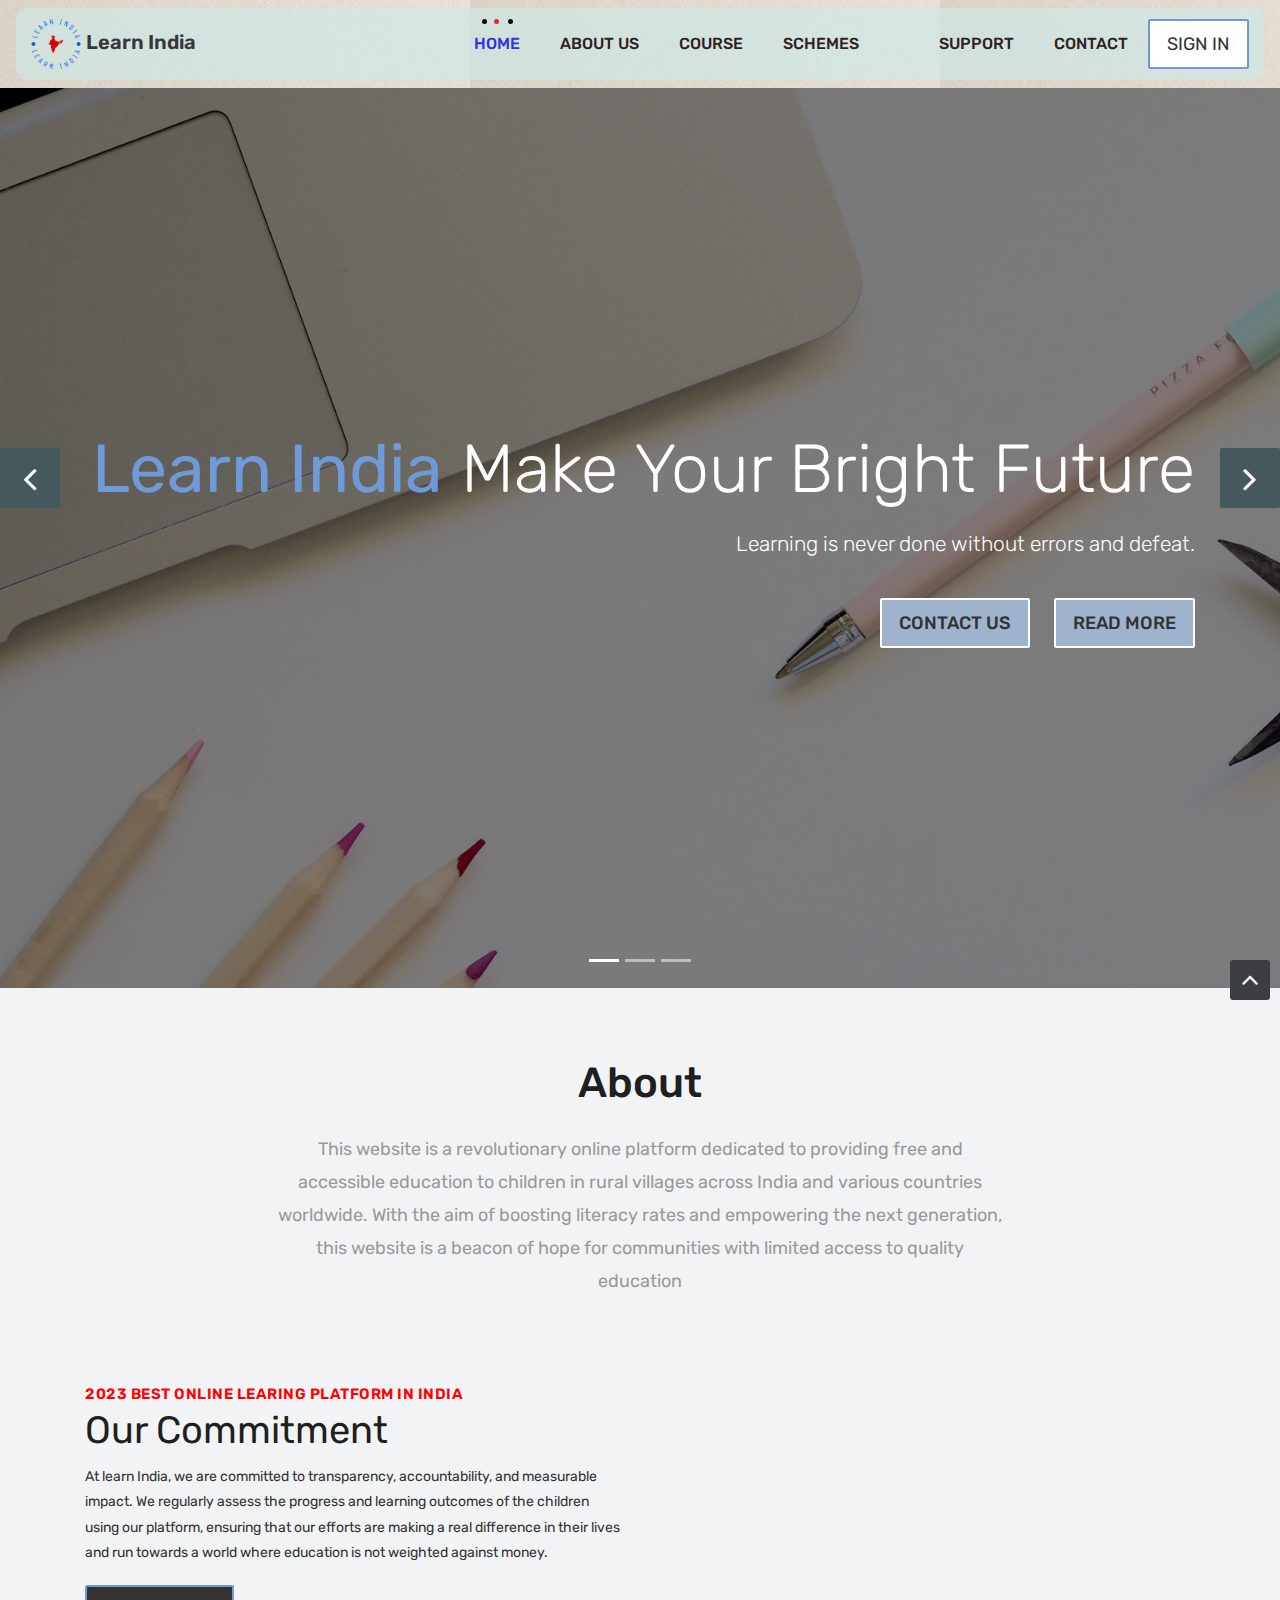
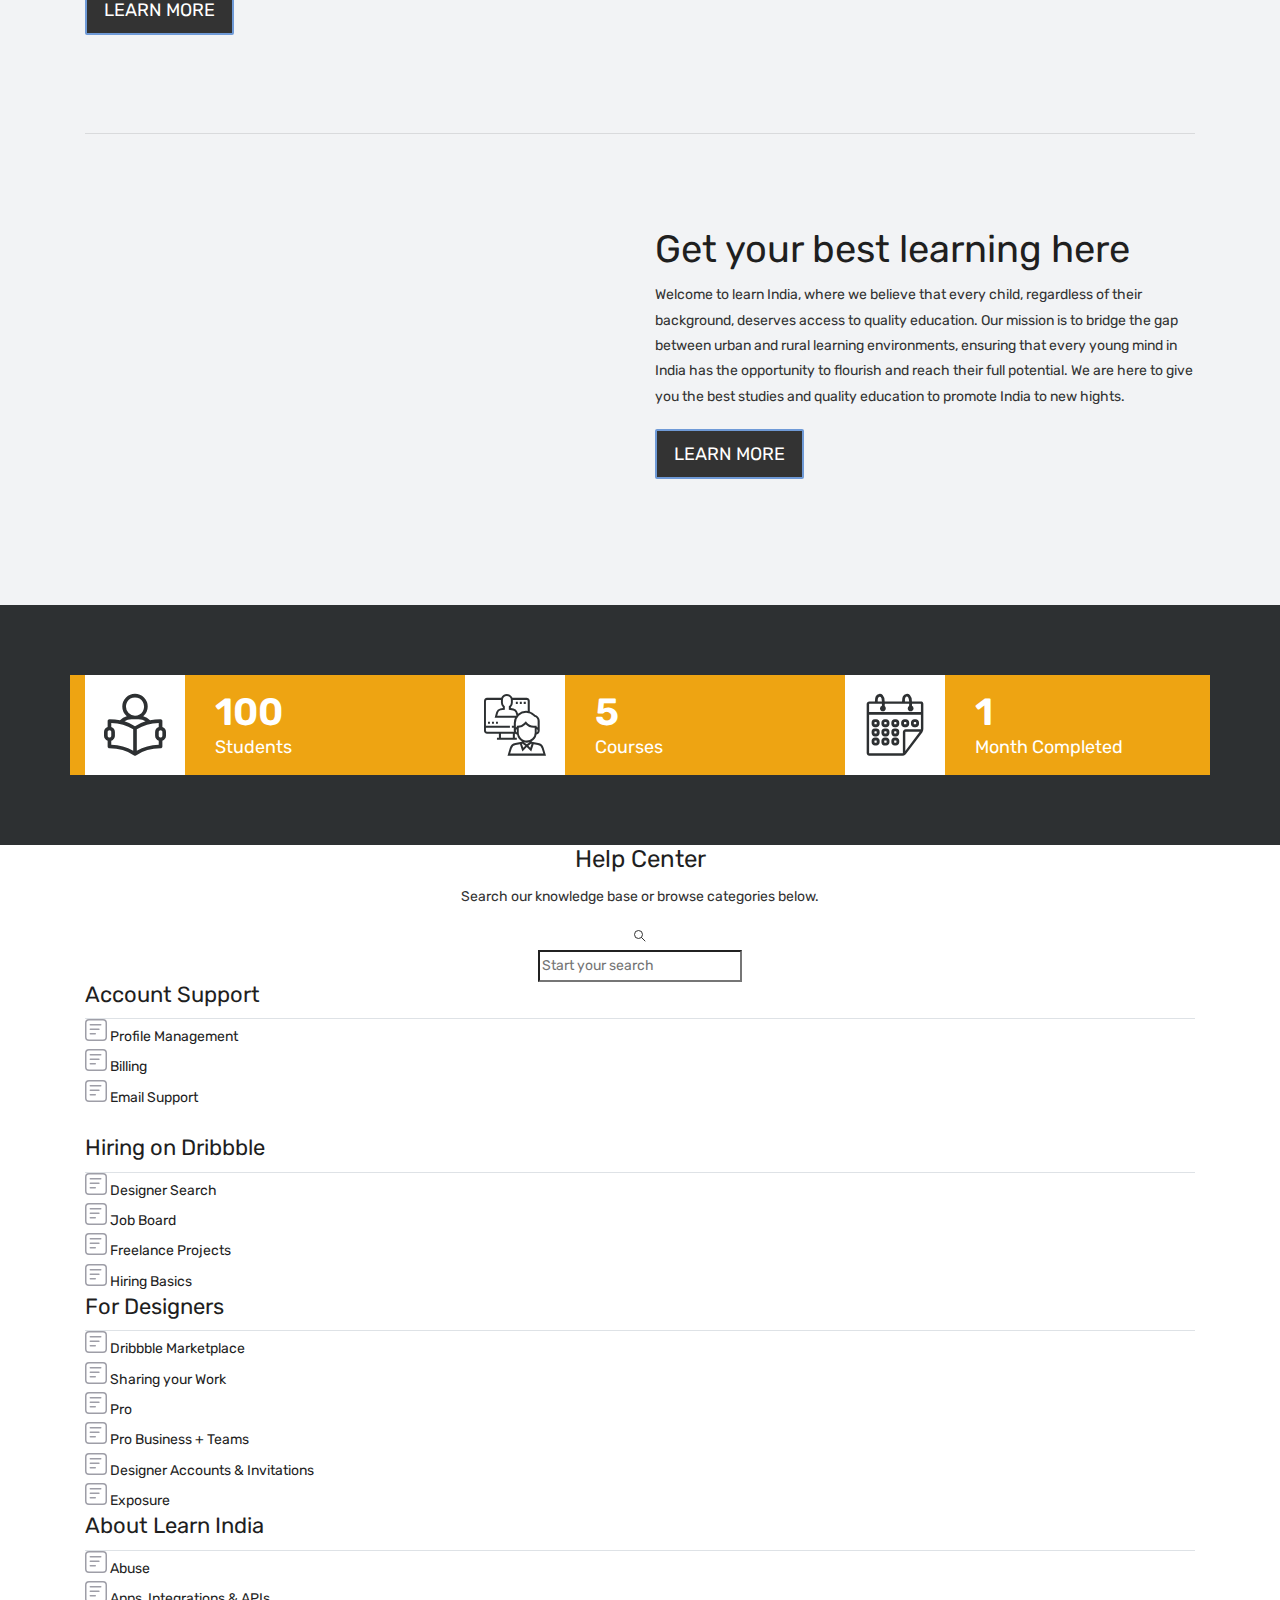
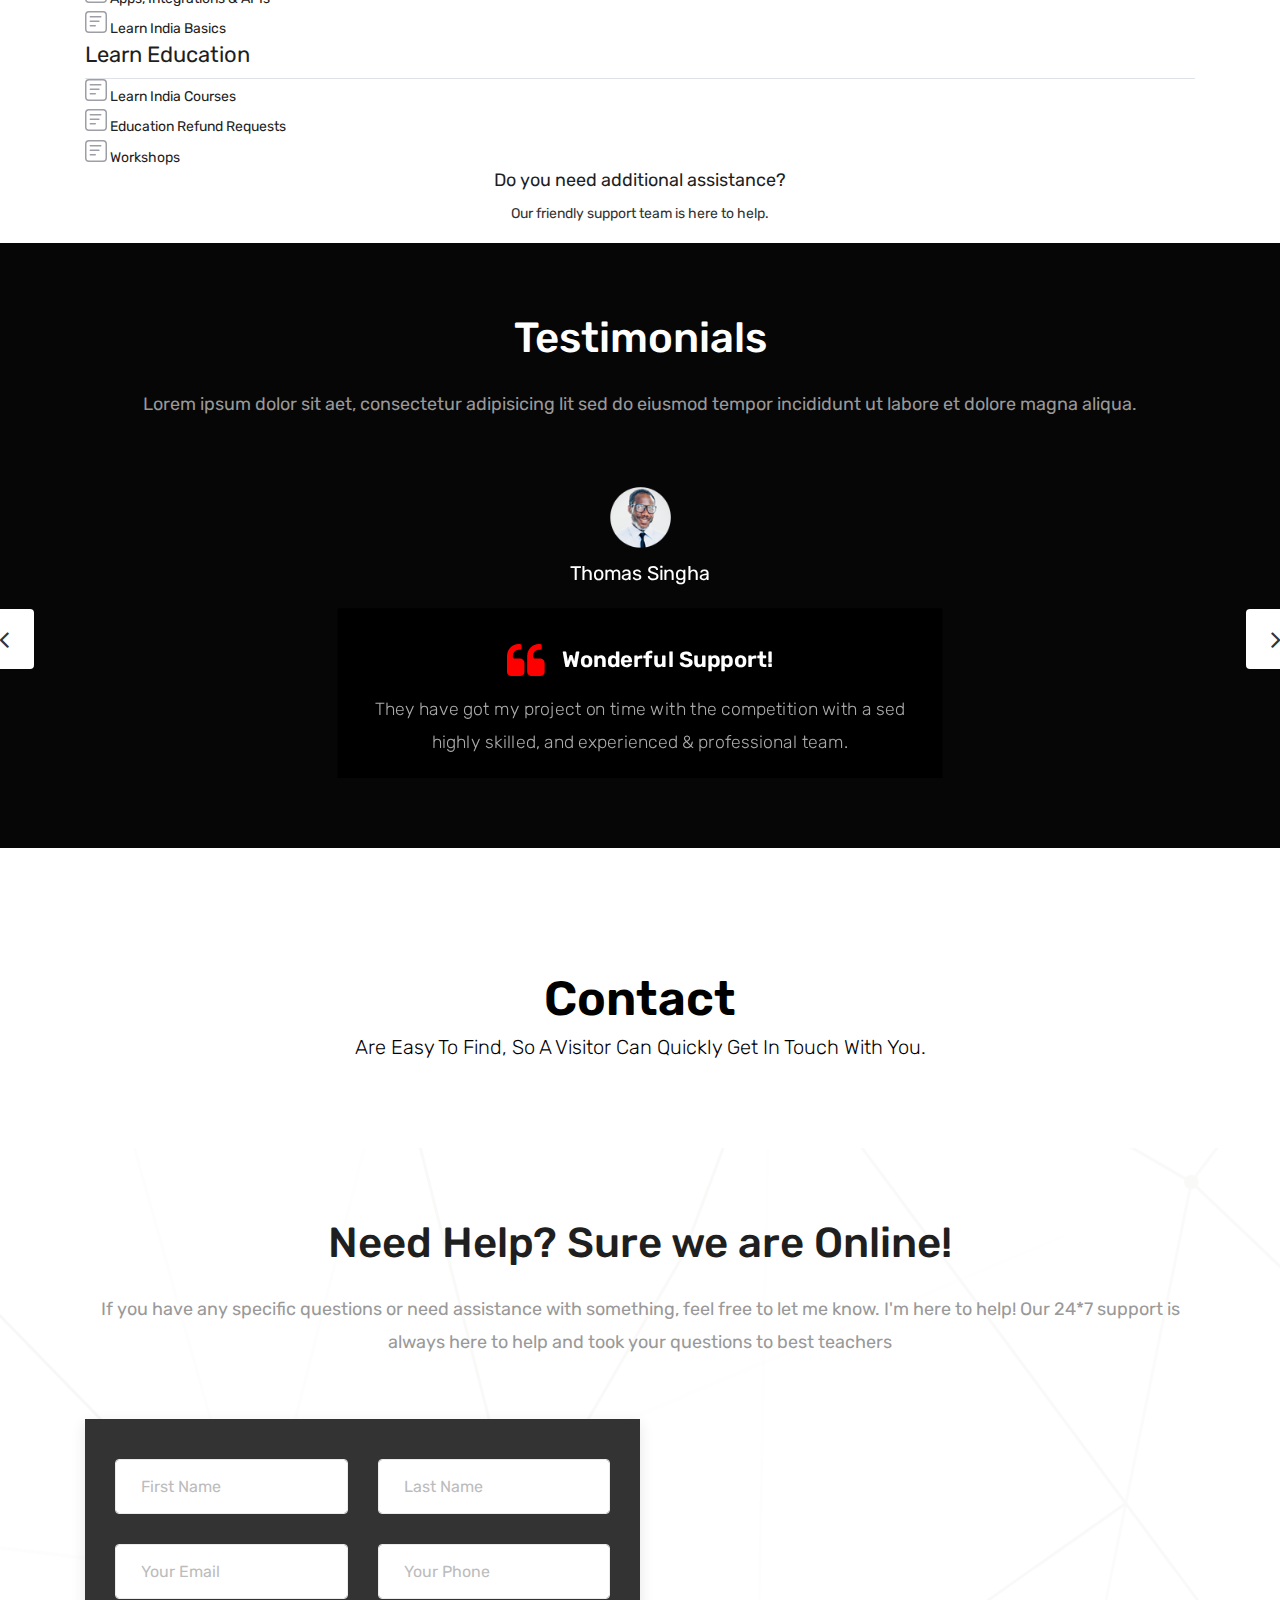
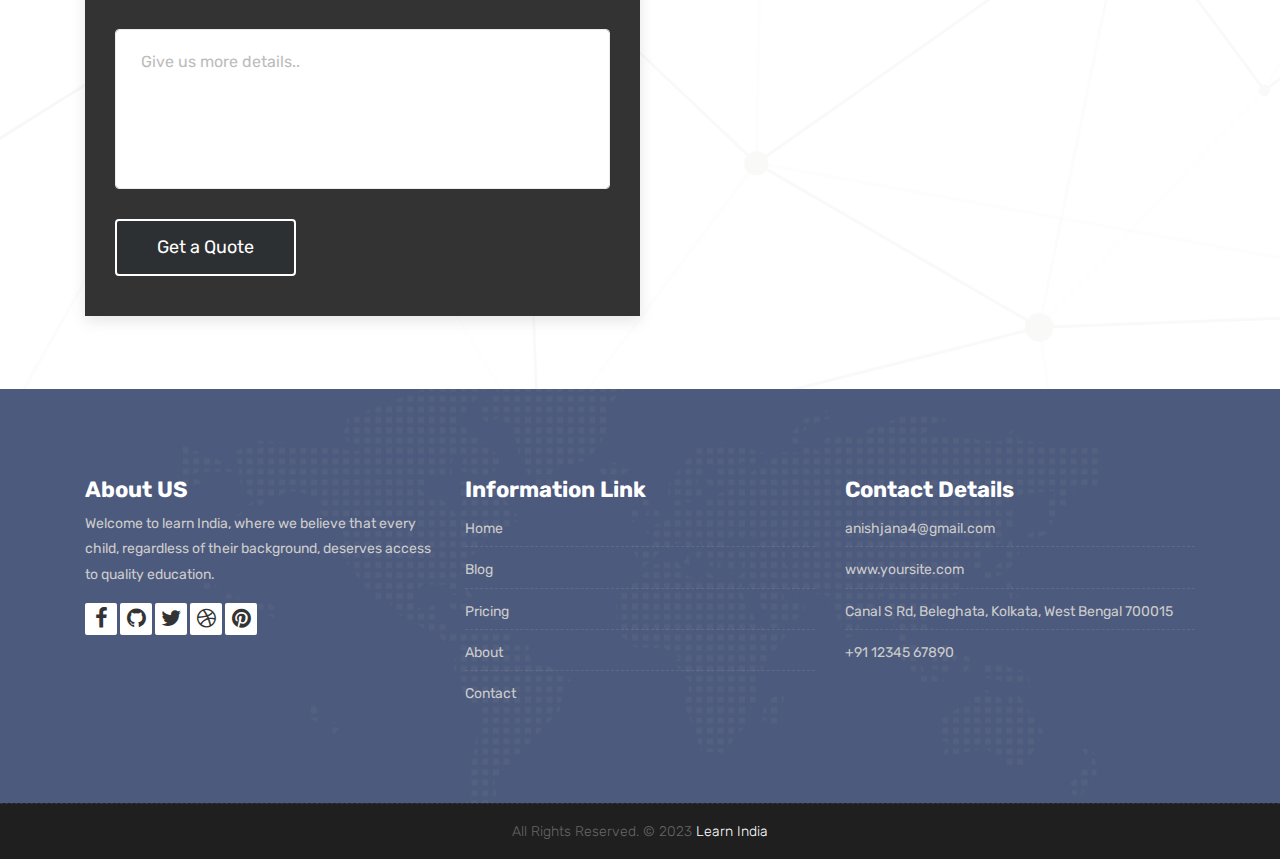
<file: index.html>
<!DOCTYPE html>
<html lang="en">

    <!-- Basic -->
    <meta charset="utf-8">
    <meta http-equiv="X-UA-Compatible" content="IE=edge">   
   
    <!-- Mobile Metas -->
    <meta name="viewport" content="width=device-width, initial-scale=1">
 
     <!-- Site Metas -->
    <title>Learn India - Home</title> 
    <meta name="keywords" content="">
    <meta name="description" content="">
    <meta name="author" content="">

    <!-- Site Icons -->
    <link rel="shortcut icon" href="images/learn-india-logo.png" type="image/x-icon" />
    <link rel="apple-touch-icon" href="images/learn-india-logo.png">

    <!-- Bootstrap CSS -->
    <link rel="stylesheet" href="css/bootstrap.min.css">
    <!-- Site CSS -->
    <link rel="stylesheet" href="style.css">
    <!-- ALL VERSION CSS -->
    <link rel="stylesheet" href="css/versions.css">
    <!-- Responsive CSS -->
    <link rel="stylesheet" href="css/responsive.css">
    <!-- Custom CSS -->
    <link rel="stylesheet" href="css/custom.css">

    <!-- Modernizer for Portfolio -->
    <script src="js/modernizer.js"></script>


    







      <!-- <link rel="stylesheet" type="text/css" href="//p23.zdassets.com/hc/theming_assets/10229323/360005412573/style.css?digest=17155768911127"> -->


    <!--[if lt IE 9]>
      <script src="https://oss.maxcdn.com/libs/html5shiv/3.7.0/html5shiv.js"></script>
      <script src="https://oss.maxcdn.com/libs/respond.js/1.4.2/respond.min.js"></script>
    <![endif]-->

</head>
<body class="host_version"> 

	<!-- Modal -->
	<div class="modal fade" id="login" tabindex="-1" role="dialog" aria-labelledby="myModalLabel">
	  <div class="modal-dialog modal-dialog-centered modal-lg" role="document">
		<div class="modal-content">
			<div class="modal-header tit-up">
				<button type="button" class="close" data-dismiss="modal" aria-hidden="true">&times;</button>
				<h4 class="modal-title">User Login</h4>
			</div>
			<div class="modal-body customer-box">
				<!-- Nav tabs -->
				<ul class="nav nav-tabs">
					<li><a class="active" href="#Login" data-toggle="tab">Login</a></li>
					<li><a href="#Registration" data-toggle="tab">Registration</a></li>
				</ul>
				<!-- Tab panes -->
				<div class="tab-content">
					<div class="tab-pane active" id="Login">
						<form role="form" class="form-horizontal">
							<div class="form-group">
								<div class="col-sm-12">
									<input class="form-control" id="email1" placeholder="Name" type="text">
								</div>
							</div>
							<div class="form-group">
								<div class="col-sm-12">
									<input class="form-control" id="exampleInputPassword1" placeholder="Email" type="email">
								</div>
							</div>
							<div class="row">
								<div class="col-sm-10">
									<button type="submit" class="btn btn-light btn-radius btn-brd grd1">
										Submit
									</button>
									<a class="for-pwd" href="javascript:;">Forgot your password?</a>
								</div>
							</div>
						</form>
					</div>
					<div class="tab-pane" id="Registration">
						<form role="form" class="form-horizontal">
							<div class="form-group">
								<div class="col-sm-12">
									<input class="form-control" placeholder="Name" type="text">
								</div>
							</div>
							<div class="form-group">
								<div class="col-sm-12">
									<input class="form-control" id="email" placeholder="Email" type="email">
								</div>
							</div>
							<div class="form-group">
								<div class="col-sm-12">
									<input class="form-control" id="mobile" placeholder="Mobile" type="email">
								</div>
							</div>
							<div class="form-group">
								<div class="col-sm-12">
									<input class="form-control" id="password" placeholder="Password" type="password">
								</div>
							</div>
							<div class="row">							
								<div class="col-sm-10">
									<button type="button" class="btn btn-light btn-radius btn-brd grd1">
										Save &amp; Continue
									</button>
									<button type="button" class="btn btn-light btn-radius btn-brd grd1">
										Cancel</button>
								</div>
							</div>
						</form>
					</div>
				</div>
			</div>
		</div>
	  </div>
	</div>

    <!-- LOADER -->
	<div id="preloader">
		<div class="loader-container">
			<div class="progress-br float shadow">
				<div class="progress__item"></div>
			</div>
		</div>
	</div>
	<!-- END LOADER -->	
	
	<!-- Start header -->
	<header class="top-navbar">
		<nav class="navbar navbar-expand-lg navbar-light" style="background-image: url(images/slider_04.jpg);">
			<div class="container-fluid" style="background-color: rgba(203, 234, 234, 0.605); border-radius: 10px;">
				<a class="navbar-brand" href="index.html">
					<img src="images/learn-india-logo.png" alt="" style="width: 50px;"/>
                    <span class="text-dark" style="font-weight: 600;">Learn India</span>
				</a>
				<button class="navbar-toggler" type="button" data-toggle="collapse" data-target="#navbars-host" aria-controls="navbars-rs-food" aria-expanded="false" aria-label="Toggle navigation">
					<span class="icon-bar"></span>
                    <span class="icon-bar"></span>
                    <span class="icon-bar"></span>
				</button>
				<div class="collapse navbar-collapse" id="navbars-host">
					<ul class="navbar-nav ml-auto" style="font-weight: 400;">
						<li class="nav-item active"><a class="nav-link" href="index.html">Home</a></li>
						<li class="nav-item"><a class="nav-link" href="about.html">About Us</a></li>
						<li class="nav-item dropdown">
							<a class="nav-link dropdown-toggle" href="#" id="dropdown-a" data-toggle="dropdown"> Course </a>
							<div class="dropdown-menu" aria-labelledby="dropdown-a">
								<a class="dropdown-item" href="course-grid-2.html">Course Grid 2 </a>
								<a class="dropdown-item" href="course-grid-3.html">Course Grid 3 </a>
								<a class="dropdown-item" href="course-grid-4.html">Course Grid 4 </a>
							</div>
						</li>
                        <li class="nav-item dropdown">
							<a class="nav-link dropdown-toggle" href="#" id="dropdown-a" data-toggle="dropdown"> Schemes </a>
							<div class="dropdown-menu" aria-labelledby="dropdown-a">
								<a class="dropdown-item" href="loan.html"> Loan </a>
								<a class="dropdown-item" href="scholarship.html"> Scholarship </a>
							</div>
						</li>
                        <li class="nav-item"><a class="nav-link" href="News.html"></a></li>
						<!-- <li class="nav-item"><a class="nav-link" href="teachers.html">Teachers</a></li> -->
						<li class="nav-item"><a class="nav-link" href="Support.html"> Support </a></li>
						<li class="nav-item"><a class="nav-link" href="contact.html">Contact</a></li>
					</ul>
					<ul class="nav navbar-nav navbar-right">
                        <li><a class="hover-btn-new log orange" href="#" data-toggle="modal" data-target="#login"><span> Sign In </span></a></li>
                    </ul>
				</div>
			</div>
		</nav>
	</header>
	<!-- End header -->
	
	<div id="carouselExampleControls" class="carousel slide bs-slider box-slider" data-ride="carousel" data-pause="hover" data-interval="false" >
		<!-- Indicators -->
		<ol class="carousel-indicators">
			<li data-target="#carouselExampleControls" data-slide-to="0" class="active"></li>
			<li data-target="#carouselExampleControls" data-slide-to="1"></li>
			<li data-target="#carouselExampleControls" data-slide-to="2"></li>
		</ol>
		<div class="carousel-inner" role="listbox">
			<div class="carousel-item active">
				<div id="home" class="first-section" style="background-image:url('images/slider_03.jpg');">
					<div class="dtab">
						<div class="container">
							<div class="row">
								<div class="col-md-12 col-sm-12 text-right">
									<div class="big-tagline">
										<h2><strong>Learn India</strong> Make your bright Future</h2>
										<p class="lead"> Learning is never done without errors and defeat.</p>
											<a href="#" class="hover-btn-new"><span>Contact Us</span></a>
											&nbsp;&nbsp;&nbsp;&nbsp;&nbsp;&nbsp;
											<a href="#" class="hover-btn-new"><span>Read More</span></a>
									</div>
								</div>
							</div><!-- end row -->            
						</div><!-- end container -->
					</div>
				</div><!-- end section -->
			</div>
			<div class="carousel-item">
				<div id="home" class="first-section" style="background-image:url('images/top_01.jpg');">
					<div class="dtab">
						<div class="container">
							<div class="row">
								<div class="col-md-12 col-sm-12 text-left">
									<div class="big-tagline">
										<h2 data-animation="animated zoomIn">Hi-Tech<strong> Learning</strong></h2>
										<p class="lead" data-animation="animated fadeInLeft">The more that you read, the more things you will know. The more that you learn, the more places you'll go.</p>
											<a href="#" class="hover-btn-new"><span>Contact Us</span></a>
											&nbsp;&nbsp;&nbsp;&nbsp;&nbsp;&nbsp;
											<a href="#" class="hover-btn-new"><span>Read More</span></a>
									</div>
								</div>
							</div><!-- end row -->            
						</div><!-- end container -->
					</div>
				</div><!-- end section -->
			</div>
			<div class="carousel-item">
				<div id="home" class="first-section" style="background-image:url('images/slider_05.jpg');">
					<div class="dtab">
						<div class="container">
							<div class="row">
								<div class="col-md-12 col-sm-12 text-center">
									<div class="big-tagline">
										<h2 data-animation="animated zoomInRight"><strong>COMPUTER</strong>Literacy</h2>
										<p class="lead" data-animation="animated fadeInLeft"> IP included with each server 
											Your Choice of any OS (CentOS, Windows, Debian, Fedora)
											FREE Reboots</p>
											<a href="#" class="hover-btn-new"><span>Contact Us</span></a>
											&nbsp;&nbsp;&nbsp;&nbsp;&nbsp;&nbsp;
											<a href="#" class="hover-btn-new"><span>Read More</span></a>
									</div>
								</div>
							</div><!-- end row -->            
						</div><!-- end container -->
					</div>
				</div><!-- end section -->
			</div>
			<!-- Left Control -->
			<a class="new-effect carousel-control-prev" href="#carouselExampleControls" role="button" data-slide="prev">
				<span class="fa fa-angle-left" aria-hidden="true"></span>
				<span class="sr-only">Previous</span>
			</a>

			<!-- Right Control -->
			<a class="new-effect carousel-control-next" href="#carouselExampleControls" role="button" data-slide="next" >
				<span class="fa fa-angle-right" aria-hidden="true"></span>
				<span class="sr-only">Next</span>
			</a>
		</div>
	</div>
	
    <div id="overviews" class="section lb">
        <div class="container">
            <div class="section-title row text-center">
                <div class="col-md-8 offset-md-2">
                    <h3>About</h3>
                    <p class="lead">This website is a revolutionary online platform dedicated to providing free and accessible education to children in rural villages across India and various countries worldwide. With the aim of boosting literacy rates and empowering the next generation, this website is a beacon of hope for communities with limited access to quality education</p>
                </div>
            </div><!-- end title -->
        
            <div class="row align-items-center">
                <div class="col-xl-6 col-lg-6 col-md-12 col-sm-12">
                    <div class="message-box">
                        <h4>2023 BEST Online Learing Platform in India</h4>
                        <h2> Our Commitment</h2>
                        <p>At learn India, we are committed to transparency, accountability, and measurable impact. We regularly assess the progress and learning outcomes of the children using our platform, ensuring that our efforts are making a real difference in their lives and run towards a world where education is not weighted against money.</p>

                        <a href="#" class="hover-btn-new orange"><span>Learn More</span></a>
                    </div><!-- end messagebox -->
                </div><!-- end col -->
				
				<div class="col-xl-6 col-lg-6 col-md-12 col-sm-12">
                    <div class="post-media wow fadeIn">
                        <img src="images/commit_01.jpg" alt="" class="img-fluid img-rounded">
                    </div><!-- end media -->
                </div><!-- end col -->
			</div>

            <br>
            <hr>
            <br><br>
            
			<div class="row align-items-center">
				<div class="col-xl-6 col-lg-6 col-md-12 col-sm-12">
                    <div class="post-media wow fadeIn">
                        <img src="images/stdts.jpg" alt="" class="img-fluid img-rounded">
                    </div><!-- end media -->
                </div><!-- end col -->

				
				<div class="col-xl-6 col-lg-6 col-md-12 col-sm-12">
                    <div class="message-box">
                        <h2> Get your best learning here </h2>
                        <p>Welcome to learn India, where we believe that every child, regardless of their background, deserves access to quality education. Our mission is to bridge the gap between urban and rural learning environments, ensuring that every young mind in India has the opportunity to flourish and reach their full potential. We are here to give you the best studies and quality education to promote India to new hights.</p>

                        <a href="#" class="hover-btn-new orange"><span>Learn More</span></a>
                    </div><!-- end messagebox -->
                </div><!-- end col -->
				
            </div><!-- end row -->
        </div><!-- end container -->
    </div><!-- end section -->

    <!-- <section class="section lb page-section">
		<div class="container">
			 <div class="section-title row text-center">
                <div class="col-md-8 offset-md-2">
                    <h3>Our history</h3>
                    <p class="lead">Lorem Ipsum dolroin gravida nibh vel velit auctor aliquet. Aenean sollicitudin, lorem quis bibendum auctor, nisi elit consequat ipsum, nec sagittis sem!</p>
                </div>
            </div>
			<div class="timeline">
				<div class="timeline__wrap">
					<div class="timeline__items">
						<div class="timeline__item">
							<div class="timeline__content img-bg-01">
								<h2>2018</h2>
								<p>Lorem ipsum dolor sit amet, consectetur adipiscing elit. Integer dignissim neque condimentum lacus dapibus. Lorem
									ipsum dolor sit amet, consectetur adipiscing elit.</p>
							</div>
						</div>
						<div class="timeline__item">
							<div class="timeline__content img-bg-02">
								<h2>2015</h2>
								<p>Lorem ipsum dolor sit amet, consectetur adipiscing elit. Integer dignissim neque condimentum lacus dapibus. Lorem
									ipsum dolor sit amet, consectetur adipiscing elit.</p>
							</div>
						</div>
						<div class="timeline__item">
							<div class="timeline__content img-bg-03">
								<h2>2014</h2>
								<p>Lorem ipsum dolor sit amet, consectetur adipiscing elit. Integer dignissim neque condimentum lacus dapibus. Lorem
									ipsum dolor sit amet, consectetur adipiscing elit.</p>
							</div>
						</div>
						<div class="timeline__item">
							<div class="timeline__content img-bg-04">
								<h2>2012</h2>
								<p>Lorem ipsum dolor sit amet, consectetur adipiscing elit. Integer dignissim neque condimentum lacus dapibus. Lorem
									ipsum dolor sit amet, consectetur adipiscing elit.</p>
							</div>
						</div>
						<div class="timeline__item">
							<div class="timeline__content img-bg-01">
								<h2>2010</h2>
								<p>Lorem ipsum dolor sit amet, consectetur adipiscing elit. Integer dignissim neque condimentum lacus dapibus. Lorem
									ipsum dolor sit amet, consectetur adipiscing elit.</p>
							</div>
						</div>
						<div class="timeline__item">
							<div class="timeline__content img-bg-02">
								<h2>2007</h2>
								<p>Lorem ipsum dolor sit amet, consectetur adipiscing elit. Integer dignissim neque condimentum lacus dapibus. Lorem
									ipsum dolor sit amet, consectetur adipiscing elit.</p>
							</div>
						</div>
						<div class="timeline__item">
							<div class="timeline__content img-bg-03">
								<h2>2004</h2>
								<p>Lorem ipsum dolor sit amet, consectetur adipiscing elit. Integer dignissim neque condimentum lacus dapibus. Lorem
									ipsum dolor sit amet, consectetur adipiscing elit.</p>
							</div>
						</div>
						<div class="timeline__item">
							<div class="timeline__content img-bg-04">
								<h2>2002</h2>
								<p>Lorem ipsum dolor sit amet, consectetur adipiscing elit. Integer dignissim neque condimentum lacus dapibus. Lorem
									ipsum dolor sit amet, consectetur adipiscing elit.</p>
							</div>
						</div>
					</div>
				</div>
			</div>
		</div>
	</section> -->

	<div class="section cl">
		<div class="container">
			<div class="row text-left stat-wrap">
				<div class="col-md-4 col-sm-4 col-xs-12">
					<span data-scroll class="global-radius icon_wrap effect-1 alignleft"><i class="flaticon-study"></i></span>
					<p class="stat_count">100</p>
					<h3>Students</h3>
				</div><!-- end col -->

				<div class="col-md-4 col-sm-4 col-xs-12">
					<span data-scroll class="global-radius icon_wrap effect-1 alignleft"><i class="flaticon-online"></i></span>
					<p class="stat_count">5</p>
					<h3>Courses</h3>
				</div><!-- end col -->

				<div class="col-md-4 col-sm-4 col-xs-12">
					<span data-scroll class="global-radius icon_wrap effect-1 alignleft"><i class="flaticon-years"></i></span>
					<p class="stat_count">1</p>
					<h3>Month Completed</h3>
				</div><!-- end col -->
			</div><!-- end row -->
		</div><!-- end container -->
	</div><!-- end section -->

    <!-- <div id="plan" class="section lb">
        <div class="container">
            <div class="section-title text-center">
                <h3>Choose Your Plan</h3>
                <p>Lorem ipsum dolor sit aet, consectetur adipisicing lit sed do eiusmod tempor incididunt ut labore et dolore magna aliqua. </p>
            </div>

            <div class="row">
                <div class="col-md-6 offset-md-3">
                    <div class="message-box">
                        <ul class="nav nav-pills nav-stacked" id="myTabs">
                            <li><a class="active" href="#tab1" data-toggle="pill">Monthly Subscription</a></li>
                            <li><a href="#tab2" data-toggle="pill">Yearly Subscription</a></li>
                        </ul>
                    </div>
                </div>
            </div>

            <hr class="invis">

            <div class="row">
                <div class="col-md-12">
                    <div class="tab-content">
                        <div class="tab-pane active fade show" id="tab1">
                            <div class="row text-center">
                                <div class="col-md-4">
                                    <div class="pricing-table pricing-table-highlighted">
                                        <div class="pricing-table-header grd1">
                                            <h2>$45</h2>
                                            <h3>per month</h3>
                                        </div>
                                        <div class="pricing-table-space"></div>
                                        <div class="pricing-table-features">
                                            <p><i class="fa fa-envelope-o"></i> <strong>250</strong> Email Addresses</p>
                                            <p><i class="fa fa-rocket"></i> <strong>125GB</strong> of Storage</p>
                                            <p><i class="fa fa-database"></i> <strong>140</strong> Databases</p>
                                            <p><i class="fa fa-link"></i> <strong>60</strong> Domains</p>
                                            <p><i class="fa fa-life-ring"></i> <strong>24/7 Unlimited</strong> Support</p>
                                        </div>
                                        <div class="pricing-table-sign-up">
                                            <a href="#" class="hover-btn-new orange"><span>Order Now</span></a>
                                        </div>
                                    </div>
                                </div>
                                <div class="col-md-4">
                                    <div class="pricing-table pricing-table-highlighted">
                                        <div class="pricing-table-header grd1">
                                            <h2>$59</h2>
                                            <h3>per month</h3>
                                        </div>
                                        <div class="pricing-table-space"></div>
                                        <div class="pricing-table-features">
                                            <p><i class="fa fa-envelope-o"></i> <strong>150</strong> Email Addresses</p>
                                            <p><i class="fa fa-rocket"></i> <strong>65GB</strong> of Storage</p>
                                            <p><i class="fa fa-database"></i> <strong>60</strong> Databases</p>
                                            <p><i class="fa fa-link"></i> <strong>30</strong> Domains</p>
                                            <p><i class="fa fa-life-ring"></i> <strong>24/7 Unlimited</strong> Support</p>
                                        </div>
                                        <div class="pricing-table-sign-up">
                                            <a href="#" class="hover-btn-new orange"><span>Order Now</span></a>
                                        </div>
                                    </div>
                                </div>

                                <div class="col-md-4">
                                    <div class="pricing-table pricing-table-highlighted">
                                        <div class="pricing-table-header grd1">
                                            <h2>$85</h2>
                                            <h3>per month</h3>
                                        </div>
                                        <div class="pricing-table-space"></div>
                                        <div class="pricing-table-features">
                                            <p><i class="fa fa-envelope-o"></i> <strong>250</strong> Email Addresses</p>
                                            <p><i class="fa fa-rocket"></i> <strong>125GB</strong> of Storage</p>
                                            <p><i class="fa fa-database"></i> <strong>140</strong> Databases</p>
                                            <p><i class="fa fa-link"></i> <strong>60</strong> Domains</p>
                                            <p><i class="fa fa-life-ring"></i> <strong>24/7 Unlimited</strong> Support</p>
                                        </div>
                                        <div class="pricing-table-sign-up">
                                            <a href="#" class="hover-btn-new orange"><span>Order Now</span></a>
                                        </div>
                                    </div>
                                </div>
                            </div>
                        </div>

                        <div class="tab-pane fade" id="tab2">
                            <div class="row text-center">
                                <div class="col-md-4">
                                    <div class="pricing-table pricing-table-highlighted">
                                        <div class="pricing-table-header grd1">
                                            <h2>$477</h2>
                                            <h3>Year</h3>
                                        </div>
                                        <div class="pricing-table-space"></div>
                                        <div class="pricing-table-features">
                                            <p><i class="fa fa-envelope-o"></i> <strong>250</strong> Email Addresses</p>
                                            <p><i class="fa fa-rocket"></i> <strong>125GB</strong> of Storage</p>
                                            <p><i class="fa fa-database"></i> <strong>140</strong> Databases</p>
                                            <p><i class="fa fa-link"></i> <strong>60</strong> Domains</p>
                                            <p><i class="fa fa-life-ring"></i> <strong>24/7 Unlimited</strong> Support</p>
                                        </div>
                                        <div class="pricing-table-sign-up">
                                            <a href="#" class="hover-btn-new orange"><span>Order Now</span></a>
                                        </div>
                                    </div>
                                </div>
                                <div class="col-md-4">
                                    <div class="pricing-table pricing-table-highlighted">
                                        <div class="pricing-table-header grd1">
                                            <h2>$485</h2>
                                            <h3>Year</h3>
                                        </div>
                                        <div class="pricing-table-space"></div>
                                        <div class="pricing-table-features">
                                            <p><i class="fa fa-envelope-o"></i> <strong>150</strong> Email Addresses</p>
                                            <p><i class="fa fa-rocket"></i> <strong>65GB</strong> of Storage</p>
                                            <p><i class="fa fa-database"></i> <strong>60</strong> Databases</p>
                                            <p><i class="fa fa-link"></i> <strong>30</strong> Domains</p>
                                            <p><i class="fa fa-life-ring"></i> <strong>24/7 Unlimited</strong> Support</p>
                                        </div>
                                        <div class="pricing-table-sign-up">
                                            <a href="#" class="hover-btn-new orange"><span>Order Now</span></a>
                                        </div>
                                    </div>
                                </div>

                                <div class="col-md-4">
                                    <div class="pricing-table pricing-table-highlighted">
                                        <div class="pricing-table-header grd1">
                                            <h2>$500</h2>
                                            <h3>Year</h3>
                                        </div>
                                        <div class="pricing-table-space"></div>
                                        <div class="pricing-table-features">
                                            <p><i class="fa fa-envelope-o"></i> <strong>250</strong> Email Addresses</p>
                                            <p><i class="fa fa-rocket"></i> <strong>125GB</strong> of Storage</p>
                                            <p><i class="fa fa-database"></i> <strong>140</strong> Databases</p>
                                            <p><i class="fa fa-link"></i> <strong>60</strong> Domains</p>
                                            <p><i class="fa fa-life-ring"></i> <strong>24/7 Unlimited</strong> Support</p>
                                        </div>
                                        <div class="pricing-table-sign-up">
                                            <a href="#" class="hover-btn-new orange"><span>Order Now</span></a>
                                        </div>
                                    </div>
                                </div>
                            </div>
                        </div>
                    </div>
                </div>
            </div>
        </div>
    </div> -->





          
      <div class="container hero" style="text-align: center;">
        <h1>Help Center</h1>
        <p>Search our knowledge base or browse categories below.</p>
      </div>
      <div class="container" style="text-align: center;"> 
        <div class="search"> 
          <svg xmlns="http://www.w3.org/2000/svg" width="12" height="12" focusable="false" viewBox="0 0 12 12" class="search-icon" aria-hidden="true">
            <circle cx="4.5" cy="4.5" r="4" fill="none" stroke="currentColor"/>
            <path stroke="currentColor" stroke-linecap="round" d="M11 11L7.5 7.5"/>
          </svg>
          <form role="search" class="search" data-search="" data-instant="true" autocomplete="off" action="/hc/en-us/search" accept-charset="UTF-8" method="get"><input name="utf8" type="hidden" value="&#x2713;" autocomplete="off" /><input type="search" name="query" id="query" placeholder="Start your search" autocomplete="off" aria-label="Start your search" /></form>
        </div> 
      </div>
      
      <div class="container">
      <section class="knowledge-base">
       
       <div class="category-tree">
       
       <section class="category">
       
       <h2 class="border-bottom">Account Support</h2>
       
       
         <div class="item-link"> 
          <svg width="22" height="22" viewBox="0 0 22 22" fill="none" xmlns="http://www.w3.org/2000/svg">
            <rect x="0.75" y="0.75" width="20.5" height="20.5" rx="3.25" stroke="#9E9EA7" stroke-width="1.5"/>
            <line x1="5.33333" y1="5.66667" x2="15.75" y2="5.66667" stroke="#9E9EA7" stroke-width="1.5" stroke-linecap="round"/>
            <line x1="5.33333" y1="10.25" x2="13.9167" y2="10.25" stroke="#9E9EA7" stroke-width="1.5" stroke-linecap="round"/>
            <line x1="5.33333" y1="14.8333" x2="10.25" y2="14.8333" stroke="#9E9EA7" stroke-width="1.5" stroke-linecap="round"/>
          </svg>     
               <a href="/hc/en-us/sections/360010568014-Profile-Management">Profile Management</a>
         </div>
       
         <div class="item-link"> 
          <svg width="22" height="22" viewBox="0 0 22 22" fill="none" xmlns="http://www.w3.org/2000/svg">
            <rect x="0.75" y="0.75" width="20.5" height="20.5" rx="3.25" stroke="#9E9EA7" stroke-width="1.5"/>
            <line x1="5.33333" y1="5.66667" x2="15.75" y2="5.66667" stroke="#9E9EA7" stroke-width="1.5" stroke-linecap="round"/>
            <line x1="5.33333" y1="10.25" x2="13.9167" y2="10.25" stroke="#9E9EA7" stroke-width="1.5" stroke-linecap="round"/>
            <line x1="5.33333" y1="14.8333" x2="10.25" y2="14.8333" stroke="#9E9EA7" stroke-width="1.5" stroke-linecap="round"/>
          </svg>     
               <a href="/hc/en-us/sections/360011281953-Billing">Billing</a>
         </div>
       
         <div class="item-link"> 
          <svg width="22" height="22" viewBox="0 0 22 22" fill="none" xmlns="http://www.w3.org/2000/svg">
            <rect x="0.75" y="0.75" width="20.5" height="20.5" rx="3.25" stroke="#9E9EA7" stroke-width="1.5"/>
            <line x1="5.33333" y1="5.66667" x2="15.75" y2="5.66667" stroke="#9E9EA7" stroke-width="1.5" stroke-linecap="round"/>
            <line x1="5.33333" y1="10.25" x2="13.9167" y2="10.25" stroke="#9E9EA7" stroke-width="1.5" stroke-linecap="round"/>
            <line x1="5.33333" y1="14.8333" x2="10.25" y2="14.8333" stroke="#9E9EA7" stroke-width="1.5" stroke-linecap="round"/>
          </svg>     
               <a href="/hc/en-us/sections/360010179374-Email-Support">Email Support</a>
         </div>
       
      
       
       </section>

       <br>
       
       <section class="category">
       
       <h2 class="border-bottom">Hiring on Dribbble</h2>
       
       
         <div class="item-link"> 
          <svg width="22" height="22" viewBox="0 0 22 22" fill="none" xmlns="http://www.w3.org/2000/svg">
            <rect x="0.75" y="0.75" width="20.5" height="20.5" rx="3.25" stroke="#9E9EA7" stroke-width="1.5"/>
            <line x1="5.33333" y1="5.66667" x2="15.75" y2="5.66667" stroke="#9E9EA7" stroke-width="1.5" stroke-linecap="round"/>
            <line x1="5.33333" y1="10.25" x2="13.9167" y2="10.25" stroke="#9E9EA7" stroke-width="1.5" stroke-linecap="round"/>
            <line x1="5.33333" y1="14.8333" x2="10.25" y2="14.8333" stroke="#9E9EA7" stroke-width="1.5" stroke-linecap="round"/>
          </svg>     
               <a href="/hc/en-us/sections/360011281873-Designer-Search">Designer Search</a>
         </div>
       
         <div class="item-link"> 
          <svg width="22" height="22" viewBox="0 0 22 22" fill="none" xmlns="http://www.w3.org/2000/svg">
            <rect x="0.75" y="0.75" width="20.5" height="20.5" rx="3.25" stroke="#9E9EA7" stroke-width="1.5"/>
            <line x1="5.33333" y1="5.66667" x2="15.75" y2="5.66667" stroke="#9E9EA7" stroke-width="1.5" stroke-linecap="round"/>
            <line x1="5.33333" y1="10.25" x2="13.9167" y2="10.25" stroke="#9E9EA7" stroke-width="1.5" stroke-linecap="round"/>
            <line x1="5.33333" y1="14.8333" x2="10.25" y2="14.8333" stroke="#9E9EA7" stroke-width="1.5" stroke-linecap="round"/>
          </svg>     
               <a href="/hc/en-us/sections/360011281913-Job-Board">Job Board</a>
         </div>
       
         <div class="item-link"> 
          <svg width="22" height="22" viewBox="0 0 22 22" fill="none" xmlns="http://www.w3.org/2000/svg">
            <rect x="0.75" y="0.75" width="20.5" height="20.5" rx="3.25" stroke="#9E9EA7" stroke-width="1.5"/>
            <line x1="5.33333" y1="5.66667" x2="15.75" y2="5.66667" stroke="#9E9EA7" stroke-width="1.5" stroke-linecap="round"/>
            <line x1="5.33333" y1="10.25" x2="13.9167" y2="10.25" stroke="#9E9EA7" stroke-width="1.5" stroke-linecap="round"/>
            <line x1="5.33333" y1="14.8333" x2="10.25" y2="14.8333" stroke="#9E9EA7" stroke-width="1.5" stroke-linecap="round"/>
          </svg>     
               <a href="/hc/en-us/sections/360010179294-Freelance-Projects">Freelance Projects</a>
         </div>
       
         <div class="item-link"> 
          <svg width="22" height="22" viewBox="0 0 22 22" fill="none" xmlns="http://www.w3.org/2000/svg">
            <rect x="0.75" y="0.75" width="20.5" height="20.5" rx="3.25" stroke="#9E9EA7" stroke-width="1.5"/>
            <line x1="5.33333" y1="5.66667" x2="15.75" y2="5.66667" stroke="#9E9EA7" stroke-width="1.5" stroke-linecap="round"/>
            <line x1="5.33333" y1="10.25" x2="13.9167" y2="10.25" stroke="#9E9EA7" stroke-width="1.5" stroke-linecap="round"/>
            <line x1="5.33333" y1="14.8333" x2="10.25" y2="14.8333" stroke="#9E9EA7" stroke-width="1.5" stroke-linecap="round"/>
          </svg>     
               <a href="/hc/en-us/sections/360010179254-Hiring-Basics">Hiring Basics</a>
         </div>
       
      
       
       </section>
       
       <section class="category">
       
       <h2 class="border-bottom">For Designers</h2>
       
       
         <div class="item-link"> 
          <svg width="22" height="22" viewBox="0 0 22 22" fill="none" xmlns="http://www.w3.org/2000/svg">
            <rect x="0.75" y="0.75" width="20.5" height="20.5" rx="3.25" stroke="#9E9EA7" stroke-width="1.5"/>
            <line x1="5.33333" y1="5.66667" x2="15.75" y2="5.66667" stroke="#9E9EA7" stroke-width="1.5" stroke-linecap="round"/>
            <line x1="5.33333" y1="10.25" x2="13.9167" y2="10.25" stroke="#9E9EA7" stroke-width="1.5" stroke-linecap="round"/>
            <line x1="5.33333" y1="14.8333" x2="10.25" y2="14.8333" stroke="#9E9EA7" stroke-width="1.5" stroke-linecap="round"/>
          </svg>     
               <a href="/hc/en-us/sections/4412798788119-Dribbble-Marketplace">Dribbble Marketplace</a>
         </div>
       
         <div class="item-link"> 
          <svg width="22" height="22" viewBox="0 0 22 22" fill="none" xmlns="http://www.w3.org/2000/svg">
            <rect x="0.75" y="0.75" width="20.5" height="20.5" rx="3.25" stroke="#9E9EA7" stroke-width="1.5"/>
            <line x1="5.33333" y1="5.66667" x2="15.75" y2="5.66667" stroke="#9E9EA7" stroke-width="1.5" stroke-linecap="round"/>
            <line x1="5.33333" y1="10.25" x2="13.9167" y2="10.25" stroke="#9E9EA7" stroke-width="1.5" stroke-linecap="round"/>
            <line x1="5.33333" y1="14.8333" x2="10.25" y2="14.8333" stroke="#9E9EA7" stroke-width="1.5" stroke-linecap="round"/>
          </svg>     
               <a href="/hc/en-us/sections/360011281293-Sharing-your-Work">Sharing your Work</a>
         </div>
       
         <div class="item-link"> 
          <svg width="22" height="22" viewBox="0 0 22 22" fill="none" xmlns="http://www.w3.org/2000/svg">
            <rect x="0.75" y="0.75" width="20.5" height="20.5" rx="3.25" stroke="#9E9EA7" stroke-width="1.5"/>
            <line x1="5.33333" y1="5.66667" x2="15.75" y2="5.66667" stroke="#9E9EA7" stroke-width="1.5" stroke-linecap="round"/>
            <line x1="5.33333" y1="10.25" x2="13.9167" y2="10.25" stroke="#9E9EA7" stroke-width="1.5" stroke-linecap="round"/>
            <line x1="5.33333" y1="14.8333" x2="10.25" y2="14.8333" stroke="#9E9EA7" stroke-width="1.5" stroke-linecap="round"/>
          </svg>     
               <a href="/hc/en-us/sections/360011281513-Pro">Pro</a>
         </div>
       
         <div class="item-link"> 
          <svg width="22" height="22" viewBox="0 0 22 22" fill="none" xmlns="http://www.w3.org/2000/svg">
            <rect x="0.75" y="0.75" width="20.5" height="20.5" rx="3.25" stroke="#9E9EA7" stroke-width="1.5"/>
            <line x1="5.33333" y1="5.66667" x2="15.75" y2="5.66667" stroke="#9E9EA7" stroke-width="1.5" stroke-linecap="round"/>
            <line x1="5.33333" y1="10.25" x2="13.9167" y2="10.25" stroke="#9E9EA7" stroke-width="1.5" stroke-linecap="round"/>
            <line x1="5.33333" y1="14.8333" x2="10.25" y2="14.8333" stroke="#9E9EA7" stroke-width="1.5" stroke-linecap="round"/>
          </svg>     
               <a href="/hc/en-us/sections/360011281693-Pro-Business-Teams">Pro Business + Teams</a>
         </div>
       
         <div class="item-link"> 
          <svg width="22" height="22" viewBox="0 0 22 22" fill="none" xmlns="http://www.w3.org/2000/svg">
            <rect x="0.75" y="0.75" width="20.5" height="20.5" rx="3.25" stroke="#9E9EA7" stroke-width="1.5"/>
            <line x1="5.33333" y1="5.66667" x2="15.75" y2="5.66667" stroke="#9E9EA7" stroke-width="1.5" stroke-linecap="round"/>
            <line x1="5.33333" y1="10.25" x2="13.9167" y2="10.25" stroke="#9E9EA7" stroke-width="1.5" stroke-linecap="round"/>
            <line x1="5.33333" y1="14.8333" x2="10.25" y2="14.8333" stroke="#9E9EA7" stroke-width="1.5" stroke-linecap="round"/>
          </svg>     
               <a href="/hc/en-us/sections/360011281813-Designer-Accounts-Invitations">Designer Accounts &amp; Invitations</a>
         </div>
       
         <div class="item-link"> 
          <svg width="22" height="22" viewBox="0 0 22 22" fill="none" xmlns="http://www.w3.org/2000/svg">
            <rect x="0.75" y="0.75" width="20.5" height="20.5" rx="3.25" stroke="#9E9EA7" stroke-width="1.5"/>
            <line x1="5.33333" y1="5.66667" x2="15.75" y2="5.66667" stroke="#9E9EA7" stroke-width="1.5" stroke-linecap="round"/>
            <line x1="5.33333" y1="10.25" x2="13.9167" y2="10.25" stroke="#9E9EA7" stroke-width="1.5" stroke-linecap="round"/>
            <line x1="5.33333" y1="14.8333" x2="10.25" y2="14.8333" stroke="#9E9EA7" stroke-width="1.5" stroke-linecap="round"/>
          </svg>     
               <a href="/hc/en-us/sections/360010178854-Exposure">Exposure</a>
         </div>
       
      
       
       </section>
       
       <section class="category">
       
       <h2 class="border-bottom">About Learn India</h2>
       
       
         <div class="item-link"> 
          <svg width="22" height="22" viewBox="0 0 22 22" fill="none" xmlns="http://www.w3.org/2000/svg">
            <rect x="0.75" y="0.75" width="20.5" height="20.5" rx="3.25" stroke="#9E9EA7" stroke-width="1.5"/>
            <line x1="5.33333" y1="5.66667" x2="15.75" y2="5.66667" stroke="#9E9EA7" stroke-width="1.5" stroke-linecap="round"/>
            <line x1="5.33333" y1="10.25" x2="13.9167" y2="10.25" stroke="#9E9EA7" stroke-width="1.5" stroke-linecap="round"/>
            <line x1="5.33333" y1="14.8333" x2="10.25" y2="14.8333" stroke="#9E9EA7" stroke-width="1.5" stroke-linecap="round"/>
          </svg>     
               <a href="/hc/en-us/sections/360010179394-Abuse">Abuse</a>
         </div>
       
         <div class="item-link"> 
          <svg width="22" height="22" viewBox="0 0 22 22" fill="none" xmlns="http://www.w3.org/2000/svg">
            <rect x="0.75" y="0.75" width="20.5" height="20.5" rx="3.25" stroke="#9E9EA7" stroke-width="1.5"/>
            <line x1="5.33333" y1="5.66667" x2="15.75" y2="5.66667" stroke="#9E9EA7" stroke-width="1.5" stroke-linecap="round"/>
            <line x1="5.33333" y1="10.25" x2="13.9167" y2="10.25" stroke="#9E9EA7" stroke-width="1.5" stroke-linecap="round"/>
            <line x1="5.33333" y1="14.8333" x2="10.25" y2="14.8333" stroke="#9E9EA7" stroke-width="1.5" stroke-linecap="round"/>
          </svg>     
               <a href="/hc/en-us/sections/360010179434-Apps-Integrations-APIs">Apps, Integrations &amp; APIs</a>
         </div>
       
         <div class="item-link"> 
          <svg width="22" height="22" viewBox="0 0 22 22" fill="none" xmlns="http://www.w3.org/2000/svg">
            <rect x="0.75" y="0.75" width="20.5" height="20.5" rx="3.25" stroke="#9E9EA7" stroke-width="1.5"/>
            <line x1="5.33333" y1="5.66667" x2="15.75" y2="5.66667" stroke="#9E9EA7" stroke-width="1.5" stroke-linecap="round"/>
            <line x1="5.33333" y1="10.25" x2="13.9167" y2="10.25" stroke="#9E9EA7" stroke-width="1.5" stroke-linecap="round"/>
            <line x1="5.33333" y1="14.8333" x2="10.25" y2="14.8333" stroke="#9E9EA7" stroke-width="1.5" stroke-linecap="round"/>
          </svg>     
               <a href="/hc/en-us/sections/360011282133-Dribbble-Basics">Learn India Basics</a>
         </div>
       
      
       
       </section>
       
       <section class="category">
       
       <h2 class="border-bottom">Learn Education</h2>
       
       
         <div class="item-link"> 
          <svg width="22" height="22" viewBox="0 0 22 22" fill="none" xmlns="http://www.w3.org/2000/svg">
            <rect x="0.75" y="0.75" width="20.5" height="20.5" rx="3.25" stroke="#9E9EA7" stroke-width="1.5"/>
            <line x1="5.33333" y1="5.66667" x2="15.75" y2="5.66667" stroke="#9E9EA7" stroke-width="1.5" stroke-linecap="round"/>
            <line x1="5.33333" y1="10.25" x2="13.9167" y2="10.25" stroke="#9E9EA7" stroke-width="1.5" stroke-linecap="round"/>
            <line x1="5.33333" y1="14.8333" x2="10.25" y2="14.8333" stroke="#9E9EA7" stroke-width="1.5" stroke-linecap="round"/>
          </svg>     
               <a href="/hc/en-us/sections/9640072355607-Dribbble-Courses">Learn India Courses</a>
         </div>
       
         <div class="item-link"> 
          <svg width="22" height="22" viewBox="0 0 22 22" fill="none" xmlns="http://www.w3.org/2000/svg">
            <rect x="0.75" y="0.75" width="20.5" height="20.5" rx="3.25" stroke="#9E9EA7" stroke-width="1.5"/>
            <line x1="5.33333" y1="5.66667" x2="15.75" y2="5.66667" stroke="#9E9EA7" stroke-width="1.5" stroke-linecap="round"/>
            <line x1="5.33333" y1="10.25" x2="13.9167" y2="10.25" stroke="#9E9EA7" stroke-width="1.5" stroke-linecap="round"/>
            <line x1="5.33333" y1="14.8333" x2="10.25" y2="14.8333" stroke="#9E9EA7" stroke-width="1.5" stroke-linecap="round"/>
          </svg>     
               <a href="/hc/en-us/sections/9640044720023-Education-Refund-Requests">Education Refund Requests</a>
         </div>
       
         <div class="item-link"> 
          <svg width="22" height="22" viewBox="0 0 22 22" fill="none" xmlns="http://www.w3.org/2000/svg">
            <rect x="0.75" y="0.75" width="20.5" height="20.5" rx="3.25" stroke="#9E9EA7" stroke-width="1.5"/>
            <line x1="5.33333" y1="5.66667" x2="15.75" y2="5.66667" stroke="#9E9EA7" stroke-width="1.5" stroke-linecap="round"/>
            <line x1="5.33333" y1="10.25" x2="13.9167" y2="10.25" stroke="#9E9EA7" stroke-width="1.5" stroke-linecap="round"/>
            <line x1="5.33333" y1="14.8333" x2="10.25" y2="14.8333" stroke="#9E9EA7" stroke-width="1.5" stroke-linecap="round"/>
          </svg>     
               <a href="/hc/en-us/sections/1500000494682-Workshops">Workshops</a>
         </div>
       
      
       
       </section>
       
      
       
       </div>
       
      </section>
      </div>
      
      <div class="container" style="text-align: center;">
        <div class="internal-container"> 
          <div class="footer-cta">
            <h3>Do you need additional assistance?</h3> 
            <p>Our friendly support team is here to help.</p>
            <!-- <a class="submit-a-request button button-primary" href="/hc/en-us/requests/new">Contact Dribbble</a> -->
          </div>
        </div>
      </div>
      
    

    






    <div id="testimonials" class="parallax section db parallax-off" style="background-image:url('images/parallax_04.jpg');">
        <div class="container">
            <div class="section-title text-center">
                <h3>Testimonials</h3>
                <p>Lorem ipsum dolor sit aet, consectetur adipisicing lit sed do eiusmod tempor incididunt ut labore et dolore magna aliqua. </p>
            </div><!-- end title -->

            <div class="row">
                <div class="col-md-12 col-sm-12">
                    <div class="testi-carousel owl-carousel owl-theme">
                        <div class="testimonial clearfix">
							<div class="testi-meta">
                                <img src="images/testi_01.png" alt="" class="img-fluid">
                                <h4>Thomas Singha</h4>
                            </div>
                            <div class="desc">
                                <h3><i class="fa fa-quote-left"></i> Wonderful Support! </h3>
                                <p class="lead">They have got my project on time with the competition with a sed highly skilled, and experienced & professional team.</p>
                            </div>
                            <!-- end testi-meta -->
                        </div>
                        <!-- end testimonial -->

                        <div class="testimonial clearfix">
							<div class="testi-meta">
                                <img src="images/testi_02.png" alt="" class="img-fluid">
                                <h4> Souharda Raj Sarkar </h4>
                            </div>
                            <div class="desc">
                                <h3><i class="fa fa-quote-left"></i> Awesome Services!</h3>
                                <p class="lead">Explain to you how all this mistaken idea of denouncing pleasure and praising pain was born and I will give you completed.</p>
                            </div>
                            <!-- end testi-meta -->
                        </div>
                        <!-- end testimonial -->

                        <div class="testimonial clearfix">
							<div class="testi-meta">
                                <img src="images/testi_03.png" alt="" class="img-fluid ">
                                <h4>Venanda Mercy </h4>
                            </div>
                            <div class="desc">
                                <h3><i class="fa fa-quote-left"></i> Great & Talented Team!</h3>
                                <p class="lead">The master-builder of human happines no one rejects, dislikes avoids pleasure itself, because it is very pursue pleasure. </p>
                            </div>
                            <!-- end testi-meta -->
                        </div>
                        <!-- end testimonial -->
                        <div class="testimonial clearfix">
							<div class="testi-meta">
                                <img src="images/testi_01.png" alt="" class="img-fluid">
                                <h4>James Fernando </h4>
                            </div>
                            <div class="desc">
                                <h3><i class="fa fa-quote-left"></i> Wonderful Support!</h3>
                                <p class="lead">They have got my project on time with the competition with a sed highly skilled, and experienced & professional team.</p>
                            </div>
                            <!-- end testi-meta -->
                        </div>
                        <!-- end testimonial -->

                        <div class="testimonial clearfix">
							<div class="testi-meta">
                                <img src="images/testi_02.png" alt="" class="img-fluid">
                                <h4>Jacques Philips </h4>
                            </div>
                            <div class="desc">
                                <h3><i class="fa fa-quote-left"></i> Awesome Services!</h3>
                                <p class="lead">Explain to you how all this mistaken idea of denouncing pleasure and praising pain was born and I will give you completed.</p>
                            </div>
                            <!-- end testi-meta -->
                        </div>
                        <!-- end testimonial -->

                        <div class="testimonial clearfix">
							<div class="testi-meta">
                                <img src="images/testi_03.png" alt="" class="img-fluid">
                                <h4>Venanda Mercy </h4>
                            </div>
                            <div class="desc">
                                <h3><i class="fa fa-quote-left"></i> Great & Talented Team!</h3>
                                <p class="lead">The master-builder of human happines no one rejects, dislikes avoids pleasure itself, because it is very pursue pleasure. </p>
                            </div>
                            <!-- end testi-meta -->
                        </div><!-- end testimonial -->
                    </div><!-- end carousel -->
                </div><!-- end col -->
            </div><!-- end row -->
        </div><!-- end container -->
    </div><!-- end section -->

    <!-- <div class="parallax section dbcolor">
        <div class="container">
            <div class="row logos">
                <div class="col-md-2 col-sm-2 col-xs-6 wow fadeInUp">
                    <a href="#"><img src="images/logo_01.png" alt="" class="img-repsonsive"></a>
                </div>
                <div class="col-md-2 col-sm-2 col-xs-6 wow fadeInUp">
                    <a href="#"><img src="images/logo_02.png" alt="" class="img-repsonsive"></a>
                </div>
                <div class="col-md-2 col-sm-2 col-xs-6 wow fadeInUp">
                    <a href="#"><img src="images/logo_03.png" alt="" class="img-repsonsive"></a>
                </div>
                <div class="col-md-2 col-sm-2 col-xs-6 wow fadeInUp">
                    <a href="#"><img src="images/logo_04.png" alt="" class="img-repsonsive"></a>
                </div>
                <div class="col-md-2 col-sm-2 col-xs-6 wow fadeInUp">
                    <a href="#"><img src="images/logo_05.png" alt="" class="img-repsonsive"></a>
                </div>
                <div class="col-md-2 col-sm-2 col-xs-6 wow fadeInUp">
                    <a href="#"><img src="images/logo_06.png" alt="" class="img-repsonsive"></a>
                </div>
            </div>
        </div>
    </div> -->


	<div class="all-title-box" style="background-color: white;">
		<div class="container text-center">
			<h1>Contact<span class="m_1"> Are easy to find, so a visitor can quickly get in touch with you. </span></h1>
		</div>
	</div>

    <div id="contact" class="section wb">
        <div class="container">
            <div class="section-title text-center">
                <h3>Need Help? Sure we are Online!</h3>
                <p class="lead">If you have any specific questions or need assistance with something, feel free to let me know. I'm here to help! Our 24*7 support is always here to help and took your questions to best teachers</p>
				
            </div><!-- end title -->

            <div class="row">
                <div class="col-xl-6 col-md-12 col-sm-12">
                    <div class="contact_form">
                        <div id="message"></div>
                        <form id="contactform" class="" action="contact.php" name="contactform" method="post">
                            <div class="row row-fluid">
                                <div class="col-lg-6 col-md-6 col-sm-6">
                                    <input type="text" name="first_name" id="first_name" class="form-control" placeholder="First Name">
                                </div>
                                <div class="col-lg-6 col-md-6 col-sm-6">
                                    <input type="text" name="last_name" id="last_name" class="form-control" placeholder="Last Name">
                                </div>
                                <div class="col-lg-6 col-md-6 col-sm-6">
                                    <input type="email" name="email" id="email" class="form-control" placeholder="Your Email">
                                </div>
                                <div class="col-lg-6 col-md-6 col-sm-6">
                                    <input type="text" name="phone" id="phone" class="form-control" placeholder="Your Phone">
                                </div>
                                <div class="col-lg-12 col-md-12 col-sm-12">
                                    <textarea class="form-control" name="comments" id="comments" rows="6" placeholder="Give us more details.."></textarea>
                                </div>
                                <div class="text-center pd">
                                    <button type="submit" value="SEND" id="submit" class="btn btn-light btn-radius btn-brd grd1 btn-block">Get a Quote</button>
                                    <!-- <button type=" submit" value="Reply" id="Submit" class="btn btn-dark btn-radius btn-brd grd1 btn-block">Get a Quote</button> -->
                                </div>
                            </div>
                        </form>
                    </div>
                </div><!-- end col -->
				<div class="col-xl-6 col-md-12 col-sm-12">
					<div class="map-box">
						<div id="custom-places" class="small-map"></div>
					</div>
				</div>
            </div><!-- end row -->
        </div><!-- end container -->
    </div><!-- end section -->






    <footer class="footer">
        <div class="container">
            <div class="row">
                <div class="col-lg-4 col-md-4 col-xs-12">
                    <div class="widget clearfix">
                        <div class="widget-title">
                            <h3>About US</h3>
                        </div>
                        <p>Welcome to learn India, where we believe that every child, regardless of their background, deserves access to quality education.</p>   
						<div class="footer-right">
							<ul class="footer-links-soi">
								<li><a href="#"><i class="fa fa-facebook"></i></a></li>
								<li><a href="#"><i class="fa fa-github"></i></a></li>
								<li><a href="#"><i class="fa fa-twitter"></i></a></li>
								<li><a href="#"><i class="fa fa-dribbble"></i></a></li>
								<li><a href="#"><i class="fa fa-pinterest"></i></a></li>
							</ul><!-- end links -->
						</div>						
                    </div><!-- end clearfix -->
                </div><!-- end col -->

				<div class="col-lg-4 col-md-4 col-xs-12">
                    <div class="widget clearfix">
                        <div class="widget-title">
                            <h3>Information Link</h3>
                        </div>
                        <ul class="footer-links">
                            <li><a href="#">Home</a></li>
                            <li><a href="#">Blog</a></li>
                            <li><a href="#">Pricing</a></li>
							<li><a href="#">About</a></li>
							<li><a href="#">Contact</a></li>
                        </ul><!-- end links -->
                    </div><!-- end clearfix -->
                </div><!-- end col -->
				
                <div class="col-lg-4 col-md-4 col-xs-12">
                    <div class="widget clearfix">
                        <div class="widget-title">
                            <h3>Contact Details</h3>
                        </div>

                        <ul class="footer-links">
                            <li><a href="mailto:#">anishjana4@gmail.com</a></li>
                            <li><a href="#">www.yoursite.com</a></li>
                            <li> Canal S Rd, Beleghata, Kolkata, West Bengal 700015 </li>
                            <li>+91 12345 67890</li>
                        </ul><!-- end links -->
                    </div><!-- end clearfix -->
                </div><!-- end col -->
				
            </div><!-- end row -->
        </div><!-- end container -->
    </footer><!-- end footer -->

    <div class="copyrights">
        <div class="container">
            <div class="footer-distributed">
                <div class="footer-center">                   
                    <p class="footer-company-name">All Rights Reserved. &copy; 2023 <a href="#">Learn India</a></p>
                </div>
            </div>
        </div><!-- end container -->
    </div><!-- end copyrights -->

    <a href="#" id="scroll-to-top" class="dmtop global-radius"><i class="fa fa-angle-up"></i></a>

    <!-- ALL JS FILES -->
    <script src="js/all.js"></script>
    <!-- ALL PLUGINS -->
    <script src="js/custom.js"></script>
	<script src="js/timeline.min.js"></script>
	<script>
		timeline(document.querySelectorAll('.timeline'), {
			forceVerticalMode: 700,
			mode: 'horizontal',
			verticalStartPosition: 'left',
			visibleItems: 4
		});
	</script>
</body>
</html>
</file>
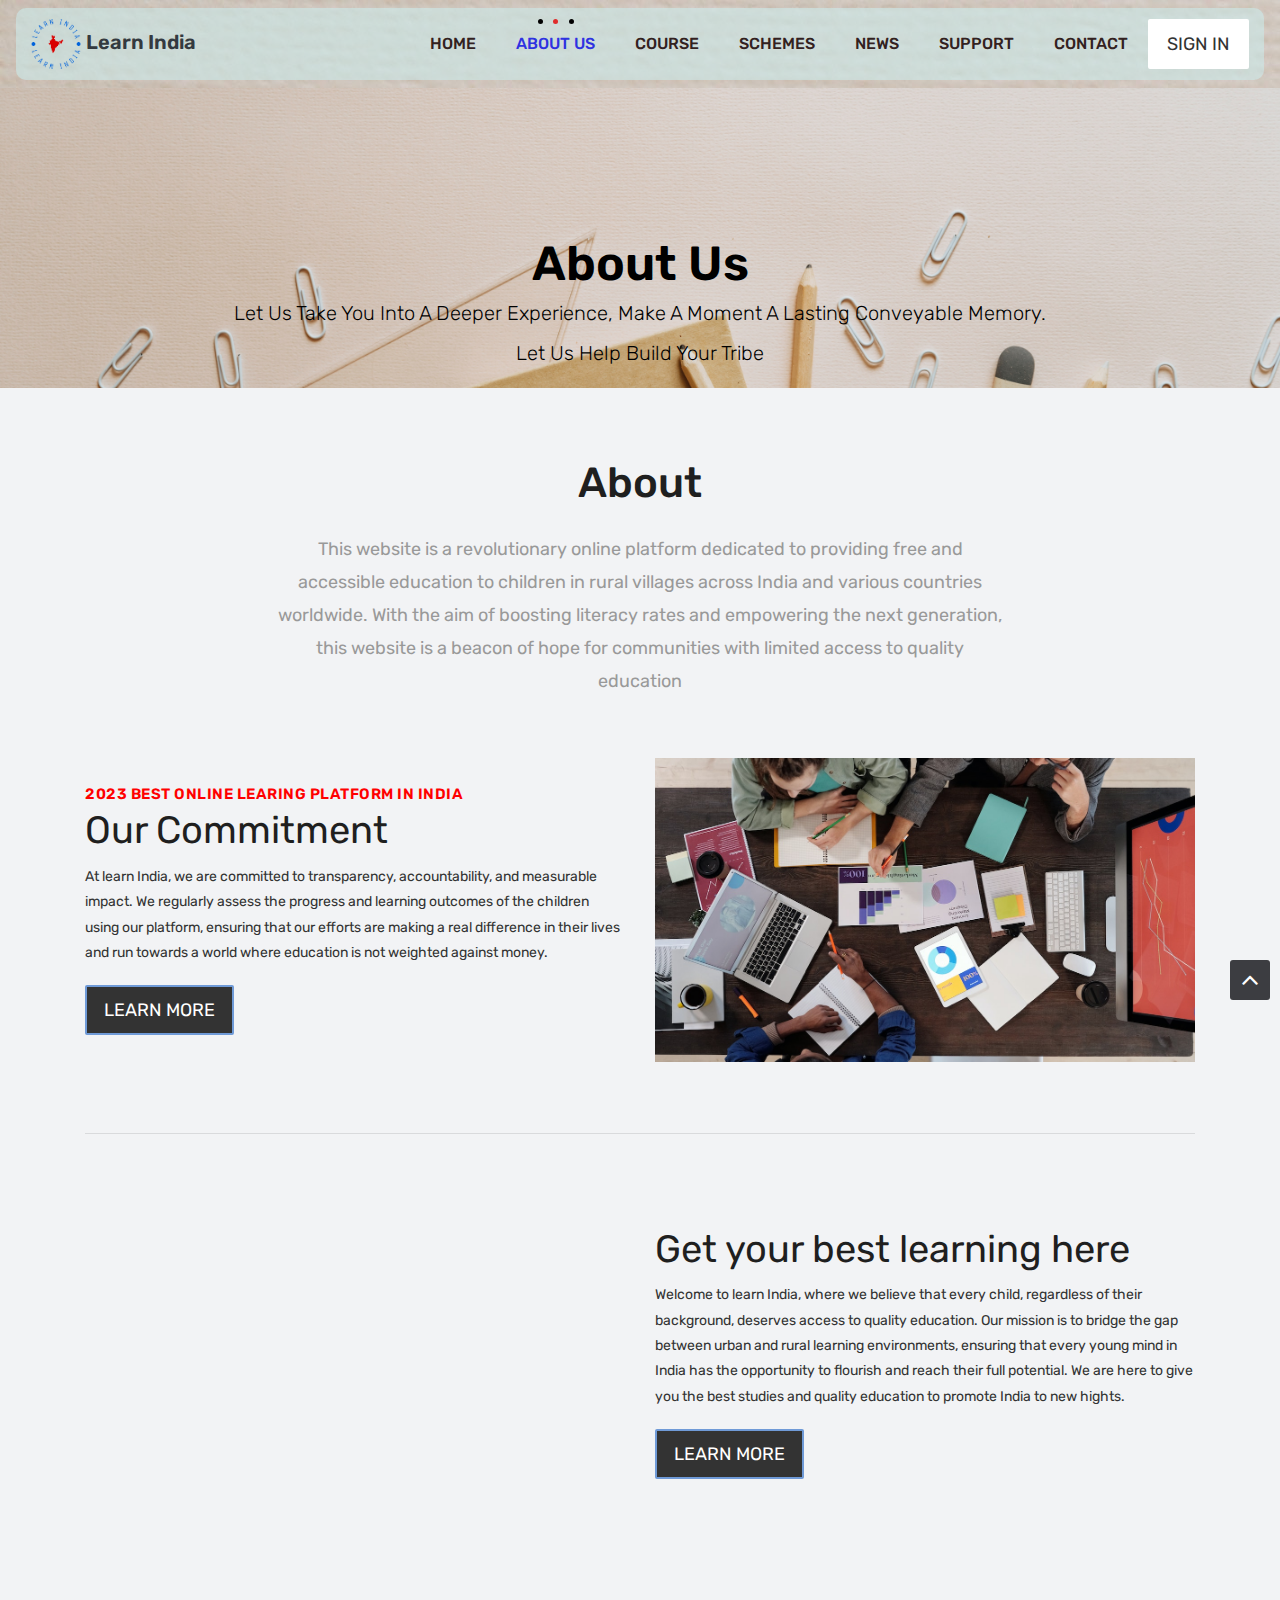
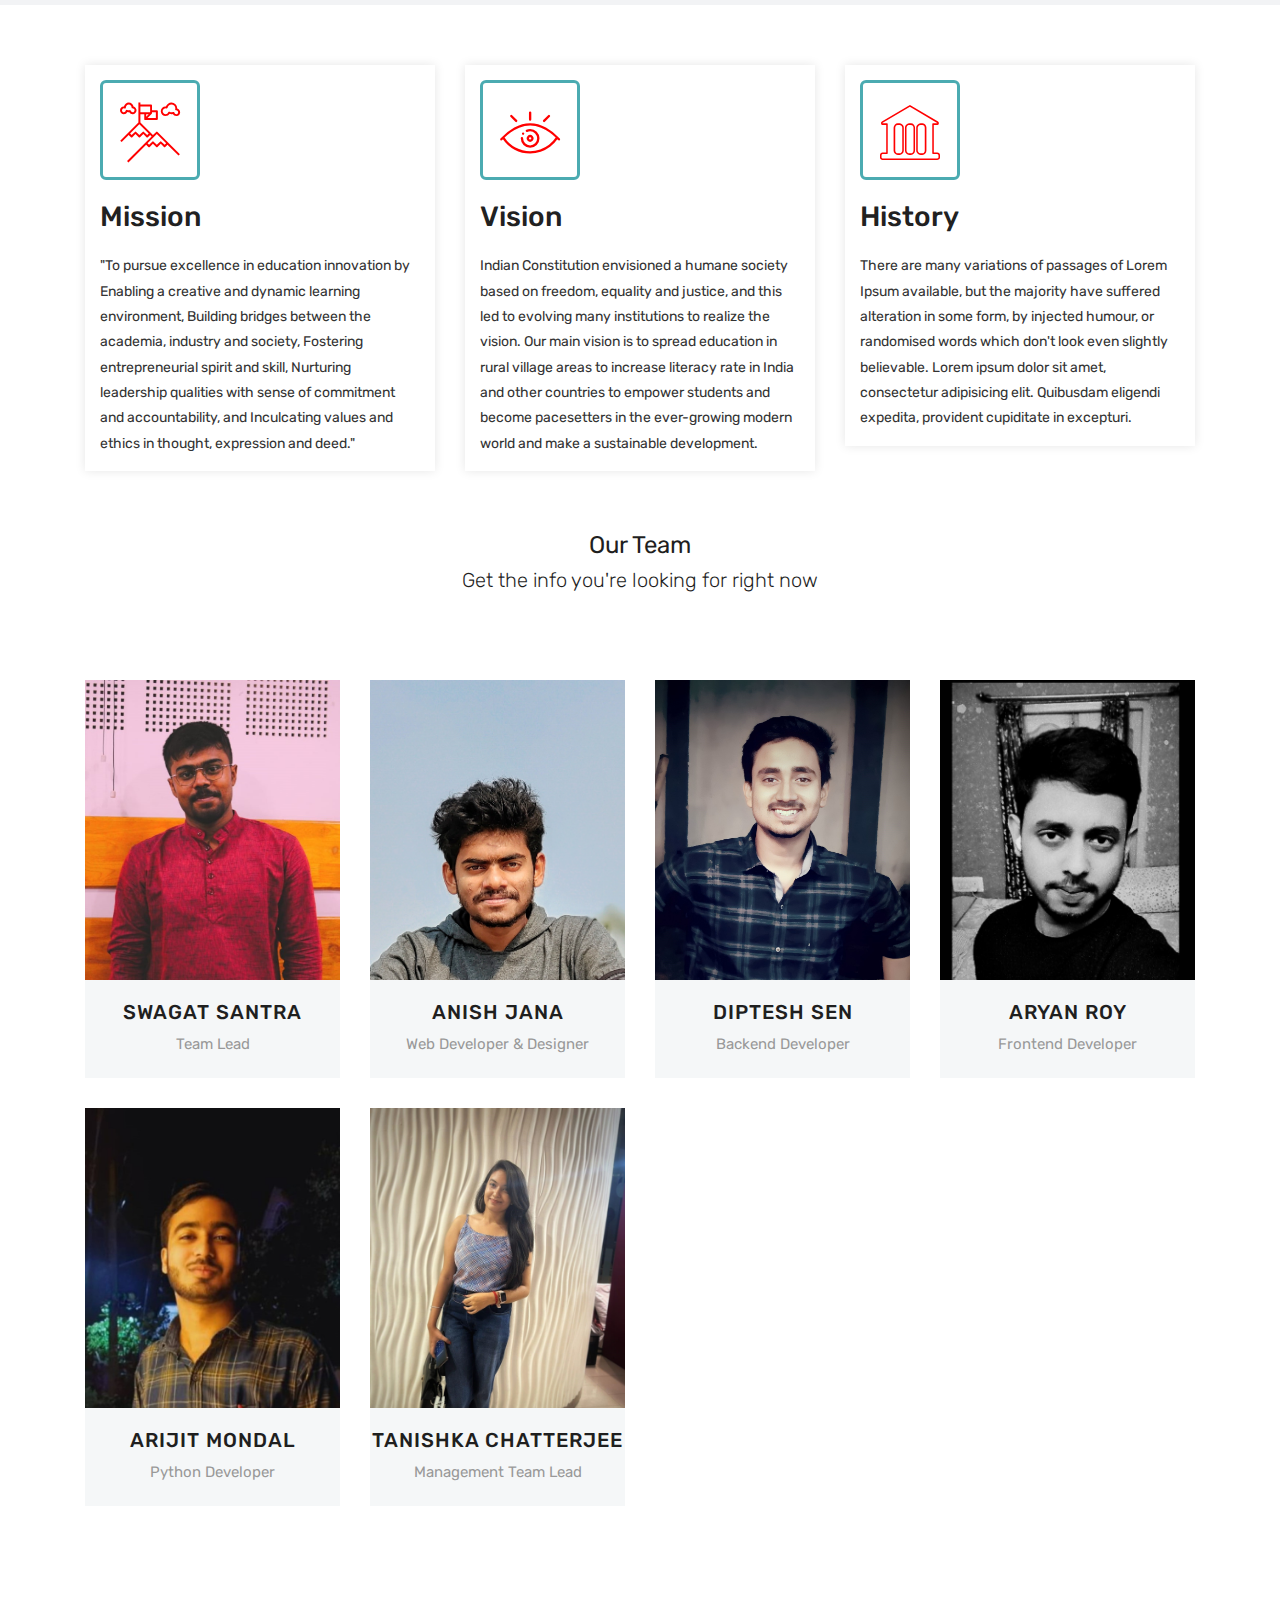
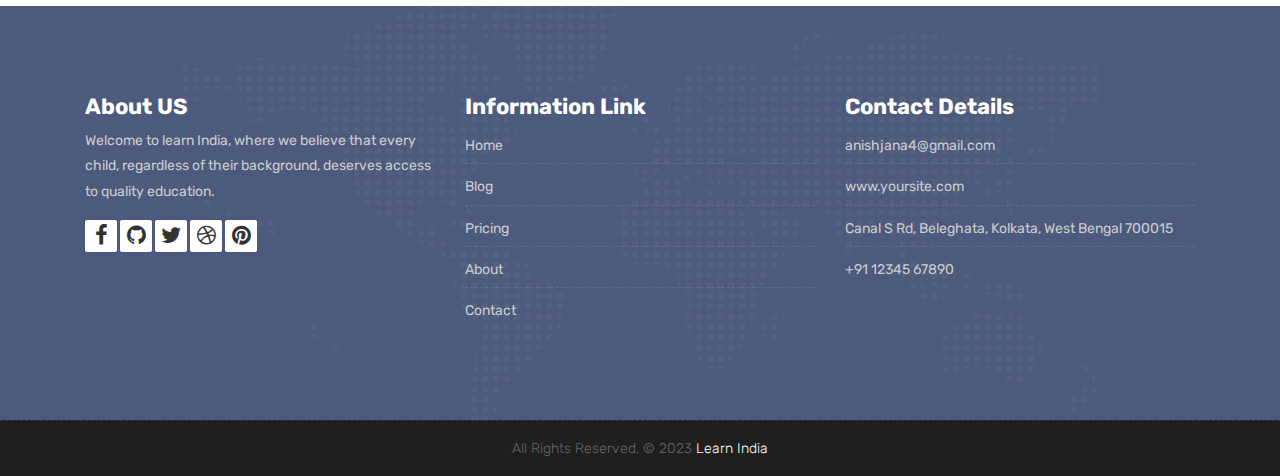
<file: about.html>
<!DOCTYPE html>
<html lang="en">

    <!-- Basic -->
    <meta charset="utf-8">
    <meta http-equiv="X-UA-Compatible" content="IE=edge">   
   
    <!-- Mobile Metas -->
    <meta name="viewport" content="width=device-width, initial-scale=1">
 
     <!-- Site Metas -->
    <title>Learn India - About Us</title>  
    <meta name="keywords" content="">
    <meta name="description" content="">
    <meta name="author" content="">

    <!-- Site Icons -->
    <link rel="shortcut icon" href="images/learn-india-logo.png" type="image/x-icon" />
    <link rel="apple-touch-icon" href="images/learn-india-logo.png">

    <!-- Bootstrap CSS -->
    <link rel="stylesheet" href="css/bootstrap.min.css">
    <!-- Site CSS -->
    <link rel="stylesheet" href="style.css">
    <!-- ALL VERSION CSS -->
    <link rel="stylesheet" href="css/versions.css">
    <!-- Responsive CSS -->
    <link rel="stylesheet" href="css/responsive.css">
    <!-- Custom CSS -->
    <link rel="stylesheet" href="css/custom.css">

    <!-- Modernizer for Portfolio -->
    <script src="js/modernizer.js"></script>

    <!--[if lt IE 9]>
      <script src="https://oss.maxcdn.com/libs/html5shiv/3.7.0/html5shiv.js"></script>
      <script src="https://oss.maxcdn.com/libs/respond.js/1.4.2/respond.min.js"></script>
    <![endif]-->

</head>
<body class="host_version"> 

	<!-- Modal -->
	<div class="modal fade" id="login" tabindex="-1" role="dialog" aria-labelledby="myModalLabel">
	  <div class="modal-dialog modal-dialog-centered modal-lg" role="document">
		<div class="modal-content">
			<div class="modal-header tit-up">
				<button type="button" class="close" data-dismiss="modal" aria-hidden="true">&times;</button>
				<h4 class="modal-title">Customer Login</h4>
			</div>
			<div class="modal-body customer-box">
				<!-- Nav tabs -->
				<ul class="nav nav-tabs">
					<li><a class="active" href="#Login" data-toggle="tab">Login</a></li>
					<li><a href="#Registration" data-toggle="tab">Registration</a></li>
				</ul>
				<!-- Tab panes -->
				<div class="tab-content">
					<div class="tab-pane active" id="Login">
						<form role="form" class="form-horizontal">
							<div class="form-group">
								<div class="col-sm-12">
									<input class="form-control" id="email1" placeholder="Name" type="text">
								</div>
							</div>
							<div class="form-group">
								<div class="col-sm-12">
									<input class="form-control" id="exampleInputPassword1" placeholder="Email" type="email">
								</div>
							</div>
							<div class="row">
								<div class="col-sm-10">
									<button type="submit" class="btn btn-light btn-radius btn-brd grd1">
										Submit
									</button>
									<a class="for-pwd" href="javascript:;">Forgot your password?</a>
								</div>
							</div>
						</form>
					</div>
					<div class="tab-pane" id="Registration">
						<form role="form" class="form-horizontal">
							<div class="form-group">
								<div class="col-sm-12">
									<input class="form-control" placeholder="Name" type="text">
								</div>
							</div>
							<div class="form-group">
								<div class="col-sm-12">
									<input class="form-control" id="email" placeholder="Email" type="email">
								</div>
							</div>
							<div class="form-group">
								<div class="col-sm-12">
									<input class="form-control" id="mobile" placeholder="Mobile" type="email">
								</div>
							</div>
							<div class="form-group">
								<div class="col-sm-12">
									<input class="form-control" id="password" placeholder="Password" type="password">
								</div>
							</div>
							<div class="row">							
								<div class="col-sm-10">
									<button type="button" class="btn btn-light btn-radius btn-brd grd1">
										Save &amp; Continue
									</button>
									<button type="button" class="btn btn-light btn-radius btn-brd grd1">
										Cancel</button>
								</div>
							</div>
						</form>
					</div>
				</div>
			</div>
		</div>
	  </div>
	</div>

    <!-- LOADER -->
	<div id="preloader">
		<div class="loader-container">
			<div class="progress-br float shadow">
				<div class="progress__item"></div>
			</div>
		</div>
	</div>
	<!-- END LOADER -->	

    <!-- Start header -->
	<header class="top-navbar">
		<nav class="navbar navbar-expand-lg navbar-light" style="background-image: url(images/top_02.jpg);">
			<div class="container-fluid" style="background-color: rgba(203, 234, 234, 0.605); border-radius: 10px;">
				<a class="navbar-brand" href="index.html">
					<img src="images/learn-india-logo.png" alt="" style="width: 50px;"/>
                    <span class="text-dark" style="font-weight: 600;">Learn India</span>
				</a>
				<button class="navbar-toggler" type="button" data-toggle="collapse" data-target="#navbars-host" aria-controls="navbars-rs-food" aria-expanded="false" aria-label="Toggle navigation">
					<span class="icon-bar"></span>
                    <span class="icon-bar"></span>
                    <span class="icon-bar"></span>
				</button>
				<div class="collapse navbar-collapse" id="navbars-host">
					<ul class="navbar-nav ml-auto" style="font-weight: 400;">
						<li class="nav-item"><a class="nav-link" href="index.html">Home</a></li>
						<li class="nav-item active"><a class="nav-link" href="about.html">About Us</a></li>
						<li class="nav-item dropdown">
							<a class="nav-link dropdown-toggle" href="#" id="dropdown-a" data-toggle="dropdown">Course </a>
							<div class="dropdown-menu" aria-labelledby="dropdown-a">
								<a class="dropdown-item" href="course-grid-2.html">Course Grid 2 </a>
								<a class="dropdown-item" href="course-grid-3.html">Course Grid 3 </a>
								<a class="dropdown-item" href="course-grid-4.html">Course Grid 4 </a>
							</div>
						</li>
						<li class="nav-item dropdown">
							<a class="nav-link dropdown-toggle" href="#" id="dropdown-a" data-toggle="dropdown"> Schemes </a>
							<div class="dropdown-menu" aria-labelledby="dropdown-a">
								<a class="dropdown-item" href="loan.html">  Loan </a>
								<a class="dropdown-item" href="scholarship.html"> Scholarship </a>
							</div>
						</li>
						<!-- <li class="nav-item dropdown">
							<a class="nav-link dropdown-toggle" href="#" id="dropdown-a" data-toggle="dropdown"> News </a>
							<div class="dropdown-menu" aria-labelledby="dropdown-a">
								<a class="dropdown-item" href="loan.html"> News 1</a>
								<a class="dropdown-item" href="scholarship.html"> News 2 </a>
							</div>
						</li> -->
						<li class="nav-item"><a class="nav-link" href="News.html">News</a></li>
						<!-- <li class="nav-item"><a class="nav-link" href="teachers.html">Teachers</a></li> -->
						<li class="nav-item"><a class="nav-link" href="Support.html"> Support </a></li>
						<li class="nav-item"><a class="nav-link" href="contact.html">Contact</a></li>
					</ul>
					<ul class="nav navbar-nav navbar-right">
                        <li><a class="hover-btn-new log" href="#" data-toggle="modal" data-target="#login"><span> Sign In </span></a></li>
                    </ul>
				</div>
			</div>
		</nav>
	</header>
	<!-- End header -->
	
	<div class="all-title-box" style="background-image: url(images/top_01.jpg);"><br>
		<div class="container text-center" style="border-radius: 20px;">
			<h1>About Us<span class="m_1">Let us take you into a deeper experience, make a moment a lasting conveyable memory. <br> Let us help build your tribe</span></h1>
		</div>
	</div>
	
    <div id="overviews" class="section lb">
        <div class="container">
            <div class="section-title row text-center">
                <div class="col-md-8 offset-md-2">
                    <h3>About</h3>
                    <p class="lead">This website is a revolutionary online platform dedicated to providing free and accessible education to children in rural villages across India and various countries worldwide. With the aim of boosting literacy rates and empowering the next generation, this website is a beacon of hope for communities with limited access to quality education</p>
                </div>
            </div><!-- end title -->
        
            <div class="row align-items-center">
                <div class="col-xl-6 col-lg-6 col-md-12 col-sm-12">
                    <div class="message-box">
                        <h4>2023 BEST Online Learing Platform in India</h4>
                        <h2> Our Commitment</h2>
                        <p>At learn India, we are committed to transparency, accountability, and measurable impact. We regularly assess the progress and learning outcomes of the children using our platform, ensuring that our efforts are making a real difference in their lives and run towards a world where education is not weighted against money.</p>

                        <a href="#" class="hover-btn-new orange"><span>Learn More</span></a>
                    </div><!-- end messagebox -->
                </div><!-- end col -->
				
				<div class="col-xl-6 col-lg-6 col-md-12 col-sm-12">
                    <div class="post-media wow fadeIn">
                        <img src="images/commit_01.jpg" alt="" class="img-fluid img-rounded">
                    </div><!-- end media -->
                </div><!-- end col -->
			</div>

            <br>
            <hr>
            <br><br>
            
			<div class="row align-items-center">
				<div class="col-xl-6 col-lg-6 col-md-12 col-sm-12">
                    <div class="post-media wow fadeIn">
                        <img src="images/stdts.jpg" alt="" class="img-fluid img-rounded">
                    </div><!-- end media -->
                </div><!-- end col -->

				
				<div class="col-xl-6 col-lg-6 col-md-12 col-sm-12">
                    <div class="message-box">
                        <h2> Get your best learning here </h2>
                        <p>Welcome to learn India, where we believe that every child, regardless of their background, deserves access to quality education. Our mission is to bridge the gap between urban and rural learning environments, ensuring that every young mind in India has the opportunity to flourish and reach their full potential. We are here to give you the best studies and quality education to promote India to new hights.</p>

                        <a href="#" class="hover-btn-new orange"><span>Learn More</span></a>
                    </div><!-- end messagebox -->
                </div><!-- end col -->
				
            </div><!-- end row -->
        </div><!-- end container -->
    </div><!-- end section -->
	
	<div class="hmv-box">
		<div class="container">
			<div class="row">
				<div class="col-lg-4 col-md-6 col-12">
					<div class="inner-hmv">
						<div class="icon-box-hmv"><i class="flaticon-achievement"></i></div>
						<h3>Mission</h3>
						<div class="tr-pa">M</div>
						<p>"To pursue excellence in education innovation by

                            Enabling a creative and dynamic learning environment,
                            
                            Building bridges between the academia, industry and society,
                            
                            Fostering entrepreneurial spirit and skill,
                            
                            Nurturing leadership qualities with sense of commitment and accountability, and

                            Inculcating values and ethics in thought, expression and deed."</p>
					</div>
				</div>
				<div class="col-lg-4 col-md-6 col-12">
					<div class="inner-hmv">
						<div class="icon-box-hmv"><i class="flaticon-eye"></i></div>
						<h3>Vision</h3>
						<div class="tr-pa">V</div>
						<p>Indian Constitution envisioned a humane society based on freedom, equality and justice, and this led to evolving many institutions to realize the vision.  

                            Our main vision is to spread education in rural village areas to increase literacy rate in India and other countries to empower students and become pacesetters in the ever-growing modern world and make a sustainable development. 
                            
                        </p>
					</div>
				</div>
				<div class="col-lg-4 col-md-6 col-12">
					<div class="inner-hmv">
						<div class="icon-box-hmv"><i class="flaticon-history"></i></div>
						<h3>History</h3>
						<div class="tr-pa">H</div>
						<p>There are many variations of passages of Lorem Ipsum available, but the majority have suffered alteration in some form, by injected humour, or randomised words which don't look even slightly believable.
						Lorem ipsum dolor sit amet, consectetur adipisicing elit. Quibusdam eligendi expedita, provident cupiditate in excepturi.</p>
					</div>
				</div>
			</div>
		</div>
	</div>






    <div class="container text-center">
        <h1>Our Team<span class="m_1"> Get the info you're looking for right now</span></h1>
    </div>
    
	<div id="teachers" class="section wb">
        <div class="container">
            <div class="row">
				<div class="col-lg-3 col-md-6 col-12">
					<div class="our-team">
						<div class="team-img" style="width: 255px; height: 300px;">
							<img src="images/Swagat_01.jpg">
							<div class="social">
								<ul>
									<li><a href="#" class="fa fa-facebook"></a></li>
									<li><a href="#" class="fa fa-twitter"></a></li>
									<li><a href="#" class="fa fa-linkedin"></a></li>
									<li><a href="#" class="fa fa-skype"></a></li>
								</ul>
							</div>
						</div>
						<div class="team-content">
							<h3 class="title">Swagat Santra</h3>
							<span class="post">Team Lead</span>
						</div>
					</div>
				</div>
				

				<div class="col-lg-3 col-md-6 col-12">
					<div class="our-team">
						<div class="team-img" style="width: 255px; height: 300px;">
							<img src="images/anish_01.jpg">
							<div class="social">
								<ul>
									<li><a href="#" class="fa fa-facebook"></a></li>
									<li><a href="#" class="fa fa-twitter"></a></li>
									<li><a href="#" class="fa fa-linkedin"></a></li>
									<li><a href="#" class="fa fa-skype"></a></li>
								</ul>
							</div>
						</div>
						<div class="team-content">
							<h3 class="title">Anish Jana</h3>
							<span class="post">Web Developer & Designer</span>
						</div>
					</div>
				</div>

				<div class="col-lg-3 col-md-6 col-12">
					<div class="our-team">
						<div class="team-img" style="width: 255px; height: 300px;">
							<img src="images/diptesh_01.jpg">
							<div class="social">
								<ul>
									<li><a href="#" class="fa fa-facebook"></a></li>
									<li><a href="#" class="fa fa-twitter"></a></li>
									<li><a href="#" class="fa fa-linkedin"></a></li>
									<li><a href="#" class="fa fa-skype"></a></li>
								</ul>
							</div>
						</div>
						<div class="team-content">
							<h3 class="title">Diptesh Sen</h3>
							<span class="post">Backend Developer</span>
						</div>
					</div>
				</div>

				<div class="col-lg-3 col-md-6 col-12">
					<div class="our-team">
						<div class="team-img" style="width: 255px; height: 300px;">
							<img src="images/Aryan_01.jpg">
							<div class="social">
								<ul>
									<li><a href="#" class="fa fa-facebook"></a></li>
									<li><a href="#" class="fa fa-twitter"></a></li>
									<li><a href="#" class="fa fa-linkedin"></a></li>
									<li><a href="#" class="fa fa-skype"></a></li>
								</ul>
							</div>
						</div>
						<div class="team-content">
							<h3 class="title">Aryan Roy</h3>
							<span class="post">Frontend Developer</span>
						</div>
					</div>
				</div>

				<div class="col-lg-3 col-md-6 col-12">
					<div class="our-team">
						<div class="team-img" style="width: 255px; height: 300px;">
							<img src="images/Arijit_01.jpg">
							<div class="social">
								<ul>
									<li><a href="#" class="fa fa-facebook"></a></li>
									<li><a href="#" class="fa fa-twitter"></a></li>
									<li><a href="#" class="fa fa-linkedin"></a></li>
									<li><a href="#" class="fa fa-skype"></a></li>
								</ul>
							</div>
						</div>
						<div class="team-content">
							<h3 class="title">Arijit Mondal</h3>
							<span class="post"> Python Developer </span>
						</div>
					</div>
				</div>

				<div class="col-lg-3 col-md-6 col-12">
					<div class="our-team">
						<div class="team-img" style="width: 255px; height: 300px;">
							<img src="images/Tanishka_01.jpg">
							<div class="social">
								<ul>
									<li><a href="#" class="fa fa-facebook"></a></li>
									<li><a href="#" class="fa fa-twitter"></a></li>
									<li><a href="#" class="fa fa-linkedin"></a></li>
									<li><a href="#" class="fa fa-skype"></a></li>
								</ul>
							</div>
						</div>
						<div class="team-content">
							<h3 class="title">Tanishka Chatterjee</h3>
							<span class="post">Management Team Lead</span>
						</div>
					</div>
				</div>


				<!-- <div class="col-lg-3 col-md-6 col-12">
					<div class="our-team">
						<div class="team-img">
							<img src="images/team-03.png">
							<div class="social">
								<ul>
									<li><a href="#" class="fa fa-facebook"></a></li>
									<li><a href="#" class="fa fa-twitter"></a></li>
									<li><a href="#" class="fa fa-linkedin"></a></li>
									<li><a href="#" class="fa fa-skype"></a></li>
								</ul>
							</div>
						</div>
						<div class="team-content">
							<h3 class="title">Steve Thomas</h3>
							<span class="post">Web Developer</span>
						</div>
					</div>
				</div>

				<div class="col-lg-3 col-md-6 col-12">
					<div class="our-team">
						<div class="team-img">
							<img src="images/team-04.png">
							<div class="social">
								<ul>
									<li><a href="#" class="fa fa-facebook"></a></li>
									<li><a href="#" class="fa fa-twitter"></a></li>
									<li><a href="#" class="fa fa-linkedin"></a></li>
									<li><a href="#" class="fa fa-skype"></a></li>
								</ul>
							</div>
						</div>
						<div class="team-content">
							<h3 class="title">Miranda joy</h3>
							<span class="post">Web Developer</span>
						</div>
					</div>
				</div>
				
				<div class="col-lg-3 col-md-6 col-12">
					<div class="our-team">
						<div class="team-img">
							<img src="images/team-01.png">
							<div class="social">
								<ul>
									<li><a href="#" class="fa fa-facebook"></a></li>
									<li><a href="#" class="fa fa-twitter"></a></li>
									<li><a href="#" class="fa fa-linkedin"></a></li>
									<li><a href="#" class="fa fa-skype"></a></li>
								</ul>
							</div>
						</div>
						<div class="team-content">
							<h3 class="title">Williamson</h3>
							<span class="post">Web Developer</span>
						</div>
					</div>
				</div>

				<div class="col-lg-3 col-md-6 col-12">
					<div class="our-team">
						<div class="team-img">
							<img src="images/team-02.png">
							<div class="social">
								<ul>
									<li><a href="#" class="fa fa-facebook"></a></li>
									<li><a href="#" class="fa fa-twitter"></a></li>
									<li><a href="#" class="fa fa-linkedin"></a></li>
									<li><a href="#" class="fa fa-skype"></a></li>
								</ul>
							</div>
						</div>
						<div class="team-content">
							<h3 class="title">Kristiana</h3>
							<span class="post">Web Designer</span>
						</div>
					</div>
				</div> -->

				<!-- <div class="col-lg-3 col-md-6 col-12">
					<div class="our-team">
						<div class="team-img">
							<img src="images/team-03.png">
							<div class="social">
								<ul>
									<li><a href="#" class="fa fa-facebook"></a></li>
									<li><a href="#" class="fa fa-twitter"></a></li>
									<li><a href="#" class="fa fa-linkedin"></a></li>
									<li><a href="#" class="fa fa-skype"></a></li>
								</ul>
							</div>
						</div>
						<div class="team-content">
							<h3 class="title">Steve Thomas</h3>
							<span class="post">Web Developer</span>
						</div>
					</div>
				</div>

				<div class="col-lg-3 col-md-6 col-12">
					<div class="our-team">
						<div class="team-img">
							<img src="images/team-04.png">
							<div class="social">
								<ul>
									<li><a href="#" class="fa fa-facebook"></a></li>
									<li><a href="#" class="fa fa-twitter"></a></li>
									<li><a href="#" class="fa fa-linkedin"></a></li>
									<li><a href="#" class="fa fa-skype"></a></li>
								</ul>
							</div>
						</div>
						<div class="team-content">
							<h3 class="title">Miranda joy</h3>
							<span class="post">Web Developer</span>
						</div>
					</div> -->
				</div>
            </div><!-- end row -->
        </div><!-- end container -->
    </div><!-- end section -->



                            <!-- end testi-meta -->
                        </div><!-- end testimonial -->
                    </div><!-- end carousel -->
                </div><!-- end col -->
            </div><!-- end row -->
        </div><!-- end container -->
    </div><!-- end section -->

    <!-- <div class="parallax section dbcolor">
        <div class="container">
            <div class="row logos">
                <div class="col-md-2 col-sm-2 col-xs-6 wow fadeInUp">
                    <a href="#"><img src="images/logo_01.png" alt="" class="img-repsonsive"></a>
                </div>
                <div class="col-md-2 col-sm-2 col-xs-6 wow fadeInUp">
                    <a href="#"><img src="images/logo_02.png" alt="" class="img-repsonsive"></a>
                </div>
                <div class="col-md-2 col-sm-2 col-xs-6 wow fadeInUp">
                    <a href="#"><img src="images/logo_03.png" alt="" class="img-repsonsive"></a>
                </div>
                <div class="col-md-2 col-sm-2 col-xs-6 wow fadeInUp">
                    <a href="#"><img src="images/logo_04.png" alt="" class="img-repsonsive"></a>
                </div>
                <div class="col-md-2 col-sm-2 col-xs-6 wow fadeInUp">
                    <a href="#"><img src="images/logo_05.png" alt="" class="img-repsonsive"></a>
                </div>
                <div class="col-md-2 col-sm-2 col-xs-6 wow fadeInUp">
                    <a href="#"><img src="images/logo_06.png" alt="" class="img-repsonsive"></a>
                </div>
            </div>
        </div>
    </div> -->

    <footer class="footer">
        <div class="container">
            <div class="row">
                <div class="col-lg-4 col-md-4 col-xs-12">
                    <div class="widget clearfix">
                        <div class="widget-title">
                            <h3>About US</h3>
                        </div>
                        <p>Welcome to learn India, where we believe that every child, regardless of their background, deserves access to quality education.</p>
                        <div class="footer-right">
							<ul class="footer-links-soi">
								<li><a href="#"><i class="fa fa-facebook"></i></a></li>
								<li><a href="#"><i class="fa fa-github"></i></a></li>
								<li><a href="#"><i class="fa fa-twitter"></i></a></li>
								<li><a href="#"><i class="fa fa-dribbble"></i></a></li>
								<li><a href="#"><i class="fa fa-pinterest"></i></a></li>
							</ul><!-- end links -->
						</div>
                    </div><!-- end clearfix -->
                </div><!-- end col -->

				<div class="col-lg-4 col-md-4 col-xs-12">
                    <div class="widget clearfix">
                        <div class="widget-title">
                            <h3>Information Link</h3>
                        </div>
                        <ul class="footer-links">
                            <li><a href="#">Home</a></li>
                            <li><a href="#">Blog</a></li>
                            <li><a href="#">Pricing</a></li>
							<li><a href="#">About</a></li>
							<li><a href="#">Contact</a></li>
                        </ul><!-- end links -->
                    </div><!-- end clearfix -->
                </div><!-- end col -->
				
                <div class="col-lg-4 col-md-4 col-xs-12">
                    <div class="widget clearfix">
                        <div class="widget-title">
                            <h3>Contact Details</h3>
                        </div>

                        <ul class="footer-links">
                            <li><a href="mailto:#">anishjana4@gmail.com</a></li>
                            <li><a href="#">www.yoursite.com</a></li>
                            <li> Canal S Rd, Beleghata, Kolkata, West Bengal 700015 </li>
                            <li>+91 12345 67890</li>
                        </ul><!-- end links -->
                    </div><!-- end clearfix -->
                </div><!-- end col -->
				
            </div><!-- end row -->
        </div><!-- end container -->
    </footer><!-- end footer -->

    <div class="copyrights">
        <div class="container">
            <div class="footer-distributed">
                <div class="footer-center">                   
                    <p class="footer-company-name">All Rights Reserved. &copy; 2023 <a href="#"> Learn India</a></p>
                </div>
            </div>
        </div><!-- end container -->
    </div><!-- end copyrights -->

    <a href="#" id="scroll-to-top" class="dmtop global-radius"><i class="fa fa-angle-up"></i></a>

    <!-- ALL JS FILES -->
    <script src="js/all.js"></script>
    <!-- ALL PLUGINS -->
    <script src="js/custom.js"></script>

</body>
</html>
</file>
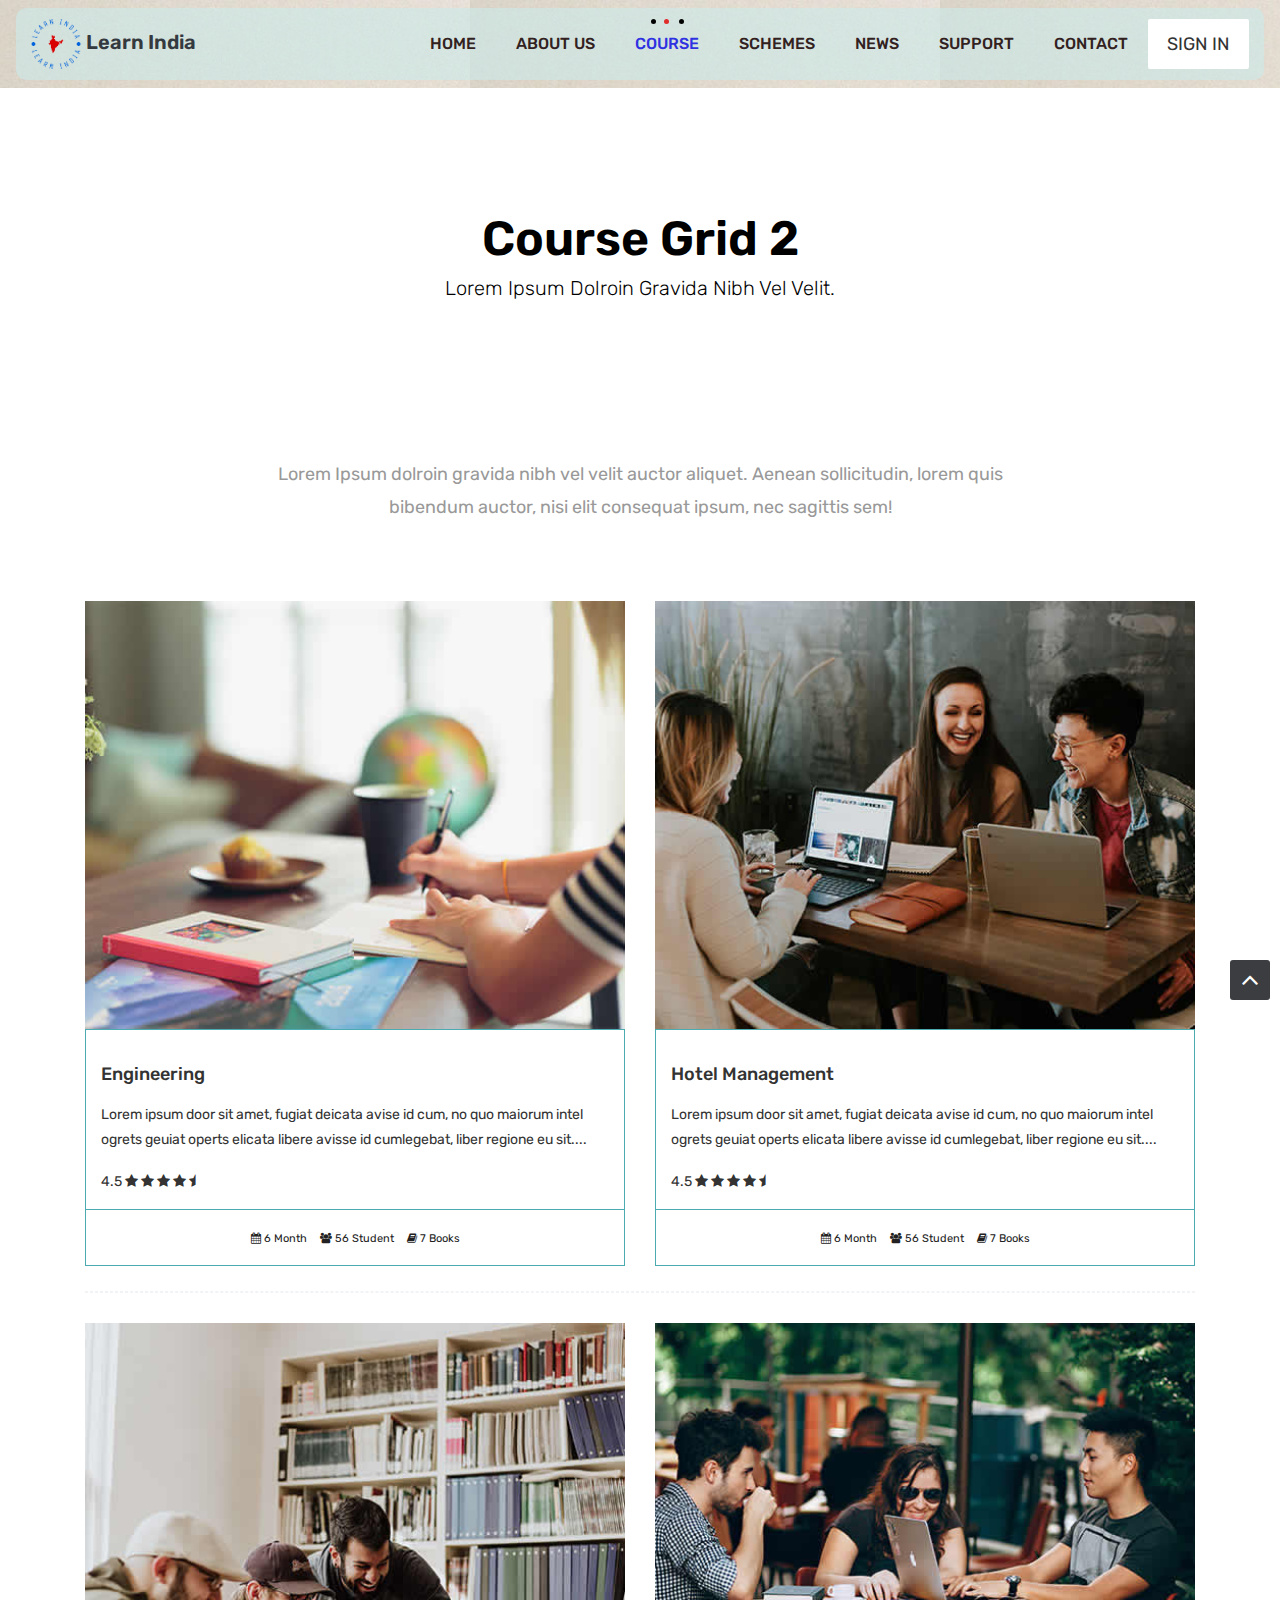
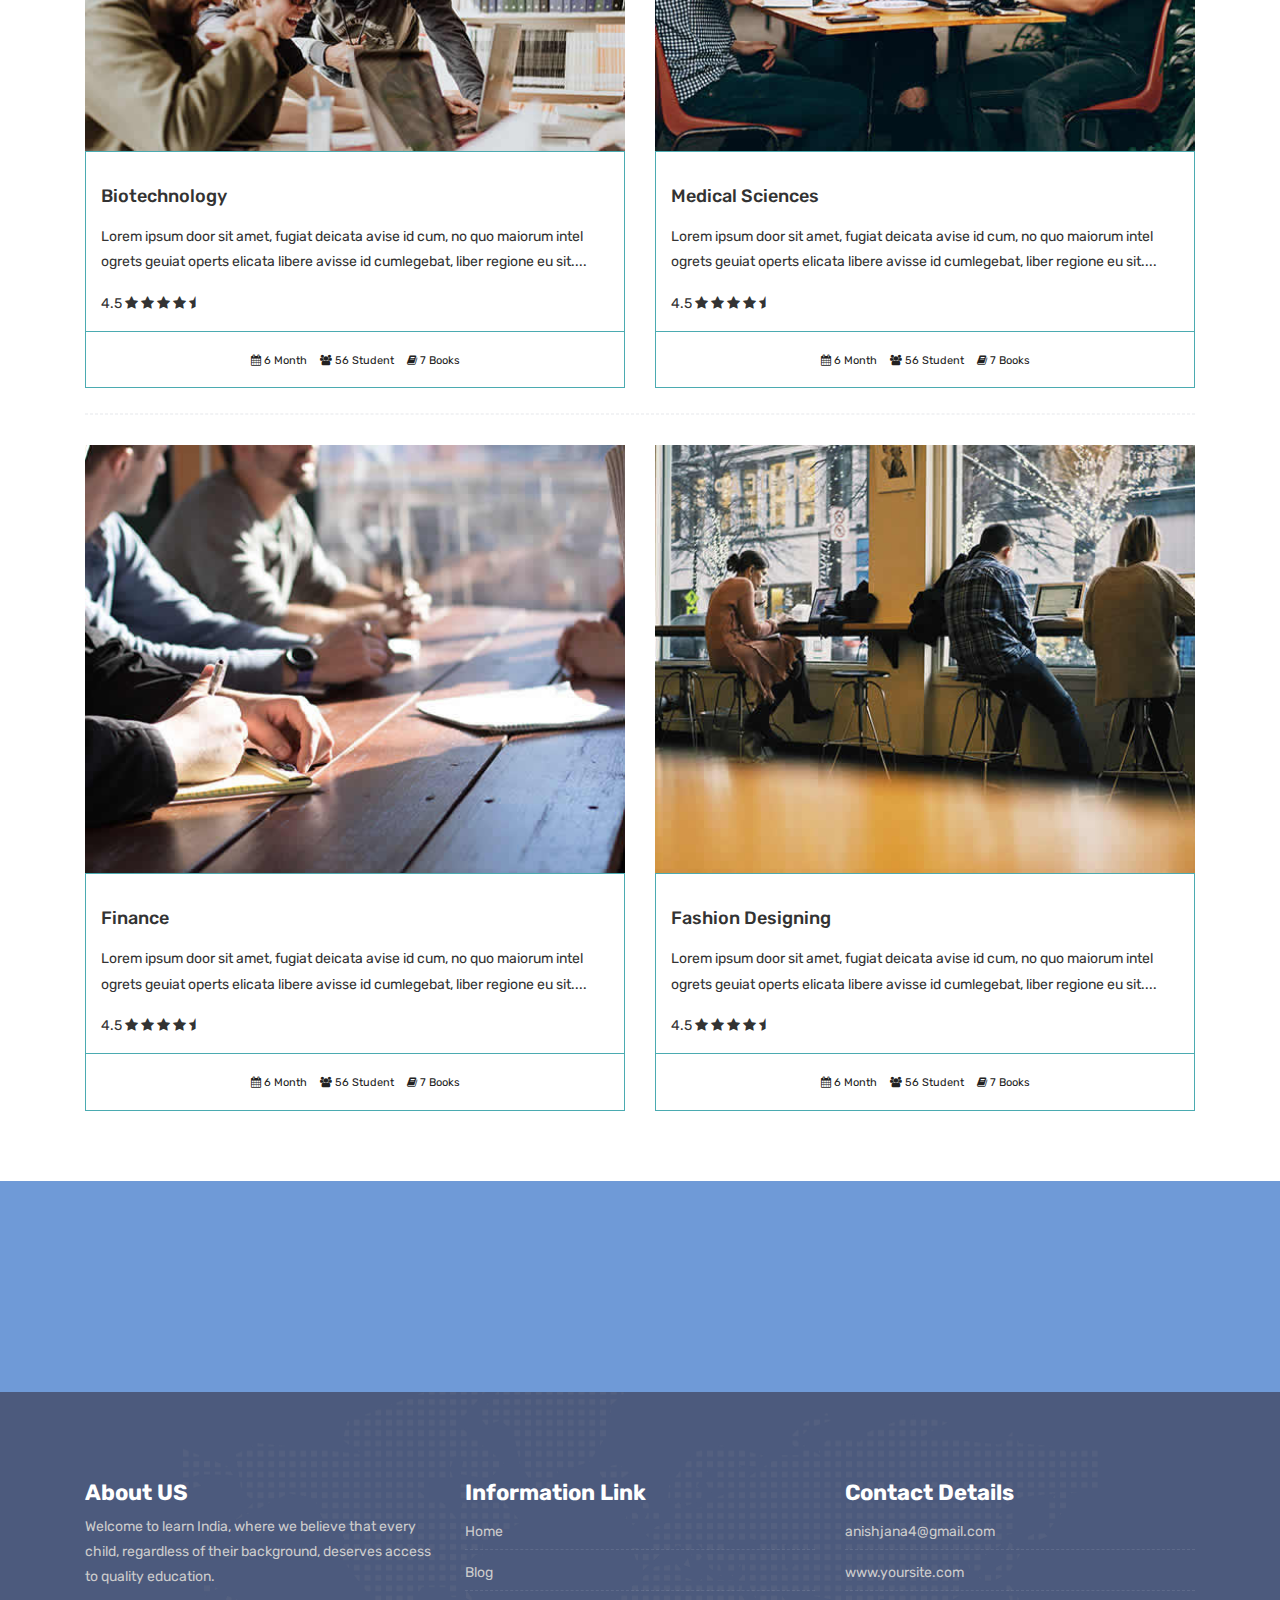
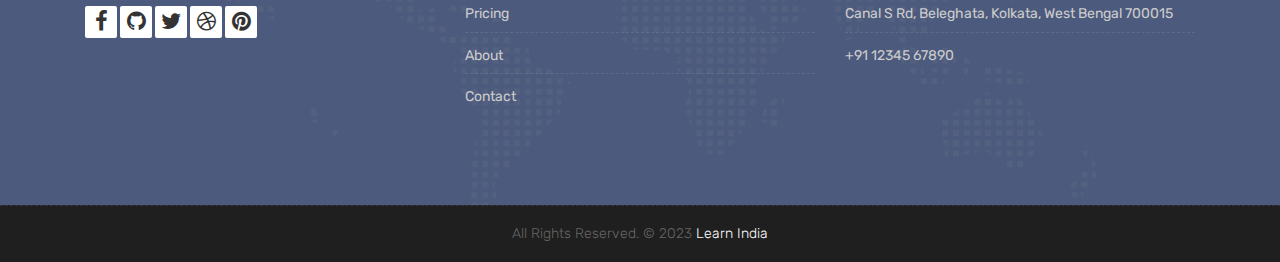
<file: course-grid-2.html>
<!DOCTYPE html>
<html lang="en">

    <!-- Basic -->
    <meta charset="utf-8">
    <meta http-equiv="X-UA-Compatible" content="IE=edge">   
   
    <!-- Mobile Metas -->
    <meta name="viewport" content="width=device-width, initial-scale=1">
 
     <!-- Site Metas -->
    <title>Learn India - Course</title>  
    <meta name="keywords" content="">
    <meta name="description" content="">
    <meta name="author" content="">

    <!-- Site Icons -->
	<link rel="shortcut icon" href="images/learn-india-logo.png" type="image/x-icon" />
    <link rel="apple-touch-icon" href="images/learn-india-logo.png">

    <!-- Bootstrap CSS -->
    <link rel="stylesheet" href="css/bootstrap.min.css">
    <!-- Site CSS -->
    <link rel="stylesheet" href="style.css">
    <!-- ALL VERSION CSS -->
    <link rel="stylesheet" href="css/versions.css">
    <!-- Responsive CSS -->
    <link rel="stylesheet" href="css/responsive.css">
    <!-- Custom CSS -->
    <link rel="stylesheet" href="css/custom.css">

    <!-- Modernizer for Portfolio -->
    <script src="js/modernizer.js"></script>

    <!--[if lt IE 9]>
      <script src="https://oss.maxcdn.com/libs/html5shiv/3.7.0/html5shiv.js"></script>
      <script src="https://oss.maxcdn.com/libs/respond.js/1.4.2/respond.min.js"></script>
    <![endif]-->

</head>
<body class="host_version"> 

	<!-- Modal -->
	<div class="modal fade" id="login" tabindex="-1" role="dialog" aria-labelledby="myModalLabel">
	  <div class="modal-dialog modal-dialog-centered modal-lg" role="document">
		<div class="modal-content">
			<div class="modal-header tit-up">
				<button type="button" class="close" data-dismiss="modal" aria-hidden="true">&times;</button>
				<h4 class="modal-title">Customer Login</h4>
			</div>
			<div class="modal-body customer-box">
				<!-- Nav tabs -->
				<ul class="nav nav-tabs">
					<li><a class="active" href="#Login" data-toggle="tab">Login</a></li>
					<li><a href="#Registration" data-toggle="tab">Registration</a></li>
				</ul>
				<!-- Tab panes -->
				<div class="tab-content">
					<div class="tab-pane active" id="Login">
						<form role="form" class="form-horizontal">
							<div class="form-group">
								<div class="col-sm-12">
									<input class="form-control" id="email1" placeholder="Name" type="text">
								</div>
							</div>
							<div class="form-group">
								<div class="col-sm-12">
									<input class="form-control" id="exampleInputPassword1" placeholder="Email" type="email">
								</div>
							</div>
							<div class="row">
								<div class="col-sm-10">
									<button type="submit" class="btn btn-light btn-radius btn-brd grd1">
										Submit
									</button>
									<a class="for-pwd" href="javascript:;">Forgot your password?</a>
								</div>
							</div>
						</form>
					</div>
					<div class="tab-pane" id="Registration">
						<form role="form" class="form-horizontal">
							<div class="form-group">
								<div class="col-sm-12">
									<input class="form-control" placeholder="Name" type="text">
								</div>
							</div>
							<div class="form-group">
								<div class="col-sm-12">
									<input class="form-control" id="email" placeholder="Email" type="email">
								</div>
							</div>
							<div class="form-group">
								<div class="col-sm-12">
									<input class="form-control" id="mobile" placeholder="Mobile" type="email">
								</div>
							</div>
							<div class="form-group">
								<div class="col-sm-12">
									<input class="form-control" id="password" placeholder="Password" type="password">
								</div>
							</div>
							<div class="row">							
								<div class="col-sm-10">
									<button type="button" class="btn btn-light btn-radius btn-brd grd1">
										Save &amp; Continue
									</button>
									<button type="button" class="btn btn-light btn-radius btn-brd grd1">
										Cancel</button>
								</div>
							</div>
						</form>
					</div>
				</div>
			</div>
		</div>
	  </div>
	</div>

    <!-- LOADER -->
	<div id="preloader">
		<div class="loader-container">
			<div class="progress-br float shadow">
				<div class="progress__item"></div>
			</div>
		</div>
	</div>
	<!-- END LOADER -->	

    <!-- Start header -->
	<header class="top-navbar">
		<nav class="navbar navbar-expand-lg navbar-light" style="background-image: url(images/slider_04.jpg);">
			<div class="container-fluid" style="background-color: rgba(203, 234, 234, 0.605); border-radius: 10px;">
				<a class="navbar-brand" href="index.html">
					<img src="images/learn-india-logo.png" alt="" style="width: 50px;"/>
                    <span class="text-dark" style="font-weight: 600;">Learn India</span>
				</a>
				<button class="navbar-toggler" type="button" data-toggle="collapse" data-target="#navbars-host" aria-controls="navbars-rs-food" aria-expanded="false" aria-label="Toggle navigation">
					<span class="icon-bar"></span>
                    <span class="icon-bar"></span>
                    <span class="icon-bar"></span>
				</button>
				<div class="collapse navbar-collapse" id="navbars-host">
					<ul class="navbar-nav ml-auto" style="font-weight: 400;">
						<li class="nav-item"><a class="nav-link" href="index.html">Home</a></li>
						<li class="nav-item"><a class="nav-link" href="about.html">About Us</a></li>
						<li class="nav-item active dropdown">
							<a class="nav-link dropdown-toggle" href="#" id="dropdown-a" data-toggle="dropdown">Course </a>
							<div class="dropdown-menu" aria-labelledby="dropdown-a">
								<a class="dropdown-item" href="course-grid-2.html">Course Grid 2 </a>
								<a class="dropdown-item" href="course-grid-3.html">Course Grid 3 </a>
								<a class="dropdown-item" href="course-grid-4.html">Course Grid 4 </a>
							</div>
						</li>
						<li class="nav-item dropdown">
							<a class="nav-link dropdown-toggle" href="#" id="dropdown-a" data-toggle="dropdown"> Schemes </a>
							<div class="dropdown-menu" aria-labelledby="dropdown-a">
								<a class="dropdown-item" href="loan.html">  Loan </a>
								<a class="dropdown-item" href="scholarship.html"> Scholarship </a>
							</div>
						</li>
						<!-- <li class="nav-item dropdown">
							<a class="nav-link dropdown-toggle" href="#" id="dropdown-a" data-toggle="dropdown"> News </a>
							<div class="dropdown-menu" aria-labelledby="dropdown-a">
								<a class="dropdown-item" href="loan.html"> News 1</a>
								<a class="dropdown-item" href="scholarship.html"> News 2 </a>
							</div>
						</li> -->
						<li class="nav-item"><a class="nav-link" href="News.html">News</a></li>
						<!-- <li class="nav-item"><a class="nav-link" href="teachers.html">Teachers</a></li> -->
						<li class="nav-item"><a class="nav-link" href="Support.html"> Support </a></li>
						<li class="nav-item"><a class="nav-link" href="contact.html">Contact</a></li>
					</ul>
					<ul class="nav navbar-nav navbar-right">
                        <li><a class="hover-btn-new log" href="#" data-toggle="modal" data-target="#login"><span> Sign In</span></a></li>
                    </ul>
				</div>
			</div>
		</nav>
	</header>
	<!-- End header -->
	
	<div class="all-title-box">
		<div class="container text-center">
			<h1>Course Grid 2<span class="m_1">Lorem Ipsum dolroin gravida nibh vel velit.</span></h1>
		</div>
	</div>
	
    <div id="overviews" class="section wb">
        <div class="container">
            <div class="section-title row text-center">
                <div class="col-md-8 offset-md-2">
                    <p class="lead">Lorem Ipsum dolroin gravida nibh vel velit auctor aliquet. Aenean sollicitudin, lorem quis bibendum auctor, nisi elit consequat ipsum, nec sagittis sem!</p>
                </div>
            </div><!-- end title -->

            <hr class="invis"> 

            <div class="row"> 
                <div class="col-lg-6 col-md-6 col-12">
                    <div class="course-item">
						<div class="image-blog">
							<img src="images/blog_1.jpg" alt="" class="img-fluid">
						</div>
						<div class="course-br">
							<div class="course-title">
								<h2><a href="#" title="">Engineering</a></h2>
							</div>
							<div class="course-desc">
								<p>Lorem ipsum door sit amet, fugiat deicata avise id cum, no quo maiorum intel ogrets geuiat operts elicata libere avisse id cumlegebat, liber regione eu sit.... </p>
							</div>
							<div class="course-rating">
								4.5
								<i class="fa fa-star"></i>	
								<i class="fa fa-star"></i>	
								<i class="fa fa-star"></i>	
								<i class="fa fa-star"></i>	
								<i class="fa fa-star-half"></i>								
							</div>
						</div>
						<div class="course-meta-bot">
							<ul>
								<li><i class="fa fa-calendar" aria-hidden="true"></i> 6 Month</li>
								<li><i class="fa fa-users" aria-hidden="true"></i> 56 Student</li>
								<li><i class="fa fa-book" aria-hidden="true"></i> 7 Books</li>
							</ul>
						</div>
					</div>
                </div><!-- end col -->

                <div class="col-lg-6 col-md-6 col-12">
                    <div class="course-item">
						<div class="image-blog">
							<img src="images/blog_2.jpg" alt="" class="img-fluid">
						</div>
						<div class="course-br">
							<div class="course-title">
								<h2><a href="#" title="">Hotel Management</a></h2>
							</div>
							<div class="blog-desc">
								<p>Lorem ipsum door sit amet, fugiat deicata avise id cum, no quo maiorum intel ogrets geuiat operts elicata libere avisse id cumlegebat, liber regione eu sit.... </p>
							</div>
							<div class="course-rating">
								4.5
								<i class="fa fa-star"></i>	
								<i class="fa fa-star"></i>	
								<i class="fa fa-star"></i>	
								<i class="fa fa-star"></i>	
								<i class="fa fa-star-half"></i>								
							</div>
						</div>
						<div class="course-meta-bot">
							<ul>
								<li><i class="fa fa-calendar" aria-hidden="true"></i> 6 Month</li>
								<li><i class="fa fa-users" aria-hidden="true"></i> 56 Student</li>
								<li><i class="fa fa-book" aria-hidden="true"></i> 7 Books</li>
							</ul>
						</div>
					</div>
                </div><!-- end col -->	
            </div><!-- end row -->
			
			<hr class="hr3"> 
			
			<div class="row">
				<div class="col-lg-6 col-md-6 col-12">
                    <div class="course-item">
						<div class="image-blog">
							<img src="images/blog_3.jpg" alt="" class="img-fluid">
						</div>
						<div class="course-br">
							<div class="course-title">
								<h2><a href="#" title="">Biotechnology</a></h2>
							</div>
							<div class="course-desc">
								<p>Lorem ipsum door sit amet, fugiat deicata avise id cum, no quo maiorum intel ogrets geuiat operts elicata libere avisse id cumlegebat, liber regione eu sit.... </p>
							</div>
							<div class="course-rating">
								4.5
								<i class="fa fa-star"></i>	
								<i class="fa fa-star"></i>	
								<i class="fa fa-star"></i>	
								<i class="fa fa-star"></i>	
								<i class="fa fa-star-half"></i>								
							</div>
						</div>
						<div class="course-meta-bot">
							<ul>
								<li><i class="fa fa-calendar" aria-hidden="true"></i> 6 Month</li>
								<li><i class="fa fa-users" aria-hidden="true"></i> 56 Student</li>
								<li><i class="fa fa-book" aria-hidden="true"></i> 7 Books</li>
							</ul>
						</div>
					</div>
                </div><!-- end col -->
				<div class="col-lg-6 col-md-6 col-12">
                   <div class="course-item">
						<div class="image-blog">
							<img src="images/blog_4.jpg" alt="" class="img-fluid">
						</div>
						<div class="course-br">
							<div class="course-title">
								<h2><a href="#" title="">Medical Sciences</a></h2>
							</div>
							<div class="course-desc">
								<p>Lorem ipsum door sit amet, fugiat deicata avise id cum, no quo maiorum intel ogrets geuiat operts elicata libere avisse id cumlegebat, liber regione eu sit.... </p>
							</div>
							<div class="course-rating">
								4.5
								<i class="fa fa-star"></i>	
								<i class="fa fa-star"></i>	
								<i class="fa fa-star"></i>	
								<i class="fa fa-star"></i>	
								<i class="fa fa-star-half"></i>								
							</div>
						</div>
						<div class="course-meta-bot">
							<ul>
								<li><i class="fa fa-calendar" aria-hidden="true"></i> 6 Month</li>
								<li><i class="fa fa-users" aria-hidden="true"></i> 56 Student</li>
								<li><i class="fa fa-book" aria-hidden="true"></i> 7 Books</li>
							</ul>
						</div>
					</div>
                </div><!-- end col -->
			</div><!-- end row -->
			
			<hr class="hr3"> 
			
            <div class="row"> 
                <div class="col-lg-6 col-md-6 col-12">
                    <div class="course-item">
						<div class="image-blog">
							<img src="images/blog_5.jpg" alt="" class="img-fluid">
						</div>		
						<div class="course-br">
							<div class="course-title">
								<h2><a href="#" title="">Finance</a></h2>
							</div>
							<div class="course-desc">
								<p>Lorem ipsum door sit amet, fugiat deicata avise id cum, no quo maiorum intel ogrets geuiat operts elicata libere avisse id cumlegebat, liber regione eu sit.... </p>
							</div>
							<div class="course-rating">
								4.5
								<i class="fa fa-star"></i>	
								<i class="fa fa-star"></i>	
								<i class="fa fa-star"></i>	
								<i class="fa fa-star"></i>	
								<i class="fa fa-star-half"></i>								
							</div>
						</div>
						<div class="course-meta-bot">
							<ul>
								<li><i class="fa fa-calendar" aria-hidden="true"></i> 6 Month</li>
								<li><i class="fa fa-users" aria-hidden="true"></i> 56 Student</li>
								<li><i class="fa fa-book" aria-hidden="true"></i> 7 Books</li>
							</ul>
						</div>
					</div>
                </div><!-- end col -->

                <div class="col-lg-6 col-md-6 col-12">
                    <div class="course-item">
						<div class="image-blog">
							<img src="images/blog_6.jpg" alt="" class="img-fluid">
						</div>
						<div class="course-br">
							<div class="course-title">
								<h2><a href="#" title="">Fashion Designing</a></h2>
							</div>
							<div class="course-desc">
								<p>Lorem ipsum door sit amet, fugiat deicata avise id cum, no quo maiorum intel ogrets geuiat operts elicata libere avisse id cumlegebat, liber regione eu sit.... </p>
							</div>	
							<div class="course-rating">
								4.5
								<i class="fa fa-star"></i>	
								<i class="fa fa-star"></i>	
								<i class="fa fa-star"></i>	
								<i class="fa fa-star"></i>	
								<i class="fa fa-star-half"></i>								
							</div>
						</div>
						<div class="course-meta-bot">
							<ul>
								<li><i class="fa fa-calendar" aria-hidden="true"></i> 6 Month</li>
								<li><i class="fa fa-users" aria-hidden="true"></i> 56 Student</li>
								<li><i class="fa fa-book" aria-hidden="true"></i> 7 Books</li>
							</ul>
						</div>
					</div>
                </div><!-- end col -->
            </div><!-- end row -->
        </div><!-- end container -->
    </div><!-- end section -->

    <div class="parallax section dbcolor">
        <div class="container">
            <div class="row logos">
                <div class="col-md-2 col-sm-2 col-xs-6 wow fadeInUp">
                    <a href="#"><img src="images/logo_01.png" alt="" class="img-repsonsive"></a>
                </div>
                <div class="col-md-2 col-sm-2 col-xs-6 wow fadeInUp">
                    <a href="#"><img src="images/logo_02.png" alt="" class="img-repsonsive"></a>
                </div>
                <div class="col-md-2 col-sm-2 col-xs-6 wow fadeInUp">
                    <a href="#"><img src="images/logo_03.png" alt="" class="img-repsonsive"></a>
                </div>
                <div class="col-md-2 col-sm-2 col-xs-6 wow fadeInUp">
                    <a href="#"><img src="images/logo_04.png" alt="" class="img-repsonsive"></a>
                </div>
                <div class="col-md-2 col-sm-2 col-xs-6 wow fadeInUp">
                    <a href="#"><img src="images/logo_05.png" alt="" class="img-repsonsive"></a>
                </div>
                <div class="col-md-2 col-sm-2 col-xs-6 wow fadeInUp">
                    <a href="#"><img src="images/logo_06.png" alt="" class="img-repsonsive"></a>
                </div>
            </div><!-- end row -->
        </div><!-- end container -->
    </div><!-- end section -->

    <footer class="footer">
        <div class="container">
            <div class="row">
                <div class="col-lg-4 col-md-4 col-xs-12">
                    <div class="widget clearfix">
                        <div class="widget-title">
                            <h3>About US</h3>
                        </div>
                        <p>Welcome to learn India, where we believe that every child, regardless of their background, deserves access to quality education.</p>
                        <div class="footer-right">
							<ul class="footer-links-soi">
								<li><a href="#"><i class="fa fa-facebook"></i></a></li>
								<li><a href="#"><i class="fa fa-github"></i></a></li>
								<li><a href="#"><i class="fa fa-twitter"></i></a></li>
								<li><a href="#"><i class="fa fa-dribbble"></i></a></li>
								<li><a href="#"><i class="fa fa-pinterest"></i></a></li>
							</ul><!-- end links -->
						</div>
                    </div><!-- end clearfix -->
                </div><!-- end col -->

				<div class="col-lg-4 col-md-4 col-xs-12">
                    <div class="widget clearfix">
                        <div class="widget-title">
                            <h3>Information Link</h3>
                        </div>
                        <ul class="footer-links">
                            <li><a href="#">Home</a></li>
                            <li><a href="#">Blog</a></li>
                            <li><a href="#">Pricing</a></li>
							<li><a href="#">About</a></li>
							<li><a href="#">Contact</a></li>
                        </ul><!-- end links -->
                    </div><!-- end clearfix -->
                </div><!-- end col -->
				
                <div class="col-lg-4 col-md-4 col-xs-12">
                    <div class="widget clearfix">
                        <div class="widget-title">
                            <h3>Contact Details</h3>
                        </div>

                        <ul class="footer-links">
                            <li><a href="mailto:#">anishjana4@gmail.com</a></li>
                            <li><a href="#">www.yoursite.com</a></li>
                            <li> Canal S Rd, Beleghata, Kolkata, West Bengal 700015 </li>
                            <li>+91 12345 67890</li>
                        </ul><!-- end links -->
                    </div><!-- end clearfix -->
                </div><!-- end col -->
				
            </div><!-- end row -->
        </div><!-- end container -->
    </footer><!-- end footer -->

    <div class="copyrights">
        <div class="container">
            <div class="footer-distributed">
                <div class="footer-center">                   
                    <p class="footer-company-name">All Rights Reserved. &copy; 2023 <a href="#">Learn India </a></p>
                </div>
            </div>
        </div><!-- end container -->
    </div><!-- end copyrights -->

    <a href="#" id="scroll-to-top" class="dmtop global-radius"><i class="fa fa-angle-up"></i></a>

    <!-- ALL JS FILES -->
    <script src="js/all.js"></script>
    <!-- ALL PLUGINS -->
    <script src="js/custom.js"></script>

</body>
</html>
</file>
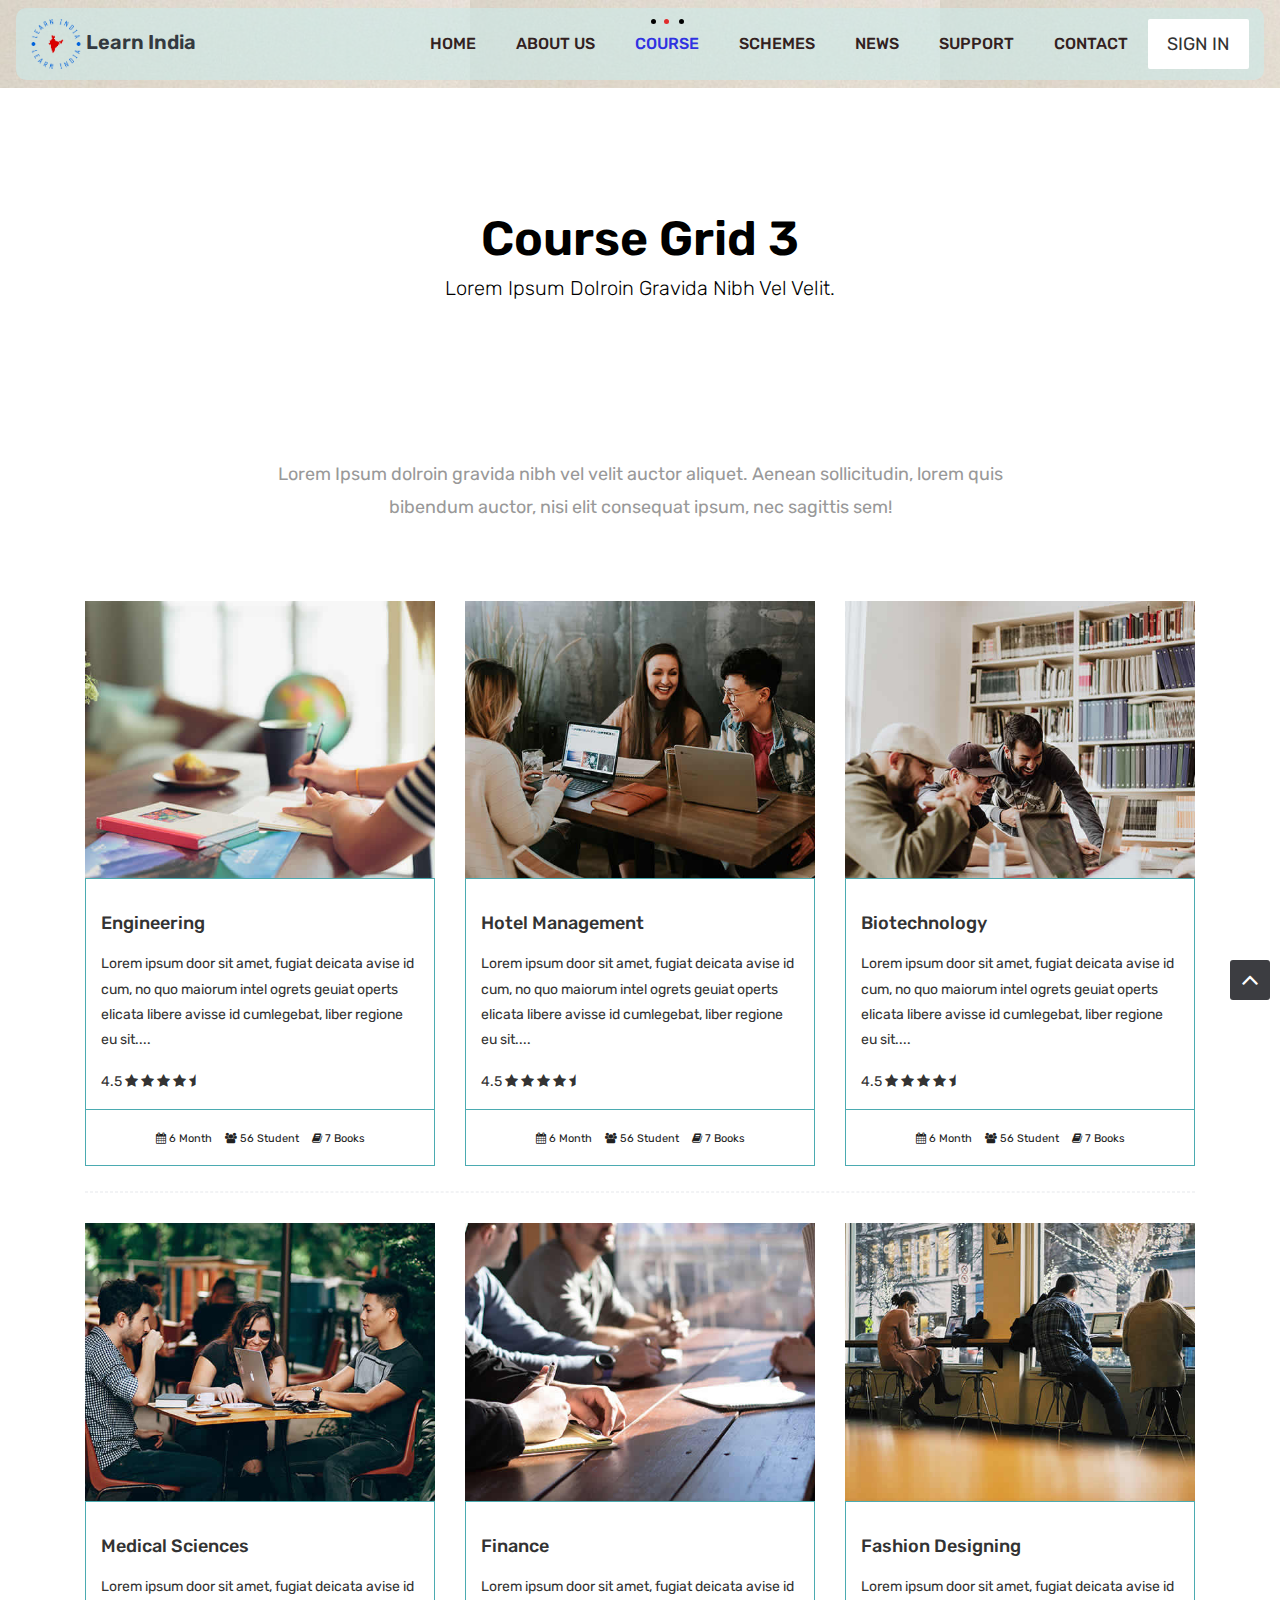
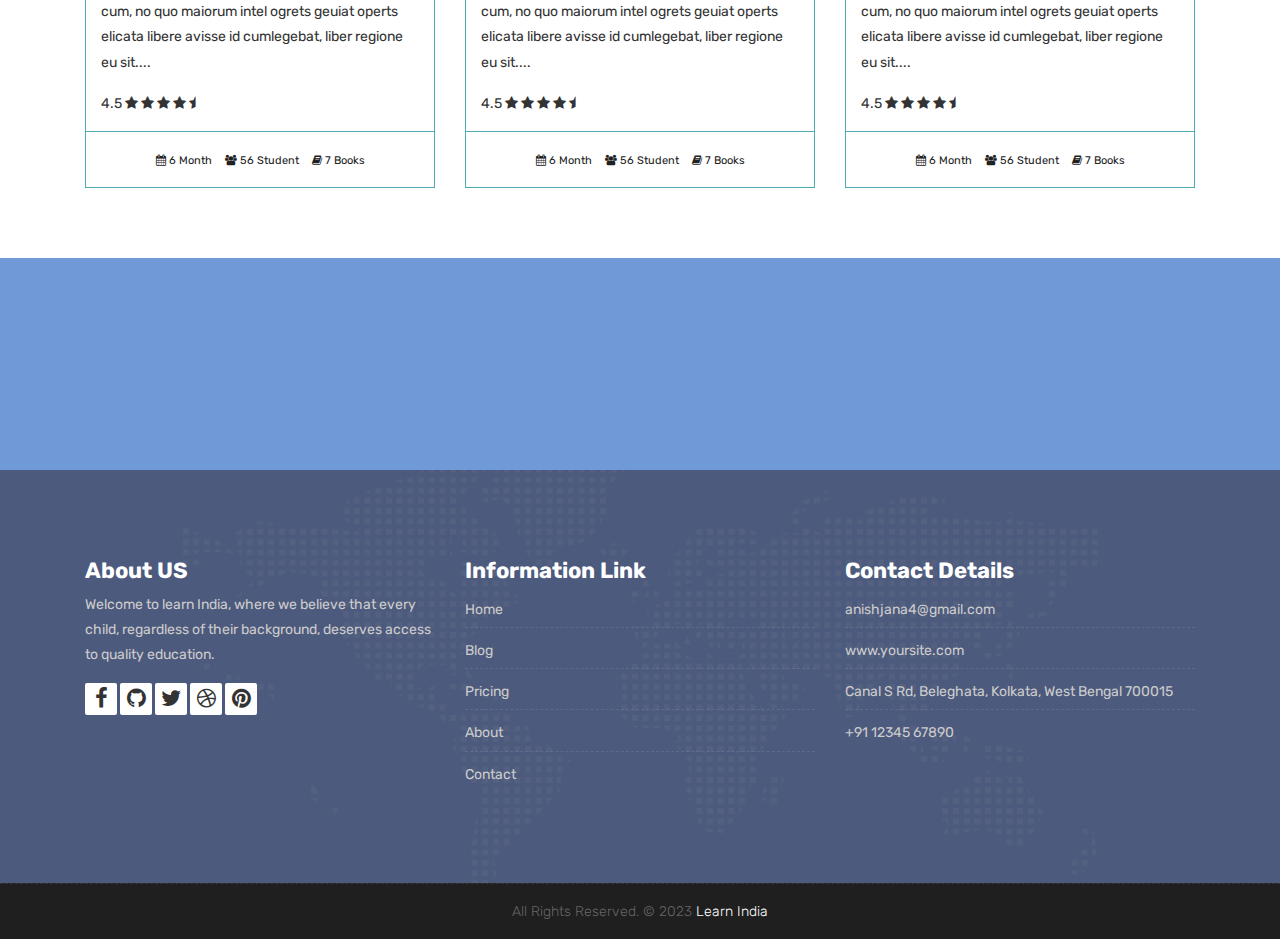
<file: course-grid-3.html>
<!DOCTYPE html>
<html lang="en">

    <!-- Basic -->
    <meta charset="utf-8">
    <meta http-equiv="X-UA-Compatible" content="IE=edge">   
   
    <!-- Mobile Metas -->
    <meta name="viewport" content="width=device-width, initial-scale=1">
 
     <!-- Site Metas -->
    <title>Learn India - Course</title>  
    <meta name="keywords" content="">
    <meta name="description" content="">
    <meta name="author" content="">

    <!-- Site Icons -->
	<link rel="shortcut icon" href="images/learn-india-logo.png" type="image/x-icon" />
    <link rel="apple-touch-icon" href="images/learn-india-logo.png">

    <!-- Bootstrap CSS -->
    <link rel="stylesheet" href="css/bootstrap.min.css">
    <!-- Site CSS -->
    <link rel="stylesheet" href="style.css">
    <!-- ALL VERSION CSS -->
    <link rel="stylesheet" href="css/versions.css">
    <!-- Responsive CSS -->
    <link rel="stylesheet" href="css/responsive.css">
    <!-- Custom CSS -->
    <link rel="stylesheet" href="css/custom.css">

    <!-- Modernizer for Portfolio -->
    <script src="js/modernizer.js"></script>

    <!--[if lt IE 9]>
      <script src="https://oss.maxcdn.com/libs/html5shiv/3.7.0/html5shiv.js"></script>
      <script src="https://oss.maxcdn.com/libs/respond.js/1.4.2/respond.min.js"></script>
    <![endif]-->

</head>
<body class="host_version"> 

	<!-- Modal -->
	<div class="modal fade" id="login" tabindex="-1" role="dialog" aria-labelledby="myModalLabel">
	  <div class="modal-dialog modal-dialog-centered modal-lg" role="document">
		<div class="modal-content">
			<div class="modal-header tit-up">
				<button type="button" class="close" data-dismiss="modal" aria-hidden="true">&times;</button>
				<h4 class="modal-title">Customer Login</h4>
			</div>
			<div class="modal-body customer-box">
				<!-- Nav tabs -->
				<ul class="nav nav-tabs">
					<li><a class="active" href="#Login" data-toggle="tab">Login</a></li>
					<li><a href="#Registration" data-toggle="tab">Registration</a></li>
				</ul>
				<!-- Tab panes -->
				<div class="tab-content">
					<div class="tab-pane active" id="Login">
						<form role="form" class="form-horizontal">
							<div class="form-group">
								<div class="col-sm-12">
									<input class="form-control" id="email1" placeholder="Name" type="text">
								</div>
							</div>
							<div class="form-group">
								<div class="col-sm-12">
									<input class="form-control" id="exampleInputPassword1" placeholder="Email" type="email">
								</div>
							</div>
							<div class="row">
								<div class="col-sm-10">
									<button type="submit" class="btn btn-light btn-radius btn-brd grd1">
										Submit
									</button>
									<a class="for-pwd" href="javascript:;">Forgot your password?</a>
								</div>
							</div>
						</form>
					</div>
					<div class="tab-pane" id="Registration">
						<form role="form" class="form-horizontal">
							<div class="form-group">
								<div class="col-sm-12">
									<input class="form-control" placeholder="Name" type="text">
								</div>
							</div>
							<div class="form-group">
								<div class="col-sm-12">
									<input class="form-control" id="email" placeholder="Email" type="email">
								</div>
							</div>
							<div class="form-group">
								<div class="col-sm-12">
									<input class="form-control" id="mobile" placeholder="Mobile" type="email">
								</div>
							</div>
							<div class="form-group">
								<div class="col-sm-12">
									<input class="form-control" id="password" placeholder="Password" type="password">
								</div>
							</div>
							<div class="row">							
								<div class="col-sm-10">
									<button type="button" class="btn btn-light btn-radius btn-brd grd1">
										Save &amp; Continue
									</button>
									<button type="button" class="btn btn-light btn-radius btn-brd grd1">
										Cancel</button>
								</div>
							</div>
						</form>
					</div>
				</div>
			</div>
		</div>
	  </div>
	</div>

    <!-- LOADER -->
	<div id="preloader">
		<div class="loader-container">
			<div class="progress-br float shadow">
				<div class="progress__item"></div>
			</div>
		</div>
	</div>
	<!-- END LOADER -->	

    <!-- Start header -->
	<header class="top-navbar">
		<nav class="navbar navbar-expand-lg navbar-light" style="background-image: url(images/slider_04.jpg);">
			<div class="container-fluid" style="background-color: rgba(203, 234, 234, 0.605); border-radius: 10px;">
				<a class="navbar-brand" href="index.html">
					<img src="images/learn-india-logo.png" alt="" style="width: 50px;"/>
                    <span class="text-dark" style="font-weight: 600;">Learn India</span>
				</a>
				<button class="navbar-toggler" type="button" data-toggle="collapse" data-target="#navbars-host" aria-controls="navbars-rs-food" aria-expanded="false" aria-label="Toggle navigation">
					<span class="icon-bar"></span>
                    <span class="icon-bar"></span>
                    <span class="icon-bar"></span>
				</button>
				<div class="collapse navbar-collapse" id="navbars-host">
					<ul class="navbar-nav ml-auto" style="font-weight: 400;">
						<li class="nav-item"><a class="nav-link" href="index.html">Home</a></li>
						<li class="nav-item"><a class="nav-link" href="about.html">About Us</a></li>
						<li class="nav-item active dropdown">
							<a class="nav-link dropdown-toggle" href="#" id="dropdown-a" data-toggle="dropdown">Course </a>
							<div class="dropdown-menu" aria-labelledby="dropdown-a">
								<a class="dropdown-item" href="course-grid-2.html">Course Grid 2 </a>
								<a class="dropdown-item" href="course-grid-3.html">Course Grid 3 </a>
								<a class="dropdown-item" href="course-grid-4.html">Course Grid 4 </a>
							</div>
						</li>
						<li class="nav-item dropdown">
							<a class="nav-link dropdown-toggle" href="#" id="dropdown-a" data-toggle="dropdown"> Schemes </a>
							<div class="dropdown-menu" aria-labelledby="dropdown-a">
								<a class="dropdown-item" href="loan.html">  Loan </a>
								<a class="dropdown-item" href="scholarship.html"> Scholarship </a>
							</div>
						</li>
						<!-- <li class="nav-item dropdown">
							<a class="nav-link dropdown-toggle" href="#" id="dropdown-a" data-toggle="dropdown"> News </a>
							<div class="dropdown-menu" aria-labelledby="dropdown-a">
								<a class="dropdown-item" href="loan.html"> News 1</a>
								<a class="dropdown-item" href="scholarship.html"> News 2 </a>
							</div>
						</li> -->
						<li class="nav-item"><a class="nav-link" href="News.html">News</a></li>
						<!-- <li class="nav-item"><a class="nav-link" href="teachers.html">Teachers</a></li> -->
						<li class="nav-item"><a class="nav-link" href="Support.html"> Support </a></li>
						<li class="nav-item"><a class="nav-link" href="contact.html">Contact</a></li>
					</ul>
					<ul class="nav navbar-nav navbar-right">
                        <li><a class="hover-btn-new log" href="#" data-toggle="modal" data-target="#login"><span>Sign In</span></a></li>
                    </ul>
				</div>
			</div>
		</nav>
	</header>
	<!-- End header -->
	
	<div class="all-title-box">
		<div class="container text-center">
			<h1>Course Grid 3<span class="m_1">Lorem Ipsum dolroin gravida nibh vel velit.</span></h1>
		</div>
	</div>
	
    <div id="overviews" class="section wb">
        <div class="container">
            <div class="section-title row text-center">
                <div class="col-md-8 offset-md-2">
                    <p class="lead">Lorem Ipsum dolroin gravida nibh vel velit auctor aliquet. Aenean sollicitudin, lorem quis bibendum auctor, nisi elit consequat ipsum, nec sagittis sem!</p>
                </div>
            </div><!-- end title -->

            <hr class="invis"> 

            <div class="row"> 
                <div class="col-lg-4 col-md-6 col-12">
                    <div class="course-item">
						<div class="image-blog">
							<img src="images/blog_1.jpg" alt="" class="img-fluid">
						</div>
						<div class="course-br">
							<div class="course-title">
								<h2><a href="#" title="">Engineering</a></h2>
							</div>
							<div class="course-desc">
								<p>Lorem ipsum door sit amet, fugiat deicata avise id cum, no quo maiorum intel ogrets geuiat operts elicata libere avisse id cumlegebat, liber regione eu sit.... </p>
							</div>
							<div class="course-rating">
								4.5
								<i class="fa fa-star"></i>	
								<i class="fa fa-star"></i>	
								<i class="fa fa-star"></i>	
								<i class="fa fa-star"></i>	
								<i class="fa fa-star-half"></i>								
							</div>
						</div>
						<div class="course-meta-bot">
							<ul>
								<li><i class="fa fa-calendar" aria-hidden="true"></i> 6 Month</li>
								<li><i class="fa fa-users" aria-hidden="true"></i> 56 Student</li>
								<li><i class="fa fa-book" aria-hidden="true"></i> 7 Books</li>
							</ul>
						</div>
					</div>
                </div><!-- end col -->

                <div class="col-lg-4 col-md-6 col-12">
                    <div class="course-item">
						<div class="image-blog">
							<img src="images/blog_2.jpg" alt="" class="img-fluid">
						</div>
						<div class="course-br">
							<div class="course-title">
								<h2><a href="#" title="">Hotel Management</a></h2>
							</div>
							<div class="blog-desc">
								<p>Lorem ipsum door sit amet, fugiat deicata avise id cum, no quo maiorum intel ogrets geuiat operts elicata libere avisse id cumlegebat, liber regione eu sit.... </p>
							</div>
							<div class="course-rating">
								4.5
								<i class="fa fa-star"></i>	
								<i class="fa fa-star"></i>	
								<i class="fa fa-star"></i>	
								<i class="fa fa-star"></i>	
								<i class="fa fa-star-half"></i>								
							</div>
						</div>
						<div class="course-meta-bot">
							<ul>
								<li><i class="fa fa-calendar" aria-hidden="true"></i> 6 Month</li>
								<li><i class="fa fa-users" aria-hidden="true"></i> 56 Student</li>
								<li><i class="fa fa-book" aria-hidden="true"></i> 7 Books</li>
							</ul>
						</div>
					</div>
                </div><!-- end col -->	
				
				<div class="col-lg-4 col-md-6 col-12">
                    <div class="course-item">
						<div class="image-blog">
							<img src="images/blog_3.jpg" alt="" class="img-fluid">
						</div>
						<div class="course-br">
							<div class="course-title">
								<h2><a href="#" title="">Biotechnology</a></h2>
							</div>
							<div class="course-desc">
								<p>Lorem ipsum door sit amet, fugiat deicata avise id cum, no quo maiorum intel ogrets geuiat operts elicata libere avisse id cumlegebat, liber regione eu sit.... </p>
							</div>
							<div class="course-rating">
								4.5
								<i class="fa fa-star"></i>	
								<i class="fa fa-star"></i>	
								<i class="fa fa-star"></i>	
								<i class="fa fa-star"></i>	
								<i class="fa fa-star-half"></i>								
							</div>
						</div>
						<div class="course-meta-bot">
							<ul>
								<li><i class="fa fa-calendar" aria-hidden="true"></i> 6 Month</li>
								<li><i class="fa fa-users" aria-hidden="true"></i> 56 Student</li>
								<li><i class="fa fa-book" aria-hidden="true"></i> 7 Books</li>
							</ul>
						</div>
					</div>
                </div><!-- end col -->
            </div><!-- end row -->			
			
			<hr class="hr3"> 
			
            <div class="row"> 
				<div class="col-lg-4 col-md-6 col-12">
                   <div class="course-item">
						<div class="image-blog">
							<img src="images/blog_4.jpg" alt="" class="img-fluid">
						</div>
						<div class="course-br">
							<div class="course-title">
								<h2><a href="#" title="">Medical Sciences</a></h2>
							</div>
							<div class="course-desc">
								<p>Lorem ipsum door sit amet, fugiat deicata avise id cum, no quo maiorum intel ogrets geuiat operts elicata libere avisse id cumlegebat, liber regione eu sit.... </p>
							</div>
							<div class="course-rating">
								4.5
								<i class="fa fa-star"></i>	
								<i class="fa fa-star"></i>	
								<i class="fa fa-star"></i>	
								<i class="fa fa-star"></i>	
								<i class="fa fa-star-half"></i>								
							</div>
						</div>
						<div class="course-meta-bot">
							<ul>
								<li><i class="fa fa-calendar" aria-hidden="true"></i> 6 Month</li>
								<li><i class="fa fa-users" aria-hidden="true"></i> 56 Student</li>
								<li><i class="fa fa-book" aria-hidden="true"></i> 7 Books</li>
							</ul>
						</div>
					</div>
                </div><!-- end col -->
				
                <div class="col-lg-4 col-md-6 col-12">
                    <div class="course-item">
						<div class="image-blog">
							<img src="images/blog_5.jpg" alt="" class="img-fluid">
						</div>		
						<div class="course-br">
							<div class="course-title">
								<h2><a href="#" title="">Finance</a></h2>
							</div>
							<div class="course-desc">
								<p>Lorem ipsum door sit amet, fugiat deicata avise id cum, no quo maiorum intel ogrets geuiat operts elicata libere avisse id cumlegebat, liber regione eu sit.... </p>
							</div>
							<div class="course-rating">
								4.5
								<i class="fa fa-star"></i>	
								<i class="fa fa-star"></i>	
								<i class="fa fa-star"></i>	
								<i class="fa fa-star"></i>	
								<i class="fa fa-star-half"></i>								
							</div>
						</div>
						<div class="course-meta-bot">
							<ul>
								<li><i class="fa fa-calendar" aria-hidden="true"></i> 6 Month</li>
								<li><i class="fa fa-users" aria-hidden="true"></i> 56 Student</li>
								<li><i class="fa fa-book" aria-hidden="true"></i> 7 Books</li>
							</ul>
						</div>
					</div>
                </div><!-- end col -->

                <div class="col-lg-4 col-md-6 col-12">
                    <div class="course-item">
						<div class="image-blog">
							<img src="images/blog_6.jpg" alt="" class="img-fluid">
						</div>
						<div class="course-br">
							<div class="course-title">
								<h2><a href="#" title="">Fashion Designing</a></h2>
							</div>
							<div class="course-desc">
								<p>Lorem ipsum door sit amet, fugiat deicata avise id cum, no quo maiorum intel ogrets geuiat operts elicata libere avisse id cumlegebat, liber regione eu sit.... </p>
							</div>	
							<div class="course-rating">
								4.5
								<i class="fa fa-star"></i>	
								<i class="fa fa-star"></i>	
								<i class="fa fa-star"></i>	
								<i class="fa fa-star"></i>	
								<i class="fa fa-star-half"></i>								
							</div>
						</div>
						<div class="course-meta-bot">
							<ul>
								<li><i class="fa fa-calendar" aria-hidden="true"></i> 6 Month</li>
								<li><i class="fa fa-users" aria-hidden="true"></i> 56 Student</li>
								<li><i class="fa fa-book" aria-hidden="true"></i> 7 Books</li>
							</ul>
						</div>
					</div>
                </div><!-- end col -->
            </div><!-- end row -->
        </div><!-- end container -->
    </div><!-- end section -->

    <div class="parallax section dbcolor">
        <div class="container">
            <div class="row logos">
                <div class="col-md-2 col-sm-2 col-xs-6 wow fadeInUp">
                    <a href="#"><img src="images/logo_01.png" alt="" class="img-repsonsive"></a>
                </div>
                <div class="col-md-2 col-sm-2 col-xs-6 wow fadeInUp">
                    <a href="#"><img src="images/logo_02.png" alt="" class="img-repsonsive"></a>
                </div>
                <div class="col-md-2 col-sm-2 col-xs-6 wow fadeInUp">
                    <a href="#"><img src="images/logo_03.png" alt="" class="img-repsonsive"></a>
                </div>
                <div class="col-md-2 col-sm-2 col-xs-6 wow fadeInUp">
                    <a href="#"><img src="images/logo_04.png" alt="" class="img-repsonsive"></a>
                </div>
                <div class="col-md-2 col-sm-2 col-xs-6 wow fadeInUp">
                    <a href="#"><img src="images/logo_05.png" alt="" class="img-repsonsive"></a>
                </div>
                <div class="col-md-2 col-sm-2 col-xs-6 wow fadeInUp">
                    <a href="#"><img src="images/logo_06.png" alt="" class="img-repsonsive"></a>
                </div>
            </div><!-- end row -->
        </div><!-- end container -->
    </div><!-- end section -->

    <footer class="footer">
        <div class="container">
            <div class="row">
                <div class="col-lg-4 col-md-4 col-xs-12">
                    <div class="widget clearfix">
                        <div class="widget-title">
                            <h3>About US</h3>
                        </div>
                        <p>Welcome to learn India, where we believe that every child, regardless of their background, deserves access to quality education.</p>
                        <div class="footer-right">
							<ul class="footer-links-soi">
								<li><a href="#"><i class="fa fa-facebook"></i></a></li>
								<li><a href="#"><i class="fa fa-github"></i></a></li>
								<li><a href="#"><i class="fa fa-twitter"></i></a></li>
								<li><a href="#"><i class="fa fa-dribbble"></i></a></li>
								<li><a href="#"><i class="fa fa-pinterest"></i></a></li>
							</ul><!-- end links -->
						</div>
                    </div><!-- end clearfix -->
                </div><!-- end col -->

				<div class="col-lg-4 col-md-4 col-xs-12">
                    <div class="widget clearfix">
                        <div class="widget-title">
                            <h3>Information Link</h3>
                        </div>
                        <ul class="footer-links">
                            <li><a href="#">Home</a></li>
                            <li><a href="#">Blog</a></li>
                            <li><a href="#">Pricing</a></li>
							<li><a href="#">About</a></li>
							<li><a href="#">Contact</a></li>
                        </ul><!-- end links -->
                    </div><!-- end clearfix -->
                </div><!-- end col -->
				
                <div class="col-lg-4 col-md-4 col-xs-12">
                    <div class="widget clearfix">
                        <div class="widget-title">
                            <h3>Contact Details</h3>
                        </div>

                        <ul class="footer-links">
                            <li><a href="mailto:#">anishjana4@gmail.com</a></li>
                            <li><a href="#">www.yoursite.com</a></li>
                            <li> Canal S Rd, Beleghata, Kolkata, West Bengal 700015 </li>
                            <li>+91 12345 67890</li>
                        </ul><!-- end links -->
                    </div><!-- end clearfix -->
                </div><!-- end col -->
				
            </div><!-- end row -->
        </div><!-- end container -->
    </footer><!-- end footer -->

    <div class="copyrights">
        <div class="container">
            <div class="footer-distributed">
                <div class="footer-center">                   
                    <p class="footer-company-name">All Rights Reserved. &copy; 2023 <a href="#"> Learn India </a></p>
                </div>
            </div>
        </div><!-- end container -->
    </div><!-- end copyrights -->

    <a href="#" id="scroll-to-top" class="dmtop global-radius"><i class="fa fa-angle-up"></i></a>

    <!-- ALL JS FILES -->
    <script src="js/all.js"></script>
    <!-- ALL PLUGINS -->
    <script src="js/custom.js"></script>

</body>
</html>
</file>
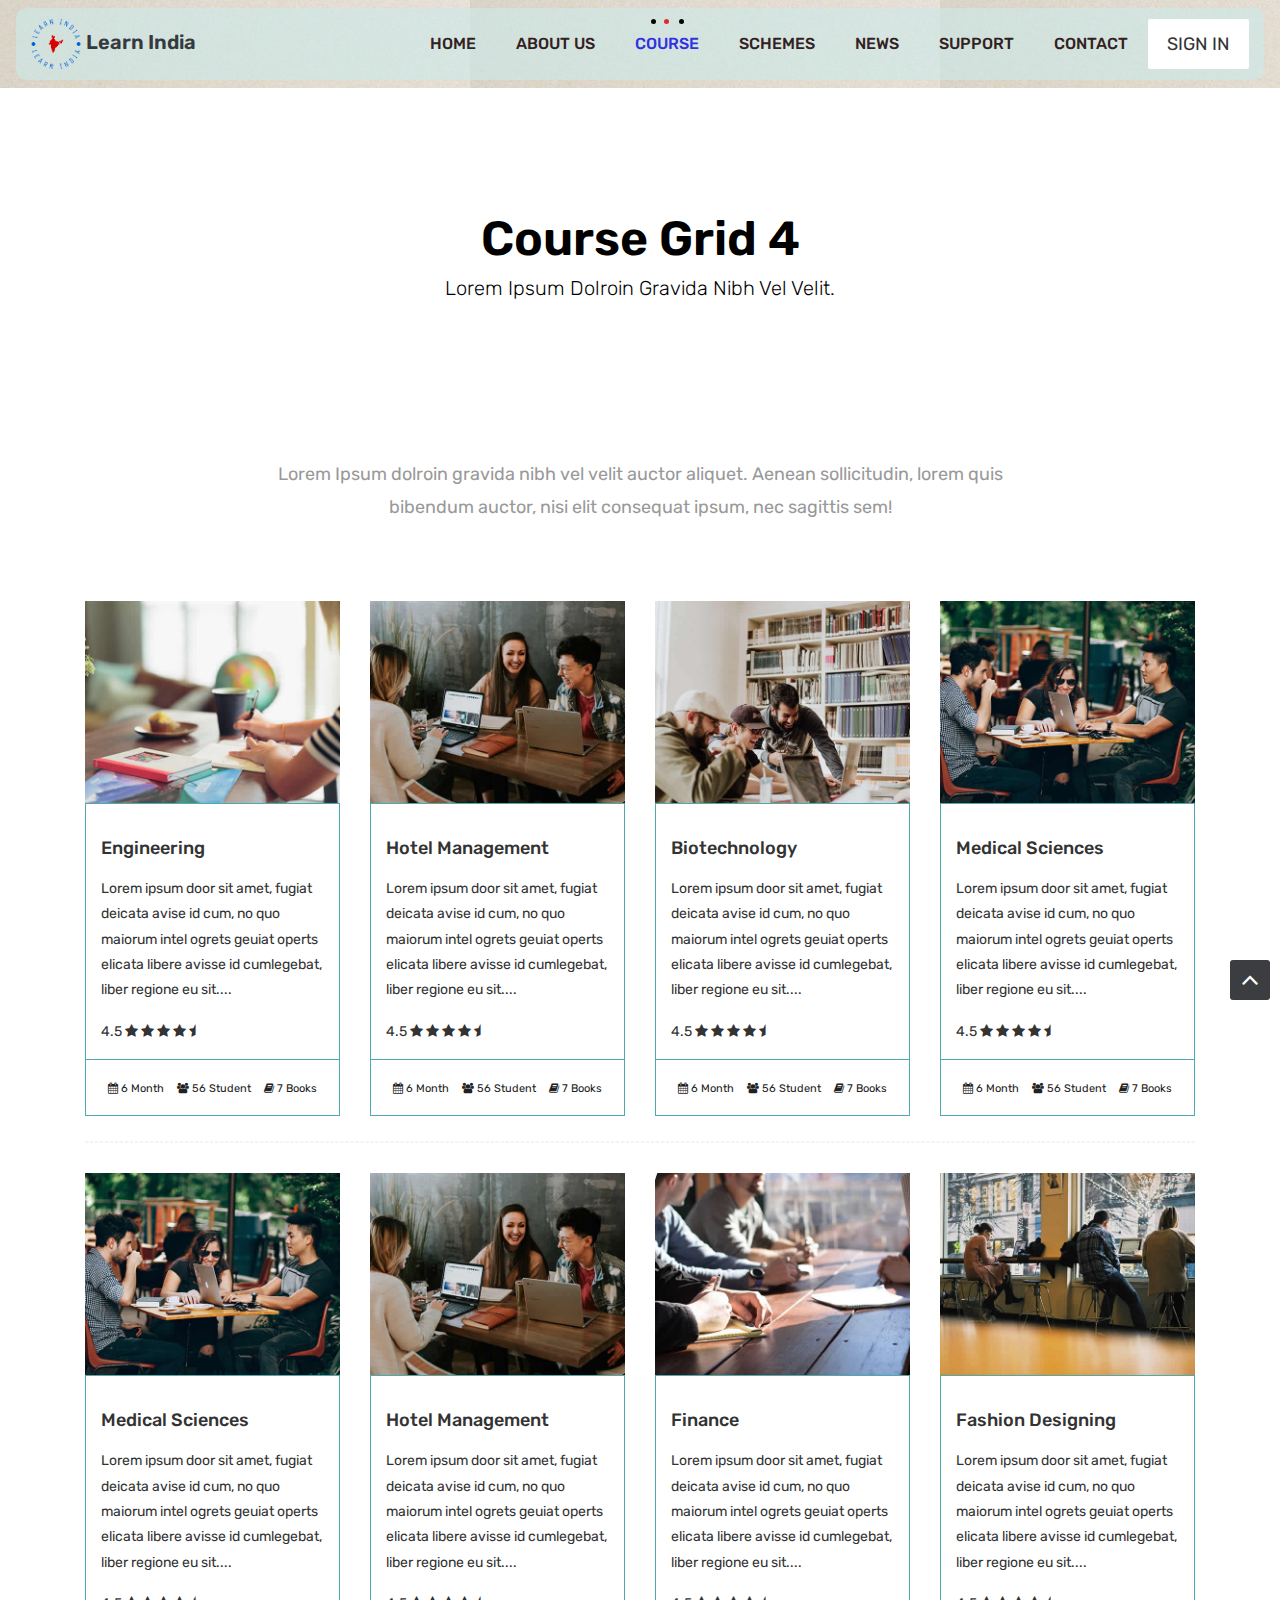
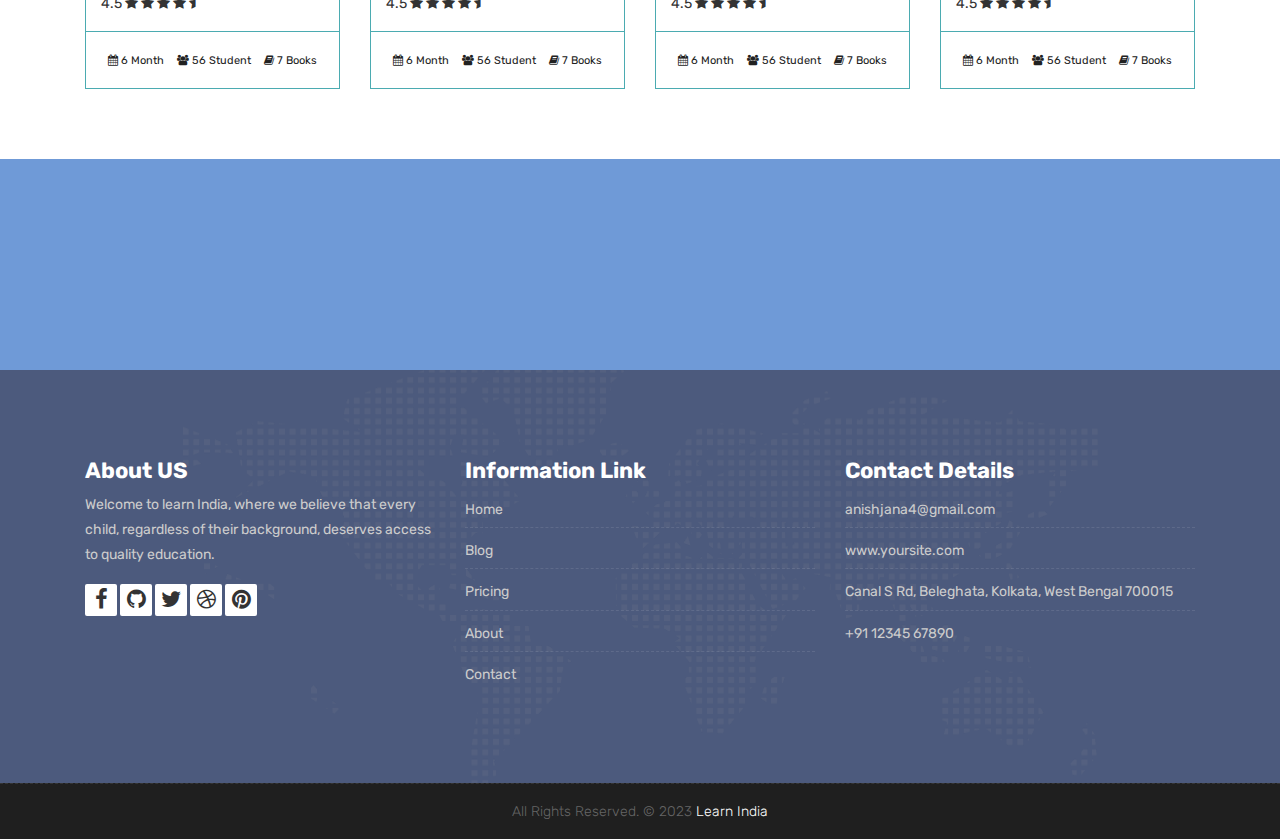
<file: course-grid-4.html>
<!DOCTYPE html>
<html lang="en">

    <!-- Basic -->
    <meta charset="utf-8">
    <meta http-equiv="X-UA-Compatible" content="IE=edge">   
   
    <!-- Mobile Metas -->
    <meta name="viewport" content="width=device-width, initial-scale=1">
 
     <!-- Site Metas -->
    <title>Learn India - Course</title>  
    <meta name="keywords" content="">
    <meta name="description" content="">
    <meta name="author" content="">

    <!-- Site Icons -->
	<link rel="shortcut icon" href="images/learn-india-logo.png" type="image/x-icon" />
    <link rel="apple-touch-icon" href="images/learn-india-logo.png">

    <!-- Bootstrap CSS -->
    <link rel="stylesheet" href="css/bootstrap.min.css">
    <!-- Site CSS -->
    <link rel="stylesheet" href="style.css">
    <!-- ALL VERSION CSS -->
    <link rel="stylesheet" href="css/versions.css">
    <!-- Responsive CSS -->
    <link rel="stylesheet" href="css/responsive.css">
    <!-- Custom CSS -->
    <link rel="stylesheet" href="css/custom.css">

    <!-- Modernizer for Portfolio -->
    <script src="js/modernizer.js"></script>

    <!--[if lt IE 9]>
      <script src="https://oss.maxcdn.com/libs/html5shiv/3.7.0/html5shiv.js"></script>
      <script src="https://oss.maxcdn.com/libs/respond.js/1.4.2/respond.min.js"></script>
    <![endif]-->

</head>
<body class="host_version"> 

	<!-- Modal -->
	<div class="modal fade" id="login" tabindex="-1" role="dialog" aria-labelledby="myModalLabel">
	  <div class="modal-dialog modal-dialog-centered modal-lg" role="document">
		<div class="modal-content">
			<div class="modal-header tit-up">
				<button type="button" class="close" data-dismiss="modal" aria-hidden="true">&times;</button>
				<h4 class="modal-title">Customer Login</h4>
			</div>
			<div class="modal-body customer-box">
				<!-- Nav tabs -->
				<ul class="nav nav-tabs">
					<li><a class="active" href="#Login" data-toggle="tab">Login</a></li>
					<li><a href="#Registration" data-toggle="tab">Registration</a></li>
				</ul>
				<!-- Tab panes -->
				<div class="tab-content">
					<div class="tab-pane active" id="Login">
						<form role="form" class="form-horizontal">
							<div class="form-group">
								<div class="col-sm-12">
									<input class="form-control" id="email1" placeholder="Name" type="text">
								</div>
							</div>
							<div class="form-group">
								<div class="col-sm-12">
									<input class="form-control" id="exampleInputPassword1" placeholder="Email" type="email">
								</div>
							</div>
							<div class="row">
								<div class="col-sm-10">
									<button type="submit" class="btn btn-light btn-radius btn-brd grd1">
										Submit
									</button>
									<a class="for-pwd" href="javascript:;">Forgot your password?</a>
								</div>
							</div>
						</form>
					</div>
					<div class="tab-pane" id="Registration">
						<form role="form" class="form-horizontal">
							<div class="form-group">
								<div class="col-sm-12">
									<input class="form-control" placeholder="Name" type="text">
								</div>
							</div>
							<div class="form-group">
								<div class="col-sm-12">
									<input class="form-control" id="email" placeholder="Email" type="email">
								</div>
							</div>
							<div class="form-group">
								<div class="col-sm-12">
									<input class="form-control" id="mobile" placeholder="Mobile" type="email">
								</div>
							</div>
							<div class="form-group">
								<div class="col-sm-12">
									<input class="form-control" id="password" placeholder="Password" type="password">
								</div>
							</div>
							<div class="row">							
								<div class="col-sm-10">
									<button type="button" class="btn btn-light btn-radius btn-brd grd1">
										Save &amp; Continue
									</button>
									<button type="button" class="btn btn-light btn-radius btn-brd grd1">
										Cancel</button>
								</div>
							</div>
						</form>
					</div>
				</div>
			</div>
		</div>
	  </div>
	</div>

    <!-- LOADER -->
	<div id="preloader">
		<div class="loader-container">
			<div class="progress-br float shadow">
				<div class="progress__item"></div>
			</div>
		</div>
	</div>
	<!-- END LOADER -->	

    <!-- Start header -->
	<header class="top-navbar">
		<nav class="navbar navbar-expand-lg navbar-light" style="background-image: url(images/slider_04.jpg);">
			<div class="container-fluid" style="background-color: rgba(203, 234, 234, 0.605); border-radius: 10px;">
				<a class="navbar-brand" href="index.html">
					<img src="images/learn-india-logo.png" alt="" style="width: 50px;"/>
                    <span class="text-dark" style="font-weight: 600;">Learn India</span>
				</a>
				<button class="navbar-toggler" type="button" data-toggle="collapse" data-target="#navbars-host" aria-controls="navbars-rs-food" aria-expanded="false" aria-label="Toggle navigation">
					<span class="icon-bar"></span>
                    <span class="icon-bar"></span>
                    <span class="icon-bar"></span>
				</button>
				<div class="collapse navbar-collapse" id="navbars-host">
					<ul class="navbar-nav ml-auto" style="font-weight: 400;">
						<li class="nav-item"><a class="nav-link" href="index.html">Home</a></li>
						<li class="nav-item"><a class="nav-link" href="about.html">About Us</a></li>
						<li class="nav-item active dropdown">
							<a class="nav-link dropdown-toggle" href="#" id="dropdown-a" data-toggle="dropdown">Course </a>
							<div class="dropdown-menu" aria-labelledby="dropdown-a">
								<a class="dropdown-item" href="course-grid-2.html">Course Grid 2 </a>
								<a class="dropdown-item" href="course-grid-3.html">Course Grid 3 </a>
								<a class="dropdown-item" href="course-grid-4.html">Course Grid 4 </a>
							</div>
						</li>
						<li class="nav-item dropdown">
							<a class="nav-link dropdown-toggle" href="#" id="dropdown-a" data-toggle="dropdown"> Schemes </a>
							<div class="dropdown-menu" aria-labelledby="dropdown-a">
								<a class="dropdown-item" href="blog.html">  Loan </a>
								<a class="dropdown-item" href="blog-single.html"> Scholarship </a>
							</div>
						</li>
						<!-- <li class="nav-item dropdown">
							<a class="nav-link dropdown-toggle" href="#" id="dropdown-a" data-toggle="dropdown"> News </a>
							<div class="dropdown-menu" aria-labelledby="dropdown-a">
								<a class="dropdown-item" href="loan.html"> News 1</a>
								<a class="dropdown-item" href="scholarship.html"> News 2 </a>
							</div>
						</li> -->

						<li class="nav-item"><a class="nav-link" href="News.html">News</a></li>
						<!-- <li class="nav-item"><a class="nav-link" href="teachers.html">Teachers</a></li> -->
						<li class="nav-item"><a class="nav-link" href="Support.html"> Support </a></li>
						<li class="nav-item"><a class="nav-link" href="contact.html">Contact</a></li>
					</ul>
					<ul class="nav navbar-nav navbar-right">
                        <li><a class="hover-btn-new log" href="#" data-toggle="modal" data-target="#login"><span> Sign In </span></a></li>
                    </ul>
				</div>
			</div>
		</nav>
	</header>
	<!-- End header -->
	
	<div class="all-title-box">
		<div class="container text-center">
			<h1>Course Grid 4<span class="m_1">Lorem Ipsum dolroin gravida nibh vel velit.</span></h1>
		</div>
	</div>
	
    <div id="overviews" class="section wb">
        <div class="container">
            <div class="section-title row text-center">
                <div class="col-md-8 offset-md-2">
                    <p class="lead">Lorem Ipsum dolroin gravida nibh vel velit auctor aliquet. Aenean sollicitudin, lorem quis bibendum auctor, nisi elit consequat ipsum, nec sagittis sem!</p>
                </div>
            </div><!-- end title -->

            <hr class="invis"> 

            <div class="row"> 
                <div class="col-lg-3 col-md-6 col-12">
                    <div class="course-item">
						<div class="image-blog">
							<img src="images/blog_1.jpg" alt="" class="img-fluid">
						</div>
						<div class="course-br">
							<div class="course-title">
								<h2><a href="#" title="">Engineering</a></h2>
							</div>
							<div class="course-desc">
								<p>Lorem ipsum door sit amet, fugiat deicata avise id cum, no quo maiorum intel ogrets geuiat operts elicata libere avisse id cumlegebat, liber regione eu sit.... </p>
							</div>
							<div class="course-rating">
								4.5
								<i class="fa fa-star"></i>	
								<i class="fa fa-star"></i>	
								<i class="fa fa-star"></i>	
								<i class="fa fa-star"></i>	
								<i class="fa fa-star-half"></i>								
							</div>
						</div>
						<div class="course-meta-bot">
							<ul>
								<li><i class="fa fa-calendar" aria-hidden="true"></i> 6 Month</li>
								<li><i class="fa fa-users" aria-hidden="true"></i> 56 Student</li>
								<li><i class="fa fa-book" aria-hidden="true"></i> 7 Books</li>
							</ul>
						</div>
					</div>
                </div><!-- end col -->

                <div class="col-lg-3 col-md-6 col-12">
                    <div class="course-item">
						<div class="image-blog">
							<img src="images/blog_2.jpg" alt="" class="img-fluid">
						</div>
						<div class="course-br">
							<div class="course-title">
								<h2><a href="#" title="">Hotel Management</a></h2>
							</div>
							<div class="blog-desc">
								<p>Lorem ipsum door sit amet, fugiat deicata avise id cum, no quo maiorum intel ogrets geuiat operts elicata libere avisse id cumlegebat, liber regione eu sit.... </p>
							</div>
							<div class="course-rating">
								4.5
								<i class="fa fa-star"></i>	
								<i class="fa fa-star"></i>	
								<i class="fa fa-star"></i>	
								<i class="fa fa-star"></i>	
								<i class="fa fa-star-half"></i>								
							</div>
						</div>
						<div class="course-meta-bot">
							<ul>
								<li><i class="fa fa-calendar" aria-hidden="true"></i> 6 Month</li>
								<li><i class="fa fa-users" aria-hidden="true"></i> 56 Student</li>
								<li><i class="fa fa-book" aria-hidden="true"></i> 7 Books</li>
							</ul>
						</div>
					</div>
                </div><!-- end col -->	
				
				<div class="col-lg-3 col-md-6 col-12">
                    <div class="course-item">
						<div class="image-blog">
							<img src="images/blog_3.jpg" alt="" class="img-fluid">
						</div>
						<div class="course-br">
							<div class="course-title">
								<h2><a href="#" title="">Biotechnology</a></h2>
							</div>
							<div class="course-desc">
								<p>Lorem ipsum door sit amet, fugiat deicata avise id cum, no quo maiorum intel ogrets geuiat operts elicata libere avisse id cumlegebat, liber regione eu sit.... </p>
							</div>
							<div class="course-rating">
								4.5
								<i class="fa fa-star"></i>	
								<i class="fa fa-star"></i>	
								<i class="fa fa-star"></i>	
								<i class="fa fa-star"></i>	
								<i class="fa fa-star-half"></i>								
							</div>
						</div>
						<div class="course-meta-bot">
							<ul>
								<li><i class="fa fa-calendar" aria-hidden="true"></i> 6 Month</li>
								<li><i class="fa fa-users" aria-hidden="true"></i> 56 Student</li>
								<li><i class="fa fa-book" aria-hidden="true"></i> 7 Books</li>
							</ul>
						</div>
					</div>
                </div><!-- end col -->
				
				<div class="col-lg-3 col-md-6 col-12">
                   <div class="course-item">
						<div class="image-blog">
							<img src="images/blog_4.jpg" alt="" class="img-fluid">
						</div>
						<div class="course-br">
							<div class="course-title">
								<h2><a href="#" title="">Medical Sciences</a></h2>
							</div>
							<div class="course-desc">
								<p>Lorem ipsum door sit amet, fugiat deicata avise id cum, no quo maiorum intel ogrets geuiat operts elicata libere avisse id cumlegebat, liber regione eu sit.... </p>
							</div>
							<div class="course-rating">
								4.5
								<i class="fa fa-star"></i>	
								<i class="fa fa-star"></i>	
								<i class="fa fa-star"></i>	
								<i class="fa fa-star"></i>	
								<i class="fa fa-star-half"></i>								
							</div>
						</div>
						<div class="course-meta-bot">
							<ul>
								<li><i class="fa fa-calendar" aria-hidden="true"></i> 6 Month</li>
								<li><i class="fa fa-users" aria-hidden="true"></i> 56 Student</li>
								<li><i class="fa fa-book" aria-hidden="true"></i> 7 Books</li>
							</ul>
						</div>
					</div>
                </div><!-- end col -->
            </div><!-- end row -->			
			
			<hr class="hr3"> 
			
            <div class="row"> 
				<div class="col-lg-3 col-md-6 col-12">
                   <div class="course-item">
						<div class="image-blog">
							<img src="images/blog_4.jpg" alt="" class="img-fluid">
						</div>
						<div class="course-br">
							<div class="course-title">
								<h2><a href="#" title="">Medical Sciences</a></h2>
							</div>
							<div class="course-desc">
								<p>Lorem ipsum door sit amet, fugiat deicata avise id cum, no quo maiorum intel ogrets geuiat operts elicata libere avisse id cumlegebat, liber regione eu sit.... </p>
							</div>
							<div class="course-rating">
								4.5
								<i class="fa fa-star"></i>	
								<i class="fa fa-star"></i>	
								<i class="fa fa-star"></i>	
								<i class="fa fa-star"></i>	
								<i class="fa fa-star-half"></i>								
							</div>
						</div>
						<div class="course-meta-bot">
							<ul>
								<li><i class="fa fa-calendar" aria-hidden="true"></i> 6 Month</li>
								<li><i class="fa fa-users" aria-hidden="true"></i> 56 Student</li>
								<li><i class="fa fa-book" aria-hidden="true"></i> 7 Books</li>
							</ul>
						</div>
					</div>
                </div><!-- end col -->
				
				<div class="col-lg-3 col-md-6 col-12">
                    <div class="course-item">
						<div class="image-blog">
							<img src="images/blog_2.jpg" alt="" class="img-fluid">
						</div>
						<div class="course-br">
							<div class="course-title">
								<h2><a href="#" title="">Hotel Management</a></h2>
							</div>
							<div class="blog-desc">
								<p>Lorem ipsum door sit amet, fugiat deicata avise id cum, no quo maiorum intel ogrets geuiat operts elicata libere avisse id cumlegebat, liber regione eu sit.... </p>
							</div>
							<div class="course-rating">
								4.5
								<i class="fa fa-star"></i>	
								<i class="fa fa-star"></i>	
								<i class="fa fa-star"></i>	
								<i class="fa fa-star"></i>	
								<i class="fa fa-star-half"></i>								
							</div>
						</div>
						<div class="course-meta-bot">
							<ul>
								<li><i class="fa fa-calendar" aria-hidden="true"></i> 6 Month</li>
								<li><i class="fa fa-users" aria-hidden="true"></i> 56 Student</li>
								<li><i class="fa fa-book" aria-hidden="true"></i> 7 Books</li>
							</ul>
						</div>
					</div>
                </div><!-- end col -->
				
                <div class="col-lg-3 col-md-6 col-12">
                    <div class="course-item">
						<div class="image-blog">
							<img src="images/blog_5.jpg" alt="" class="img-fluid">
						</div>		
						<div class="course-br">
							<div class="course-title">
								<h2><a href="#" title="">Finance</a></h2>
							</div>
							<div class="course-desc">
								<p>Lorem ipsum door sit amet, fugiat deicata avise id cum, no quo maiorum intel ogrets geuiat operts elicata libere avisse id cumlegebat, liber regione eu sit.... </p>
							</div>
							<div class="course-rating">
								4.5
								<i class="fa fa-star"></i>	
								<i class="fa fa-star"></i>	
								<i class="fa fa-star"></i>	
								<i class="fa fa-star"></i>	
								<i class="fa fa-star-half"></i>								
							</div>
						</div>
						<div class="course-meta-bot">
							<ul>
								<li><i class="fa fa-calendar" aria-hidden="true"></i> 6 Month</li>
								<li><i class="fa fa-users" aria-hidden="true"></i> 56 Student</li>
								<li><i class="fa fa-book" aria-hidden="true"></i> 7 Books</li>
							</ul>
						</div>
					</div>
                </div><!-- end col -->

                <div class="col-lg-3 col-md-6 col-12">
                    <div class="course-item">
						<div class="image-blog">
							<img src="images/blog_6.jpg" alt="" class="img-fluid">
						</div>
						<div class="course-br">
							<div class="course-title">
								<h2><a href="#" title="">Fashion Designing</a></h2>
							</div>
							<div class="course-desc">
								<p>Lorem ipsum door sit amet, fugiat deicata avise id cum, no quo maiorum intel ogrets geuiat operts elicata libere avisse id cumlegebat, liber regione eu sit.... </p>
							</div>	
							<div class="course-rating">
								4.5
								<i class="fa fa-star"></i>	
								<i class="fa fa-star"></i>	
								<i class="fa fa-star"></i>	
								<i class="fa fa-star"></i>	
								<i class="fa fa-star-half"></i>								
							</div>
						</div>
						<div class="course-meta-bot">
							<ul>
								<li><i class="fa fa-calendar" aria-hidden="true"></i> 6 Month</li>
								<li><i class="fa fa-users" aria-hidden="true"></i> 56 Student</li>
								<li><i class="fa fa-book" aria-hidden="true"></i> 7 Books</li>
							</ul>
						</div>
					</div>
                </div><!-- end col -->
            </div><!-- end row -->
        </div><!-- end container -->
    </div><!-- end section -->

    <div class="parallax section dbcolor">
        <div class="container">
            <div class="row logos">
                <div class="col-md-2 col-sm-2 col-xs-6 wow fadeInUp">
                    <a href="#"><img src="images/logo_01.png" alt="" class="img-repsonsive"></a>
                </div>
                <div class="col-md-2 col-sm-2 col-xs-6 wow fadeInUp">
                    <a href="#"><img src="images/logo_02.png" alt="" class="img-repsonsive"></a>
                </div>
                <div class="col-md-2 col-sm-2 col-xs-6 wow fadeInUp">
                    <a href="#"><img src="images/logo_03.png" alt="" class="img-repsonsive"></a>
                </div>
                <div class="col-md-2 col-sm-2 col-xs-6 wow fadeInUp">
                    <a href="#"><img src="images/logo_04.png" alt="" class="img-repsonsive"></a>
                </div>
                <div class="col-md-2 col-sm-2 col-xs-6 wow fadeInUp">
                    <a href="#"><img src="images/logo_05.png" alt="" class="img-repsonsive"></a>
                </div>
                <div class="col-md-2 col-sm-2 col-xs-6 wow fadeInUp">
                    <a href="#"><img src="images/logo_06.png" alt="" class="img-repsonsive"></a>
                </div>
            </div><!-- end row -->
        </div><!-- end container -->
    </div><!-- end section -->

    <footer class="footer">
        <div class="container">
            <div class="row">
                <div class="col-lg-4 col-md-4 col-xs-12">
                    <div class="widget clearfix">
                        <div class="widget-title">
                            <h3>About US</h3>
                        </div>
                        <p>Welcome to learn India, where we believe that every child, regardless of their background, deserves access to quality education.</p>
                        <div class="footer-right">
							<ul class="footer-links-soi">
								<li><a href="#"><i class="fa fa-facebook"></i></a></li>
								<li><a href="#"><i class="fa fa-github"></i></a></li>
								<li><a href="#"><i class="fa fa-twitter"></i></a></li>
								<li><a href="#"><i class="fa fa-dribbble"></i></a></li>
								<li><a href="#"><i class="fa fa-pinterest"></i></a></li>
							</ul><!-- end links -->
						</div>
                    </div><!-- end clearfix -->
                </div><!-- end col -->

				<div class="col-lg-4 col-md-4 col-xs-12">
                    <div class="widget clearfix">
                        <div class="widget-title">
                            <h3>Information Link</h3>
                        </div>
                        <ul class="footer-links">
                            <li><a href="#">Home</a></li>
                            <li><a href="#">Blog</a></li>
                            <li><a href="#">Pricing</a></li>
							<li><a href="#">About</a></li>
							<li><a href="#">Contact</a></li>
                        </ul><!-- end links -->
                    </div><!-- end clearfix -->
                </div><!-- end col -->
				
                <div class="col-lg-4 col-md-4 col-xs-12">
                    <div class="widget clearfix">
                        <div class="widget-title">
                            <h3>Contact Details</h3>
                        </div>

                        <ul class="footer-links">
                            <li><a href="mailto:#">anishjana4@gmail.com</a></li>
                            <li><a href="#">www.yoursite.com</a></li>
                            <li> Canal S Rd, Beleghata, Kolkata, West Bengal 700015 </li>
                            <li>+91 12345 67890</li>
                        </ul><!-- end links -->
                    </div><!-- end clearfix -->
                </div><!-- end col -->
				
            </div><!-- end row -->
        </div><!-- end container -->
    </footer><!-- end footer -->

    <div class="copyrights">
        <div class="container">
            <div class="footer-distributed">
                <div class="footer-center">                   
                    <p class="footer-company-name">All Rights Reserved. &copy; 2023 <a href="#"> Learn India</a></p>
                </div>
            </div>
        </div><!-- end container -->
    </div><!-- end copyrights -->

    <a href="#" id="scroll-to-top" class="dmtop global-radius"><i class="fa fa-angle-up"></i></a>

    <!-- ALL JS FILES -->
    <script src="js/all.js"></script>
    <!-- ALL PLUGINS -->
    <script src="js/custom.js"></script>

</body>
</html>
</file>
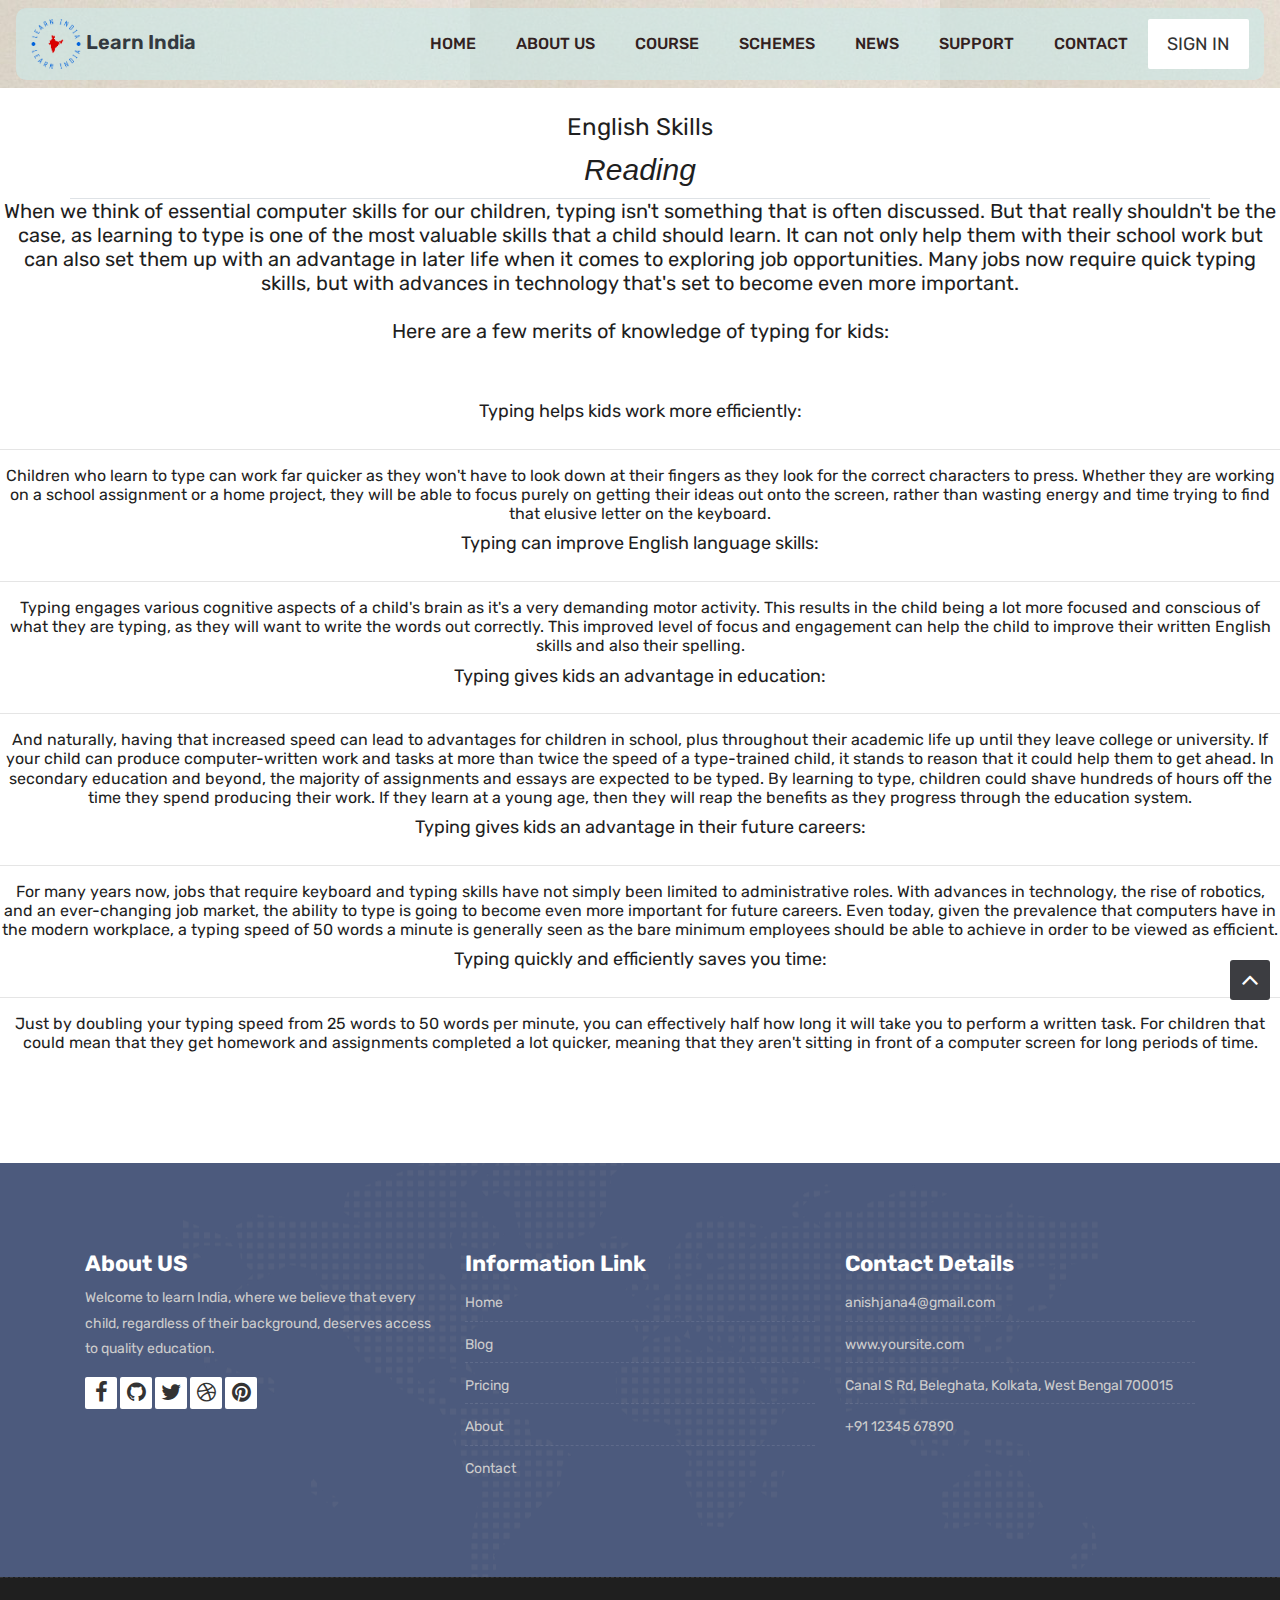
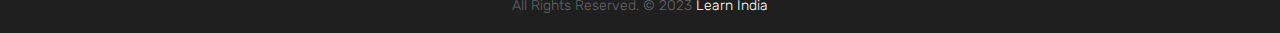
<file: listening.html>
<!DOCTYPE html>
<html lang="en">

    <!-- Basic -->
    <meta charset="utf-8">
    <meta http-equiv="X-UA-Compatible" content="IE=edge">   
   
    <!-- Mobile Metas -->
    <meta name="viewport" content="width=device-width, initial-scale=1">
 
     <!-- Site Metas -->
    <title>Learn India - Support</title>  
    <meta name="keywords" content="">
    <meta name="description" content="">
    <meta name="author" content="">

    <!-- Site Icons -->
    <link rel="shortcut icon" href="images/learn-india-logo.png" type="image/x-icon" />
    <link rel="apple-touch-icon" href="images/learn-india-logo.png">

    <!-- Bootstrap CSS -->
    <link rel="stylesheet" href="css/bootstrap.min.css">
    <!-- Site CSS -->
    <link rel="stylesheet" href="style.css">
    <!-- ALL VERSION CSS -->
    <link rel="stylesheet" href="css/versions.css">
    <!-- Responsive CSS -->
    <link rel="stylesheet" href="css/responsive.css">
    <!-- Custom CSS -->
    <link rel="stylesheet" href="css/custom.css">

    <!-- Modernizer for Portfolio -->
    <script src="js/modernizer.js"></script>








    <link rel="canonical" href="https://support.dribbble.com/hc/en-us">
    <link rel="alternate" hreflang="en" href="https://support.dribbble.com/hc/en-us">
    
      <link rel="stylesheet" href="//static.zdassets.com/hc/assets/application-5dedcabe00a896eb2c214ed2973f0975.css" media="all" id="stylesheet" />
      <link rel="stylesheet" type="text/css" href="//p23.zdassets.com/hc/theming_assets/10229323/360005412573/style.css?digest=17155768911127">
    
      <link rel="icon" type="image/x-icon" href="//theme.zdassets.com/theme_assets/10229323/e9863621c513e777a4004294fafee029ca0bb59a.svg" />
    
        
        
    
      <meta content="width=device-width, initial-scale=1.0" name="viewport" />
    <meta name="description" content="Help Center for Dribbble — where designers gain inspiration, feedback, community, and jobs. Dribbble is your best resource to discover and connect with designers worldwide.">

    <!--[if lt IE 9]>
      <script src="https://oss.maxcdn.com/libs/html5shiv/3.7.0/html5shiv.js"></script>
      <script src="https://oss.maxcdn.com/libs/respond.js/1.4.2/respond.min.js"></script>
    <![endif]-->

</head>
<body class="host_version"> 

	<!-- Modal -->
	<div class="modal fade" id="login" tabindex="-1" role="dialog" aria-labelledby="myModalLabel">
	  <div class="modal-dialog modal-dialog-centered modal-lg" role="document">
		<div class="modal-content">
			<div class="modal-header tit-up">
				<button type="button" class="close" data-dismiss="modal" aria-hidden="true">&times;</button>
				<h4 class="modal-title">Customer Login</h4>
			</div>
			<div class="modal-body customer-box">
				<!-- Nav tabs -->
				<ul class="nav nav-tabs">
					<li><a class="active" href="#Login" data-toggle="tab">Login</a></li>
					<li><a href="#Registration" data-toggle="tab">Registration</a></li>
				</ul>
				<!-- Tab panes -->
				<div class="tab-content">
					<div class="tab-pane active" id="Login">
						<form role="form" class="form-horizontal">
							<div class="form-group">
								<div class="col-sm-12">
									<input class="form-control" id="email1" placeholder="Name" type="text">
								</div>
							</div>
							<div class="form-group">
								<div class="col-sm-12">
									<input class="form-control" id="exampleInputPassword1" placeholder="Email" type="email">
								</div>
							</div>
							<div class="row">
								<div class="col-sm-10">
									<button type="submit" class="btn btn-light btn-radius btn-brd grd1">
										Submit
									</button>
									<a class="for-pwd" href="javascript:;">Forgot your password?</a>
								</div>
							</div>
						</form>
					</div>
					<div class="tab-pane" id="Registration">
						<form role="form" class="form-horizontal">
							<div class="form-group">
								<div class="col-sm-12">
									<input class="form-control" placeholder="Name" type="text">
								</div>
							</div>
							<div class="form-group">
								<div class="col-sm-12">
									<input class="form-control" id="email" placeholder="Email" type="email">
								</div>
							</div>
							<div class="form-group">
								<div class="col-sm-12">
									<input class="form-control" id="mobile" placeholder="Mobile" type="email">
								</div>
							</div>
							<div class="form-group">
								<div class="col-sm-12">
									<input class="form-control" id="password" placeholder="Password" type="password">
								</div>
							</div>
							<div class="row">							
								<div class="col-sm-10">
									<button type="button" class="btn btn-light btn-radius btn-brd grd1">
										Save &amp; Continue
									</button>
									<button type="button" class="btn btn-light btn-radius btn-brd grd1">
										Cancel</button>
								</div>
							</div>
						</form>
					</div>
				</div>
			</div>
		</div>
	  </div>
	</div>

    <!-- LOADER -->
	<div id="preloader">
		<div class="loader-container">
			<div class="progress-br float shadow">
				<div class="progress__item"></div>
			</div>
		</div>
	</div>
	<!-- END LOADER -->	

    <!-- Start header -->
	<header class="top-navbar">
		<nav class="navbar navbar-expand-lg navbar-light" style="background-image: url(images/slider_04.jpg);">
			<div class="container-fluid" style="background-color: rgba(203, 234, 234, 0.605); border-radius: 10px;">
				<a class="navbar-brand" href="index.html">
					<img src="images/learn-india-logo.png" alt="" style="width: 50px;"/>
                    <span class="text-dark" style="font-weight: 600;">Learn India</span>
				</a>
				<button class="navbar-toggler" type="button" data-toggle="collapse" data-target="#navbars-host" aria-controls="navbars-rs-food" aria-expanded="false" aria-label="Toggle navigation">
					<span class="icon-bar"></span>
                    <span class="icon-bar"></span>
                    <span class="icon-bar"></span>
				</button>
				<div class="collapse navbar-collapse" id="navbars-host">
					<ul class="navbar-nav ml-auto" style="font-weight: 400;">
						<li class="nav-item"><a class="nav-link" href="index.html">Home</a></li>
						<li class="nav-item"><a class="nav-link" href="about.html">About Us</a></li>
						<li class="nav-item dropdown">
							<a class="nav-link dropdown-toggle" href="#" id="dropdown-a" data-toggle="dropdown">Course </a>
							<div class="dropdown-menu" aria-labelledby="dropdown-a">
								<a class="dropdown-item" href="course-grid-2.html">Course Grid 2 </a>
								<a class="dropdown-item" href="course-grid-3.html">Course Grid 3 </a>
								<a class="dropdown-item" href="course-grid-4.html">Course Grid 4 </a>
							</div>
						</li>
						<li class="nav-item dropdown">
							<a class="nav-link dropdown-toggle" href="#" id="dropdown-a" data-toggle="dropdown"> Schemes </a>
							<div class="dropdown-menu" aria-labelledby="dropdown-a">
								<a class="dropdown-item" href="loan.html">  Loan </a>
								<a class="dropdown-item" href="scholarship.html"> Scholarship </a>
							</div>
						</li>
						<!-- <li class="nav-item dropdown">
							<a class="nav-link dropdown-toggle" href="#" id="dropdown-a" data-toggle="dropdown"> News </a>
							<div class="dropdown-menu" aria-labelledby="dropdown-a">
								<a class="dropdown-item" href="loan.html"> News 1</a>
								<a class="dropdown-item" href="scholarship.html"> News 2 </a>
							</div>
						</li> -->
            <li class="nav-item"><a class="nav-link" href="News.html">News</a></li>
						<!-- <li class="nav-item"><a class="nav-link" href="teachers.html">Teachers</a></li> -->
						<li class="nav-item"><a class="nav-link" href="Support.html"> Support </a></li>
						<li class="nav-item"><a class="nav-link" href="contact.html">Contact</a></li>
					</ul>
					<ul class="nav navbar-nav navbar-right">
                        <li><a class="hover-btn-new log" href="#" data-toggle="modal" data-target="#login"><span> Sign In </span></a></li>
                    </ul>
				</div>
			</div>
		</nav>
	</header>
	<!-- End header -->
	
	<!-- <div class="all-title-box">
		<div class="container text-center">
			<h1>Blog<span class="m_1">Lorem Ipsum dolroin gravida nibh vel velit.</span></h1>
		</div>
	</div> -->

    <!-- <a class="skip-navigation" tabindex="1" href="#main-content">Skip to main content</a> -->

<!-- <header class="header container">
  <div class="logo">
    <a title="Home" href="/hc/en-us">
      <img src="images/learn-india-logo.png" alt="" style="width: 40px; height: 60px;">
      <span class="text-dark" style="font-weight: 500; font-size: 30px;">Learn India</span>
    </a>
  </div>
</header> -->
<br>


<main role="main">
    
<div class="container hero" style="text-align: center;">
  <h1>English Skills</h1>
  <!-- <p>Search our knowledge base or browse categories below.</p> -->
</div>
<!-- <div class="container"> 
  <div class="search"> 
    <svg xmlns="http://www.w3.org/2000/svg" width="12" height="12" focusable="false" viewBox="0 0 12 12" class="search-icon" aria-hidden="true">
      <circle cx="4.5" cy="4.5" r="4" fill="none" stroke="currentColor"/>
      <path stroke="currentColor" stroke-linecap="round" d="M11 11L7.5 7.5"/>
    </svg>
    <form role="search" class="search" data-search="" data-instant="true" autocomplete="off" action="/hc/en-us/search" accept-charset="UTF-8" method="get"><input name="utf8" type="hidden" value="&#x2713;" autocomplete="off" /><input type="search" name="query" id="query" placeholder="Start your search" autocomplete="off" aria-label="Start your search" /></form>
  </div> 
</div> -->

<section class="category" style="text-align: center;">
    <h2 class="border-bottom container" style="font-size: 30px; font-style: italic; font-weight: 400; font-family:'Gill Sans', 'Gill Sans MT', Calibri, 'Trebuchet MS', sans-serif;">Reading</h2>
 
 

    <h5 style="font-size: 20px;">
        When we think of essential computer skills for our children, typing isn't something that is often 
        discussed. But that really shouldn't be the case, as learning to type is one of the most valuable 
        skills that a child should learn.

        It can not only help them with their school work but can also set them up with an advantage in later 
        life when it comes to exploring job opportunities. Many jobs now require quick typing skills, but 
        with advances in technology that's set to become even more important.
        <br>
        <br>
        Here are a few merits of knowledge of typing for kids:
        <br><br><br>

<h3>Typing helps kids work more efficiently:</h3><hr>
<h4>Children who learn to type can work far quicker as they won't have to look down at their fingers as they look for the correct characters to press. Whether they are working on a school assignment or a home project, they will be able to focus purely on getting their ideas out onto the screen, rather than wasting energy and time trying to find that elusive letter on the keyboard.</h4>

<h3>Typing can improve English language skills: </h3>
<hr>

<h4>Typing engages various cognitive aspects of a child's brain as it's a very demanding motor activity. This results in the child being a lot more focused and conscious of what they are typing, as they will want to write the words out correctly. This improved level of focus and engagement can help the child to improve their written English skills and also their spelling.</h4>

<h3>Typing gives kids an advantage in education:</h3> 
<hr>
<h4>And naturally, having that increased speed can lead to advantages for children in school, plus throughout their academic life up until they leave college or university. If your child can produce computer-written work and tasks at more than twice the speed of a type-trained child, it stands to reason that it could help them to get ahead. In secondary education and beyond, the majority of assignments and essays are expected to be typed. By learning to type, children could shave hundreds of hours off the time they spend producing their work. If they learn at a young age, then they will reap the benefits as they progress through the education system. </h4>


<h3>Typing gives kids an advantage in their future careers: </h3>
<hr>
<h4>For many years now, jobs that require keyboard and typing skills have not simply been limited to administrative roles. With advances in technology, the rise of robotics, and an ever-changing job market, the ability to type is going to become even more important for future careers. Even today, given the prevalence that computers have in the modern workplace, a typing speed of 50 words a minute is generally seen as the bare minimum employees should be able to achieve in order to be viewed as efficient.</h4>

<h3>Typing quickly and efficiently saves you time:</h3> 
<hr>
<h4>Just by doubling your typing speed from 25 words to 50 words per minute, you can effectively half how long it will take you to perform a written task. For children that could mean that they get homework and assignments completed a lot quicker, meaning that they aren't sitting in front of a computer screen for long periods of time.</h4>
<br>
<br>
<br>
<br>


</h5>
</section>

    <footer class="footer">
        <div class="container">
            <div class="row">
                <div class="col-lg-4 col-md-4 col-xs-12">
                    <div class="widget clearfix">
                        <div class="widget-title">
                            <h3>About US</h3>
                        </div>
                        <p>Welcome to learn India, where we believe that every child, regardless of their background, deserves access to quality education.</p>
                        <div class="footer-right">
							<ul class="footer-links-soi">
								<li><a href="#"><i class="fa fa-facebook"></i></a></li>
								<li><a href="#"><i class="fa fa-github"></i></a></li>
								<li><a href="#"><i class="fa fa-twitter"></i></a></li>
								<li><a href="#"><i class="fa fa-dribbble"></i></a></li>
								<li><a href="#"><i class="fa fa-pinterest"></i></a></li>
							</ul><!-- end links -->
						</div>
                    </div><!-- end clearfix -->
                </div><!-- end col -->

				<div class="col-lg-4 col-md-4 col-xs-12">
                    <div class="widget clearfix">
                        <div class="widget-title">
                            <h3>Information Link</h3>
                        </div>
                        <ul class="footer-links">
                            <li><a href="#">Home</a></li>
                            <li><a href="#">Blog</a></li>
                            <li><a href="#">Pricing</a></li>
							<li><a href="#">About</a></li>
							<li><a href="#">Contact</a></li>
                        </ul><!-- end links -->
                    </div><!-- end clearfix -->
                </div><!-- end col -->
				
                <div class="col-lg-4 col-md-4 col-xs-12">
                    <div class="widget clearfix">
                        <div class="widget-title">
                            <h3>Contact Details</h3>
                        </div>

						<ul class="footer-links">
                            <li><a href="mailto:#">anishjana4@gmail.com</a></li>
                            <li><a href="#">www.yoursite.com</a></li>
                            <li> Canal S Rd, Beleghata, Kolkata, West Bengal 700015 </li>
                            <li>+91 12345 67890</li>
                        </ul><!-- end links -->
                    </div><!-- end clearfix -->
                </div><!-- end col -->
				
            </div><!-- end row -->
        </div><!-- end container -->
    </footer><!-- end footer -->

    <div class="copyrights">
        <div class="container">
            <div class="footer-distributed">
                <div class="footer-center">                   
                    <p class="footer-company-name">All Rights Reserved. &copy; 2023 <a href="#">Learn India</a></p>
                </div>
            </div>
        </div><!-- end container -->
    </div><!-- end copyrights -->

    <a href="#" id="scroll-to-top" class="dmtop global-radius"><i class="fa fa-angle-up"></i></a>

    <!-- ALL JS FILES -->
    <script src="js/all.js"></script>
    <!-- ALL PLUGINS -->
    <script src="js/custom.js"></script>

</body>
</html>
</file>
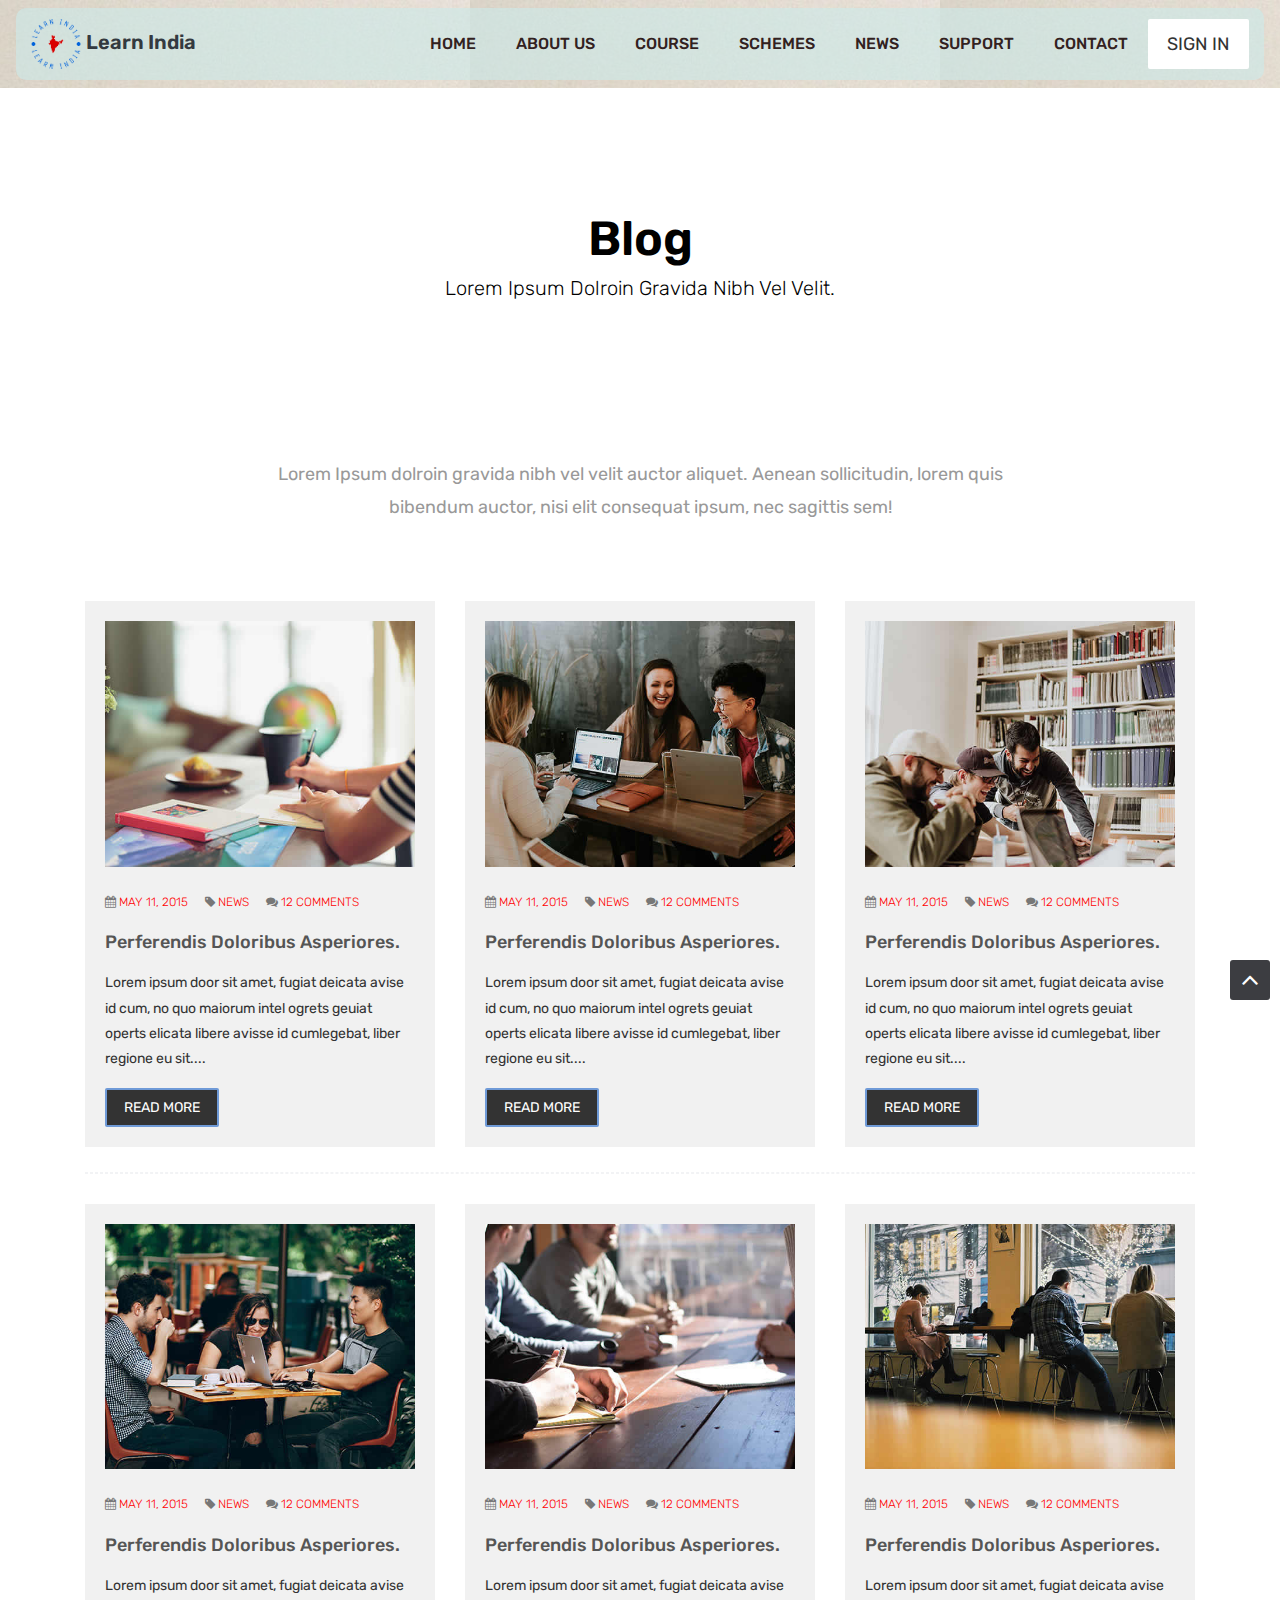
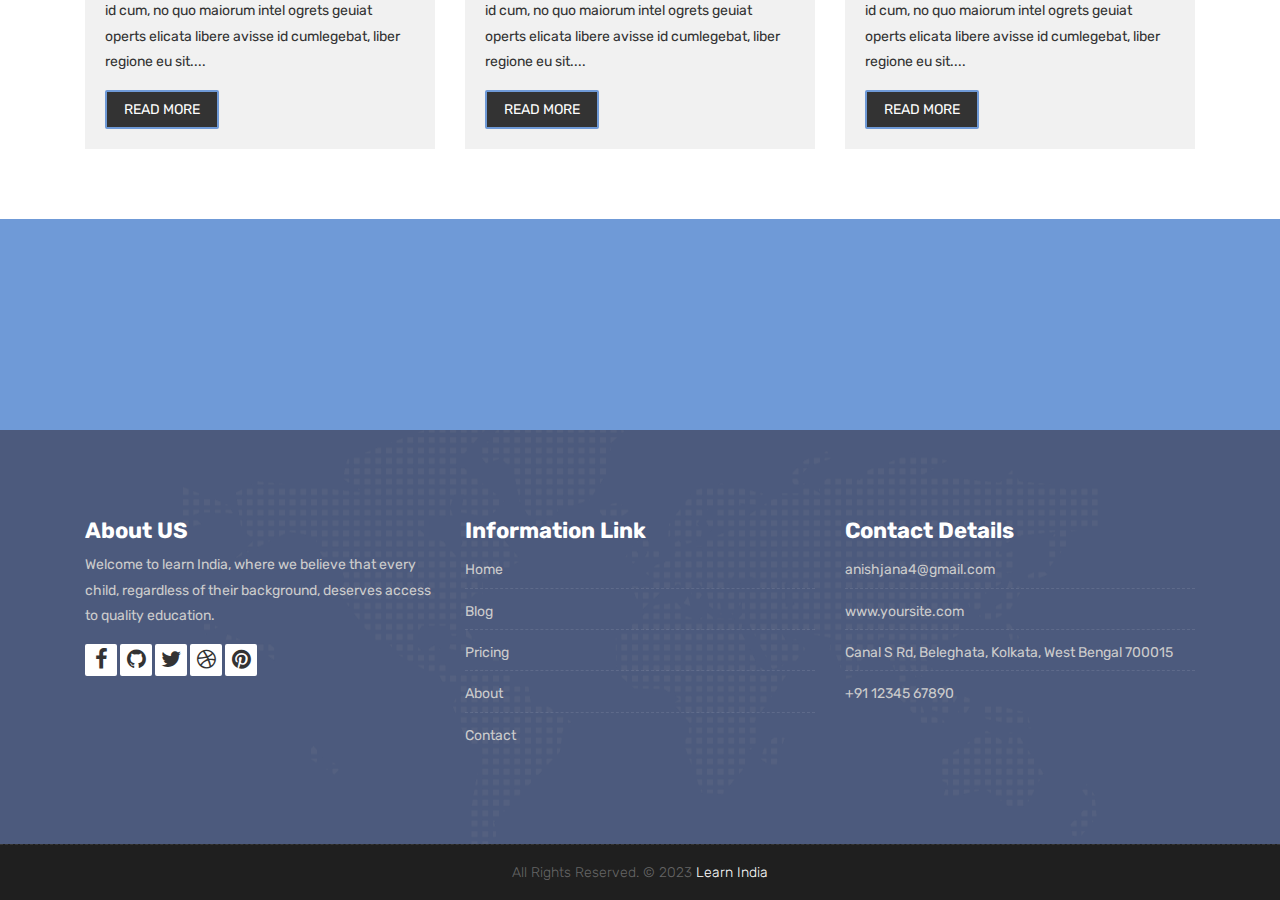
<file: loan.html>
<!DOCTYPE html>
<html lang="en">

    <!-- Basic -->
    <meta charset="utf-8">
    <meta http-equiv="X-UA-Compatible" content="IE=edge">   
   
    <!-- Mobile Metas -->
    <meta name="viewport" content="width=device-width, initial-scale=1">
 
     <!-- Site Metas -->
    <title>Learn India - Loan</title>  
    <meta name="keywords" content="">
    <meta name="description" content="">
    <meta name="author" content="">

    <!-- Site Icons -->
	<link rel="shortcut icon" href="images/learn-india-logo.png" type="image/x-icon" />
    <link rel="apple-touch-icon" href="images/learn-india-logo.png">

    <!-- Bootstrap CSS -->
    <link rel="stylesheet" href="css/bootstrap.min.css">
    <!-- Site CSS -->
    <link rel="stylesheet" href="style.css">
    <!-- ALL VERSION CSS -->
    <link rel="stylesheet" href="css/versions.css">
    <!-- Responsive CSS -->
    <link rel="stylesheet" href="css/responsive.css">
    <!-- Custom CSS -->
    <link rel="stylesheet" href="css/custom.css">

    <!-- Modernizer for Portfolio -->
    <script src="js/modernizer.js"></script>

    <!--[if lt IE 9]>
      <script src="https://oss.maxcdn.com/libs/html5shiv/3.7.0/html5shiv.js"></script>
      <script src="https://oss.maxcdn.com/libs/respond.js/1.4.2/respond.min.js"></script>
    <![endif]-->

</head>
<body class="host_version"> 

	<!-- Modal -->
	<div class="modal fade" id="login" tabindex="-1" role="dialog" aria-labelledby="myModalLabel">
	  <div class="modal-dialog modal-dialog-centered modal-lg" role="document">
		<div class="modal-content">
			<div class="modal-header tit-up">
				<button type="button" class="close" data-dismiss="modal" aria-hidden="true">&times;</button>
				<h4 class="modal-title">Customer Login</h4>
			</div>
			<div class="modal-body customer-box">
				<!-- Nav tabs -->
				<ul class="nav nav-tabs">
					<li><a class="active" href="#Login" data-toggle="tab">Login</a></li>
					<li><a href="#Registration" data-toggle="tab">Registration</a></li>
				</ul>
				<!-- Tab panes -->
				<div class="tab-content">
					<div class="tab-pane active" id="Login">
						<form role="form" class="form-horizontal">
							<div class="form-group">
								<div class="col-sm-12">
									<input class="form-control" id="email1" placeholder="Name" type="text">
								</div>
							</div>
							<div class="form-group">
								<div class="col-sm-12">
									<input class="form-control" id="exampleInputPassword1" placeholder="Email" type="email">
								</div>
							</div>
							<div class="row">
								<div class="col-sm-10">
									<button type="submit" class="btn btn-light btn-radius btn-brd grd1">
										Submit
									</button>
									<a class="for-pwd" href="javascript:;">Forgot your password?</a>
								</div>
							</div>
						</form>
					</div>
					<div class="tab-pane" id="Registration">
						<form role="form" class="form-horizontal">
							<div class="form-group">
								<div class="col-sm-12">
									<input class="form-control" placeholder="Name" type="text">
								</div>
							</div>
							<div class="form-group">
								<div class="col-sm-12">
									<input class="form-control" id="email" placeholder="Email" type="email">
								</div>
							</div>
							<div class="form-group">
								<div class="col-sm-12">
									<input class="form-control" id="mobile" placeholder="Mobile" type="email">
								</div>
							</div>
							<div class="form-group">
								<div class="col-sm-12">
									<input class="form-control" id="password" placeholder="Password" type="password">
								</div>
							</div>
							<div class="row">							
								<div class="col-sm-10">
									<button type="button" class="btn btn-light btn-radius btn-brd grd1">
										Save &amp; Continue
									</button>
									<button type="button" class="btn btn-light btn-radius btn-brd grd1">
										Cancel</button>
								</div>
							</div>
						</form>
					</div>
				</div>
			</div>
		</div>
	  </div>
	</div>

    <!-- LOADER -->
	<div id="preloader">
		<div class="loader-container">
			<div class="progress-br float shadow">
				<div class="progress__item"></div>
			</div>
		</div>
	</div>
	<!-- END LOADER -->	

    <!-- Start header -->
	<header class="top-navbar">
		<nav class="navbar navbar-expand-lg navbar-light" style="background-image: url(images/slider_04.jpg);">
			<div class="container-fluid" style="background-color: rgba(203, 234, 234, 0.605); border-radius: 10px;">
				<a class="navbar-brand" href="index.html">
					<img src="images/learn-india-logo.png" alt="" style="width: 50px;"/>
                    <span class="text-dark" style="font-weight: 600;">Learn India</span>
				</a>
				<button class="navbar-toggler" type="button" data-toggle="collapse" data-target="#navbars-host" aria-controls="navbars-rs-food" aria-expanded="false" aria-label="Toggle navigation">
					<span class="icon-bar"></span>
                    <span class="icon-bar"></span>
                    <span class="icon-bar"></span>
				</button>
				<div class="collapse navbar-collapse" id="navbars-host">
					<ul class="navbar-nav ml-auto" style="font-weight: 400;">
						<li class="nav-item"><a class="nav-link" href="index.html">Home</a></li>
						<li class="nav-item"><a class="nav-link" href="about.html">About Us</a></li>
						<li class="nav-item dropdown">
							<a class="nav-link dropdown-toggle" href="#" id="dropdown-a" data-toggle="dropdown">Course </a>
							<div class="dropdown-menu" aria-labelledby="dropdown-a">
								<a class="dropdown-item" href="course-grid-2.html">Course Grid 2 </a>
								<a class="dropdown-item" href="course-grid-3.html">Course Grid 3 </a>
								<a class="dropdown-item" href="course-grid-4.html">Course Grid 4 </a>
							</div>
						</li>
						<li class="nav-item dropdown">
							<a class="nav-link dropdown-toggle" href="#" id="dropdown-a" data-toggle="dropdown"> Schemes </a>
							<div class="dropdown-menu" aria-labelledby="dropdown-a">
								<a class="dropdown-item" href="loan.html">  Loan </a>
								<a class="dropdown-item" href="scholarship.html"> Scholarship </a>
							</div>
						</li>
						<!-- <li class="nav-item dropdown">
							<a class="nav-link dropdown-toggle" href="#" id="dropdown-a" data-toggle="dropdown"> News </a>
							<div class="dropdown-menu" aria-labelledby="dropdown-a">
								<a class="dropdown-item" href="loan.html"> News 1</a>
								<a class="dropdown-item" href="scholarship.html"> News 2 </a>
							</div>
						</li> -->
						<li class="nav-item"><a class="nav-link" href="News.html">News</a></li>
						<!-- <li class="nav-item"><a class="nav-link" href="teachers.html">Teachers</a></li> -->
						<li class="nav-item"><a class="nav-link" href="Support.html"> Support </a></li>
						<li class="nav-item"><a class="nav-link" href="contact.html">Contact</a></li>
					</ul>
					<ul class="nav navbar-nav navbar-right">
                        <li><a class="hover-btn-new log" href="#" data-toggle="modal" data-target="#login"><span> Sign In </span></a></li>
                    </ul>
				</div>
			</div>
		</nav>
	</header>
	<!-- End header -->
	
	<div class="all-title-box">
		<div class="container text-center">
			<h1>Blog<span class="m_1">Lorem Ipsum dolroin gravida nibh vel velit.</span></h1>
		</div>
	</div>
	
    <div id="overviews" class="section wb">
        <div class="container">
            <div class="section-title row text-center">
                <div class="col-md-8 offset-md-2">
                    <p class="lead">Lorem Ipsum dolroin gravida nibh vel velit auctor aliquet. Aenean sollicitudin, lorem quis bibendum auctor, nisi elit consequat ipsum, nec sagittis sem!</p>
                </div>
            </div><!-- end title -->

            <hr class="invis"> 

            <div class="row"> 
                <div class="col-lg-4 col-md-6 col-12">
                    <div class="blog-item">
						<div class="image-blog">
							<img src="images/blog_1.jpg" alt="" class="img-fluid">
						</div>
						<div class="meta-info-blog">
							<span><i class="fa fa-calendar"></i> <a href="#">May 11, 2015</a> </span>
                            <span><i class="fa fa-tag"></i>  <a href="#">News</a> </span>
                            <span><i class="fa fa-comments"></i> <a href="#">12 Comments</a></span>
						</div>
						<div class="blog-title">
							<h2><a href="#" title="">perferendis doloribus asperiores.</a></h2>
						</div>
						<div class="blog-desc">
							<p>Lorem ipsum door sit amet, fugiat deicata avise id cum, no quo maiorum intel ogrets geuiat operts elicata libere avisse id cumlegebat, liber regione eu sit.... </p>
						</div>
						<div class="blog-button">
							<a class="hover-btn-new orange" href="#"><span>Read More<span></a>
						</div>
					</div>
                </div><!-- end col -->

                <div class="col-lg-4 col-md-6 col-12">
                    <div class="blog-item">
						<div class="image-blog">
							<img src="images/blog_2.jpg" alt="" class="img-fluid">
						</div>
						<div class="meta-info-blog">
							<span><i class="fa fa-calendar"></i> <a href="#">May 11, 2015</a> </span>
                            <span><i class="fa fa-tag"></i>  <a href="#">News</a> </span>
                            <span><i class="fa fa-comments"></i> <a href="#">12 Comments</a></span>
						</div>
						<div class="blog-title">
							<h2><a href="#" title="">perferendis doloribus asperiores.</a></h2>
						</div>
						<div class="blog-desc">
							<p>Lorem ipsum door sit amet, fugiat deicata avise id cum, no quo maiorum intel ogrets geuiat operts elicata libere avisse id cumlegebat, liber regione eu sit.... </p>
						</div>
						<div class="blog-button">
							<a class="hover-btn-new orange" href="#"><span>Read More</span></a>
						</div>
					</div>
                </div><!-- end col -->

                <div class="col-lg-4 col-md-6 col-12">
                    <div class="blog-item">
						<div class="image-blog">
							<img src="images/blog_3.jpg" alt="" class="img-fluid">
						</div>
						<div class="meta-info-blog">
							<span><i class="fa fa-calendar"></i> <a href="#">May 11, 2015</a> </span>
                            <span><i class="fa fa-tag"></i>  <a href="#">News</a> </span>
                            <span><i class="fa fa-comments"></i> <a href="#">12 Comments</a></span>
						</div>
						<div class="blog-title">
							<h2><a href="#" title="">perferendis doloribus asperiores.</a></h2>
						</div>
						<div class="blog-desc">
							<p>Lorem ipsum door sit amet, fugiat deicata avise id cum, no quo maiorum intel ogrets geuiat operts elicata libere avisse id cumlegebat, liber regione eu sit.... </p>
						</div>
						<div class="blog-button">
							<a class="hover-btn-new orange" href="#"><span>Read More</span></a>
						</div>
					</div>
                </div><!-- end col -->
            </div><!-- end row -->

            <hr class="hr3"> 

            <div class="row"> 
                <div class="col-lg-4 col-md-6 col-12">
                   <div class="blog-item">
						<div class="image-blog">
							<img src="images/blog_4.jpg" alt="" class="img-fluid">
						</div>
						<div class="meta-info-blog">
							<span><i class="fa fa-calendar"></i> <a href="#">May 11, 2015</a> </span>
                            <span><i class="fa fa-tag"></i>  <a href="#">News</a> </span>
                            <span><i class="fa fa-comments"></i> <a href="#">12 Comments</a></span>
						</div>
						<div class="blog-title">
							<h2><a href="#" title="">perferendis doloribus asperiores.</a></h2>
						</div>
						<div class="blog-desc">
							<p>Lorem ipsum door sit amet, fugiat deicata avise id cum, no quo maiorum intel ogrets geuiat operts elicata libere avisse id cumlegebat, liber regione eu sit.... </p>
						</div>
						<div class="blog-button">
							<a class="hover-btn-new orange" href="#"><span>Read More</span></a>
						</div>
					</div>
                </div><!-- end col -->

                <div class="col-lg-4 col-md-6 col-12">
                    <div class="blog-item">
						<div class="image-blog">
							<img src="images/blog_5.jpg" alt="" class="img-fluid">
						</div>
						<div class="meta-info-blog">
							<span><i class="fa fa-calendar"></i> <a href="#">May 11, 2015</a> </span>
                            <span><i class="fa fa-tag"></i>  <a href="#">News</a> </span>
                            <span><i class="fa fa-comments"></i> <a href="#">12 Comments</a></span>
						</div>
						<div class="blog-title">
							<h2><a href="#" title="">perferendis doloribus asperiores.</a></h2>
						</div>
						<div class="blog-desc">
							<p>Lorem ipsum door sit amet, fugiat deicata avise id cum, no quo maiorum intel ogrets geuiat operts elicata libere avisse id cumlegebat, liber regione eu sit.... </p>
						</div>
						<div class="blog-button">
							<a class="hover-btn-new orange" href="#"><span>Read More</span></a>
						</div>
					</div>
                </div><!-- end col -->

                <div class="col-lg-4 col-md-6 col-12">
                    <div class="blog-item">
						<div class="image-blog">
							<img src="images/blog_6.jpg" alt="" class="img-fluid">
						</div>
						<div class="meta-info-blog">
							<span><i class="fa fa-calendar"></i> <a href="#">May 11, 2015</a> </span>
                            <span><i class="fa fa-tag"></i>  <a href="#">News</a> </span>
                            <span><i class="fa fa-comments"></i> <a href="#">12 Comments</a></span>
						</div>
						<div class="blog-title">
							<h2><a href="#" title="">perferendis doloribus asperiores.</a></h2>
						</div>
						<div class="blog-desc">
							<p>Lorem ipsum door sit amet, fugiat deicata avise id cum, no quo maiorum intel ogrets geuiat operts elicata libere avisse id cumlegebat, liber regione eu sit.... </p>
						</div>
						<div class="blog-button">
							<a class="hover-btn-new orange" href="#"><span>Read More</span></a>
						</div>
					</div>
                </div><!-- end col -->
            </div><!-- end row -->
        </div><!-- end container -->
    </div><!-- end section -->

    <div class="parallax section dbcolor">
        <div class="container">
            <div class="row logos">
                <div class="col-md-2 col-sm-2 col-xs-6 wow fadeInUp">
                    <a href="#"><img src="images/logo_01.png" alt="" class="img-repsonsive"></a>
                </div>
                <div class="col-md-2 col-sm-2 col-xs-6 wow fadeInUp">
                    <a href="#"><img src="images/logo_02.png" alt="" class="img-repsonsive"></a>
                </div>
                <div class="col-md-2 col-sm-2 col-xs-6 wow fadeInUp">
                    <a href="#"><img src="images/logo_03.png" alt="" class="img-repsonsive"></a>
                </div>
                <div class="col-md-2 col-sm-2 col-xs-6 wow fadeInUp">
                    <a href="#"><img src="images/logo_04.png" alt="" class="img-repsonsive"></a>
                </div>
                <div class="col-md-2 col-sm-2 col-xs-6 wow fadeInUp">
                    <a href="#"><img src="images/logo_05.png" alt="" class="img-repsonsive"></a>
                </div>
                <div class="col-md-2 col-sm-2 col-xs-6 wow fadeInUp">
                    <a href="#"><img src="images/logo_06.png" alt="" class="img-repsonsive"></a>
                </div>
            </div><!-- end row -->
        </div><!-- end container -->
    </div><!-- end section -->

    <footer class="footer">
        <div class="container">
            <div class="row">
                <div class="col-lg-4 col-md-4 col-xs-12">
                    <div class="widget clearfix">
                        <div class="widget-title">
                            <h3>About US</h3>
                        </div>
                        <p>Welcome to learn India, where we believe that every child, regardless of their background, deserves access to quality education.</p>
                        <div class="footer-right">
							<ul class="footer-links-soi">
								<li><a href="#"><i class="fa fa-facebook"></i></a></li>
								<li><a href="#"><i class="fa fa-github"></i></a></li>
								<li><a href="#"><i class="fa fa-twitter"></i></a></li>
								<li><a href="#"><i class="fa fa-dribbble"></i></a></li>
								<li><a href="#"><i class="fa fa-pinterest"></i></a></li>
							</ul><!-- end links -->
						</div>
                    </div><!-- end clearfix -->
                </div><!-- end col -->

				<div class="col-lg-4 col-md-4 col-xs-12">
                    <div class="widget clearfix">
                        <div class="widget-title">
                            <h3>Information Link</h3>
                        </div>
                        <ul class="footer-links">
                            <li><a href="#">Home</a></li>
                            <li><a href="#">Blog</a></li>
                            <li><a href="#">Pricing</a></li>
							<li><a href="#">About</a></li>
							<li><a href="#">Contact</a></li>
                        </ul><!-- end links -->
                    </div><!-- end clearfix -->
                </div><!-- end col -->
				
                <div class="col-lg-4 col-md-4 col-xs-12">
                    <div class="widget clearfix">
                        <div class="widget-title">
                            <h3>Contact Details</h3>
                        </div>

						<ul class="footer-links">
                            <li><a href="mailto:#">anishjana4@gmail.com</a></li>
                            <li><a href="#">www.yoursite.com</a></li>
                            <li> Canal S Rd, Beleghata, Kolkata, West Bengal 700015 </li>
                            <li>+91 12345 67890</li>
                        </ul><!-- end links -->
                    </div><!-- end clearfix -->
                </div><!-- end col -->
				
            </div><!-- end row -->
        </div><!-- end container -->
    </footer><!-- end footer -->

    <div class="copyrights">
        <div class="container">
            <div class="footer-distributed">
                <div class="footer-center">                   
                    <p class="footer-company-name">All Rights Reserved. &copy; 2023 <a href="#">Learn India</a></p>
                </div>
            </div>
        </div><!-- end container -->
    </div><!-- end copyrights -->

    <a href="#" id="scroll-to-top" class="dmtop global-radius"><i class="fa fa-angle-up"></i></a>

    <!-- ALL JS FILES -->
    <script src="js/all.js"></script>
    <!-- ALL PLUGINS -->
    <script src="js/custom.js"></script>

</body>
</html>
</file>
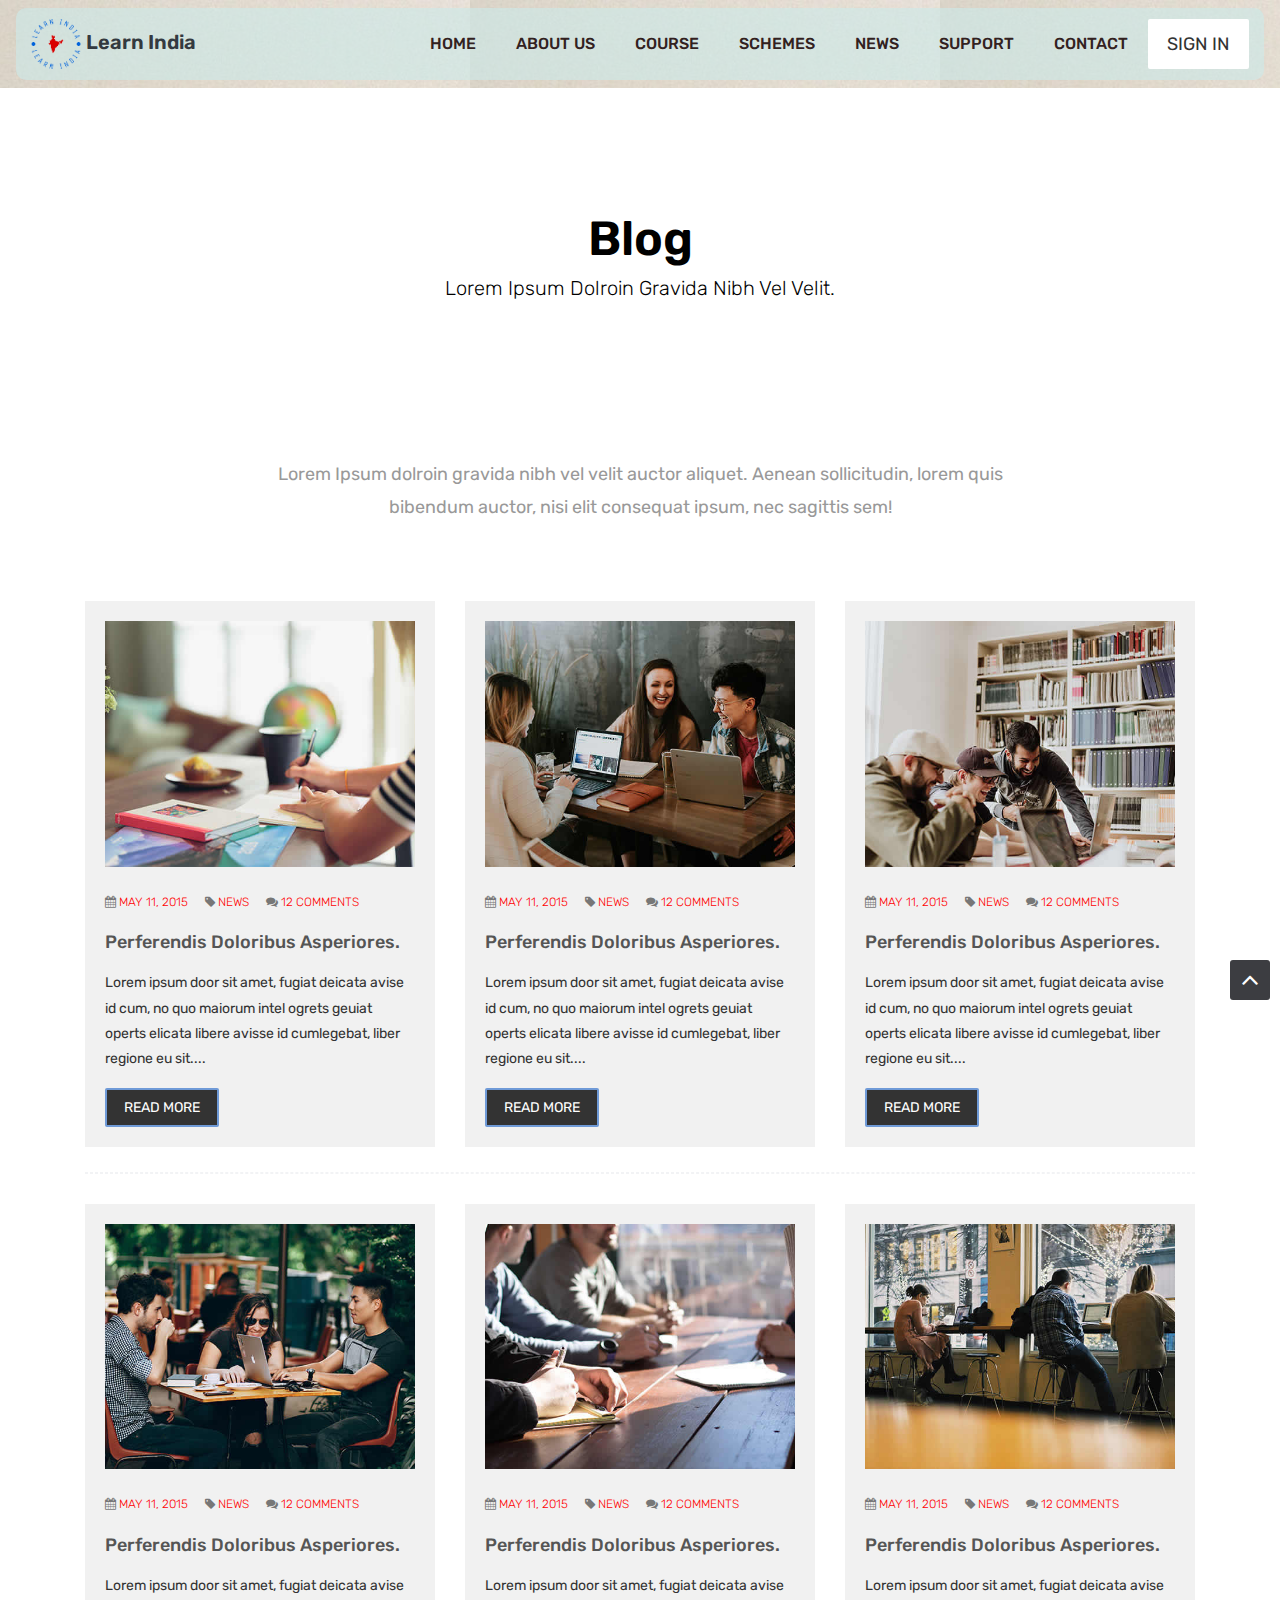
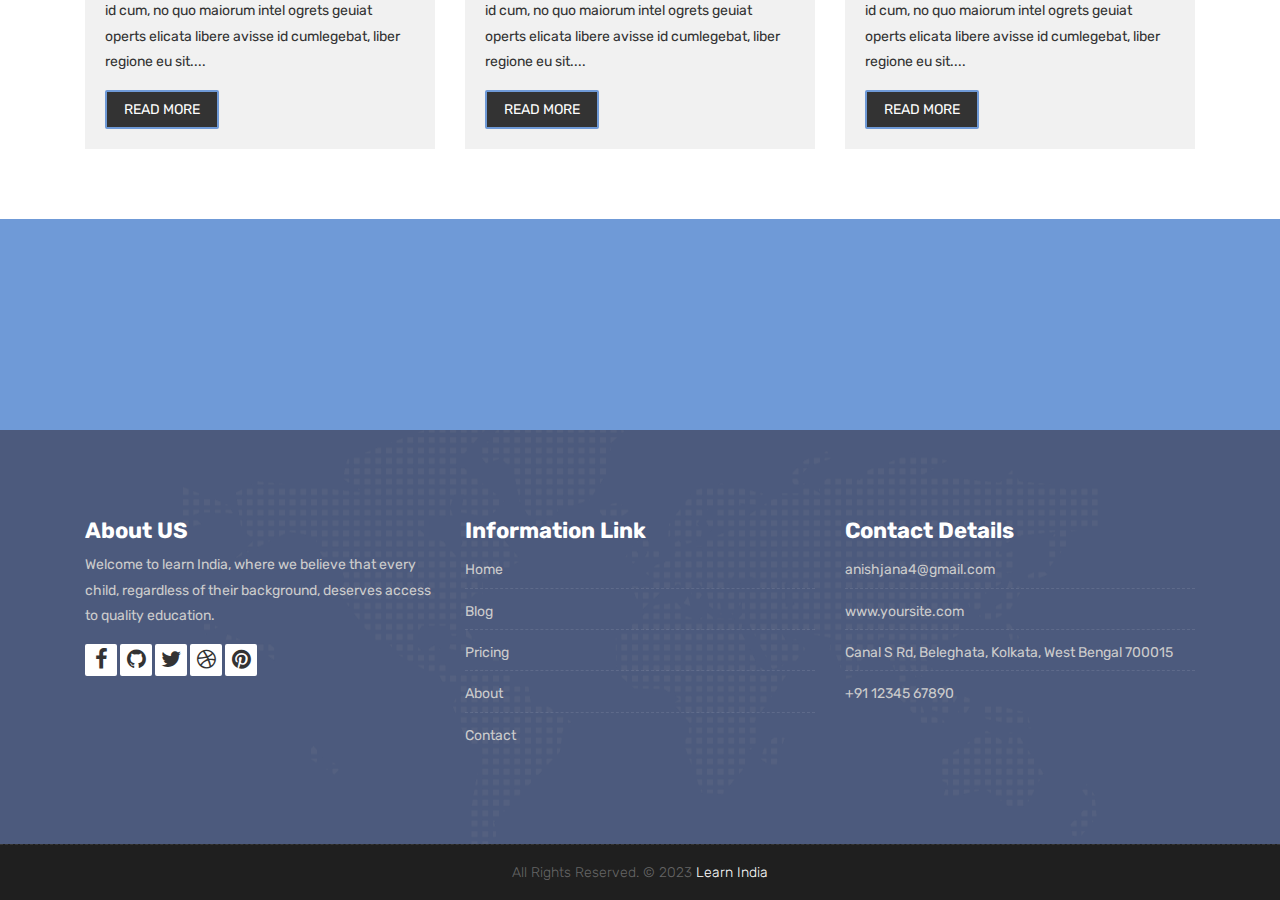
<file: News.html>
<!DOCTYPE html>
<html lang="en">

    <!-- Basic -->
    <meta charset="utf-8">
    <meta http-equiv="X-UA-Compatible" content="IE=edge">   
   
    <!-- Mobile Metas -->
    <meta name="viewport" content="width=device-width, initial-scale=1">
 
     <!-- Site Metas -->
    <title>Learn India - News</title>  
    <meta name="keywords" content="">
    <meta name="description" content="">
    <meta name="author" content="">

    <!-- Site Icons -->
	<link rel="shortcut icon" href="images/learn-india-logo.png" type="image/x-icon" />
    <link rel="apple-touch-icon" href="images/learn-india-logo.png">

    <!-- Bootstrap CSS -->
    <link rel="stylesheet" href="css/bootstrap.min.css">
    <!-- Site CSS -->
    <link rel="stylesheet" href="style.css">
    <!-- ALL VERSION CSS -->
    <link rel="stylesheet" href="css/versions.css">
    <!-- Responsive CSS -->
    <link rel="stylesheet" href="css/responsive.css">
    <!-- Custom CSS -->
    <link rel="stylesheet" href="css/custom.css">

    <!-- Modernizer for Portfolio -->
    <script src="js/modernizer.js"></script>

    <!--[if lt IE 9]>
      <script src="https://oss.maxcdn.com/libs/html5shiv/3.7.0/html5shiv.js"></script>
      <script src="https://oss.maxcdn.com/libs/respond.js/1.4.2/respond.min.js"></script>
    <![endif]-->

</head>
<body class="host_version"> 

	<!-- Modal -->
	<div class="modal fade" id="login" tabindex="-1" role="dialog" aria-labelledby="myModalLabel">
	  <div class="modal-dialog modal-dialog-centered modal-lg" role="document">
		<div class="modal-content">
			<div class="modal-header tit-up">
				<button type="button" class="close" data-dismiss="modal" aria-hidden="true">&times;</button>
				<h4 class="modal-title">Customer Login</h4>
			</div>
			<div class="modal-body customer-box">
				<!-- Nav tabs -->
				<ul class="nav nav-tabs">
					<li><a class="active" href="#Login" data-toggle="tab">Login</a></li>
					<li><a href="#Registration" data-toggle="tab">Registration</a></li>
				</ul>
				<!-- Tab panes -->
				<div class="tab-content">
					<div class="tab-pane active" id="Login">
						<form role="form" class="form-horizontal">
							<div class="form-group">
								<div class="col-sm-12">
									<input class="form-control" id="email1" placeholder="Name" type="text">
								</div>
							</div>
							<div class="form-group">
								<div class="col-sm-12">
									<input class="form-control" id="exampleInputPassword1" placeholder="Email" type="email">
								</div>
							</div>
							<div class="row">
								<div class="col-sm-10">
									<button type="submit" class="btn btn-light btn-radius btn-brd grd1">
										Submit
									</button>
									<a class="for-pwd" href="javascript:;">Forgot your password?</a>
								</div>
							</div>
						</form>
					</div>
					<div class="tab-pane" id="Registration">
						<form role="form" class="form-horizontal">
							<div class="form-group">
								<div class="col-sm-12">
									<input class="form-control" placeholder="Name" type="text">
								</div>
							</div>
							<div class="form-group">
								<div class="col-sm-12">
									<input class="form-control" id="email" placeholder="Email" type="email">
								</div>
							</div>
							<div class="form-group">
								<div class="col-sm-12">
									<input class="form-control" id="mobile" placeholder="Mobile" type="email">
								</div>
							</div>
							<div class="form-group">
								<div class="col-sm-12">
									<input class="form-control" id="password" placeholder="Password" type="password">
								</div>
							</div>
							<div class="row">							
								<div class="col-sm-10">
									<button type="button" class="btn btn-light btn-radius btn-brd grd1">
										Save &amp; Continue
									</button>
									<button type="button" class="btn btn-light btn-radius btn-brd grd1">
										Cancel</button>
								</div>
							</div>
						</form>
					</div>
				</div>
			</div>
		</div>
	  </div>
	</div>

    <!-- LOADER -->
	<div id="preloader">
		<div class="loader-container">
			<div class="progress-br float shadow">
				<div class="progress__item"></div>
			</div>
		</div>
	</div>
	<!-- END LOADER -->	

    <!-- Start header -->
	<header class="top-navbar">
		<nav class="navbar navbar-expand-lg navbar-light" style="background-image: url(images/slider_04.jpg);">
			<div class="container-fluid" style="background-color: rgba(203, 234, 234, 0.605); border-radius: 10px;">
				<a class="navbar-brand" href="index.html">
					<img src="images/learn-india-logo.png" alt="" style="width: 50px;"/>
                    <span class="text-dark" style="font-weight: 600;">Learn India</span>
				</a>
				<button class="navbar-toggler" type="button" data-toggle="collapse" data-target="#navbars-host" aria-controls="navbars-rs-food" aria-expanded="false" aria-label="Toggle navigation">
					<span class="icon-bar"></span>
                    <span class="icon-bar"></span>
                    <span class="icon-bar"></span>
				</button>
				<div class="collapse navbar-collapse" id="navbars-host">
					<ul class="navbar-nav ml-auto" style="font-weight: 400;">
						<li class="nav-item"><a class="nav-link" href="index.html">Home</a></li>
						<li class="nav-item"><a class="nav-link" href="about.html">About Us</a></li>
						<li class="nav-item dropdown">
							<a class="nav-link dropdown-toggle" href="#" id="dropdown-a" data-toggle="dropdown">Course </a>
							<div class="dropdown-menu" aria-labelledby="dropdown-a">
								<a class="dropdown-item" href="course-grid-2.html">Course Grid 2 </a>
								<a class="dropdown-item" href="course-grid-3.html">Course Grid 3 </a>
								<a class="dropdown-item" href="course-grid-4.html">Course Grid 4 </a>
							</div>
						</li>
						<li class="nav-item dropdown">
							<a class="nav-link dropdown-toggle" href="#" id="dropdown-a" data-toggle="dropdown"> Schemes </a>
							<div class="dropdown-menu" aria-labelledby="dropdown-a">
								<a class="dropdown-item" href="loan.html">  Loan </a>
								<a class="dropdown-item" href="scholarship.html"> Scholarship </a>
							</div>
						</li>
						<li class="nav-item"><a class="nav-link" href="News.html">News</a></li>
						<!-- <li class="nav-item"><a class="nav-link" href="teachers.html">Teachers</a></li> -->
						<li class="nav-item"><a class="nav-link" href="Support.html"> Support </a></li>
						<li class="nav-item"><a class="nav-link" href="contact.html">Contact</a></li>
					</ul>
					<ul class="nav navbar-nav navbar-right">
                        <li><a class="hover-btn-new log" href="#" data-toggle="modal" data-target="#login"><span> Sign In </span></a></li>
                    </ul>
				</div>
			</div>
		</nav>
	</header>
	<!-- End header -->
	
	<div class="all-title-box">
		<div class="container text-center">
			<h1>Blog<span class="m_1">Lorem Ipsum dolroin gravida nibh vel velit.</span></h1>
		</div>
	</div>
	
    <div id="overviews" class="section wb">
        <div class="container">
            <div class="section-title row text-center">
                <div class="col-md-8 offset-md-2">
                    <p class="lead">Lorem Ipsum dolroin gravida nibh vel velit auctor aliquet. Aenean sollicitudin, lorem quis bibendum auctor, nisi elit consequat ipsum, nec sagittis sem!</p>
                </div>
            </div><!-- end title -->

            <hr class="invis"> 

            <div class="row"> 
                <div class="col-lg-4 col-md-6 col-12">
                    <div class="blog-item">
						<div class="image-blog">
							<img src="images/blog_1.jpg" alt="" class="img-fluid">
						</div>
						<div class="meta-info-blog">
							<span><i class="fa fa-calendar"></i> <a href="#">May 11, 2015</a> </span>
                            <span><i class="fa fa-tag"></i>  <a href="#">News</a> </span>
                            <span><i class="fa fa-comments"></i> <a href="#">12 Comments</a></span>
						</div>
						<div class="blog-title">
							<h2><a href="#" title="">perferendis doloribus asperiores.</a></h2>
						</div>
						<div class="blog-desc">
							<p>Lorem ipsum door sit amet, fugiat deicata avise id cum, no quo maiorum intel ogrets geuiat operts elicata libere avisse id cumlegebat, liber regione eu sit.... </p>
						</div>
						<div class="blog-button">
							<a class="hover-btn-new orange" href="#"><span>Read More<span></a>
						</div>
					</div>
                </div><!-- end col -->

                <div class="col-lg-4 col-md-6 col-12">
                    <div class="blog-item">
						<div class="image-blog">
							<img src="images/blog_2.jpg" alt="" class="img-fluid">
						</div>
						<div class="meta-info-blog">
							<span><i class="fa fa-calendar"></i> <a href="#">May 11, 2015</a> </span>
                            <span><i class="fa fa-tag"></i>  <a href="#">News</a> </span>
                            <span><i class="fa fa-comments"></i> <a href="#">12 Comments</a></span>
						</div>
						<div class="blog-title">
							<h2><a href="#" title="">perferendis doloribus asperiores.</a></h2>
						</div>
						<div class="blog-desc">
							<p>Lorem ipsum door sit amet, fugiat deicata avise id cum, no quo maiorum intel ogrets geuiat operts elicata libere avisse id cumlegebat, liber regione eu sit.... </p>
						</div>
						<div class="blog-button">
							<a class="hover-btn-new orange" href="#"><span>Read More</span></a>
						</div>
					</div>
                </div><!-- end col -->

                <div class="col-lg-4 col-md-6 col-12">
                    <div class="blog-item">
						<div class="image-blog">
							<img src="images/blog_3.jpg" alt="" class="img-fluid">
						</div>
						<div class="meta-info-blog">
							<span><i class="fa fa-calendar"></i> <a href="#">May 11, 2015</a> </span>
                            <span><i class="fa fa-tag"></i>  <a href="#">News</a> </span>
                            <span><i class="fa fa-comments"></i> <a href="#">12 Comments</a></span>
						</div>
						<div class="blog-title">
							<h2><a href="#" title="">perferendis doloribus asperiores.</a></h2>
						</div>
						<div class="blog-desc">
							<p>Lorem ipsum door sit amet, fugiat deicata avise id cum, no quo maiorum intel ogrets geuiat operts elicata libere avisse id cumlegebat, liber regione eu sit.... </p>
						</div>
						<div class="blog-button">
							<a class="hover-btn-new orange" href="#"><span>Read More</span></a>
						</div>
					</div>
                </div><!-- end col -->
            </div><!-- end row -->

            <hr class="hr3"> 

            <div class="row"> 
                <div class="col-lg-4 col-md-6 col-12">
                   <div class="blog-item">
						<div class="image-blog">
							<img src="images/blog_4.jpg" alt="" class="img-fluid">
						</div>
						<div class="meta-info-blog">
							<span><i class="fa fa-calendar"></i> <a href="#">May 11, 2015</a> </span>
                            <span><i class="fa fa-tag"></i>  <a href="#">News</a> </span>
                            <span><i class="fa fa-comments"></i> <a href="#">12 Comments</a></span>
						</div>
						<div class="blog-title">
							<h2><a href="#" title="">perferendis doloribus asperiores.</a></h2>
						</div>
						<div class="blog-desc">
							<p>Lorem ipsum door sit amet, fugiat deicata avise id cum, no quo maiorum intel ogrets geuiat operts elicata libere avisse id cumlegebat, liber regione eu sit.... </p>
						</div>
						<div class="blog-button">
							<a class="hover-btn-new orange" href="#"><span>Read More</span></a>
						</div>
					</div>
                </div><!-- end col -->

                <div class="col-lg-4 col-md-6 col-12">
                    <div class="blog-item">
						<div class="image-blog">
							<img src="images/blog_5.jpg" alt="" class="img-fluid">
						</div>
						<div class="meta-info-blog">
							<span><i class="fa fa-calendar"></i> <a href="#">May 11, 2015</a> </span>
                            <span><i class="fa fa-tag"></i>  <a href="#">News</a> </span>
                            <span><i class="fa fa-comments"></i> <a href="#">12 Comments</a></span>
						</div>
						<div class="blog-title">
							<h2><a href="#" title="">perferendis doloribus asperiores.</a></h2>
						</div>
						<div class="blog-desc">
							<p>Lorem ipsum door sit amet, fugiat deicata avise id cum, no quo maiorum intel ogrets geuiat operts elicata libere avisse id cumlegebat, liber regione eu sit.... </p>
						</div>
						<div class="blog-button">
							<a class="hover-btn-new orange" href="#"><span>Read More</span></a>
						</div>
					</div>
                </div><!-- end col -->

                <div class="col-lg-4 col-md-6 col-12">
                    <div class="blog-item">
						<div class="image-blog">
							<img src="images/blog_6.jpg" alt="" class="img-fluid">
						</div>
						<div class="meta-info-blog">
							<span><i class="fa fa-calendar"></i> <a href="#">May 11, 2015</a> </span>
                            <span><i class="fa fa-tag"></i>  <a href="#">News</a> </span>
                            <span><i class="fa fa-comments"></i> <a href="#">12 Comments</a></span>
						</div>
						<div class="blog-title">
							<h2><a href="#" title="">perferendis doloribus asperiores.</a></h2>
						</div>
						<div class="blog-desc">
							<p>Lorem ipsum door sit amet, fugiat deicata avise id cum, no quo maiorum intel ogrets geuiat operts elicata libere avisse id cumlegebat, liber regione eu sit.... </p>
						</div>
						<div class="blog-button">
							<a class="hover-btn-new orange" href="#"><span>Read More</span></a>
						</div>
					</div>
                </div><!-- end col -->
            </div><!-- end row -->
        </div><!-- end container -->
    </div><!-- end section -->

    <div class="parallax section dbcolor">
        <div class="container">
            <div class="row logos">
                <div class="col-md-2 col-sm-2 col-xs-6 wow fadeInUp">
                    <a href="#"><img src="images/logo_01.png" alt="" class="img-repsonsive"></a>
                </div>
                <div class="col-md-2 col-sm-2 col-xs-6 wow fadeInUp">
                    <a href="#"><img src="images/logo_02.png" alt="" class="img-repsonsive"></a>
                </div>
                <div class="col-md-2 col-sm-2 col-xs-6 wow fadeInUp">
                    <a href="#"><img src="images/logo_03.png" alt="" class="img-repsonsive"></a>
                </div>
                <div class="col-md-2 col-sm-2 col-xs-6 wow fadeInUp">
                    <a href="#"><img src="images/logo_04.png" alt="" class="img-repsonsive"></a>
                </div>
                <div class="col-md-2 col-sm-2 col-xs-6 wow fadeInUp">
                    <a href="#"><img src="images/logo_05.png" alt="" class="img-repsonsive"></a>
                </div>
                <div class="col-md-2 col-sm-2 col-xs-6 wow fadeInUp">
                    <a href="#"><img src="images/logo_06.png" alt="" class="img-repsonsive"></a>
                </div>
            </div><!-- end row -->
        </div><!-- end container -->
    </div><!-- end section -->

    <footer class="footer">
        <div class="container">
            <div class="row">
                <div class="col-lg-4 col-md-4 col-xs-12">
                    <div class="widget clearfix">
                        <div class="widget-title">
                            <h3>About US</h3>
                        </div>
                        <p>Welcome to learn India, where we believe that every child, regardless of their background, deserves access to quality education.</p>
                        <div class="footer-right">
							<ul class="footer-links-soi">
								<li><a href="#"><i class="fa fa-facebook"></i></a></li>
								<li><a href="#"><i class="fa fa-github"></i></a></li>
								<li><a href="#"><i class="fa fa-twitter"></i></a></li>
								<li><a href="#"><i class="fa fa-dribbble"></i></a></li>
								<li><a href="#"><i class="fa fa-pinterest"></i></a></li>
							</ul><!-- end links -->
						</div>
                    </div><!-- end clearfix -->
                </div><!-- end col -->

				<div class="col-lg-4 col-md-4 col-xs-12">
                    <div class="widget clearfix">
                        <div class="widget-title">
                            <h3>Information Link</h3>
                        </div>
                        <ul class="footer-links">
                            <li><a href="#">Home</a></li>
                            <li><a href="#">Blog</a></li>
                            <li><a href="#">Pricing</a></li>
							<li><a href="#">About</a></li>
							<li><a href="#">Contact</a></li>
                        </ul><!-- end links -->
                    </div><!-- end clearfix -->
                </div><!-- end col -->
				
                <div class="col-lg-4 col-md-4 col-xs-12">
                    <div class="widget clearfix">
                        <div class="widget-title">
                            <h3>Contact Details</h3>
                        </div>

						<ul class="footer-links">
                            <li><a href="mailto:#">anishjana4@gmail.com</a></li>
                            <li><a href="#">www.yoursite.com</a></li>
                            <li> Canal S Rd, Beleghata, Kolkata, West Bengal 700015 </li>
                            <li>+91 12345 67890</li>
                        </ul><!-- end links -->
                    </div><!-- end clearfix -->
                </div><!-- end col -->
				
            </div><!-- end row -->
        </div><!-- end container -->
    </footer><!-- end footer -->

    <div class="copyrights">
        <div class="container">
            <div class="footer-distributed">
                <div class="footer-center">                   
                    <p class="footer-company-name">All Rights Reserved. &copy; 2023 <a href="#">Learn India</a></p>
                </div>
            </div>
        </div><!-- end container -->
    </div><!-- end copyrights -->

    <a href="#" id="scroll-to-top" class="dmtop global-radius"><i class="fa fa-angle-up"></i></a>

    <!-- ALL JS FILES -->
    <script src="js/all.js"></script>
    <!-- ALL PLUGINS -->
    <script src="js/custom.js"></script>

</body>
</html>
</file>
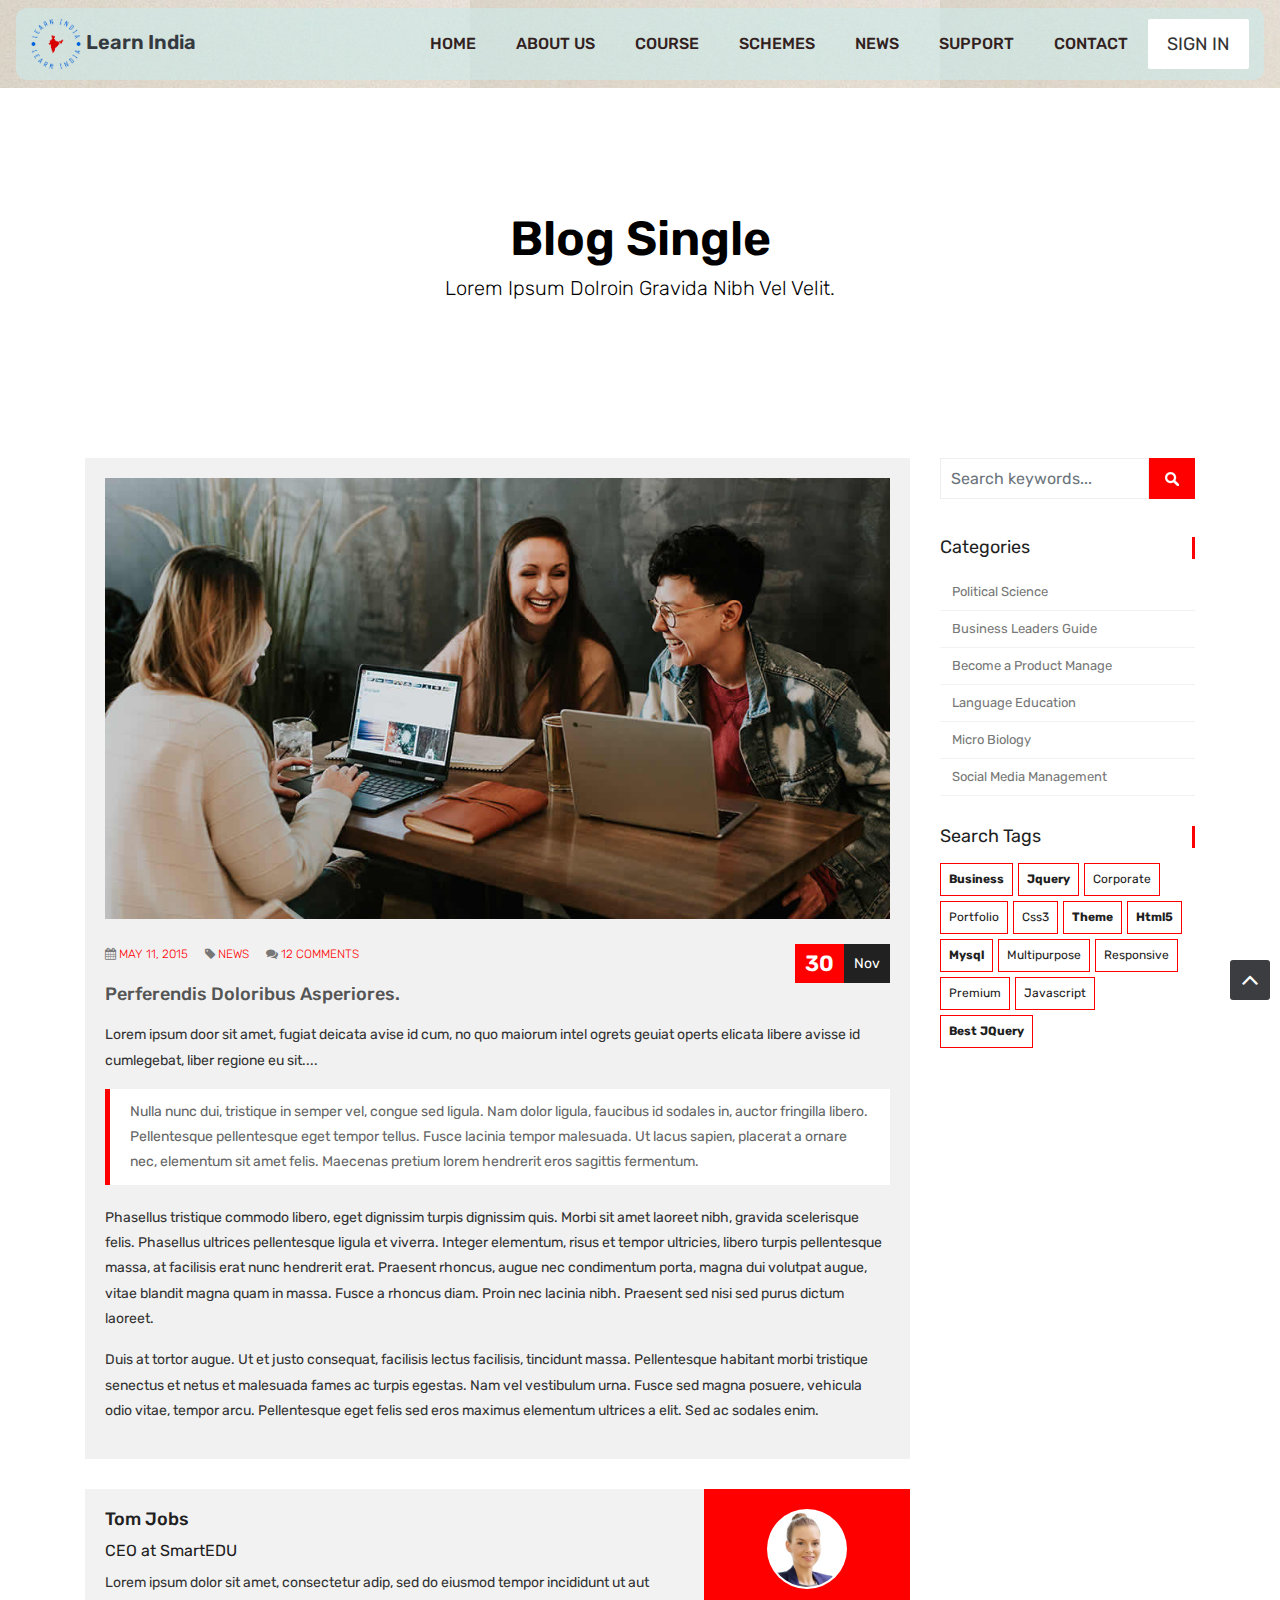
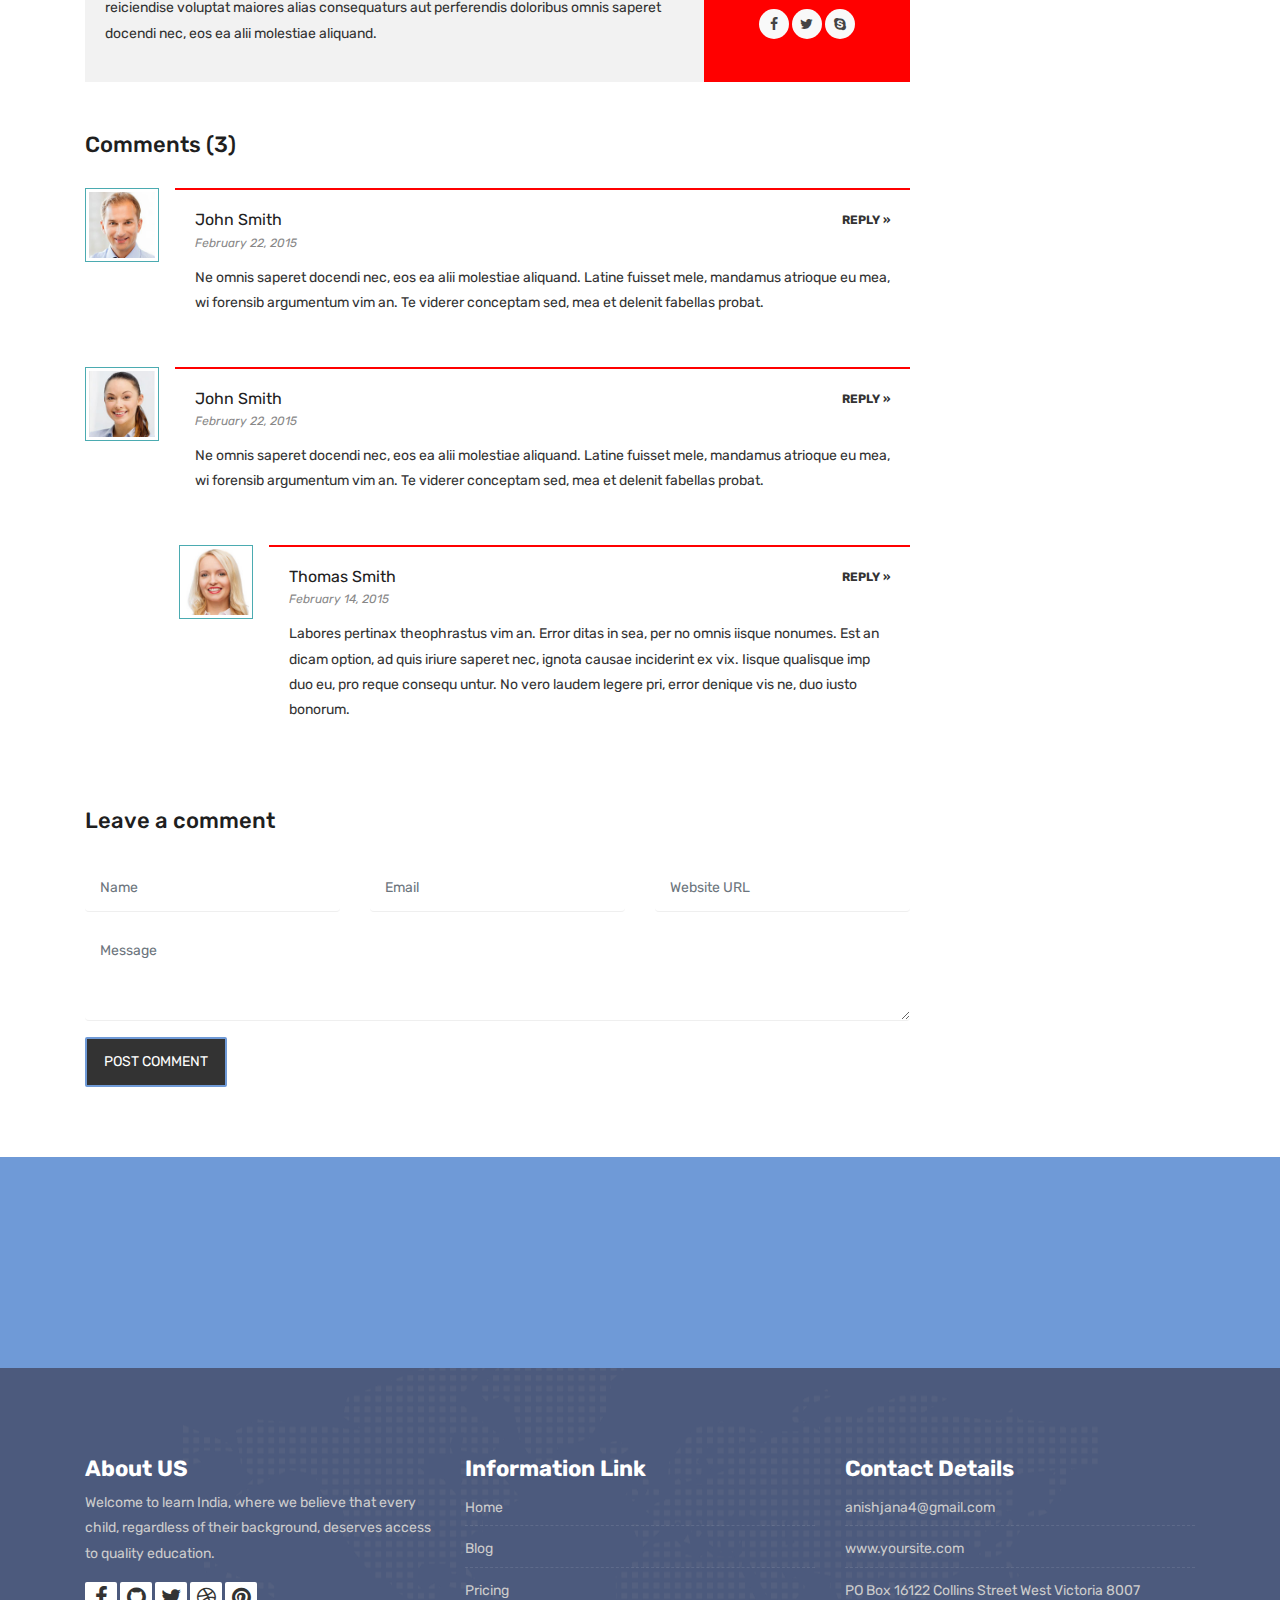
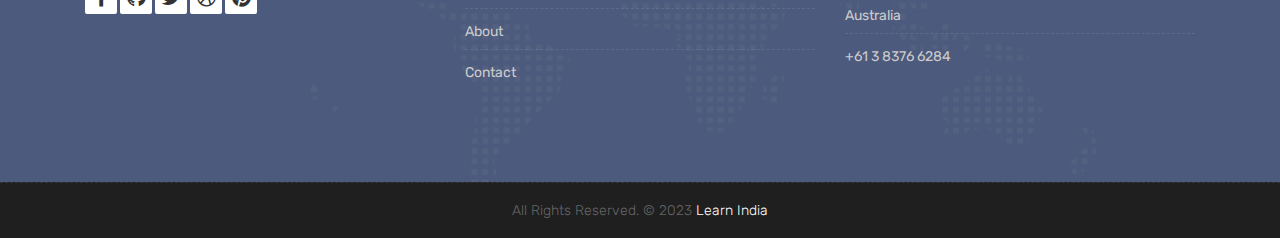
<file: scholarship.html>
<!DOCTYPE html>
<html lang="en">

    <!-- Basic -->
    <meta charset="utf-8">
    <meta http-equiv="X-UA-Compatible" content="IE=edge">   
   
    <!-- Mobile Metas -->
    <meta name="viewport" content="width=device-width, initial-scale=1">
 
     <!-- Site Metas -->
    <title>Learn India - Scholarship</title>  
    <meta name="keywords" content="">
    <meta name="description" content="">
    <meta name="author" content="">

    <!-- Site Icons -->
	<link rel="shortcut icon" href="images/learn-india-logo.png" type="image/x-icon" />
    <link rel="apple-touch-icon" href="images/learn-india-logo.png">

    <!-- Bootstrap CSS -->
    <link rel="stylesheet" href="css/bootstrap.min.css">
    <!-- Site CSS -->
    <link rel="stylesheet" href="style.css">
    <!-- ALL VERSION CSS -->
    <link rel="stylesheet" href="css/versions.css">
    <!-- Responsive CSS -->
    <link rel="stylesheet" href="css/responsive.css">
    <!-- Custom CSS -->
    <link rel="stylesheet" href="css/custom.css">

    <!-- Modernizer for Portfolio -->
    <script src="js/modernizer.js"></script>

    <!--[if lt IE 9]>
      <script src="https://oss.maxcdn.com/libs/html5shiv/3.7.0/html5shiv.js"></script>
      <script src="https://oss.maxcdn.com/libs/respond.js/1.4.2/respond.min.js"></script>
    <![endif]-->

</head>
<body class="host_version"> 

	<!-- Modal -->
	<div class="modal fade" id="login" tabindex="-1" role="dialog" aria-labelledby="myModalLabel">
	  <div class="modal-dialog modal-dialog-centered modal-lg" role="document">
		<div class="modal-content">
			<div class="modal-header tit-up">
				<button type="button" class="close" data-dismiss="modal" aria-hidden="true">&times;</button>
				<h4 class="modal-title">Customer Login</h4>
			</div>
			<div class="modal-body customer-box">
				<!-- Nav tabs -->
				<ul class="nav nav-tabs">
					<li><a class="active" href="#Login" data-toggle="tab">Login</a></li>
					<li><a href="#Registration" data-toggle="tab">Registration</a></li>
				</ul>
				<!-- Tab panes -->
				<div class="tab-content">
					<div class="tab-pane active" id="Login">
						<form role="form" class="form-horizontal">
							<div class="form-group">
								<div class="col-sm-12">
									<input class="form-control" id="email1" placeholder="Name" type="text">
								</div>
							</div>
							<div class="form-group">
								<div class="col-sm-12">
									<input class="form-control" id="exampleInputPassword1" placeholder="Email" type="email">
								</div>
							</div>
							<div class="row">
								<div class="col-sm-10">
									<button type="submit" class="btn btn-light btn-radius btn-brd grd1">
										Submit
									</button>
									<a class="for-pwd" href="javascript:;">Forgot your password?</a>
								</div>
							</div>
						</form>
					</div>
					<div class="tab-pane" id="Registration">
						<form role="form" class="form-horizontal">
							<div class="form-group">
								<div class="col-sm-12">
									<input class="form-control" placeholder="Name" type="text">
								</div>
							</div>
							<div class="form-group">
								<div class="col-sm-12">
									<input class="form-control" id="email" placeholder="Email" type="email">
								</div>
							</div>
							<div class="form-group">
								<div class="col-sm-12">
									<input class="form-control" id="mobile" placeholder="Mobile" type="email">
								</div>
							</div>
							<div class="form-group">
								<div class="col-sm-12">
									<input class="form-control" id="password" placeholder="Password" type="password">
								</div>
							</div>
							<div class="row">							
								<div class="col-sm-10">
									<button type="button" class="btn btn-light btn-radius btn-brd grd1">
										Save &amp; Continue
									</button>
									<button type="button" class="btn btn-light btn-radius btn-brd grd1">
										Cancel</button>
								</div>
							</div>
						</form>
					</div>
				</div>
			</div>
		</div>
	  </div>
	</div>

    <!-- LOADER -->
	<div id="preloader">
		<div class="loader-container">
			<div class="progress-br float shadow">
				<div class="progress__item"></div>
			</div>
		</div>
	</div>
	<!-- END LOADER -->	

    <!-- Start header -->
	<header class="top-navbar">
		<nav class="navbar navbar-expand-lg navbar-light" style="background-image: url(images/slider_04.jpg);">
			<div class="container-fluid" style="background-color: rgba(203, 234, 234, 0.605); border-radius: 10px;">
				<a class="navbar-brand" href="index.html">
					<img src="images/learn-india-logo.png" alt="" style="width: 50px;"/>
                    <span class="text-dark" style="font-weight: 600;">Learn India</span>
				</a>
				<button class="navbar-toggler" type="button" data-toggle="collapse" data-target="#navbars-host" aria-controls="navbars-rs-food" aria-expanded="false" aria-label="Toggle navigation">
					<span class="icon-bar"></span>
                    <span class="icon-bar"></span>
                    <span class="icon-bar"></span>
				</button>
				<div class="collapse navbar-collapse" id="navbars-host">
					<ul class="navbar-nav ml-auto" style="font-weight: 400;">
						<li class="nav-item"><a class="nav-link" href="index.html">Home</a></li>
						<li class="nav-item"><a class="nav-link" href="about.html">About Us</a></li>
						<li class="nav-item dropdown">
							<a class="nav-link dropdown-toggle" href="#" id="dropdown-a" data-toggle="dropdown">Course </a>
							<div class="dropdown-menu" aria-labelledby="dropdown-a">
								<a class="dropdown-item" href="course-grid-2.html">Course Grid 2 </a>
								<a class="dropdown-item" href="course-grid-3.html">Course Grid 3 </a>
								<a class="dropdown-item" href="course-grid-4.html">Course Grid 4 </a>
							</div>
						</li>
						<li class="nav-item dropdown">
							<a class="nav-link dropdown-toggle" href="#" id="dropdown-a" data-toggle="dropdown"> Schemes </a>
							<div class="dropdown-menu" aria-labelledby="dropdown-a">
								<a class="dropdown-item" href="loan.html">  Loan </a>
								<a class="dropdown-item" href="scholarship.html"> Scholarship </a>
							</div>
						</li>
						<!-- <li class="nav-item dropdown">
							<a class="nav-link dropdown-toggle" href="#" id="dropdown-a" data-toggle="dropdown"> News </a>
							<div class="dropdown-menu" aria-labelledby="dropdown-a">
								<a class="dropdown-item" href="loan.html"> News 1</a>
								<a class="dropdown-item" href="scholarship.html"> News 2 </a>
							</div>
						</li> -->
						<li class="nav-item"><a class="nav-link" href="News.html">News</a></li>
						<!-- <li class="nav-item"><a class="nav-link" href="teachers.html">Teachers</a></li> -->
						<li class="nav-item"><a class="nav-link" href="Support.html"> Support </a></li>
						<li class="nav-item"><a class="nav-link" href="contact.html">Contact</a></li>
					</ul>
					<ul class="nav navbar-nav navbar-right">
                        <li><a class="hover-btn-new log" href="#" data-toggle="modal" data-target="#login"><span> Sign In </span></a></li>
                    </ul>
				</div>
			</div>
		</nav>
	</header>
	<!-- End header -->
	
	<div class="all-title-box">
		<div class="container text-center">
			<h1>Blog Single<span class="m_1">Lorem Ipsum dolroin gravida nibh vel velit.</span></h1>
		</div>
	</div>
	
    <div id="overviews" class="section wb">
        <div class="container">
            <div class="row"> 
                <div class="col-lg-9 blog-post-single">
                    <div class="blog-item">
						<div class="image-blog">
							<img src="images/blog_single.jpg" alt="" class="img-fluid">
						</div>
						<div class="post-content">
							<div class="post-date">
								<span class="day">30</span>
								<span class="month">Nov</span>
							</div>
							<div class="meta-info-blog">
								<span><i class="fa fa-calendar"></i> <a href="#">May 11, 2015</a> </span>
								<span><i class="fa fa-tag"></i>  <a href="#">News</a> </span>
								<span><i class="fa fa-comments"></i> <a href="#">12 Comments</a></span>
							</div>
							<div class="blog-title">
								<h2><a href="#" title="">perferendis doloribus asperiores.</a></h2>
							</div>
							<div class="blog-desc">
								<p>Lorem ipsum door sit amet, fugiat deicata avise id cum, no quo maiorum intel ogrets geuiat operts elicata libere avisse id cumlegebat, liber regione eu sit.... </p>
								<blockquote class="default">
									Nulla nunc dui, tristique in semper vel, congue sed ligula. Nam dolor ligula, faucibus id sodales in, auctor fringilla libero. Pellentesque pellentesque eget tempor tellus. Fusce lacinia tempor malesuada. Ut lacus sapien, placerat a ornare nec, elementum sit amet felis. Maecenas pretium lorem hendrerit eros sagittis fermentum.
								</blockquote>
								<p>Phasellus tristique commodo libero, eget dignissim turpis dignissim quis. Morbi sit amet laoreet nibh, gravida scelerisque felis. Phasellus ultrices pellentesque ligula et viverra. Integer elementum, risus et tempor ultricies, libero turpis pellentesque massa, at facilisis erat nunc hendrerit erat. Praesent rhoncus, augue nec condimentum porta, magna dui volutpat augue, vitae blandit magna quam in massa. Fusce a rhoncus diam. Proin nec lacinia nibh. Praesent sed nisi sed purus dictum laoreet.</p>
								<p>Duis at tortor augue. Ut et justo consequat, facilisis lectus facilisis, tincidunt massa. Pellentesque habitant morbi tristique senectus et netus et malesuada fames ac turpis egestas. Nam vel vestibulum urna. Fusce sed magna posuere, vehicula odio vitae, tempor arcu. Pellentesque eget felis sed eros maximus elementum ultrices a elit. Sed ac sodales enim.</p>
							</div>							
						</div>
					</div>
					
					<div class="blog-author">
						<div class="author-bio">
							<h3 class="author_name"><a href="#">Tom Jobs</a></h3>
							<h5>CEO at <a href="#">SmartEDU</a></h5>
							<p class="author_det">
								Lorem ipsum dolor sit amet, consectetur adip, sed do eiusmod tempor incididunt  ut aut reiciendise voluptat maiores alias consequaturs aut perferendis doloribus omnis saperet docendi nec, eos ea alii molestiae aliquand.
							</p>
						</div>
						<div class="author-desc">
							<img src="images/author.jpg" alt="about author">
							<ul class="author-social">
								<li><a href="#"><i class="fa fa-facebook"></i></a></li>
								<li><a href="#"><i class="fa fa-twitter"></i></a></li>
								<li><a href="#"><i class="fa fa-skype"></i></a></li>
							</ul>
						</div>
					</div>
					
					<div class="blog-comments">
						<h4>Comments (3)</h4>
						<div id="comment-blog">
							<ul class="comment-list">
								<li class="comment">
									<div class="avatar"><img alt="" src="images/avatar-01.jpg" class="avatar"></div>
									<div class="comment-container">
										<h5 class="comment-author"><a href="#">John Smith</a></h5>
										<div class="comment-meta">
											<a href="#" class="comment-date link-style1">February 22, 2015</a>
											<a class="comment-reply-link link-style3" href="#respond">Reply »</a>
										</div>
										<div class="comment-body">
											<p>Ne omnis saperet docendi nec, eos ea alii molestiae aliquand. Latine fuisset mele, mandamus atrioque eu mea, wi forensib argumentum vim an. Te viderer conceptam sed, mea et delenit fabellas probat.</p>
										</div>
									</div>
								</li>
								<li class="comment">
									<div class="avatar"><img alt="" src="images/avatar-02.jpg" class="avatar"></div>
									<div class="comment-container">
										<h5 class="comment-author"><a href="#">John Smith</a></h5>
										<div class="comment-meta">
											<a href="#" class="comment-date link-style1">February 22, 2015</a>
											<a class="comment-reply-link link-style3" href="#respond">Reply »</a>
										</div>
										<div class="comment-body">
											<p>Ne omnis saperet docendi nec, eos ea alii molestiae aliquand. Latine fuisset mele, mandamus atrioque eu mea, wi forensib argumentum vim an. Te viderer conceptam sed, mea et delenit fabellas probat.</p>
										</div>
									</div>
									<ul class="children">
										<li class="comment">
											<div class="avatar"><img alt="" src="images/avatar-03.jpg" class="avatar"></div>
											<div class="comment-container">
												<h5 class="comment-author"><a href="#">Thomas Smith</a></h5>
												<div class="comment-meta"><a href="#" class="comment-date link-style1">February 14, 2015</a><a class="comment-reply-link link-style3" href="#respond">Reply »</a></div>
												<div class="comment-body">
													<p>Labores pertinax theophrastus vim an. Error ditas in sea, per no omnis iisque nonumes. Est an dicam option, ad quis iriure saperet nec, ignota causae inciderint ex vix. Iisque qualisque imp duo eu, pro reque consequ untur. No vero laudem legere pri, error denique vis ne, duo iusto bonorum.</p>
												</div>
											</div>
										</li>
									</ul>
								</li>
							</ul>
						</div>
					</div>
					<div class="comments-form">
						<h4>Leave a comment</h4>
						<div class="comment-form-main">
							<form action="#">
								<div class="row">
									<div class="col-md-4">
										<div class="form-group">
											<input class="form-control" name="commenter-name" placeholder="Name" id="commenter-name" type="text">
										</div>
									</div>
									<div class="col-md-4">
										<div class="form-group">
											<input class="form-control" name="commenter-email" placeholder="Email" id="commenter-email" type="text">
										</div>
									</div>
									<div class="col-md-4">
										<div class="form-group">
											<input class="form-control" name="commenter-url" placeholder="Website URL" id="commenter-url" type="text">
										</div>
									</div>
									<div class="col-md-12">
										<div class="form-group">
											<textarea class="form-control" name="commenter-message" placeholder="Message" id="commenter-message" cols="30" rows="2"></textarea>
										</div>
									</div>
									<div class="col-md-12 post-btn">
										<button class="hover-btn-new orange"><span>Post Comment</span></button>
									</div>
								</div>
							</form>
						</div>
					</div>
					
                </div><!-- end col -->
				<div class="col-lg-3 col-12 right-single">
					<div class="widget-search">
						<div class="site-search-area">
							<form method="get" id="site-searchform" action="#">
								<div>
									<input class="input-text form-control" name="search-k" id="search-k" placeholder="Search keywords..." type="text">
									<input id="searchsubmit" value="Search" type="submit">
								</div>
							</form>
						</div>
					</div>
					<div class="widget-categories">
						<h3 class="widget-title">Categories</h3>
						<ul>
							<li><a href="#">Political Science</a></li>
							<li><a href="#">Business Leaders Guide</a></li>
							<li><a href="#">Become a Product Manage</a></li>
							<li><a href="#">Language Education</a></li>
							<li><a href="#">Micro Biology</a></li>
							<li><a href="#">Social Media Management</a></li>
						</ul>
					</div>
					<div class="widget-tags">
						<h3 class="widget-title">Search Tags</h3>
						<ul class="tags">
							<li><a href="#"><b>business</b></a></li>
							<li><a href="#"><b>jquery</b></a></li>
							<li><a href="#">corporate</a></li>
							<li><a href="#">portfolio</a></li>
							<li><a href="#">css3</a></li>
							<li><a href="#"><b>theme</b></a></li>
							<li><a href="#"><b>html5</b></a></li>
							<li><a href="#"><b>mysql</b></a></li>
							<li><a href="#">multipurpose</a></li>
							<li><a href="#">responsive</a></li>
							<li><a href="#">premium</a></li>
							<li><a href="#">javascript</a></li>
							<li><a href="#"><b>Best jQuery</b></a></li>
						</ul>
					</div>
				</div>
            </div><!-- end row -->
        </div><!-- end container -->
    </div><!-- end section -->

    <div class="parallax section dbcolor">
        <div class="container">
            <div class="row logos">
                <div class="col-md-2 col-sm-2 col-xs-6 wow fadeInUp">
                    <a href="#"><img src="images/logo_01.png" alt="" class="img-repsonsive"></a>
                </div>
                <div class="col-md-2 col-sm-2 col-xs-6 wow fadeInUp">
                    <a href="#"><img src="images/logo_02.png" alt="" class="img-repsonsive"></a>
                </div>
                <div class="col-md-2 col-sm-2 col-xs-6 wow fadeInUp">
                    <a href="#"><img src="images/logo_03.png" alt="" class="img-repsonsive"></a>
                </div>
                <div class="col-md-2 col-sm-2 col-xs-6 wow fadeInUp">
                    <a href="#"><img src="images/logo_04.png" alt="" class="img-repsonsive"></a>
                </div>
                <div class="col-md-2 col-sm-2 col-xs-6 wow fadeInUp">
                    <a href="#"><img src="images/logo_05.png" alt="" class="img-repsonsive"></a>
                </div>
                <div class="col-md-2 col-sm-2 col-xs-6 wow fadeInUp">
                    <a href="#"><img src="images/logo_06.png" alt="" class="img-repsonsive"></a>
                </div>
            </div><!-- end row -->
        </div><!-- end container -->
    </div><!-- end section -->

    <footer class="footer">
        <div class="container">
            <div class="row">
                <div class="col-lg-4 col-md-4 col-xs-12">
                    <div class="widget clearfix">
                        <div class="widget-title">
                            <h3>About US</h3>
                        </div>
                        <p>Welcome to learn India, where we believe that every child, regardless of their background, deserves access to quality education.</p>
                        <div class="footer-right">
							<ul class="footer-links-soi">
								<li><a href="#"><i class="fa fa-facebook"></i></a></li>
								<li><a href="#"><i class="fa fa-github"></i></a></li>
								<li><a href="#"><i class="fa fa-twitter"></i></a></li>
								<li><a href="#"><i class="fa fa-dribbble"></i></a></li>
								<li><a href="#"><i class="fa fa-pinterest"></i></a></li>
							</ul><!-- end links -->
						</div>
                    </div><!-- end clearfix -->
                </div><!-- end col -->

				<div class="col-lg-4 col-md-4 col-xs-12">
                    <div class="widget clearfix">
                        <div class="widget-title">
                            <h3>Information Link</h3>
                        </div>
                        <ul class="footer-links">
                            <li><a href="#">Home</a></li>
                            <li><a href="#">Blog</a></li>
                            <li><a href="#">Pricing</a></li>
							<li><a href="#">About</a></li>
							<li><a href="#">Contact</a></li>
                        </ul><!-- end links -->
                    </div><!-- end clearfix -->
                </div><!-- end col -->
				
                <div class="col-lg-4 col-md-4 col-xs-12">
                    <div class="widget clearfix">
                        <div class="widget-title">
                            <h3>Contact Details</h3>
                        </div>

                        <ul class="footer-links">
                            <li><a href="mailto:#">anishjana4@gmail.com</a></li>
                            <li><a href="#">www.yoursite.com</a></li>
                            <li>PO Box 16122 Collins Street West Victoria 8007 Australia</li>
                            <li>+61 3 8376 6284</li>
                        </ul><!-- end links -->
                    </div><!-- end clearfix -->
                </div><!-- end col -->
				
            </div><!-- end row -->
        </div><!-- end container -->
    </footer><!-- end footer -->

    <div class="copyrights">
        <div class="container">
            <div class="footer-distributed">
                <div class="footer-center">                   
                    <p class="footer-company-name">All Rights Reserved. &copy; 2023 <a href="#">Learn India</a></p>
                </div>
            </div>
        </div><!-- end container -->
    </div><!-- end copyrights -->

    <a href="#" id="scroll-to-top" class="dmtop global-radius"><i class="fa fa-angle-up"></i></a>

    <!-- ALL JS FILES -->
    <script src="js/all.js"></script>
    <!-- ALL PLUGINS -->
    <script src="js/custom.js"></script>

</body>
</html>
</file>
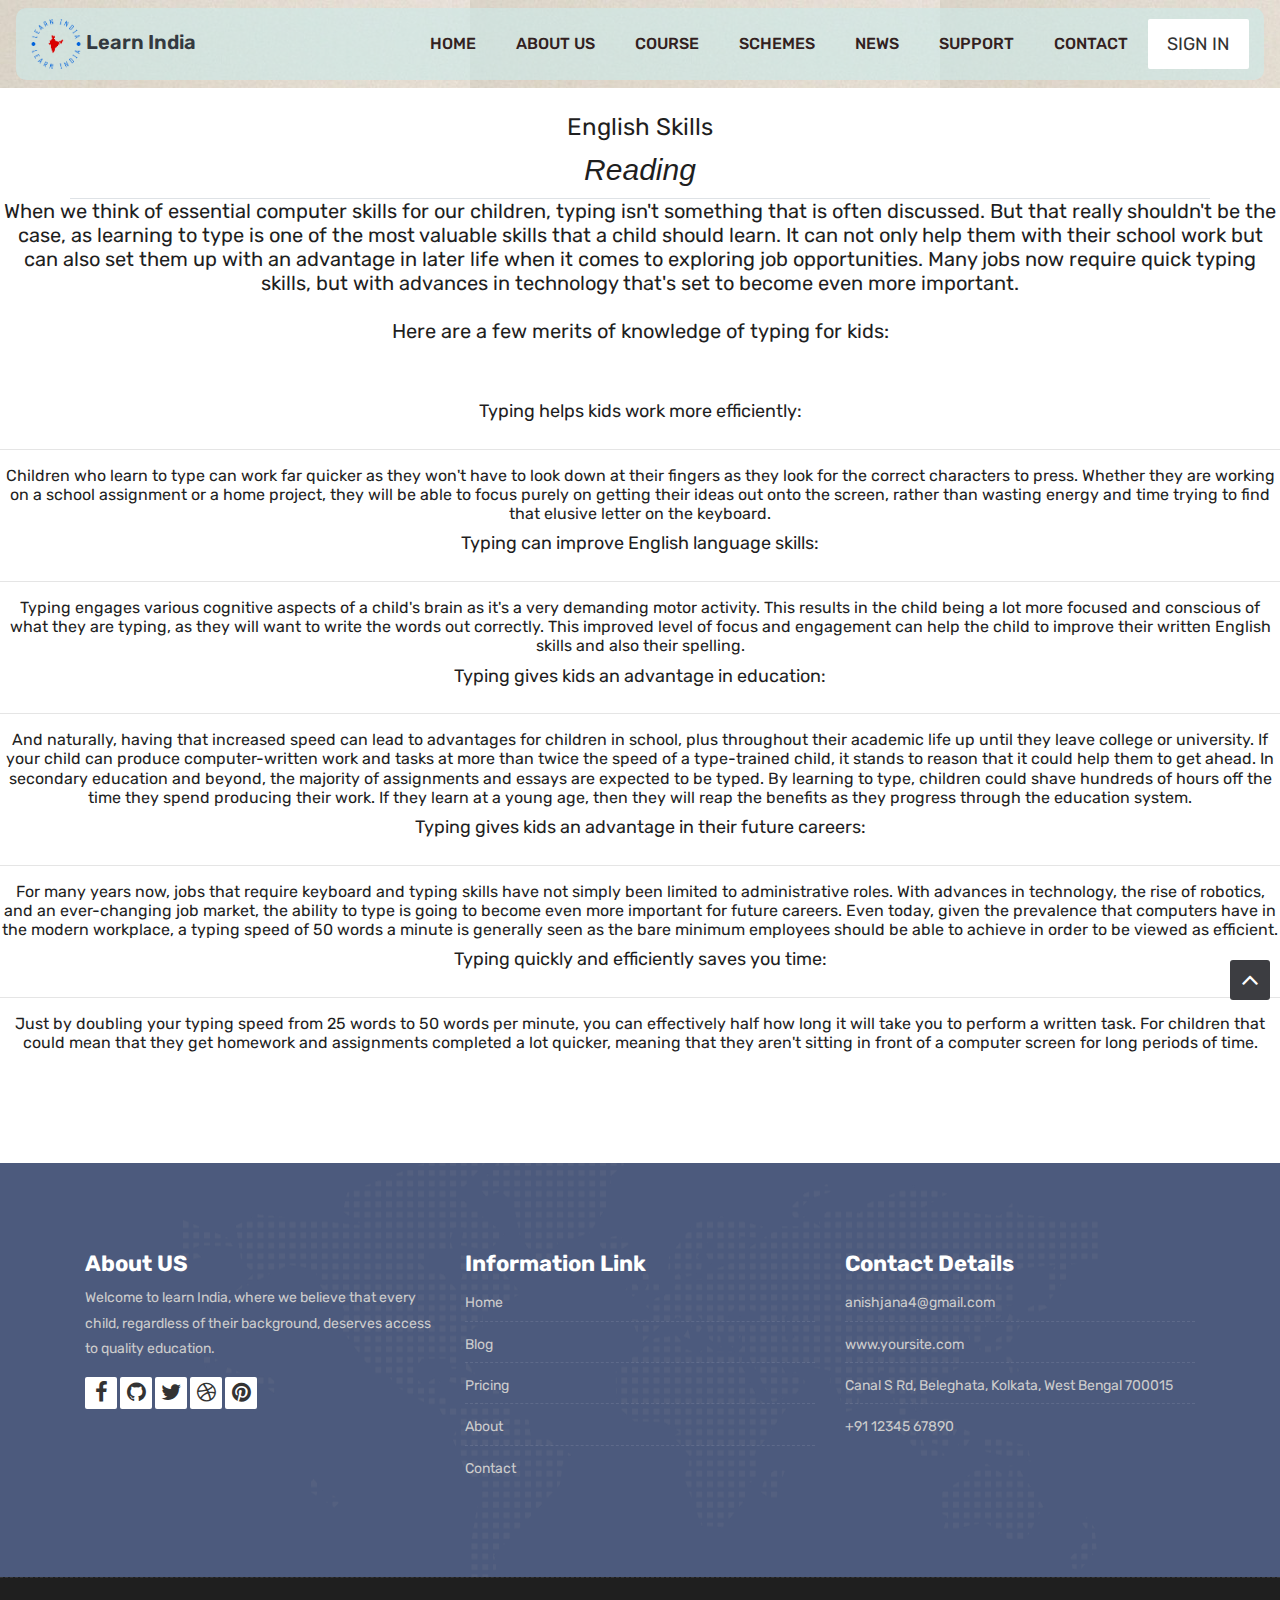
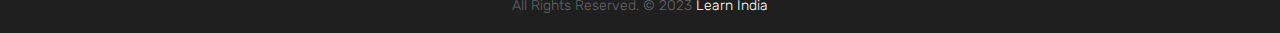
<file: Speaking.html>
<!DOCTYPE html>
<html lang="en">

    <!-- Basic -->
    <meta charset="utf-8">
    <meta http-equiv="X-UA-Compatible" content="IE=edge">   
   
    <!-- Mobile Metas -->
    <meta name="viewport" content="width=device-width, initial-scale=1">
 
     <!-- Site Metas -->
    <title>Learn India - Support</title>  
    <meta name="keywords" content="">
    <meta name="description" content="">
    <meta name="author" content="">

    <!-- Site Icons -->
    <link rel="shortcut icon" href="images/learn-india-logo.png" type="image/x-icon" />
    <link rel="apple-touch-icon" href="images/learn-india-logo.png">

    <!-- Bootstrap CSS -->
    <link rel="stylesheet" href="css/bootstrap.min.css">
    <!-- Site CSS -->
    <link rel="stylesheet" href="style.css">
    <!-- ALL VERSION CSS -->
    <link rel="stylesheet" href="css/versions.css">
    <!-- Responsive CSS -->
    <link rel="stylesheet" href="css/responsive.css">
    <!-- Custom CSS -->
    <link rel="stylesheet" href="css/custom.css">

    <!-- Modernizer for Portfolio -->
    <script src="js/modernizer.js"></script>








    <link rel="canonical" href="https://support.dribbble.com/hc/en-us">
    <link rel="alternate" hreflang="en" href="https://support.dribbble.com/hc/en-us">
    
      <link rel="stylesheet" href="//static.zdassets.com/hc/assets/application-5dedcabe00a896eb2c214ed2973f0975.css" media="all" id="stylesheet" />
      <link rel="stylesheet" type="text/css" href="//p23.zdassets.com/hc/theming_assets/10229323/360005412573/style.css?digest=17155768911127">
    
      <link rel="icon" type="image/x-icon" href="//theme.zdassets.com/theme_assets/10229323/e9863621c513e777a4004294fafee029ca0bb59a.svg" />
    
        
        
    
      <meta content="width=device-width, initial-scale=1.0" name="viewport" />
    <meta name="description" content="Help Center for Dribbble — where designers gain inspiration, feedback, community, and jobs. Dribbble is your best resource to discover and connect with designers worldwide.">

    <!--[if lt IE 9]>
      <script src="https://oss.maxcdn.com/libs/html5shiv/3.7.0/html5shiv.js"></script>
      <script src="https://oss.maxcdn.com/libs/respond.js/1.4.2/respond.min.js"></script>
    <![endif]-->

</head>
<body class="host_version"> 

	<!-- Modal -->
	<div class="modal fade" id="login" tabindex="-1" role="dialog" aria-labelledby="myModalLabel">
	  <div class="modal-dialog modal-dialog-centered modal-lg" role="document">
		<div class="modal-content">
			<div class="modal-header tit-up">
				<button type="button" class="close" data-dismiss="modal" aria-hidden="true">&times;</button>
				<h4 class="modal-title">Customer Login</h4>
			</div>
			<div class="modal-body customer-box">
				<!-- Nav tabs -->
				<ul class="nav nav-tabs">
					<li><a class="active" href="#Login" data-toggle="tab">Login</a></li>
					<li><a href="#Registration" data-toggle="tab">Registration</a></li>
				</ul>
				<!-- Tab panes -->
				<div class="tab-content">
					<div class="tab-pane active" id="Login">
						<form role="form" class="form-horizontal">
							<div class="form-group">
								<div class="col-sm-12">
									<input class="form-control" id="email1" placeholder="Name" type="text">
								</div>
							</div>
							<div class="form-group">
								<div class="col-sm-12">
									<input class="form-control" id="exampleInputPassword1" placeholder="Email" type="email">
								</div>
							</div>
							<div class="row">
								<div class="col-sm-10">
									<button type="submit" class="btn btn-light btn-radius btn-brd grd1">
										Submit
									</button>
									<a class="for-pwd" href="javascript:;">Forgot your password?</a>
								</div>
							</div>
						</form>
					</div>
					<div class="tab-pane" id="Registration">
						<form role="form" class="form-horizontal">
							<div class="form-group">
								<div class="col-sm-12">
									<input class="form-control" placeholder="Name" type="text">
								</div>
							</div>
							<div class="form-group">
								<div class="col-sm-12">
									<input class="form-control" id="email" placeholder="Email" type="email">
								</div>
							</div>
							<div class="form-group">
								<div class="col-sm-12">
									<input class="form-control" id="mobile" placeholder="Mobile" type="email">
								</div>
							</div>
							<div class="form-group">
								<div class="col-sm-12">
									<input class="form-control" id="password" placeholder="Password" type="password">
								</div>
							</div>
							<div class="row">							
								<div class="col-sm-10">
									<button type="button" class="btn btn-light btn-radius btn-brd grd1">
										Save &amp; Continue
									</button>
									<button type="button" class="btn btn-light btn-radius btn-brd grd1">
										Cancel</button>
								</div>
							</div>
						</form>
					</div>
				</div>
			</div>
		</div>
	  </div>
	</div>

    <!-- LOADER -->
	<div id="preloader">
		<div class="loader-container">
			<div class="progress-br float shadow">
				<div class="progress__item"></div>
			</div>
		</div>
	</div>
	<!-- END LOADER -->	

    <!-- Start header -->
	<header class="top-navbar">
		<nav class="navbar navbar-expand-lg navbar-light" style="background-image: url(images/slider_04.jpg);">
			<div class="container-fluid" style="background-color: rgba(203, 234, 234, 0.605); border-radius: 10px;">
				<a class="navbar-brand" href="index.php">
					<img src="images/learn-india-logo.png" alt="" style="width: 50px;"/>
                    <span class="text-dark" style="font-weight: 600;">Learn India</span>
				</a>
				<button class="navbar-toggler" type="button" data-toggle="collapse" data-target="#navbars-host" aria-controls="navbars-rs-food" aria-expanded="false" aria-label="Toggle navigation">
					<span class="icon-bar"></span>
                    <span class="icon-bar"></span>
                    <span class="icon-bar"></span>
				</button>
				<div class="collapse navbar-collapse" id="navbars-host">
					<ul class="navbar-nav ml-auto" style="font-weight: 400;">
						<li class="nav-item"><a class="nav-link" href="index.php">Home</a></li>
						<li class="nav-item"><a class="nav-link" href="about.php">About Us</a></li>
						<li class="nav-item dropdown">
							<a class="nav-link dropdown-toggle" href="#" id="dropdown-a" data-toggle="dropdown">Course </a>
							<div class="dropdown-menu" aria-labelledby="dropdown-a">
								<a class="dropdown-item" href="course-grid-2.php">Course Grid 2 </a>
								<a class="dropdown-item" href="course-grid-3.php">Course Grid 3 </a>
								<a class="dropdown-item" href="course-grid-4.php">Course Grid 4 </a>
							</div>
						</li>
						<li class="nav-item dropdown">
							<a class="nav-link dropdown-toggle" href="#" id="dropdown-a" data-toggle="dropdown"> Schemes </a>
							<div class="dropdown-menu" aria-labelledby="dropdown-a">
								<a class="dropdown-item" href="loan.php">  Loan </a>
								<a class="dropdown-item" href="scholarship.php"> Scholarship </a>
							</div>
						</li>
						<!-- <li class="nav-item dropdown">
							<a class="nav-link dropdown-toggle" href="#" id="dropdown-a" data-toggle="dropdown"> News </a>
							<div class="dropdown-menu" aria-labelledby="dropdown-a">
								<a class="dropdown-item" href="loan.html"> News 1</a>
								<a class="dropdown-item" href="scholarship.html"> News 2 </a>
							</div>
						</li> -->
            <li class="nav-item"><a class="nav-link" href="News.php">News</a></li>
						<!-- <li class="nav-item"><a class="nav-link" href="teachers.html">Teachers</a></li> -->
						<li class="nav-item"><a class="nav-link" href="Support.php"> Support </a></li>
						<li class="nav-item"><a class="nav-link" href="contact.php">Contact</a></li>
					</ul>
					<ul class="nav navbar-nav navbar-right">
                        <li><a class="hover-btn-new log" href="#" data-toggle="modal" data-target="#login"><span> Sign In </span></a></li>
                    </ul>
				</div>
			</div>
		</nav>
	</header>
	<!-- End header -->
	
	<!-- <div class="all-title-box">
		<div class="container text-center">
			<h1>Blog<span class="m_1">Lorem Ipsum dolroin gravida nibh vel velit.</span></h1>
		</div>
	</div> -->

    <!-- <a class="skip-navigation" tabindex="1" href="#main-content">Skip to main content</a> -->

<!-- <header class="header container">
  <div class="logo">
    <a title="Home" href="/hc/en-us">
      <img src="images/learn-india-logo.png" alt="" style="width: 40px; height: 60px;">
      <span class="text-dark" style="font-weight: 500; font-size: 30px;">Learn India</span>
    </a>
  </div>
</header> -->
<br>


<main role="main">
    
<div class="container hero" style="text-align: center;">
  <h1>English Skills</h1>
  <!-- <p>Search our knowledge base or browse categories below.</p> -->
</div>
<!-- <div class="container"> 
  <div class="search"> 
    <svg xmlns="http://www.w3.org/2000/svg" width="12" height="12" focusable="false" viewBox="0 0 12 12" class="search-icon" aria-hidden="true">
      <circle cx="4.5" cy="4.5" r="4" fill="none" stroke="currentColor"/>
      <path stroke="currentColor" stroke-linecap="round" d="M11 11L7.5 7.5"/>
    </svg>
    <form role="search" class="search" data-search="" data-instant="true" autocomplete="off" action="/hc/en-us/search" accept-charset="UTF-8" method="get"><input name="utf8" type="hidden" value="&#x2713;" autocomplete="off" /><input type="search" name="query" id="query" placeholder="Start your search" autocomplete="off" aria-label="Start your search" /></form>
  </div> 
</div> -->

<section class="category" style="text-align: center;">
    <h2 class="border-bottom container" style="font-size: 30px; font-style: italic; font-weight: 400; font-family:'Gill Sans', 'Gill Sans MT', Calibri, 'Trebuchet MS', sans-serif;">Reading</h2>
 
 

    <h5 style="font-size: 20px;">
        When we think of essential computer skills for our children, typing isn't something that is often 
        discussed. But that really shouldn't be the case, as learning to type is one of the most valuable 
        skills that a child should learn.

        It can not only help them with their school work but can also set them up with an advantage in later 
        life when it comes to exploring job opportunities. Many jobs now require quick typing skills, but 
        with advances in technology that's set to become even more important.
        <br>
        <br>
        Here are a few merits of knowledge of typing for kids:
        <br><br><br>

<h3>Typing helps kids work more efficiently:</h3><hr>
<h4>Children who learn to type can work far quicker as they won't have to look down at their fingers as they look for the correct characters to press. Whether they are working on a school assignment or a home project, they will be able to focus purely on getting their ideas out onto the screen, rather than wasting energy and time trying to find that elusive letter on the keyboard.</h4>

<h3>Typing can improve English language skills: </h3>
<hr>

<h4>Typing engages various cognitive aspects of a child's brain as it's a very demanding motor activity. This results in the child being a lot more focused and conscious of what they are typing, as they will want to write the words out correctly. This improved level of focus and engagement can help the child to improve their written English skills and also their spelling.</h4>

<h3>Typing gives kids an advantage in education:</h3> 
<hr>
<h4>And naturally, having that increased speed can lead to advantages for children in school, plus throughout their academic life up until they leave college or university. If your child can produce computer-written work and tasks at more than twice the speed of a type-trained child, it stands to reason that it could help them to get ahead. In secondary education and beyond, the majority of assignments and essays are expected to be typed. By learning to type, children could shave hundreds of hours off the time they spend producing their work. If they learn at a young age, then they will reap the benefits as they progress through the education system. </h4>


<h3>Typing gives kids an advantage in their future careers: </h3>
<hr>
<h4>For many years now, jobs that require keyboard and typing skills have not simply been limited to administrative roles. With advances in technology, the rise of robotics, and an ever-changing job market, the ability to type is going to become even more important for future careers. Even today, given the prevalence that computers have in the modern workplace, a typing speed of 50 words a minute is generally seen as the bare minimum employees should be able to achieve in order to be viewed as efficient.</h4>

<h3>Typing quickly and efficiently saves you time:</h3> 
<hr>
<h4>Just by doubling your typing speed from 25 words to 50 words per minute, you can effectively half how long it will take you to perform a written task. For children that could mean that they get homework and assignments completed a lot quicker, meaning that they aren't sitting in front of a computer screen for long periods of time.</h4>
<br>
<br>
<br>
<br>


</h5>
</section>

    <footer class="footer">
        <div class="container">
            <div class="row">
                <div class="col-lg-4 col-md-4 col-xs-12">
                    <div class="widget clearfix">
                        <div class="widget-title">
                            <h3>About US</h3>
                        </div>
                        <p>Welcome to learn India, where we believe that every child, regardless of their background, deserves access to quality education.</p>
                        <div class="footer-right">
							<ul class="footer-links-soi">
								<li><a href="#"><i class="fa fa-facebook"></i></a></li>
								<li><a href="#"><i class="fa fa-github"></i></a></li>
								<li><a href="#"><i class="fa fa-twitter"></i></a></li>
								<li><a href="#"><i class="fa fa-dribbble"></i></a></li>
								<li><a href="#"><i class="fa fa-pinterest"></i></a></li>
							</ul><!-- end links -->
						</div>
                    </div><!-- end clearfix -->
                </div><!-- end col -->

				<div class="col-lg-4 col-md-4 col-xs-12">
                    <div class="widget clearfix">
                        <div class="widget-title">
                            <h3>Information Link</h3>
                        </div>
                        <ul class="footer-links">
                            <li><a href="#">Home</a></li>
                            <li><a href="#">Blog</a></li>
                            <li><a href="#">Pricing</a></li>
							<li><a href="#">About</a></li>
							<li><a href="#">Contact</a></li>
                        </ul><!-- end links -->
                    </div><!-- end clearfix -->
                </div><!-- end col -->
				
                <div class="col-lg-4 col-md-4 col-xs-12">
                    <div class="widget clearfix">
                        <div class="widget-title">
                            <h3>Contact Details</h3>
                        </div>

						<ul class="footer-links">
                            <li><a href="mailto:#">anishjana4@gmail.com</a></li>
                            <li><a href="#">www.yoursite.com</a></li>
                            <li> Canal S Rd, Beleghata, Kolkata, West Bengal 700015 </li>
                            <li>+91 12345 67890</li>
                        </ul><!-- end links -->
                    </div><!-- end clearfix -->
                </div><!-- end col -->
				
            </div><!-- end row -->
        </div><!-- end container -->
    </footer><!-- end footer -->

    <div class="copyrights">
        <div class="container">
            <div class="footer-distributed">
                <div class="footer-center">                   
                    <p class="footer-company-name">All Rights Reserved. &copy; 2023 <a href="#">Learn India</a></p>
                </div>
            </div>
        </div><!-- end container -->
    </div><!-- end copyrights -->

    <a href="#" id="scroll-to-top" class="dmtop global-radius"><i class="fa fa-angle-up"></i></a>

    <!-- ALL JS FILES -->
    <script src="js/all.js"></script>
    <!-- ALL PLUGINS -->
    <script src="js/custom.js"></script>

</body>
</html>
</file>
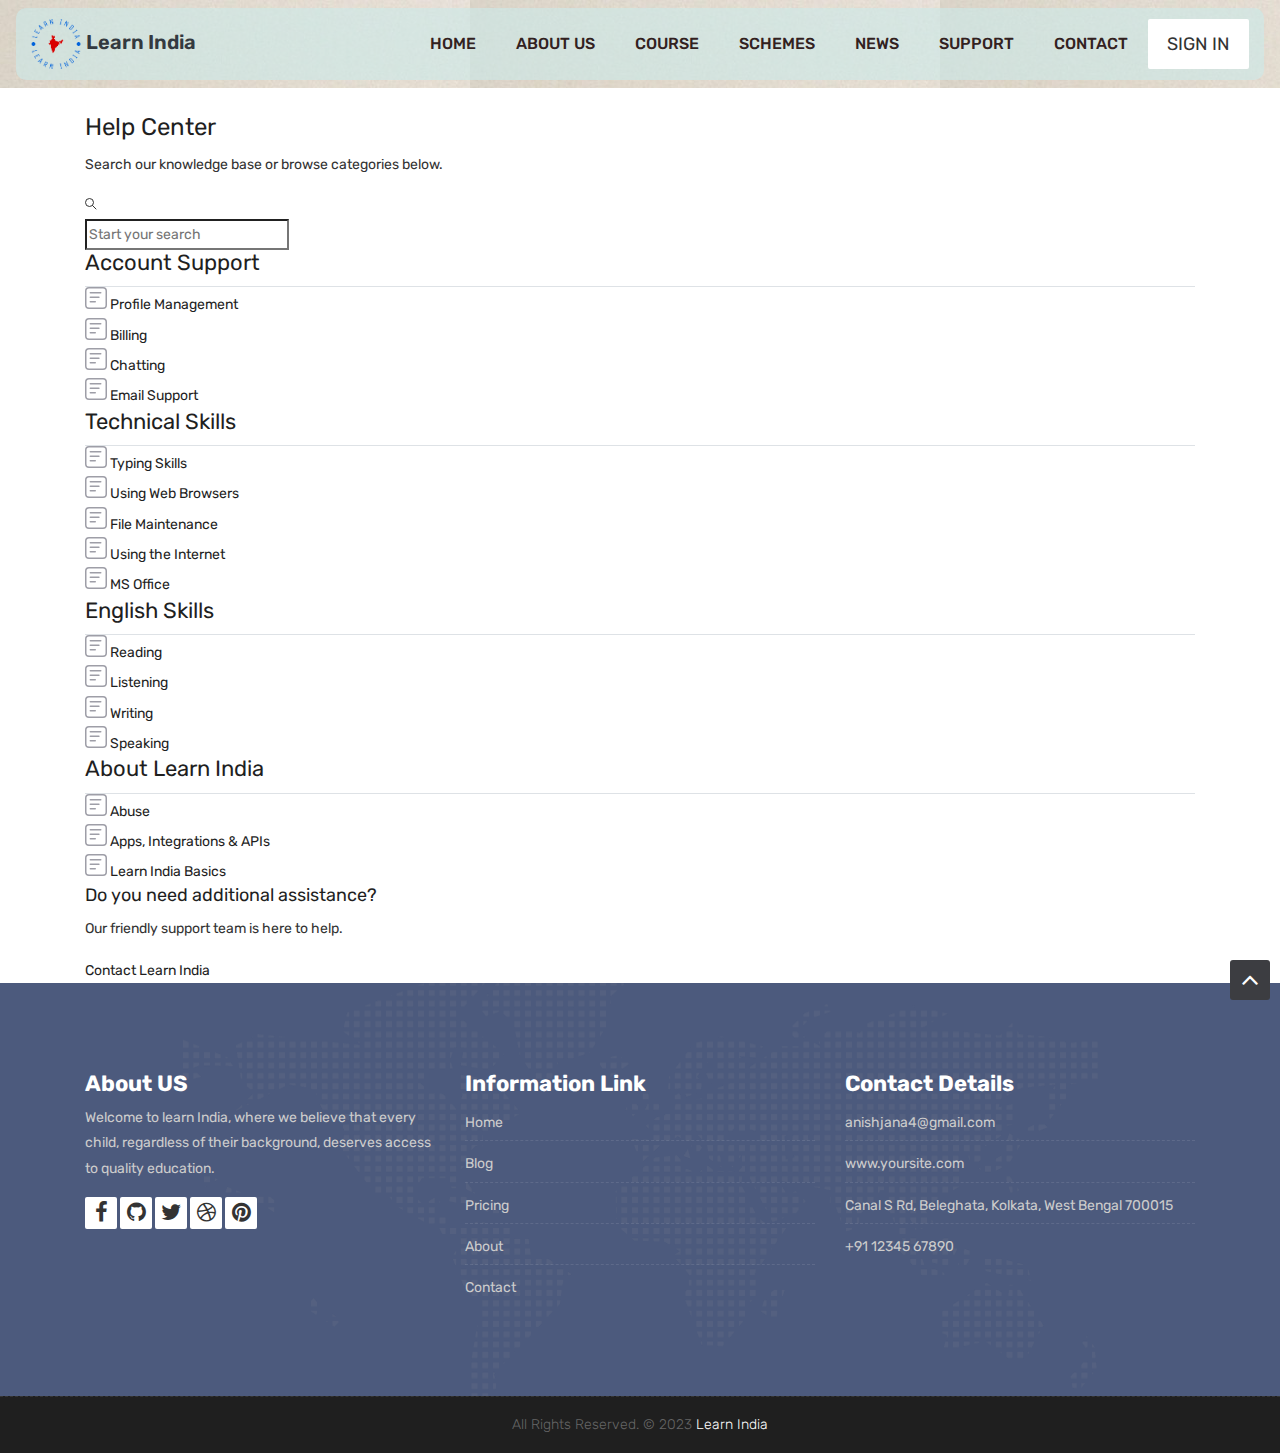
<file: Support.html>
<!DOCTYPE html>
<html lang="en">

    <!-- Basic -->
    <meta charset="utf-8">
    <meta http-equiv="X-UA-Compatible" content="IE=edge">   
   
    <!-- Mobile Metas -->
    <meta name="viewport" content="width=device-width, initial-scale=1">
 
     <!-- Site Metas -->
    <title>Learn India - Support</title>  
    <meta name="keywords" content="">
    <meta name="description" content="">
    <meta name="author" content="">

    <!-- Site Icons -->
    <link rel="shortcut icon" href="images/learn-india-logo.png" type="image/x-icon" />
    <link rel="apple-touch-icon" href="images/learn-india-logo.png">

    <!-- Bootstrap CSS -->
    <link rel="stylesheet" href="css/bootstrap.min.css">
    <!-- Site CSS -->
    <link rel="stylesheet" href="style.css">
    <!-- ALL VERSION CSS -->
    <link rel="stylesheet" href="css/versions.css">
    <!-- Responsive CSS -->
    <link rel="stylesheet" href="css/responsive.css">
    <!-- Custom CSS -->
    <link rel="stylesheet" href="css/custom.css">

    <!-- Modernizer for Portfolio -->
    <script src="js/modernizer.js"></script>








    <link rel="canonical" href="https://support.dribbble.com/hc/en-us">
    <link rel="alternate" hreflang="en" href="https://support.dribbble.com/hc/en-us">
    
      <link rel="stylesheet" href="//static.zdassets.com/hc/assets/application-5dedcabe00a896eb2c214ed2973f0975.css" media="all" id="stylesheet" />
      <link rel="stylesheet" type="text/css" href="//p23.zdassets.com/hc/theming_assets/10229323/360005412573/style.css?digest=17155768911127">
    
      <link rel="icon" type="image/x-icon" href="//theme.zdassets.com/theme_assets/10229323/e9863621c513e777a4004294fafee029ca0bb59a.svg" />
    
        
        
    
      <meta content="width=device-width, initial-scale=1.0" name="viewport" />
    <meta name="description" content="Help Center for Dribbble — where designers gain inspiration, feedback, community, and jobs. Dribbble is your best resource to discover and connect with designers worldwide.">

    <!--[if lt IE 9]>
      <script src="https://oss.maxcdn.com/libs/html5shiv/3.7.0/html5shiv.js"></script>
      <script src="https://oss.maxcdn.com/libs/respond.js/1.4.2/respond.min.js"></script>
    <![endif]-->

</head>
<body class="host_version"> 

	<!-- Modal -->
	<div class="modal fade" id="login" tabindex="-1" role="dialog" aria-labelledby="myModalLabel">
	  <div class="modal-dialog modal-dialog-centered modal-lg" role="document">
		<div class="modal-content">
			<div class="modal-header tit-up">
				<button type="button" class="close" data-dismiss="modal" aria-hidden="true">&times;</button>
				<h4 class="modal-title">Customer Login</h4>
			</div>
			<div class="modal-body customer-box">
				<!-- Nav tabs -->
				<ul class="nav nav-tabs">
					<li><a class="active" href="#Login" data-toggle="tab">Login</a></li>
					<li><a href="#Registration" data-toggle="tab">Registration</a></li>
				</ul>
				<!-- Tab panes -->
				<div class="tab-content">
					<div class="tab-pane active" id="Login">
						<form role="form" class="form-horizontal">
							<div class="form-group">
								<div class="col-sm-12">
									<input class="form-control" id="email1" placeholder="Name" type="text">
								</div>
							</div>
							<div class="form-group">
								<div class="col-sm-12">
									<input class="form-control" id="exampleInputPassword1" placeholder="Email" type="email">
								</div>
							</div>
							<div class="row">
								<div class="col-sm-10">
									<button type="submit" class="btn btn-light btn-radius btn-brd grd1">
										Submit
									</button>
									<a class="for-pwd" href="javascript:;">Forgot your password?</a>
								</div>
							</div>
						</form>
					</div>
					<div class="tab-pane" id="Registration">
						<form role="form" class="form-horizontal">
							<div class="form-group">
								<div class="col-sm-12">
									<input class="form-control" placeholder="Name" type="text">
								</div>
							</div>
							<div class="form-group">
								<div class="col-sm-12">
									<input class="form-control" id="email" placeholder="Email" type="email">
								</div>
							</div>
							<div class="form-group">
								<div class="col-sm-12">
									<input class="form-control" id="mobile" placeholder="Mobile" type="email">
								</div>
							</div>
							<div class="form-group">
								<div class="col-sm-12">
									<input class="form-control" id="password" placeholder="Password" type="password">
								</div>
							</div>
							<div class="row">							
								<div class="col-sm-10">
									<button type="button" class="btn btn-light btn-radius btn-brd grd1">
										Save &amp; Continue
									</button>
									<button type="button" class="btn btn-light btn-radius btn-brd grd1">
										Cancel</button>
								</div>
							</div>
						</form>
					</div>
				</div>
			</div>
		</div>
	  </div>
	</div>

    <!-- LOADER -->
	<div id="preloader">
		<div class="loader-container">
			<div class="progress-br float shadow">
				<div class="progress__item"></div>
			</div>
		</div>
	</div>
	<!-- END LOADER -->	

    <!-- Start header -->
	<header class="top-navbar">
		<nav class="navbar navbar-expand-lg navbar-light" style="background-image: url(images/slider_04.jpg);">
			<div class="container-fluid" style="background-color: rgba(203, 234, 234, 0.605); border-radius: 10px;">
				<a class="navbar-brand" href="index.html">
					<img src="images/learn-india-logo.png" alt="" style="width: 50px;"/>
                    <span class="text-dark" style="font-weight: 600;">Learn India</span>
				</a>
				<button class="navbar-toggler" type="button" data-toggle="collapse" data-target="#navbars-host" aria-controls="navbars-rs-food" aria-expanded="false" aria-label="Toggle navigation">
					<span class="icon-bar"></span>
                    <span class="icon-bar"></span>
                    <span class="icon-bar"></span>
				</button>
				<div class="collapse navbar-collapse" id="navbars-host">
					<ul class="navbar-nav ml-auto" style="font-weight: 400;">
						<li class="nav-item"><a class="nav-link" href="index.html">Home</a></li>
						<li class="nav-item"><a class="nav-link" href="about.html">About Us</a></li>
						<li class="nav-item dropdown">
							<a class="nav-link dropdown-toggle" href="#" id="dropdown-a" data-toggle="dropdown">Course </a>
							<div class="dropdown-menu" aria-labelledby="dropdown-a">
								<a class="dropdown-item" href="course-grid-2.html">Course Grid 2 </a>
								<a class="dropdown-item" href="course-grid-3.html">Course Grid 3 </a>
								<a class="dropdown-item" href="course-grid-4.html">Course Grid 4 </a>
							</div>
						</li>
						<li class="nav-item dropdown">
							<a class="nav-link dropdown-toggle" href="#" id="dropdown-a" data-toggle="dropdown"> Schemes </a>
							<div class="dropdown-menu" aria-labelledby="dropdown-a">
								<a class="dropdown-item" href="loan.html">  Loan </a>
								<a class="dropdown-item" href="scholarship.html"> Scholarship </a>
							</div>
						</li>
						<!-- <li class="nav-item dropdown">
							<a class="nav-link dropdown-toggle" href="#" id="dropdown-a" data-toggle="dropdown"> News </a>
							<div class="dropdown-menu" aria-labelledby="dropdown-a">
								<a class="dropdown-item" href="loan.html"> News 1</a>
								<a class="dropdown-item" href="scholarship.html"> News 2 </a>
							</div>
						</li> -->
            <li class="nav-item"><a class="nav-link" href="News.html">News</a></li>
						<!-- <li class="nav-item"><a class="nav-link" href="teachers.html">Teachers</a></li> -->
						<li class="nav-item"><a class="nav-link" href="Support.html"> Support </a></li>
						<li class="nav-item"><a class="nav-link" href="contact.html">Contact</a></li>
					</ul>
					<ul class="nav navbar-nav navbar-right">
                        <li><a class="hover-btn-new log" href="#" data-toggle="modal" data-target="#login"><span> Sign In </span></a></li>
                    </ul>
				</div>
			</div>
		</nav>
	</header>
	<!-- End header -->
	
	<!-- <div class="all-title-box">
		<div class="container text-center">
			<h1>Blog<span class="m_1">Lorem Ipsum dolroin gravida nibh vel velit.</span></h1>
		</div>
	</div> -->

    <!-- <a class="skip-navigation" tabindex="1" href="#main-content">Skip to main content</a> -->

<!-- <header class="header container">
  <div class="logo">
    <a title="Home" href="/hc/en-us">
      <img src="images/learn-india-logo.png" alt="" style="width: 40px; height: 60px;">
      <span class="text-dark" style="font-weight: 500; font-size: 30px;">Learn India</span>
    </a>
  </div>
</header> -->
<br>


<main role="main">
    
<div class="container hero">
  <h1>Help Center</h1>
  <p>Search our knowledge base or browse categories below.</p>
</div>
<div class="container"> 
  <div class="search"> 
    <svg xmlns="http://www.w3.org/2000/svg" width="12" height="12" focusable="false" viewBox="0 0 12 12" class="search-icon" aria-hidden="true">
      <circle cx="4.5" cy="4.5" r="4" fill="none" stroke="currentColor"/>
      <path stroke="currentColor" stroke-linecap="round" d="M11 11L7.5 7.5"/>
    </svg>
    <form role="search" class="search" data-search="" data-instant="true" autocomplete="off" action="/hc/en-us/search" accept-charset="UTF-8" method="get"><input name="utf8" type="hidden" value="&#x2713;" autocomplete="off" /><input type="search" name="query" id="query" placeholder="Start your search" autocomplete="off" aria-label="Start your search" /></form>
  </div> 
</div>

<div class="container">
<section class="knowledge-base">
 
 <div class="category-tree">
 
 <section class="category">
 
 <h2 class="border-bottom">Account Support</h2>
 
 
   <div class="item-link"> 
    <svg width="22" height="22" viewBox="0 0 22 22" fill="none" xmlns="http://www.w3.org/2000/svg">
      <rect x="0.75" y="0.75" width="20.5" height="20.5" rx="3.25" stroke="#9E9EA7" stroke-width="1.5"/>
      <line x1="5.33333" y1="5.66667" x2="15.75" y2="5.66667" stroke="#9E9EA7" stroke-width="1.5" stroke-linecap="round"/>
      <line x1="5.33333" y1="10.25" x2="13.9167" y2="10.25" stroke="#9E9EA7" stroke-width="1.5" stroke-linecap="round"/>
      <line x1="5.33333" y1="14.8333" x2="10.25" y2="14.8333" stroke="#9E9EA7" stroke-width="1.5" stroke-linecap="round"/>
    </svg>     
	 	<a href="/hc/en-us/sections/360010568014-Profile-Management">Profile Management</a>
   </div>
 
   <div class="item-link"> 
    <svg width="22" height="22" viewBox="0 0 22 22" fill="none" xmlns="http://www.w3.org/2000/svg">
      <rect x="0.75" y="0.75" width="20.5" height="20.5" rx="3.25" stroke="#9E9EA7" stroke-width="1.5"/>
      <line x1="5.33333" y1="5.66667" x2="15.75" y2="5.66667" stroke="#9E9EA7" stroke-width="1.5" stroke-linecap="round"/>
      <line x1="5.33333" y1="10.25" x2="13.9167" y2="10.25" stroke="#9E9EA7" stroke-width="1.5" stroke-linecap="round"/>
      <line x1="5.33333" y1="14.8333" x2="10.25" y2="14.8333" stroke="#9E9EA7" stroke-width="1.5" stroke-linecap="round"/>
    </svg>     
	 	<a href="/hc/en-us/sections/360011281953-Billing">Billing</a>
   </div>
 
   <div class="item-link"> 
    <svg width="22" height="22" viewBox="0 0 22 22" fill="none" xmlns="http://www.w3.org/2000/svg">
      <rect x="0.75" y="0.75" width="20.5" height="20.5" rx="3.25" stroke="#9E9EA7" stroke-width="1.5"/>
      <line x1="5.33333" y1="5.66667" x2="15.75" y2="5.66667" stroke="#9E9EA7" stroke-width="1.5" stroke-linecap="round"/>
      <line x1="5.33333" y1="10.25" x2="13.9167" y2="10.25" stroke="#9E9EA7" stroke-width="1.5" stroke-linecap="round"/>
      <line x1="5.33333" y1="14.8333" x2="10.25" y2="14.8333" stroke="#9E9EA7" stroke-width="1.5" stroke-linecap="round"/>
    </svg>     
	 	<a href="/hc/en-us/sections/360010179374-Email-Support">Chatting</a>
   </div>

   <div class="item-link"> 
    <svg width="22" height="22" viewBox="0 0 22 22" fill="none" xmlns="http://www.w3.org/2000/svg">
      <rect x="0.75" y="0.75" width="20.5" height="20.5" rx="3.25" stroke="#9E9EA7" stroke-width="1.5"/>
      <line x1="5.33333" y1="5.66667" x2="15.75" y2="5.66667" stroke="#9E9EA7" stroke-width="1.5" stroke-linecap="round"/>
      <line x1="5.33333" y1="10.25" x2="13.9167" y2="10.25" stroke="#9E9EA7" stroke-width="1.5" stroke-linecap="round"/>
      <line x1="5.33333" y1="14.8333" x2="10.25" y2="14.8333" stroke="#9E9EA7" stroke-width="1.5" stroke-linecap="round"/>
    </svg>     
	 	<a href="/hc/en-us/sections/360010179374-Email-Support">Email Support</a>
   </div>
 

 
 </section>
 
 <section class="category">
 
 <h2 class="border-bottom">Technical Skills</h2>
 
 
   <div class="item-link"> 
    <svg width="22" height="22" viewBox="0 0 22 22" fill="none" xmlns="http://www.w3.org/2000/svg">
      <rect x="0.75" y="0.75" width="20.5" height="20.5" rx="3.25" stroke="#9E9EA7" stroke-width="1.5"/>
      <line x1="5.33333" y1="5.66667" x2="15.75" y2="5.66667" stroke="#9E9EA7" stroke-width="1.5" stroke-linecap="round"/>
      <line x1="5.33333" y1="10.25" x2="13.9167" y2="10.25" stroke="#9E9EA7" stroke-width="1.5" stroke-linecap="round"/>
      <line x1="5.33333" y1="14.8333" x2="10.25" y2="14.8333" stroke="#9E9EA7" stroke-width="1.5" stroke-linecap="round"/>
    </svg>     
	 	<a href="/hc/en-us/sections/360011281873-Designer-Search">Typing Skills</a>
   </div>
 
   <div class="item-link"> 
    <svg width="22" height="22" viewBox="0 0 22 22" fill="none" xmlns="http://www.w3.org/2000/svg">
      <rect x="0.75" y="0.75" width="20.5" height="20.5" rx="3.25" stroke="#9E9EA7" stroke-width="1.5"/>
      <line x1="5.33333" y1="5.66667" x2="15.75" y2="5.66667" stroke="#9E9EA7" stroke-width="1.5" stroke-linecap="round"/>
      <line x1="5.33333" y1="10.25" x2="13.9167" y2="10.25" stroke="#9E9EA7" stroke-width="1.5" stroke-linecap="round"/>
      <line x1="5.33333" y1="14.8333" x2="10.25" y2="14.8333" stroke="#9E9EA7" stroke-width="1.5" stroke-linecap="round"/>
    </svg>     
	 	<a href="/hc/en-us/sections/360011281913-Job-Board">Using Web Browsers</a>
   </div>
 
   <div class="item-link"> 
    <svg width="22" height="22" viewBox="0 0 22 22" fill="none" xmlns="http://www.w3.org/2000/svg">
      <rect x="0.75" y="0.75" width="20.5" height="20.5" rx="3.25" stroke="#9E9EA7" stroke-width="1.5"/>
      <line x1="5.33333" y1="5.66667" x2="15.75" y2="5.66667" stroke="#9E9EA7" stroke-width="1.5" stroke-linecap="round"/>
      <line x1="5.33333" y1="10.25" x2="13.9167" y2="10.25" stroke="#9E9EA7" stroke-width="1.5" stroke-linecap="round"/>
      <line x1="5.33333" y1="14.8333" x2="10.25" y2="14.8333" stroke="#9E9EA7" stroke-width="1.5" stroke-linecap="round"/>
    </svg>     
	 	<a href="/hc/en-us/sections/360010179294-Freelance-Projects">File Maintenance</a>
   </div>
 
   <div class="item-link"> 
    <svg width="22" height="22" viewBox="0 0 22 22" fill="none" xmlns="http://www.w3.org/2000/svg">
      <rect x="0.75" y="0.75" width="20.5" height="20.5" rx="3.25" stroke="#9E9EA7" stroke-width="1.5"/>
      <line x1="5.33333" y1="5.66667" x2="15.75" y2="5.66667" stroke="#9E9EA7" stroke-width="1.5" stroke-linecap="round"/>
      <line x1="5.33333" y1="10.25" x2="13.9167" y2="10.25" stroke="#9E9EA7" stroke-width="1.5" stroke-linecap="round"/>
      <line x1="5.33333" y1="14.8333" x2="10.25" y2="14.8333" stroke="#9E9EA7" stroke-width="1.5" stroke-linecap="round"/>
    </svg>     
	 	<a href="/hc/en-us/sections/360010179254-Hiring-Basics">Using the Internet</a>
   </div>

   <div class="item-link"> 
    <svg width="22" height="22" viewBox="0 0 22 22" fill="none" xmlns="http://www.w3.org/2000/svg">
      <rect x="0.75" y="0.75" width="20.5" height="20.5" rx="3.25" stroke="#9E9EA7" stroke-width="1.5"/>
      <line x1="5.33333" y1="5.66667" x2="15.75" y2="5.66667" stroke="#9E9EA7" stroke-width="1.5" stroke-linecap="round"/>
      <line x1="5.33333" y1="10.25" x2="13.9167" y2="10.25" stroke="#9E9EA7" stroke-width="1.5" stroke-linecap="round"/>
      <line x1="5.33333" y1="14.8333" x2="10.25" y2="14.8333" stroke="#9E9EA7" stroke-width="1.5" stroke-linecap="round"/>
    </svg>     
	 	<a href="/hc/en-us/sections/360010179254-Hiring-Basics">MS Office</a>
   </div>
 

 
 </section>
 
 <section class="category">
 
 <h2 class="border-bottom">English Skills</h2>
 
 
   <div class="item-link"> 
    <svg width="22" height="22" viewBox="0 0 22 22" fill="none" xmlns="http://www.w3.org/2000/svg">
      <rect x="0.75" y="0.75" width="20.5" height="20.5" rx="3.25" stroke="#9E9EA7" stroke-width="1.5"/>
      <line x1="5.33333" y1="5.66667" x2="15.75" y2="5.66667" stroke="#9E9EA7" stroke-width="1.5" stroke-linecap="round"/>
      <line x1="5.33333" y1="10.25" x2="13.9167" y2="10.25" stroke="#9E9EA7" stroke-width="1.5" stroke-linecap="round"/>
      <line x1="5.33333" y1="14.8333" x2="10.25" y2="14.8333" stroke="#9E9EA7" stroke-width="1.5" stroke-linecap="round"/>
    </svg>     
	 	<a href="reading.html">Reading</a>
   </div>
 
   <div class="item-link"> 
    <svg width="22" height="22" viewBox="0 0 22 22" fill="none" xmlns="http://www.w3.org/2000/svg">
      <rect x="0.75" y="0.75" width="20.5" height="20.5" rx="3.25" stroke="#9E9EA7" stroke-width="1.5"/>
      <line x1="5.33333" y1="5.66667" x2="15.75" y2="5.66667" stroke="#9E9EA7" stroke-width="1.5" stroke-linecap="round"/>
      <line x1="5.33333" y1="10.25" x2="13.9167" y2="10.25" stroke="#9E9EA7" stroke-width="1.5" stroke-linecap="round"/>
      <line x1="5.33333" y1="14.8333" x2="10.25" y2="14.8333" stroke="#9E9EA7" stroke-width="1.5" stroke-linecap="round"/>
    </svg> 
    <a href="listening.html">Listening</a>    
   </div>

 
   <div class="item-link"> 
    <svg width="22" height="22" viewBox="0 0 22 22" fill="none" xmlns="http://www.w3.org/2000/svg">
      <rect x="0.75" y="0.75" width="20.5" height="20.5" rx="3.25" stroke="#9E9EA7" stroke-width="1.5"/>
      <line x1="5.33333" y1="5.66667" x2="15.75" y2="5.66667" stroke="#9E9EA7" stroke-width="1.5" stroke-linecap="round"/>
      <line x1="5.33333" y1="10.25" x2="13.9167" y2="10.25" stroke="#9E9EA7" stroke-width="1.5" stroke-linecap="round"/>
      <line x1="5.33333" y1="14.8333" x2="10.25" y2="14.8333" stroke="#9E9EA7" stroke-width="1.5" stroke-linecap="round"/>
    </svg>     
	 	<a href="Writing.html">Writing</a>
   </div>
 
   <div class="item-link"> 
    <svg width="22" height="22" viewBox="0 0 22 22" fill="none" xmlns="http://www.w3.org/2000/svg">
      <rect x="0.75" y="0.75" width="20.5" height="20.5" rx="3.25" stroke="#9E9EA7" stroke-width="1.5"/>
      <line x1="5.33333" y1="5.66667" x2="15.75" y2="5.66667" stroke="#9E9EA7" stroke-width="1.5" stroke-linecap="round"/>
      <line x1="5.33333" y1="10.25" x2="13.9167" y2="10.25" stroke="#9E9EA7" stroke-width="1.5" stroke-linecap="round"/>
      <line x1="5.33333" y1="14.8333" x2="10.25" y2="14.8333" stroke="#9E9EA7" stroke-width="1.5" stroke-linecap="round"/>
    </svg>     
	 	<a href="Speaking.html">Speaking</a>
   </div>
 
 

 
 </section>
 
 <section class="category">
 
 <h2 class="border-bottom">About Learn India</h2>
 
 
   <div class="item-link"> 
    <svg width="22" height="22" viewBox="0 0 22 22" fill="none" xmlns="http://www.w3.org/2000/svg">
      <rect x="0.75" y="0.75" width="20.5" height="20.5" rx="3.25" stroke="#9E9EA7" stroke-width="1.5"/>
      <line x1="5.33333" y1="5.66667" x2="15.75" y2="5.66667" stroke="#9E9EA7" stroke-width="1.5" stroke-linecap="round"/>
      <line x1="5.33333" y1="10.25" x2="13.9167" y2="10.25" stroke="#9E9EA7" stroke-width="1.5" stroke-linecap="round"/>
      <line x1="5.33333" y1="14.8333" x2="10.25" y2="14.8333" stroke="#9E9EA7" stroke-width="1.5" stroke-linecap="round"/>
    </svg>     
	 	<a href="/hc/en-us/sections/360010179394-Abuse">Abuse</a>
   </div>
 
   <div class="item-link"> 
    <svg width="22" height="22" viewBox="0 0 22 22" fill="none" xmlns="http://www.w3.org/2000/svg">
      <rect x="0.75" y="0.75" width="20.5" height="20.5" rx="3.25" stroke="#9E9EA7" stroke-width="1.5"/>
      <line x1="5.33333" y1="5.66667" x2="15.75" y2="5.66667" stroke="#9E9EA7" stroke-width="1.5" stroke-linecap="round"/>
      <line x1="5.33333" y1="10.25" x2="13.9167" y2="10.25" stroke="#9E9EA7" stroke-width="1.5" stroke-linecap="round"/>
      <line x1="5.33333" y1="14.8333" x2="10.25" y2="14.8333" stroke="#9E9EA7" stroke-width="1.5" stroke-linecap="round"/>
    </svg>     
	 	<a href="/hc/en-us/sections/360010179434-Apps-Integrations-APIs">Apps, Integrations &amp; APIs</a>
   </div>
 
   <div class="item-link"> 
    <svg width="22" height="22" viewBox="0 0 22 22" fill="none" xmlns="http://www.w3.org/2000/svg">
      <rect x="0.75" y="0.75" width="20.5" height="20.5" rx="3.25" stroke="#9E9EA7" stroke-width="1.5"/>
      <line x1="5.33333" y1="5.66667" x2="15.75" y2="5.66667" stroke="#9E9EA7" stroke-width="1.5" stroke-linecap="round"/>
      <line x1="5.33333" y1="10.25" x2="13.9167" y2="10.25" stroke="#9E9EA7" stroke-width="1.5" stroke-linecap="round"/>
      <line x1="5.33333" y1="14.8333" x2="10.25" y2="14.8333" stroke="#9E9EA7" stroke-width="1.5" stroke-linecap="round"/>
    </svg>     
	 	<a href="/hc/en-us/sections/360011282133-Dribbble-Basics">Learn India Basics</a>
   </div>
 

 
 </section>
 
 <!-- <section class="category">
 
 <h2 class="border-bottom">Learn Education</h2>
 
 
   <div class="item-link"> 
    <svg width="22" height="22" viewBox="0 0 22 22" fill="none" xmlns="http://www.w3.org/2000/svg">
      <rect x="0.75" y="0.75" width="20.5" height="20.5" rx="3.25" stroke="#9E9EA7" stroke-width="1.5"/>
      <line x1="5.33333" y1="5.66667" x2="15.75" y2="5.66667" stroke="#9E9EA7" stroke-width="1.5" stroke-linecap="round"/>
      <line x1="5.33333" y1="10.25" x2="13.9167" y2="10.25" stroke="#9E9EA7" stroke-width="1.5" stroke-linecap="round"/>
      <line x1="5.33333" y1="14.8333" x2="10.25" y2="14.8333" stroke="#9E9EA7" stroke-width="1.5" stroke-linecap="round"/>
    </svg>     
	 	<a href="/hc/en-us/sections/9640072355607-Dribbble-Courses">Learn India Courses</a>
   </div>
 
   <div class="item-link"> 
    <svg width="22" height="22" viewBox="0 0 22 22" fill="none" xmlns="http://www.w3.org/2000/svg">
      <rect x="0.75" y="0.75" width="20.5" height="20.5" rx="3.25" stroke="#9E9EA7" stroke-width="1.5"/>
      <line x1="5.33333" y1="5.66667" x2="15.75" y2="5.66667" stroke="#9E9EA7" stroke-width="1.5" stroke-linecap="round"/>
      <line x1="5.33333" y1="10.25" x2="13.9167" y2="10.25" stroke="#9E9EA7" stroke-width="1.5" stroke-linecap="round"/>
      <line x1="5.33333" y1="14.8333" x2="10.25" y2="14.8333" stroke="#9E9EA7" stroke-width="1.5" stroke-linecap="round"/>
    </svg>     
	 	<a href="/hc/en-us/sections/9640044720023-Education-Refund-Requests">Education Refund Requests</a>
   </div>
 
   <div class="item-link"> 
    <svg width="22" height="22" viewBox="0 0 22 22" fill="none" xmlns="http://www.w3.org/2000/svg">
      <rect x="0.75" y="0.75" width="20.5" height="20.5" rx="3.25" stroke="#9E9EA7" stroke-width="1.5"/>
      <line x1="5.33333" y1="5.66667" x2="15.75" y2="5.66667" stroke="#9E9EA7" stroke-width="1.5" stroke-linecap="round"/>
      <line x1="5.33333" y1="10.25" x2="13.9167" y2="10.25" stroke="#9E9EA7" stroke-width="1.5" stroke-linecap="round"/>
      <line x1="5.33333" y1="14.8333" x2="10.25" y2="14.8333" stroke="#9E9EA7" stroke-width="1.5" stroke-linecap="round"/>
    </svg>     
	 	<a href="/hc/en-us/sections/1500000494682-Workshops">Workshops</a>
   </div>
 

 
 </section> -->
 

 
 </div>
 
</section>
</div>

<div class="container">
  <div class="internal-container"> 
    <div class="footer-cta">
      <h3>Do you need additional assistance?</h3> 
      <p>Our friendly support team is here to help.</p>
      <a class="submit-a-request button button-primary" href="/hc/en-us/requests/new">Contact Learn India</a>
    </div>
  </div>
</div>

  </main>

  
<!-- <footer class="container">
  <div class="footer border-top">
    <div>
      <a href="https://dribbble.com">Learn India</a>
      <span class="px-8">|</span>
      <a title="Home" href="/hc/en-us">Help Center</a>
    </div>
    <div>
      Art by <a href="https://dribbble.com/gillianlevine">Anish Jana</a>
    </div>
  </div>
</footer> -->

    












	
    <!-- <div id="overviews" class="section wb">
        <div class="container">
            <div class="section-title row text-center">
                <div class="col-md-8 offset-md-2">
                    <p class="lead">Lorem Ipsum dolroin gravida nibh vel velit auctor aliquet. Aenean sollicitudin, lorem quis bibendum auctor, nisi elit consequat ipsum, nec sagittis sem!</p>
                </div>
            </div>
            <hr class="invis"> 

            <div class="row"> 
                <div class="col-lg-4 col-md-6 col-12">
                    <div class="blog-item">
						<div class="image-blog">
							<img src="images/blog_1.jpg" alt="" class="img-fluid">
						</div>
						<div class="meta-info-blog">
							<span><i class="fa fa-calendar"></i> <a href="#">May 11, 2015</a> </span>
                            <span><i class="fa fa-tag"></i>  <a href="#">News</a> </span>
                            <span><i class="fa fa-comments"></i> <a href="#">12 Comments</a></span>
						</div>
						<div class="blog-title">
							<h2><a href="#" title="">perferendis doloribus asperiores.</a></h2>
						</div>
						<div class="blog-desc">
							<p>Lorem ipsum door sit amet, fugiat deicata avise id cum, no quo maiorum intel ogrets geuiat operts elicata libere avisse id cumlegebat, liber regione eu sit.... </p>
						</div>
						<div class="blog-button">
							<a class="hover-btn-new orange" href="#"><span>Read More<span></a>
						</div>
					</div>
                </div>

                <div class="col-lg-4 col-md-6 col-12">
                    <div class="blog-item">
						<div class="image-blog">
							<img src="images/blog_2.jpg" alt="" class="img-fluid">
						</div>
						<div class="meta-info-blog">
							<span><i class="fa fa-calendar"></i> <a href="#">May 11, 2015</a> </span>
                            <span><i class="fa fa-tag"></i>  <a href="#">News</a> </span>
                            <span><i class="fa fa-comments"></i> <a href="#">12 Comments</a></span>
						</div>
						<div class="blog-title">
							<h2><a href="#" title="">perferendis doloribus asperiores.</a></h2>
						</div>
						<div class="blog-desc">
							<p>Lorem ipsum door sit amet, fugiat deicata avise id cum, no quo maiorum intel ogrets geuiat operts elicata libere avisse id cumlegebat, liber regione eu sit.... </p>
						</div>
						<div class="blog-button">
							<a class="hover-btn-new orange" href="#"><span>Read More</span></a>
						</div>
					</div>
                </div>

                <div class="col-lg-4 col-md-6 col-12">
                    <div class="blog-item">
						<div class="image-blog">
							<img src="images/blog_3.jpg" alt="" class="img-fluid">
						</div>
						<div class="meta-info-blog">
							<span><i class="fa fa-calendar"></i> <a href="#">May 11, 2015</a> </span>
                            <span><i class="fa fa-tag"></i>  <a href="#">News</a> </span>
                            <span><i class="fa fa-comments"></i> <a href="#">12 Comments</a></span>
						</div>
						<div class="blog-title">
							<h2><a href="#" title="">perferendis doloribus asperiores.</a></h2>
						</div>
						<div class="blog-desc">
							<p>Lorem ipsum door sit amet, fugiat deicata avise id cum, no quo maiorum intel ogrets geuiat operts elicata libere avisse id cumlegebat, liber regione eu sit.... </p>
						</div>
						<div class="blog-button">
							<a class="hover-btn-new orange" href="#"><span>Read More</span></a>
						</div>
					</div>
                </div>
            </div>

            <hr class="hr3"> 

            <div class="row"> 
                <div class="col-lg-4 col-md-6 col-12">
                   <div class="blog-item">
						<div class="image-blog">
							<img src="images/blog_4.jpg" alt="" class="img-fluid">
						</div>
						<div class="meta-info-blog">
							<span><i class="fa fa-calendar"></i> <a href="#">May 11, 2015</a> </span>
                            <span><i class="fa fa-tag"></i>  <a href="#">News</a> </span>
                            <span><i class="fa fa-comments"></i> <a href="#">12 Comments</a></span>
						</div>
						<div class="blog-title">
							<h2><a href="#" title="">perferendis doloribus asperiores.</a></h2>
						</div>
						<div class="blog-desc">
							<p>Lorem ipsum door sit amet, fugiat deicata avise id cum, no quo maiorum intel ogrets geuiat operts elicata libere avisse id cumlegebat, liber regione eu sit.... </p>
						</div>
						<div class="blog-button">
							<a class="hover-btn-new orange" href="#"><span>Read More</span></a>
						</div>
					</div>
                </div>

                <div class="col-lg-4 col-md-6 col-12">
                    <div class="blog-item">
						<div class="image-blog">
							<img src="images/blog_5.jpg" alt="" class="img-fluid">
						</div>
						<div class="meta-info-blog">
							<span><i class="fa fa-calendar"></i> <a href="#">May 11, 2015</a> </span>
                            <span><i class="fa fa-tag"></i>  <a href="#">News</a> </span>
                            <span><i class="fa fa-comments"></i> <a href="#">12 Comments</a></span>
						</div>
						<div class="blog-title">
							<h2><a href="#" title="">perferendis doloribus asperiores.</a></h2>
						</div>
						<div class="blog-desc">
							<p>Lorem ipsum door sit amet, fugiat deicata avise id cum, no quo maiorum intel ogrets geuiat operts elicata libere avisse id cumlegebat, liber regione eu sit.... </p>
						</div>
						<div class="blog-button">
							<a class="hover-btn-new orange" href="#"><span>Read More</span></a>
						</div>
					</div>
                </div>

                <div class="col-lg-4 col-md-6 col-12">
                    <div class="blog-item">
						<div class="image-blog">
							<img src="images/blog_6.jpg" alt="" class="img-fluid">
						</div>
						<div class="meta-info-blog">
							<span><i class="fa fa-calendar"></i> <a href="#">May 11, 2015</a> </span>
                            <span><i class="fa fa-tag"></i>  <a href="#">News</a> </span>
                            <span><i class="fa fa-comments"></i> <a href="#">12 Comments</a></span>
						</div>
						<div class="blog-title">
							<h2><a href="#" title="">perferendis doloribus asperiores.</a></h2>
						</div>
						<div class="blog-desc">
							<p>Lorem ipsum door sit amet, fugiat deicata avise id cum, no quo maiorum intel ogrets geuiat operts elicata libere avisse id cumlegebat, liber regione eu sit.... </p>
						</div>
						<div class="blog-button">
							<a class="hover-btn-new orange" href="#"><span>Read More</span></a>
						</div>
					</div>
                </div>
            </div>
        </div>
    </div> -->

    <!-- <div class="parallax section dbcolor">
        <div class="container">
            <div class="row logos">
                <div class="col-md-2 col-sm-2 col-xs-6 wow fadeInUp">
                    <a href="#"><img src="images/logo_01.png" alt="" class="img-repsonsive"></a>
                </div>
                <div class="col-md-2 col-sm-2 col-xs-6 wow fadeInUp">
                    <a href="#"><img src="images/logo_02.png" alt="" class="img-repsonsive"></a>
                </div>
                <div class="col-md-2 col-sm-2 col-xs-6 wow fadeInUp">
                    <a href="#"><img src="images/logo_03.png" alt="" class="img-repsonsive"></a>
                </div>
                <div class="col-md-2 col-sm-2 col-xs-6 wow fadeInUp">
                    <a href="#"><img src="images/logo_04.png" alt="" class="img-repsonsive"></a>
                </div>
                <div class="col-md-2 col-sm-2 col-xs-6 wow fadeInUp">
                    <a href="#"><img src="images/logo_05.png" alt="" class="img-repsonsive"></a>
                </div>
                <div class="col-md-2 col-sm-2 col-xs-6 wow fadeInUp">
                    <a href="#"><img src="images/logo_06.png" alt="" class="img-repsonsive"></a>
                </div>
            </div>
        </div>
    </div> -->

    <footer class="footer">
        <div class="container">
            <div class="row">
                <div class="col-lg-4 col-md-4 col-xs-12">
                    <div class="widget clearfix">
                        <div class="widget-title">
                            <h3>About US</h3>
                        </div>
                        <p>Welcome to learn India, where we believe that every child, regardless of their background, deserves access to quality education.</p>
                        <div class="footer-right">
							<ul class="footer-links-soi">
								<li><a href="#"><i class="fa fa-facebook"></i></a></li>
								<li><a href="#"><i class="fa fa-github"></i></a></li>
								<li><a href="#"><i class="fa fa-twitter"></i></a></li>
								<li><a href="#"><i class="fa fa-dribbble"></i></a></li>
								<li><a href="#"><i class="fa fa-pinterest"></i></a></li>
							</ul><!-- end links -->
						</div>
                    </div><!-- end clearfix -->
                </div><!-- end col -->

				<div class="col-lg-4 col-md-4 col-xs-12">
                    <div class="widget clearfix">
                        <div class="widget-title">
                            <h3>Information Link</h3>
                        </div>
                        <ul class="footer-links">
                            <li><a href="#">Home</a></li>
                            <li><a href="#">Blog</a></li>
                            <li><a href="#">Pricing</a></li>
							<li><a href="#">About</a></li>
							<li><a href="#">Contact</a></li>
                        </ul><!-- end links -->
                    </div><!-- end clearfix -->
                </div><!-- end col -->
				
                <div class="col-lg-4 col-md-4 col-xs-12">
                    <div class="widget clearfix">
                        <div class="widget-title">
                            <h3>Contact Details</h3>
                        </div>

						<ul class="footer-links">
                            <li><a href="mailto:#">anishjana4@gmail.com</a></li>
                            <li><a href="#">www.yoursite.com</a></li>
                            <li> Canal S Rd, Beleghata, Kolkata, West Bengal 700015 </li>
                            <li>+91 12345 67890</li>
                        </ul><!-- end links -->
                    </div><!-- end clearfix -->
                </div><!-- end col -->
				
            </div><!-- end row -->
        </div><!-- end container -->
    </footer><!-- end footer -->

    <div class="copyrights">
        <div class="container">
            <div class="footer-distributed">
                <div class="footer-center">                   
                    <p class="footer-company-name">All Rights Reserved. &copy; 2023 <a href="#">Learn India</a></p>
                </div>
            </div>
        </div><!-- end container -->
    </div><!-- end copyrights -->

    <a href="#" id="scroll-to-top" class="dmtop global-radius"><i class="fa fa-angle-up"></i></a>

    <!-- ALL JS FILES -->
    <script src="js/all.js"></script>
    <!-- ALL PLUGINS -->
    <script src="js/custom.js"></script>

</body>
</html>
</file>
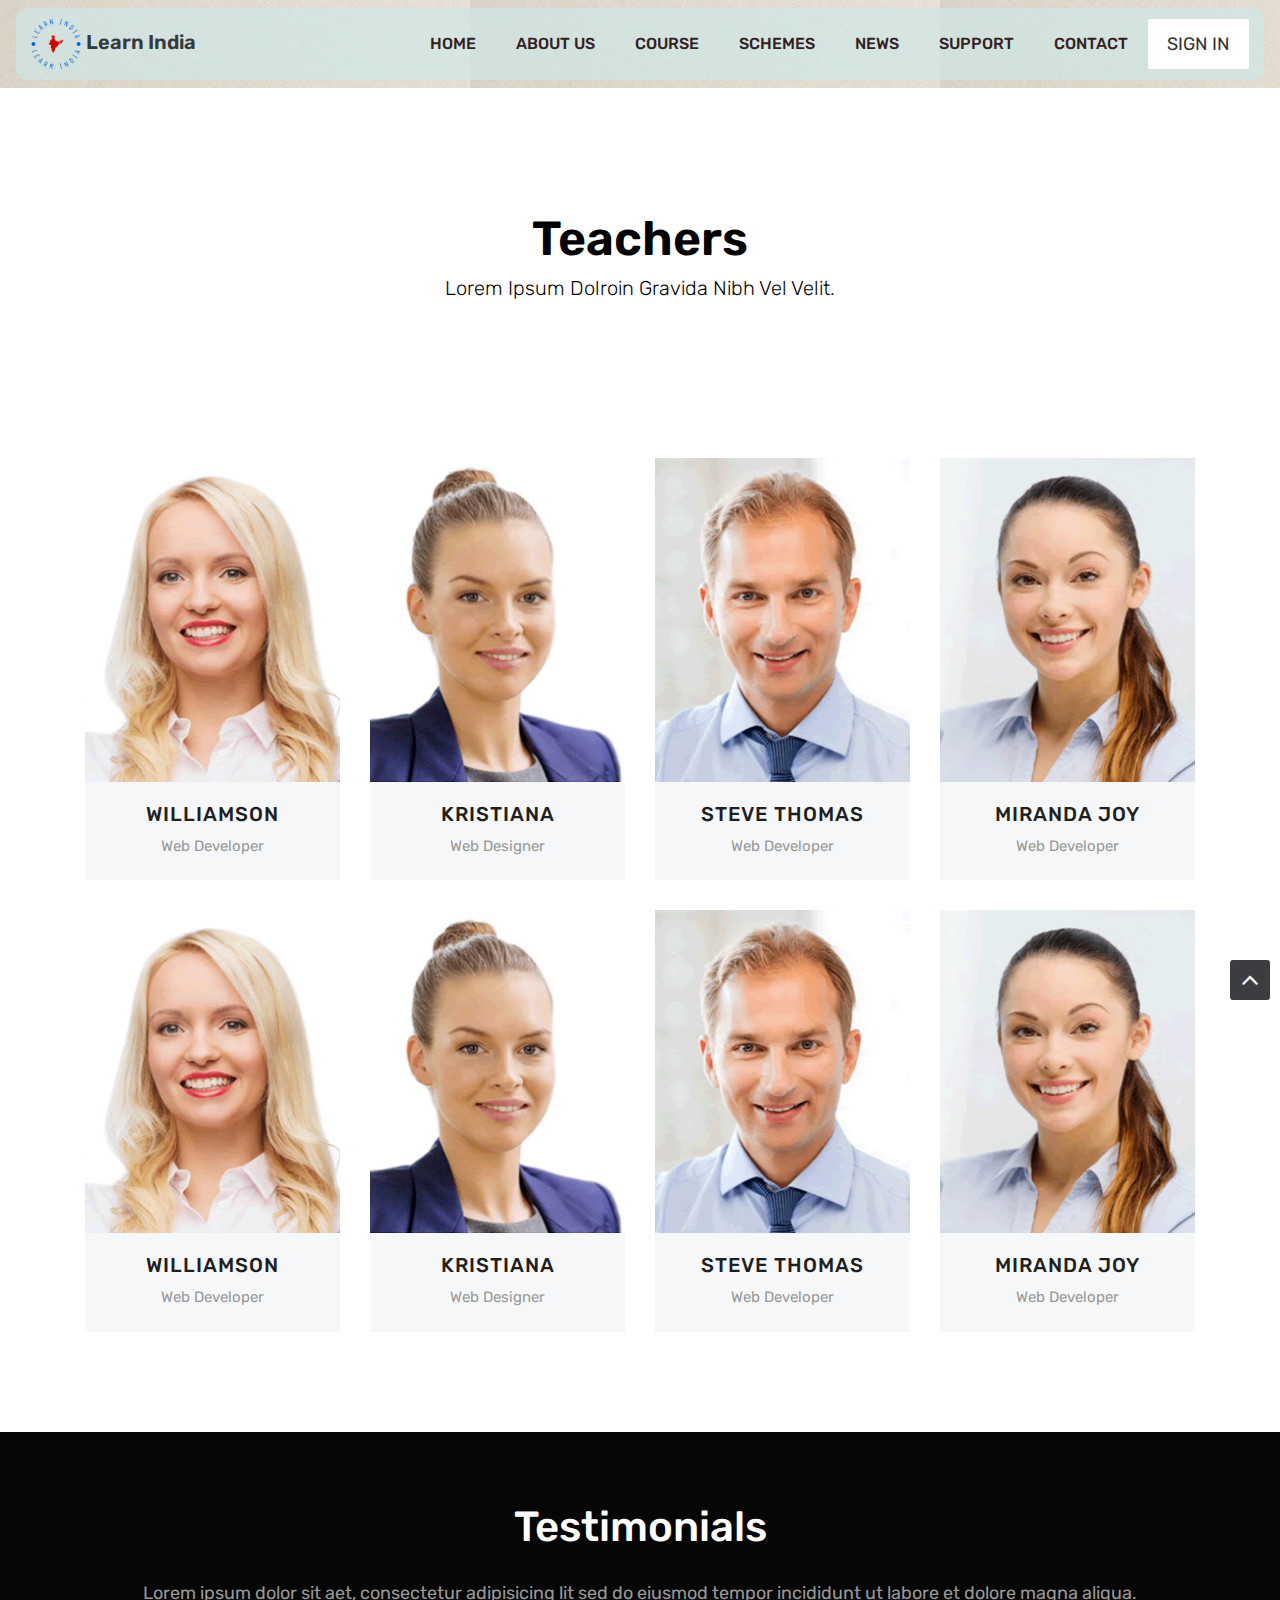
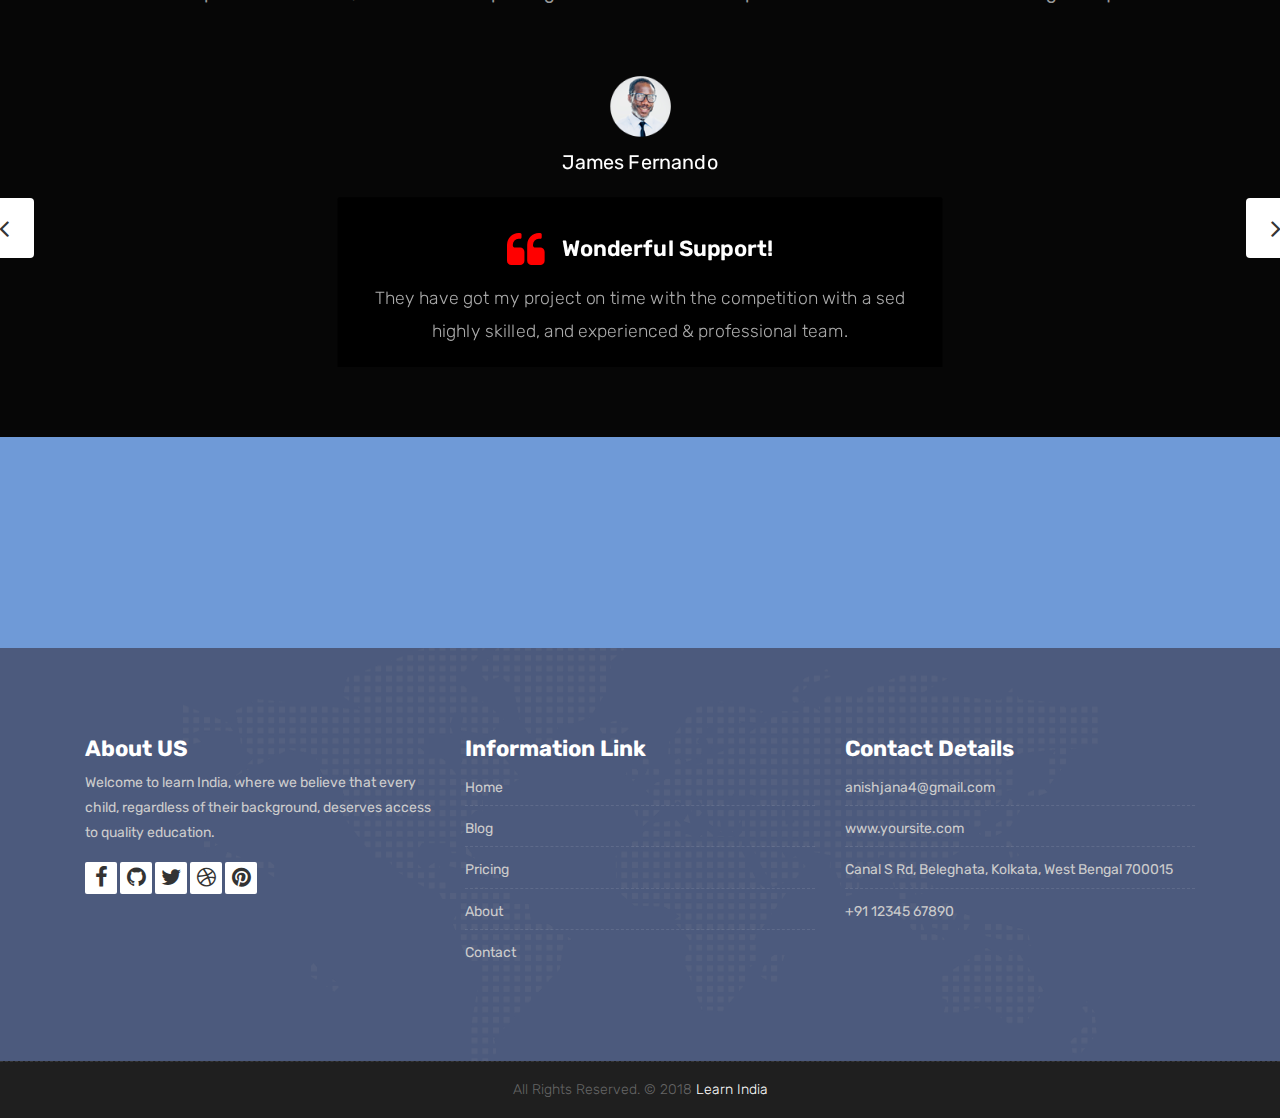
<file: teachers.html>
<!DOCTYPE html>
<html lang="en">

    <!-- Basic -->
    <meta charset="utf-8">
    <meta http-equiv="X-UA-Compatible" content="IE=edge">   
   
    <!-- Mobile Metas -->
    <meta name="viewport" content="width=device-width, initial-scale=1">
 
     <!-- Site Metas -->
    <title>Learn India - Teachers</title>  
    <meta name="keywords" content="">
    <meta name="description" content="">
    <meta name="author" content="">

    <!-- Site Icons -->
	<link rel="shortcut icon" href="images/learn-india-logo.png" type="image/x-icon" />
    <link rel="apple-touch-icon" href="images/learn-india-logo.png">

    <!-- Bootstrap CSS -->
    <link rel="stylesheet" href="css/bootstrap.min.css">
    <!-- Site CSS -->
    <link rel="stylesheet" href="style.css">
    <!-- ALL VERSION CSS -->
    <link rel="stylesheet" href="css/versions.css">
    <!-- Responsive CSS -->
    <link rel="stylesheet" href="css/responsive.css">
    <!-- Custom CSS -->
    <link rel="stylesheet" href="css/custom.css">

    <!-- Modernizer for Portfolio -->
    <script src="js/modernizer.js"></script>

    <!--[if lt IE 9]>
      <script src="https://oss.maxcdn.com/libs/html5shiv/3.7.0/html5shiv.js"></script>
      <script src="https://oss.maxcdn.com/libs/respond.js/1.4.2/respond.min.js"></script>
    <![endif]-->

</head>
<body class="host_version"> 

	<!-- Modal -->
	<div class="modal fade" id="login" tabindex="-1" role="dialog" aria-labelledby="myModalLabel">
	  <div class="modal-dialog modal-dialog-centered modal-lg" role="document">
		<div class="modal-content">
			<div class="modal-header tit-up">
				<button type="button" class="close" data-dismiss="modal" aria-hidden="true">&times;</button>
				<h4 class="modal-title">Customer Login</h4>
			</div>
			<div class="modal-body customer-box">
				<!-- Nav tabs -->
				<ul class="nav nav-tabs">
					<li><a class="active" href="#Login" data-toggle="tab">Login</a></li>
					<li><a href="#Registration" data-toggle="tab">Registration</a></li>
				</ul>
				<!-- Tab panes -->
				<div class="tab-content">
					<div class="tab-pane active" id="Login">
						<form role="form" class="form-horizontal">
							<div class="form-group">
								<div class="col-sm-12">
									<input class="form-control" id="email1" placeholder="Name" type="text">
								</div>
							</div>
							<div class="form-group">
								<div class="col-sm-12">
									<input class="form-control" id="exampleInputPassword1" placeholder="Email" type="email">
								</div>
							</div>
							<div class="row">
								<div class="col-sm-10">
									<button type="submit" class="btn btn-light btn-radius btn-brd grd1">
										Submit
									</button>
									<a class="for-pwd" href="javascript:;">Forgot your password?</a>
								</div>
							</div>
						</form>
					</div>
					<div class="tab-pane" id="Registration">
						<form role="form" class="form-horizontal">
							<div class="form-group">
								<div class="col-sm-12">
									<input class="form-control" placeholder="Name" type="text">
								</div>
							</div>
							<div class="form-group">
								<div class="col-sm-12">
									<input class="form-control" id="email" placeholder="Email" type="email">
								</div>
							</div>
							<div class="form-group">
								<div class="col-sm-12">
									<input class="form-control" id="mobile" placeholder="Mobile" type="email">
								</div>
							</div>
							<div class="form-group">
								<div class="col-sm-12">
									<input class="form-control" id="password" placeholder="Password" type="password">
								</div>
							</div>
							<div class="row">							
								<div class="col-sm-10">
									<button type="button" class="btn btn-light btn-radius btn-brd grd1">
										Save &amp; Continue
									</button>
									<button type="button" class="btn btn-light btn-radius btn-brd grd1">
										Cancel</button>
								</div>
							</div>
						</form>
					</div>
				</div>
			</div>
		</div>
	  </div>
	</div>

    <!-- LOADER -->
	<div id="preloader">
		<div class="loader-container">
			<div class="progress-br float shadow">
				<div class="progress__item"></div>
			</div>
		</div>
	</div>
	<!-- END LOADER -->	

    <!-- Start header -->
	<header class="top-navbar">
		<nav class="navbar navbar-expand-lg navbar-light" style="background-image: url(images/slider_04.jpg);">
			<div class="container-fluid" style="background-color: rgba(203, 234, 234, 0.605); border-radius: 10px;">
				<a class="navbar-brand" href="index.html">
					<img src="images/learn-india-logo.png" alt="" style="width: 50px;"/>
                    <span class="text-dark" style="font-weight: 600;">Learn India</span>
				</a>
				<button class="navbar-toggler" type="button" data-toggle="collapse" data-target="#navbars-host" aria-controls="navbars-rs-food" aria-expanded="false" aria-label="Toggle navigation">
					<span class="icon-bar"></span>
                    <span class="icon-bar"></span>
                    <span class="icon-bar"></span>
				</button>
				<div class="collapse navbar-collapse" id="navbars-host">
					<ul class="navbar-nav ml-auto" style="font-weight: 400;">
						<li class="nav-item"><a class="nav-link" href="index.html">Home</a></li>
						<li class="nav-item"><a class="nav-link" href="about.html">About Us</a></li>
						<li class="nav-item dropdown">
							<a class="nav-link dropdown-toggle" href="#" id="dropdown-a" data-toggle="dropdown">Course </a>
							<div class="dropdown-menu" aria-labelledby="dropdown-a">
								<a class="dropdown-item" href="course-grid-2.html">Course Grid 2 </a>
								<a class="dropdown-item" href="course-grid-3.html">Course Grid 3 </a>
								<a class="dropdown-item" href="course-grid-4.html">Course Grid 4 </a>
							</div>
						</li>
						<li class="nav-item dropdown">
							<a class="nav-link dropdown-toggle" href="#" id="dropdown-a" data-toggle="dropdown"> Schemes </a>
							<div class="dropdown-menu" aria-labelledby="dropdown-a">
								<a class="dropdown-item" href="loan.html">  Loan </a>
								<a class="dropdown-item" href="scholarship.html"> Scholarship </a>
							</div>
						</li>
						<!-- <li class="nav-item dropdown">
							<a class="nav-link dropdown-toggle" href="#" id="dropdown-a" data-toggle="dropdown"> News </a>
							<div class="dropdown-menu" aria-labelledby="dropdown-a">
								<a class="dropdown-item" href="loan.html"> News 1</a>
								<a class="dropdown-item" href="scholarship.html"> News 2 </a>
							</div>
						</li> -->
						<li class="nav-item"><a class="nav-link" href="News.html">News</a></li>
						<!-- <li class="nav-item active"><a class="nav-link" href="teachers.html">Teachers</a></li> -->
						<li class="nav-item"><a class="nav-link" href="Support.html"> Support </a></li>
						<li class="nav-item"><a class="nav-link" href="contact.html">Contact</a></li>
					</ul>
					<ul class="nav navbar-nav navbar-right">
                        <li><a class="hover-btn-new log" href="#" data-toggle="modal" data-target="#login"><span> Sign In</span></a></li>
                    </ul>
				</div>
			</div>
		</nav>
	</header>
	<!-- End header -->
	
	<div class="all-title-box">
		<div class="container text-center">
			<h1>Teachers<span class="m_1">Lorem Ipsum dolroin gravida nibh vel velit.</span></h1>
		</div>
	</div>
	
	<div id="teachers" class="section wb">
        <div class="container">
            <div class="row">
				<div class="col-lg-3 col-md-6 col-12">
					<div class="our-team">
						<div class="team-img">
							<img src="images/team-01.png">
							<div class="social">
								<ul>
									<li><a href="#" class="fa fa-facebook"></a></li>
									<li><a href="#" class="fa fa-twitter"></a></li>
									<li><a href="#" class="fa fa-linkedin"></a></li>
									<li><a href="#" class="fa fa-skype"></a></li>
								</ul>
							</div>
						</div>
						<div class="team-content">
							<h3 class="title">Williamson</h3>
							<span class="post">Web Developer</span>
						</div>
					</div>
				</div>

				<div class="col-lg-3 col-md-6 col-12">
					<div class="our-team">
						<div class="team-img">
							<img src="images/team-02.png">
							<div class="social">
								<ul>
									<li><a href="#" class="fa fa-facebook"></a></li>
									<li><a href="#" class="fa fa-twitter"></a></li>
									<li><a href="#" class="fa fa-linkedin"></a></li>
									<li><a href="#" class="fa fa-skype"></a></li>
								</ul>
							</div>
						</div>
						<div class="team-content">
							<h3 class="title">Kristiana</h3>
							<span class="post">Web Designer</span>
						</div>
					</div>
				</div>

				<div class="col-lg-3 col-md-6 col-12">
					<div class="our-team">
						<div class="team-img">
							<img src="images/team-03.png">
							<div class="social">
								<ul>
									<li><a href="#" class="fa fa-facebook"></a></li>
									<li><a href="#" class="fa fa-twitter"></a></li>
									<li><a href="#" class="fa fa-linkedin"></a></li>
									<li><a href="#" class="fa fa-skype"></a></li>
								</ul>
							</div>
						</div>
						<div class="team-content">
							<h3 class="title">Steve Thomas</h3>
							<span class="post">Web Developer</span>
						</div>
					</div>
				</div>

				<div class="col-lg-3 col-md-6 col-12">
					<div class="our-team">
						<div class="team-img">
							<img src="images/team-04.png">
							<div class="social">
								<ul>
									<li><a href="#" class="fa fa-facebook"></a></li>
									<li><a href="#" class="fa fa-twitter"></a></li>
									<li><a href="#" class="fa fa-linkedin"></a></li>
									<li><a href="#" class="fa fa-skype"></a></li>
								</ul>
							</div>
						</div>
						<div class="team-content">
							<h3 class="title">Miranda joy</h3>
							<span class="post">Web Developer</span>
						</div>
					</div>
				</div>
				
				<div class="col-lg-3 col-md-6 col-12">
					<div class="our-team">
						<div class="team-img">
							<img src="images/team-01.png">
							<div class="social">
								<ul>
									<li><a href="#" class="fa fa-facebook"></a></li>
									<li><a href="#" class="fa fa-twitter"></a></li>
									<li><a href="#" class="fa fa-linkedin"></a></li>
									<li><a href="#" class="fa fa-skype"></a></li>
								</ul>
							</div>
						</div>
						<div class="team-content">
							<h3 class="title">Williamson</h3>
							<span class="post">Web Developer</span>
						</div>
					</div>
				</div>

				<div class="col-lg-3 col-md-6 col-12">
					<div class="our-team">
						<div class="team-img">
							<img src="images/team-02.png">
							<div class="social">
								<ul>
									<li><a href="#" class="fa fa-facebook"></a></li>
									<li><a href="#" class="fa fa-twitter"></a></li>
									<li><a href="#" class="fa fa-linkedin"></a></li>
									<li><a href="#" class="fa fa-skype"></a></li>
								</ul>
							</div>
						</div>
						<div class="team-content">
							<h3 class="title">Kristiana</h3>
							<span class="post">Web Designer</span>
						</div>
					</div>
				</div>

				<div class="col-lg-3 col-md-6 col-12">
					<div class="our-team">
						<div class="team-img">
							<img src="images/team-03.png">
							<div class="social">
								<ul>
									<li><a href="#" class="fa fa-facebook"></a></li>
									<li><a href="#" class="fa fa-twitter"></a></li>
									<li><a href="#" class="fa fa-linkedin"></a></li>
									<li><a href="#" class="fa fa-skype"></a></li>
								</ul>
							</div>
						</div>
						<div class="team-content">
							<h3 class="title">Steve Thomas</h3>
							<span class="post">Web Developer</span>
						</div>
					</div>
				</div>

				<div class="col-lg-3 col-md-6 col-12">
					<div class="our-team">
						<div class="team-img">
							<img src="images/team-04.png">
							<div class="social">
								<ul>
									<li><a href="#" class="fa fa-facebook"></a></li>
									<li><a href="#" class="fa fa-twitter"></a></li>
									<li><a href="#" class="fa fa-linkedin"></a></li>
									<li><a href="#" class="fa fa-skype"></a></li>
								</ul>
							</div>
						</div>
						<div class="team-content">
							<h3 class="title">Miranda joy</h3>
							<span class="post">Web Developer</span>
						</div>
					</div>
				</div>
            </div><!-- end row -->
        </div><!-- end container -->
    </div><!-- end section -->	

    <div id="testimonials" class="parallax section db parallax-off" style="background-image:url('images/parallax_04.jpg');">
        <div class="container">
            <div class="section-title text-center">
                <h3>Testimonials</h3>
                <p>Lorem ipsum dolor sit aet, consectetur adipisicing lit sed do eiusmod tempor incididunt ut labore et dolore magna aliqua. </p>
            </div><!-- end title -->

            <div class="row">
                <div class="col-md-12 col-sm-12">
                    <div class="testi-carousel owl-carousel owl-theme">
                        <div class="testimonial clearfix">
							<div class="testi-meta">
                                <img src="images/testi_01.png" alt="" class="img-fluid">
                                <h4>James Fernando </h4>
                            </div>
                            <div class="desc">
                                <h3><i class="fa fa-quote-left"></i> Wonderful Support!</h3>
                                <p class="lead">They have got my project on time with the competition with a sed highly skilled, and experienced & professional team.</p>
                            </div>
                            <!-- end testi-meta -->
                        </div>
                        <!-- end testimonial -->

                        <div class="testimonial clearfix">
							<div class="testi-meta">
                                <img src="images/testi_02.png" alt="" class="img-fluid">
                                <h4>Jacques Philips </h4>
                            </div>
                            <div class="desc">
                                <h3><i class="fa fa-quote-left"></i> Awesome Services!</h3>
                                <p class="lead">Explain to you how all this mistaken idea of denouncing pleasure and praising pain was born and I will give you completed.</p>
                            </div>
                            <!-- end testi-meta -->
                        </div>
                        <!-- end testimonial -->

                        <div class="testimonial clearfix">
							<div class="testi-meta">
                                <img src="images/testi_03.png" alt="" class="img-fluid ">
                                <h4>Venanda Mercy </h4>
                            </div>
                            <div class="desc">
                                <h3><i class="fa fa-quote-left"></i> Great & Talented Team!</h3>
                                <p class="lead">The master-builder of human happines no one rejects, dislikes avoids pleasure itself, because it is very pursue pleasure. </p>
                            </div>
                            <!-- end testi-meta -->
                        </div>
                        <!-- end testimonial -->
                        <div class="testimonial clearfix">
							<div class="testi-meta">
                                <img src="images/testi_01.png" alt="" class="img-fluid">
                                <h4>James Fernando </h4>
                            </div>
                            <div class="desc">
                                <h3><i class="fa fa-quote-left"></i> Wonderful Support!</h3>
                                <p class="lead">They have got my project on time with the competition with a sed highly skilled, and experienced & professional team.</p>
                            </div>
                            <!-- end testi-meta -->
                        </div>
                        <!-- end testimonial -->

                        <div class="testimonial clearfix">
							<div class="testi-meta">
                                <img src="images/testi_02.png" alt="" class="img-fluid">
                                <h4>Jacques Philips </h4>
                            </div>
                            <div class="desc">
                                <h3><i class="fa fa-quote-left"></i> Awesome Services!</h3>
                                <p class="lead">Explain to you how all this mistaken idea of denouncing pleasure and praising pain was born and I will give you completed.</p>
                            </div>
                            <!-- end testi-meta -->
                        </div>
                        <!-- end testimonial -->

                        <div class="testimonial clearfix">
							<div class="testi-meta">
                                <img src="images/testi_03.png" alt="" class="img-fluid">
                                <h4>Venanda Mercy </h4>
                            </div>
                            <div class="desc">
                                <h3><i class="fa fa-quote-left"></i> Great & Talented Team!</h3>
                                <p class="lead">The master-builder of human happines no one rejects, dislikes avoids pleasure itself, because it is very pursue pleasure. </p>
                            </div>
                            <!-- end testi-meta -->
                        </div><!-- end testimonial -->
                    </div><!-- end carousel -->
                </div><!-- end col -->
            </div><!-- end row -->
        </div><!-- end container -->
    </div><!-- end section -->

    <div class="parallax section dbcolor">
        <div class="container">
            <div class="row logos">
                <div class="col-md-2 col-sm-2 col-xs-6 wow fadeInUp">
                    <a href="#"><img src="images/logo_01.png" alt="" class="img-repsonsive"></a>
                </div>
                <div class="col-md-2 col-sm-2 col-xs-6 wow fadeInUp">
                    <a href="#"><img src="images/logo_02.png" alt="" class="img-repsonsive"></a>
                </div>
                <div class="col-md-2 col-sm-2 col-xs-6 wow fadeInUp">
                    <a href="#"><img src="images/logo_03.png" alt="" class="img-repsonsive"></a>
                </div>
                <div class="col-md-2 col-sm-2 col-xs-6 wow fadeInUp">
                    <a href="#"><img src="images/logo_04.png" alt="" class="img-repsonsive"></a>
                </div>
                <div class="col-md-2 col-sm-2 col-xs-6 wow fadeInUp">
                    <a href="#"><img src="images/logo_05.png" alt="" class="img-repsonsive"></a>
                </div>
                <div class="col-md-2 col-sm-2 col-xs-6 wow fadeInUp">
                    <a href="#"><img src="images/logo_06.png" alt="" class="img-repsonsive"></a>
                </div>
            </div><!-- end row -->
        </div><!-- end container -->
    </div><!-- end section -->

    <footer class="footer">
        <div class="container">
            <div class="row">
                <div class="col-lg-4 col-md-4 col-xs-12">
                    <div class="widget clearfix">
                        <div class="widget-title">
                            <h3>About US</h3>
                        </div>
                        <p>Welcome to learn India, where we believe that every child, regardless of their background, deserves access to quality education.</p>
                        <div class="footer-right">
							<ul class="footer-links-soi">
								<li><a href="#"><i class="fa fa-facebook"></i></a></li>
								<li><a href="#"><i class="fa fa-github"></i></a></li>
								<li><a href="#"><i class="fa fa-twitter"></i></a></li>
								<li><a href="#"><i class="fa fa-dribbble"></i></a></li>
								<li><a href="#"><i class="fa fa-pinterest"></i></a></li>
							</ul><!-- end links -->
						</div>
                    </div><!-- end clearfix -->
                </div><!-- end col -->

				<div class="col-lg-4 col-md-4 col-xs-12">
                    <div class="widget clearfix">
                        <div class="widget-title">
                            <h3>Information Link</h3>
                        </div>
                        <ul class="footer-links">
                            <li><a href="#">Home</a></li>
                            <li><a href="#">Blog</a></li>
                            <li><a href="#">Pricing</a></li>
							<li><a href="#">About</a></li>
							<li><a href="#">Contact</a></li>
                        </ul><!-- end links -->
                    </div><!-- end clearfix -->
                </div><!-- end col -->
				
                <div class="col-lg-4 col-md-4 col-xs-12">
                    <div class="widget clearfix">
                        <div class="widget-title">
                            <h3>Contact Details</h3>
                        </div>

                        <ul class="footer-links">
                            <li><a href="mailto:#">anishjana4@gmail.com</a></li>
                            <li><a href="#">www.yoursite.com</a></li>
                            <li> Canal S Rd, Beleghata, Kolkata, West Bengal 700015 </li>
                            <li>+91 12345 67890</li>
                        </ul><!-- end links -->
                    </div><!-- end clearfix -->
                </div><!-- end col -->
				
            </div><!-- end row -->
        </div><!-- end container -->
    </footer><!-- end footer -->

    <div class="copyrights">
        <div class="container">
            <div class="footer-distributed">
                <div class="footer-center">                   
                    <p class="footer-company-name">All Rights Reserved. &copy; 2018 <a href="#">Learn India</a></p>
                </div>
            </div>
        </div><!-- end container -->
    </div><!-- end copyrights -->

    <a href="#" id="scroll-to-top" class="dmtop global-radius"><i class="fa fa-angle-up"></i></a>

    <!-- ALL JS FILES -->
    <script src="js/all.js"></script>
    <!-- ALL PLUGINS -->
    <script src="js/custom.js"></script>

</body>
</html>
</file>
<file: style.css>
/*------------------------------------------------------------------
    IMPORT FONTS
-------------------------------------------------------------------*/

@import url('https://fonts.googleapis.com/css?family=Rubik:300,300i,400,400i,500,500i,700,700i,900,900i');

/*------------------------------------------------------------------
    IMPORT FILES
-------------------------------------------------------------------*/

@import url(css/animate.css);
@import url(css/animate.min.css);
@import url(css/bootstrap-touch-slider.css);
@import url(css/flaticon.css);
@import url(css/timeline.min.css);
@import url(css/prettyPhoto.css);
@import url(css/owl.carousel.css);
@import url(css/font-awesome.min.css);

/*------------------------------------------------------------------
    SKELETON
-------------------------------------------------------------------*/

body {
    color: #333333;
    font-size: 14px;
    font-family: 'Rubik', sans-serif;
    line-height: 1.80857;
}

body.demos .section {
    background: url(images/bg.png) repeat top center #f2f3f5;
}

body.demos .section-title img {
    max-width: 280px;
    display: block;
    margin: 10px auto;
}

body.demos .service-widget h3 {
    border-bottom: 1px solid #ededed;
    font-size: 18px;
    padding: 20px 0;
    background-color: #ffffff;
}

body.demos .service-widget {
    margin: 0 0 30px;
    padding: 30px;
    background-color: #fff
}

body.demos .container-fluid {
    max-width: 1080px
}

html, body{
	height: 100%;
}


a {
    color: #1f1f1f;
    text-decoration: none !important;
    outline: none !important;
    -webkit-transition: all .3s ease-in-out;
    -moz-transition: all .3s ease-in-out;
    -ms-transition: all .3s ease-in-out;
    -o-transition: all .3s ease-in-out;
    transition: all .3s ease-in-out;
}

h1,
h2,
h3,
h4,
h5,
h6 {
    letter-spacing: 0;
    font-weight: normal;
    position: relative;
    padding: 0 0 10px 0;
    font-weight: normal;
    line-height: 120% !important;
    color: #1f1f1f;
    margin: 0
}

h1 {
    font-size: 24px
}

h2 {
    font-size: 22px
}

h3 {
    font-size: 18px
}

h4 {
    font-size: 16px
}

h5 {
    font-size: 14px
}

h6 {
    font-size: 13px
}

h1 a,
h2 a,
h3 a,
h4 a,
h5 a,
h6 a {
    color: #212121;
    text-decoration: none!important;
    opacity: 1
}

h1 a:hover,
h2 a:hover,
h3 a:hover,
h4 a:hover,
h5 a:hover,
h6 a:hover {
    opacity: .8
}

a {
    color: #1f1f1f;
    text-decoration: none;
    outline: none;
}

a,
.btn {
    text-decoration: none !important;
    outline: none !important;
    -webkit-transition: all .3s ease-in-out;
    -moz-transition: all .3s ease-in-out;
    -ms-transition: all .3s ease-in-out;
    -o-transition: all .3s ease-in-out;
    transition: all .3s ease-in-out;
}

.btn-custom {
    margin-top: 20px;
    background-color: transparent !important;
    border: 2px solid #ddd;
    padding: 12px 40px;
    font-size: 16px;
}

.lead {
    font-size: 18px;
    line-height: 30px;
    color: #767676;
    margin: 0;
    padding: 0;
}

blockquote {
    margin: 20px 0 20px;
    padding: 30px;
}


/*------------------------------------------------------------------
    WP CORE
-------------------------------------------------------------------*/

.first {
    clear: both
}

.last {
    margin-right: 0
}

.alignnone {
    margin: 5px 20px 20px 0;
}

.aligncenter,
div.aligncenter {
    display: block;
    margin: 5px auto 5px auto;
}

.alignright {
    float: right;
    margin: 10px 0 20px 20px;
}

.alignleft {
    float: left;
    margin: 10px 20px 20px 0;
}

a img.alignright {
    float: right;
    margin: 10px 0 20px 20px;
}

a img.alignnone {
    margin: 10px 20px 20px 0;
}

a img.alignleft {
    float: left;
    margin: 10px 20px 20px 0;
}

a img.aligncenter {
    display: block;
    margin-left: auto;
    margin-right: auto
}

.wp-caption {
    background: #fff;
    border: 1px solid #f0f0f0;
    max-width: 96%;
    /* Image does not overflow the content area */
    padding: 5px 3px 10px;
    text-align: center;
}

.wp-caption.alignnone {
    margin: 5px 20px 20px 0;
}

.wp-caption.alignleft {
    margin: 5px 20px 20px 0;
}

.wp-caption.alignright {
    margin: 5px 0 20px 20px;
}

.wp-caption img {
    border: 0 none;
    height: auto;
    margin: 0;
    max-width: 98.5%;
    padding: 0;
    width: auto;
}

.wp-caption p.wp-caption-text {
    font-size: 11px;
    line-height: 17px;
    margin: 0;
    padding: 0 4px 5px;
}


/* Text meant only for screen readers. */

.screen-reader-text {
    clip: rect(1px, 1px, 1px, 1px);
    position: absolute !important;
    height: 1px;
    width: 1px;
    overflow: hidden;
}

.screen-reader-text:focus {
    background-color: #f1f1f1;
    border-radius: 3px;
    box-shadow: 0 0 2px 2px rgba(0, 0, 0, 0.6);
    clip: auto !important;
    color: #21759b;
    display: block;
    font-size: 14px;
    font-size: 0.875rem;
    font-weight: bold;
    height: auto;
    left: 5px;
    line-height: normal;
    padding: 15px 23px 14px;
    text-decoration: none;
    top: 5px;
    width: auto;
    z-index: 100000;
    /* Above WP toolbar. */
}

/*------------------------------------------------------------------
    LOADER
-------------------------------------------------------------------*/

.loader-container {
  position: absolute;
  top: 0;
  left: 0;
  width: 100%;
  height: 100%;
  z-index:8888;
}
.loader-container:before {
  content: '';
  position: absolute;
  top: 0;
  left: 0;
  width: 100%;
  height: 50%;
  background: #ff0000;
  z-index: -1;
  transition: top 1.2s linear 3.1s;
}
.loader-container:after {
  content: '';
  position: absolute;
  bottom: 0;
  left: 0;
  width: 100%;
  height: 50%;
  background: #ff0000;
  z-index: -1;
  transition: bottom 1.2s linear 3.1s;
}
.loader-container.done:before {
  top: -50%;
}
.loader-container.done:after {
  bottom: -50%;
}

.progress-br {
  position: absolute;
  top: 50%;
  left: 50%;
  transform: translateX(-50%) translateY(-50%);
  transform-origin: center;
}
.progress-br .progress__item {
  text-align: center;
  width: 100px;
  height: 100px;
  line-height: 100px;
  border: 2px solid #fff;
  border-radius: 50%;
}
.progress-br .progress__item:before {
  content: '';
  position: absolute;
  top: 0;
  left: 50%;
  margin-top: -3px;
  margin-left: 0px;
  width: 50px;
  height: 50px;
  border-top: solid 10px #fff;
  border-right: solid 10px #fff;
  border-top-right-radius: 100%;
  transform-origin: left bottom;
  -webkit-animation: spin 3s linear infinite;
}
.progress-br.float .progress__item:before {
  border-top-width: 50px;
  margin-top: 0px;
  height: 50px;
}

.progress-br.float.shadow:before {
  border-top-width: 50px;
  margin-top: -50px;
  height: 50px;
}
.progress-br.shadow:before {
  content: '';
  position: absolute;
  top: 50%;
  left: 50%;
  margin: -50px 0 0 50px;
  width: 50px;
  height: 50px;
  border-top: solid 10px #6e912d;
  border-right: solid 10px #6e912d;
  border-top-right-radius: 100%;
  z-index: -1;
  transform-origin: left bottom;
  -webkit-animation: spin 3s linear infinite;
}
.progress-br.shadow:after {
  content: '';
  position: absolute;
  top: 50%;
  left: 50%;
  width: 100px;
  height: 100px;
  color: #6e912d;
  text-align: center;
  line-height: 100px;
  border: 2px solid #6e912d;
  border-radius: 50%;
  margin: -50px 0 0 -0px;
  z-index: -1;
  transform-origin: center;
}
.progress-br.done .progress__item {
  opacity: 0;
  -webkit-animation: done 3.1s;
  transition: opacity 0.3s linear 3.1s;
}
.progress-br.done .progress__item:before {
  display: none;
}
.progress-br.done:before {
  display: none;
}
.progress-br.done:after {
  opacity: 0;
  -webkit-animation: done 3.1s;
  transition: opacity 0.15s linear 3.1s;
}

@-webkit-keyframes done {
  10% {
    transform: scale(1.1);
  }
  20% {
    transform: scale(0.9);
  }
  30% {
    transform: scale(1.07);
  }
  40% {
    transform: scale(0.93);
  }
  50% {
    transform: scale(1.04);
  }
  60% {
    transform: scale(0.97);
  }
  80% {
    transform: scale(1.01);
  }
  90% {
    transform: scale(0.99);
  }
  100% {
    transform: scale(1);
  }
}
@-webkit-keyframes spin {
  100% {
    -webkit-transform: rotate(360deg);
  }
}

.shadow{
	box-shadow: none !important;
}

/*------------------------------------------------------------------
    HEADER
-------------------------------------------------------------------*/


/* .top-navbar .bg-light{
	background: #4c5a7d !important;
} */

.top-navbar .navbar-light .navbar-nav .nav-link{
	color: #322121;
	font-size: 16px;
	font-weight: 500;
}

.top-navbar .navbar-light .navbar-nav .nav-item{
	position: relative;
	display: inline-block;
	padding: 15px 0px;
	margin: 0px 20px;
}
.top-navbar .navbar-light .navbar-nav .nav-item .nav-link{
	padding: 6px 0px;
	position: relative;
	display: block;
	line-height: 30px;
	letter-spacing: 0px;
	text-transform: uppercase;
}

.top-navbar .navbar-light .navbar-nav .nav-item::after {
    position: absolute;
    content: '';
    left: 50%;
    bottom: auto;
    top: 11px;
    width: 5px;
	height: 5px;
    opacity: 0;
    margin-left: -3px;
    background-color: #e02b2b;
	border-radius: 50px;
    -webkit-transform: translateY(0px);
    transform: translateY(0px);
    transition: all 900ms ease;
    -webkit-transition: all 900ms ease;
    -ms-transition: all 900ms ease;
    -o-transition: all 900ms ease;
    -moz-transition: all 900ms ease;
}

.top-navbar .navbar-light .navbar-nav .nav-item .nav-link::before {
    position: absolute;
    content: '';
    left: 0%;
    bottom: auto;
    top: -4px;
    width: 5px;
	height: 5px;
	border-radius: 50px;
    opacity: 0;
    margin-left: -10px;
    background-color: #000000;
    -webkit-transform: translateY(0px);
    transform: translateY(0px);
    transition: all 900ms ease;
    -webkit-transition: all 900ms ease;
    -ms-transition: all 900ms ease;
    -o-transition: all 900ms ease;
    -moz-transition: all 900ms ease;
}

.top-navbar .navbar-light .navbar-nav .nav-item .nav-link::after {
    position: absolute;
    content: '';
    right: 0%;
    left: auto;
    bottom: auto;
    top: -4px;
    width: 5px;
	height: 5px;
	border-radius: 50px;
	border: none !important;
    opacity: 0;
    margin-right: -11px;
    background-color: #000000;
    transition: all 900ms ease;
    -webkit-transition: all 900ms ease;
    -ms-transition: all 900ms ease;
    -o-transition: all 900ms ease;
    -moz-transition: all 900ms ease;
}

.top-navbar .navbar-light .navbar-nav .nav-item.active::after{
	opacity: 1;
}

.top-navbar .navbar-light .navbar-nav .nav-item.active .nav-link::before {
	opacity: 1;
	left: 40%;
}
.top-navbar .navbar-light .navbar-nav .nav-item.active .nav-link{
	color: #2f32e1;
}
.top-navbar .navbar-light .navbar-nav .nav-item.active .nav-link::after{
	opacity: 1;
	right: 40%;
}

.top-navbar .navbar-light .navbar-nav .nav-item:hover::after{
	opacity: 1;
}

.top-navbar .navbar-light .navbar-nav .nav-item .nav-link:hover::before{
	opacity: 1;
	left: 40%;
}
.top-navbar .navbar-light .navbar-nav .nav-item .nav-link:hover{
	color: #5a4b4a;
}
.top-navbar .navbar-light .navbar-nav .nav-item .nav-link:hover::after{
	opacity: 1;
	right: 40%;
}

.dropdown:hover>.dropdown-menu {
  display: block;
}

.dropdown>.dropdown-toggle:active {
    pointer-events: none;
8}

.dropdown:hover>.dropdown-menu .dropdown-item{
	padding-left: 10px;
}


.top-navbar.fixed-menu .bg-light {
    position: fixed;
    top: 0;
    width: 100%;
    z-index: 9999;
    visibility: visible;
    transform: translate(0,0) scale(1);
    transition: .3s;
}

.top-navbar .bg-light {
    padding-top: 0px;
    padding-bottom: 0px;
    box-shadow: 0 0 18px 0 rgba(0,0,0,.12);
}

.top-navbar .navbar-light .navbar-nav li .dropdown-menu {
    box-shadow: 0 2px 12px 0 rgba(0,0,0,.12);
    border: none;
    border-radius: 0px;
    margin: 0px;
	padding: 10px;
}

.top-navbar .navbar-light .navbar-nav li .dropdown-menu a:hover{
	background: #6f9ad7;
	color: #ffffff;
}

.navbar-right li a{
	position: relative;
	font-size: 18px;
	display: inline-block;
}
.navbar-right li a,
.navbar-right li a.hover-btn-new::after {
	-webkit-transition: all 0.3s;
	-moz-transition: all 0.3s;
	-o-transition: all 0.3s;
	transition: all 0.3s;
}

.navbar-right li a.hover-btn-new::before,
.navbar-right li a.hover-btn-new::after {
  background: #6f9ad7;
  content: '';
  position: absolute;
  z-index: 1;
}

.navbar-right li a.hover-btn-new:hover span {
  color: #ffffff;
}
.navbar-right li a.hover-btn-new::before {
  height: 100%;
  left: 0;
  top: 0;
  width: 100%;
}
.navbar-right li a.hover-btn-new::after {
  background: #ffffff !important;
  height: 100%;
  left: 0;
  top: 0;
  width: 100%;
}
.navbar-right li a.hover-btn-new span{
	position: relative;
	z-index: 2;
	color: #333333;
}
.navbar-right li a.hover-btn-new:hover:after {
  height: 0;
  left: 50%;
  top: 50%;
  width: 0;
}


.navbar-toggler{
	background: #ffffff;
	border-radius: 0px;
	padding: 10px 10px;
}

.navbar-toggler .icon-bar {
    display: block;
    width: 22px;
    height: 2px;
    border-radius: 1px;
	background: #333333;
}
.navbar-toggler .icon-bar + .icon-bar {
    margin-top: 4px;
}

.navbar-toggler:hover{
	background: #6f9ad7;
}

.navbar-toggler:hover .icon-bar{
	background: #ffffff;
}


.box-slider{
	height: 100%;
}


.box-slider .carousel-control-prev{
	border-radius: 2px;
	background: #45585c;
	position: absolute;
	left: 0px;
	font-size: 38px;
	top: 40%;
	width: 60px;
	height: 60px;
	line-height: 20px;
	opacity: 1;
}
.box-slider .carousel-control-next{
	border-radius: 2px;
	background: #45585c;
	position: absolute;
	right: 0px;
	font-size: 38px;
	top: 40%;
	width: 60px;
	height: 60px;
	line-height: 20px;
	opacity: 1;
}

.first-section .big-tagline a{
	background: none;
	position: relative;
	display: inline-block;
	font-size: 18px;
	color: #333333;
	font-weight: 500;
}


.big-tagline a,
.big-tagline a.hover-btn-new::after {
	-webkit-transition: all 0.3s;
	-moz-transition: all 0.3s;
	-o-transition: all 0.3s;
	transition: all 0.3s;
}

.big-tagline a.hover-btn-new::before,
.big-tagline a.hover-btn-new::after {
  background: #fff;
  content: '';
  position: absolute;
  z-index: 1;
}

.big-tagline a.hover-btn-new:hover span {
  color: #6f9ad7;
}

.hover-btn-new::before {
  height: 100%;
  left: 0;
  top: 0;
  width: 100%;
}

.hover-btn-new::after {
  background: #a0b3cd !important;
  height: 100%;
  left: 0;
  top: 0;
  width: 100%;
}
.hover-btn-new span{
	position: relative;
	z-index: 2;
}

.hover-btn-new:hover:after {
  height: 0;
  left: 50%;
  top: 50%;
  width: 0;
}


.first-section .big-tagline a:hover{
	color: #333333;
}
.box-slider .carousel-inner{
	height: 100%;
}
.box-slider .carousel-item{
	height: 100%;
	width: 100%;
}



/*------------------------------------------------------------------
    SECTIONS
-------------------------------------------------------------------*/

.dbcolor{
	background: #6f9ad7;
}

.parallax {
    background-attachment: fixed;
    background-size: cover;
    padding: 120px 0;
    position: relative;
    width: 100%;
}

.parallax.parallax-off {
    background-attachment: fixed !important;
    display: block;
    overflow: hidden;
    position: relative;
    background-position: center center;
    vertical-align: sub;
    width: 100%;
    z-index: 2;
}

.no-scroll-xy {
    overflow: hidden !important;
    -webkit-transition: all .4s ease-in-out;
    -moz-transition: all .4s ease-in-out;
    -ms-transition: all .4s ease-in-out;
    -o-transition: all .4s ease-in-out;
    transition: all .4s ease-in-out;
}

.section {
    display: block;
    position: relative;
    overflow: hidden;
    padding: 70px 0;
}

.noover {
    overflow: visible;
}

.noover .btn-dark {
    border: 0 !important;
}

.nopad {
    padding: 0;
}

.nopadtop {
    padding-top: 0;
}

.section.wb {
    background-color: #ffffff;
}

.section.lb {
    background-color: #f2f3f5;
}

.section.db {
    background-color: #1f1f1f;
}

.section.color1 {
    background-color: #448AFF;
}
.section.cl {
	background-color: #2d3032;
}

.hover-btn-new{
	color: #ffffff;
	display: inline-block;
	font-weight: 400;
	line-height: 46px;
	padding: 0 17px;
	text-transform: uppercase;
	position: relative;
	border: 2px solid #fff;
	font-size: 14px;
	-webkit-transition: all 0.3s ease-in-out;
	-moz-transition: all 0.3s ease-in-out;
	-ms-transition: all 0.3s ease-in-out;
	-o-transition: all 0.3s ease-in-out;
	transition: all 0.3s ease-in-out;
	border-radius: 2px;
}

.orange{
	border-color: #6f9ad7;
}

.first-section {
    position: relative;
    overflow: hidden;
    height: 100%;	
	vertical-align: middle;
}

.first-section::before {
    content: "";
    position: absolute;
    height: 100%;
    width: 100%;
	top: 0px;
	left: 0px;
    display: block;
    background: rgba(0,0,0,0.5);
}

.first-section h2 {
    color: #ffffff;
    font-size: 68px;
    font-weight: 300;
    text-transform: capitalize;
    display: block;
    margin: 0;
    padding: 0 0 30px;
    position: relative;
}

.first-section h2 strong{
	color: #6f9ad7;
}

.first-section .lead {
    font-size: 21px;
    font-weight: 300;
    padding: 0 0 40px;
    margin: 0;
    line-height: inherit;
    color: #ffffff;
}

.macbookright {
    width: 980px;
    position: absolute;
    right: -15%;
    bottom: -6%;
}

.section-title {
    display: block;
    position: relative;
    margin-bottom: 60px;
}

.section-title p {
    color: #999;
    font-weight: 400;
    font-size: 18px;
    line-height: 33px;
    margin: 0;
}

.section-title h3 {
    font-size: 42px;
    font-weight: 500;
    line-height: 62px;
    margin: 0 0 25px;
    padding: 0;
    text-transform: none;
}

.section.colorsection p,
.section.colorsection h3,
.section.db h3 {
    color: #ffffff;
}


.box-slider .first-section{
	display: table;
	position: relative;
	width: 100%;
}
.dtab{
	display: table-cell;
	vertical-align: middle;
}


.page-section{
	padding: 70px 0px; 
}

.customwidget a{
	position: relative;
	padding: 13px 40px;
	font-size: 18px;
	display: inline-block;
}


.customwidget a,
.customwidget a.hover-btn-new::after {
	-webkit-transition: all 0.3s;
	-moz-transition: all 0.3s;
	-o-transition: all 0.3s;
	transition: all 0.3s;
}

.customwidget a.hover-btn-new::before,
.customwidget a.hover-btn-new::after {
  background: #9dc15b;
  content: '';
  position: absolute;
  z-index: 1;
}

.customwidget a.hover-btn-new:hover span {
  color: #333333;
}
.customwidget a.hover-btn-new::before {
  height: 100%;
  left: 0;
  top: 0;
  width: 100%;
}
.customwidget a.hover-btn-new::after {
  background: #333333 !important;
  height: 100%;
  left: 0;
  top: 0;
  width: 100%;
}
.customwidget a.hover-btn-new span{
	position: relative;
	z-index: 2;
	color: #fff;
}
.customwidget a.hover-btn-new:hover:after {
	height: 0;
	left: 50%;
	top: 50%;
	width: 0;
}
.message-box a{
	position: relative;
	font-size: 18px;
	display: inline-block;
}
.message-box a,
.message-box a.hover-btn-new::after {
	-webkit-transition: all 0.3s;
	-moz-transition: all 0.3s;
	-o-transition: all 0.3s;
	transition: all 0.3s;
}
.message-box a.hover-btn-new::before,
.message-box a.hover-btn-new::after {
	background: #ff0000;
	content: '';
	position: absolute;
	z-index: 1;
}

.message-box a.hover-btn-new:hover span {
  color: #333333;
}
.message-box a.hover-btn-new::before {
  height: 100%;
  left: 0;
  top: 0;
  width: 100%;
}
.message-box a.hover-btn-new::after {
  background: #333333 !important;
  height: 100%;
  left: 0;
  top: 0;
  width: 100%;
}
.message-box a.hover-btn-new span{
	position: relative;
	z-index: 2;
	color: #fff;
}
.message-box a.hover-btn-new:hover:after {
  height: 0;
  left: 50%;
  top: 50%;
  width: 0;
}


.customwidget{
	margin-top: 30px;
}

.hmv-box{
	padding: 60px 0px; 
}
.inner-hmv{
	padding: 15px;
	box-shadow: 0 0px 10px rgba(0,0,0,.1);
	position: relative;
	overflow: hidden;
}
.icon-box-hmv{
	width: 100px;
	height: 100px;
	line-height: 100px;
	text-align: center;
	border: 3px solid #4babb1;
	border-radius: 6px;
	margin-bottom: 20px;
	-webkit-transition: all 0.3s;
	-moz-transition: all 0.3s;
	-o-transition: all 0.3s;
	transition: all 0.3s;
}
.icon-box-hmv i{
	font-size: 60px;
	color: #ff0000;
}
.inner-hmv h3{
	font-size: 28px;
	color: #212121;
    font-weight: 500;
	margin-bottom: 20px;
	padding: 0px;
	-webkit-transition: all 0.3s;
	-moz-transition: all 0.3s;
	-o-transition: all 0.3s;
	transition: all 0.3s;
}
.inner-hmv p{
	margin: 0px;
}

.inner-hmv:hover .icon-box-hmv{
	border: 3px solid #ff0000;
}
.inner-hmv:hover .icon-box-hmv i{
	color: #4babb1;
}
.inner-hmv:hover h3{
	color: #ff0000;
}
.tr-pa{
	font-size: 170px;
	color: #fbfbfb;
    position: absolute;
    top: -20px;
    right: -10px;
    line-height: 125px;
	font-weight: 700;
	opacity: 0;
	-webkit-transition: all 0.3s;
	-moz-transition: all 0.3s;
	-o-transition: all 0.3s;
	transition: all 0.3s;
}
.inner-hmv:hover .tr-pa{
	opacity: 1;
	-webkit-transition: all 0.3s;
	-moz-transition: all 0.3s;
	-o-transition: all 0.3s;
	transition: all 0.3s;
}


/*------------------------------------------------------------------
    PORTFOLIO
-------------------------------------------------------------------*/

.item-h2,
.item-h1 {
    height: 100% !important;
    height: auto !important;
}

.isotope-item {
    z-index: 2;
    padding: 0;
}

.isotope-hidden.isotope-item {
    pointer-events: none;
    z-index: 1;
}

.isotope,
.isotope .isotope-item {
    /* change duration value to whatever you like */
    -webkit-transition-duration: 0.8s;
    -moz-transition-duration: 0.8s;
    transition-duration: 0.8s;
}

.isotope {
    -webkit-transition-property: height, width;
    -moz-transition-property: height, width;
    transition-property: height, width;
}

.isotope .isotope-item {
    -webkit-transition-property: -webkit-transform, opacity;
    -moz-transition-property: -moz-transform, opacity;
    transition-property: transform, opacity;
}

.portfolio-filter ul {
    padding: 0;
    z-index: 2;
    display: block;
    position: relative;
    margin: 0;
}

.portfolio-filter ul li {
    border-radius: 0;
    display: inline-block;
    margin: 0 5px 0 0;
    text-decoration: none;
    text-transform: uppercase;
    vertical-align: middle;
}

.portfolio-filter ul li:last-child:after {
    content: "";
}

.portfolio-filter ul li .btn-dark {
    box-shadow: none;
    background-color: transparent;
    border: 1px solid #e6e7e6 !important;
    color: #1f1f1f;
    font-weight: 400;
    font-size: 13px;
    padding: 10px 30px;
}

.da-thumbs {
    list-style: none;
    position: relative;
    padding: 0;
}

.da-thumbs .pitem {
    margin: 0;
    padding: 15px;
    position: relative;
}

.da-thumbs .pitem a,
.da-thumbs .pitem a img {
    display: block;
    position: relative;
}

.da-thumbs .pitem a {
    overflow: hidden;
}

.da-thumbs .pitem a div {
    position: absolute;
    background-color: rgba(0, 0, 0, 0.8);
    width: 100%;
    height: 100%;
}

.da-thumbs .pitem a div h3 {
    display: block;
    color: #ffffff;
    font-size: 20px;
    padding: 30px 15px;
    text-transform: capitalize;
    font-weight: normal;
}

.da-thumbs .pitem a div h3 small {
    display: block;
    color: #ffffff;
    margin-top: 5px;
    font-size: 13px;
    font-weight: 300;
}

.da-thumbs .pitem a div i {
    background-color: #1f1f1f;
    position: absolute;
    color: #ffffff !important;
    bottom: 0;
    font-size: 15px;
    z-index: 12;
    right: 0;
    width: 40px;
    height: 40px;
    line-height: 40px;
    text-align: center;
}


/*------------------------------------------------------------------
    TESTIMONIALS
-------------------------------------------------------------------*/

.logos img {
    margin: auto;
    display: block;
    text-align: center;
    width: 100%;
    opacity: 0.3;
}

.logos img:hover {
    opacity: 1;
}

.desc h3 i {
    color: #ff0000;
    font-size: 37px;
    vertical-align: middle;
    margin-right: 12px;
}

.desc {
    padding: 30px;
    position: relative;
    background: #000;
    border: none;
	border-radius: 2px;
}

.testi-meta {
    display: block;
    margin-top: 20px;
	margin-bottom: 20px;
}

.testi-meta img{
	display: inline-block !important; 
}
#testimonials{
	position: relative;
}
#testimonials:before{
	background: rgba(0,0,0,0.8);
	content: "";
	position: absolute;
	top: 0px;
	left: 0px;
	width: 100%;
	height: 100%;
}
.testimonial h4 {
    font-size: 18px;
    color: #ffffff;
    padding: 13px 0 0;
}

.testimonial img {
    max-width: 55px;
}

.testimonial small {
    margin-top: 7px;
    font-size: 16px;
    display: block;
}

.testimonial {
    background-color: transparent;
	max-width: 550px;
	width: 100%;
	margin: 0 auto;
	text-align: center;
}

.testimonial h3 {
    padding: 0 0 10px;
    font-size: 20px;
    font-weight: 600;
}

.testimonial small,
.testimonial .lead {
    background-color: transparent;
    color: #aaa;
    display: block;
    font-size: 16px;
    font-style: normal;
    line-height: 30px;
    margin: 0;
    padding: 0;
    position: relative;
}

.testimonial p:after {
    display: none;
}

.testi-carousel.owl-carousel .owl-item.active.center .testimonial{
	-webkit-transform: scale(1.1);
	-ms-transform: scale(1.1);
	transform: scale(1.1);
	-webkit-transition: all 0.3s ease;
	-o-transition: all 0.3s ease;
	transition: all 0.3s ease;
}




/*------------------------------------------------------------------
    PRICING TABLES
-------------------------------------------------------------------*/

.pricing-table {
    margin: 0px;
    background: #fff;
    box-shadow: 0 5px 14px rgba(0, 0, 0, 0.1);
	border-radius: 2px;
}

.pricing-table i {
    width: 30px;
    color: #c2c2c2;
    display: inline-block;
    margin-right: 10px;
    padding-right: 5px;
    border-right: 1px solid #ececec;
}

.pricing-table .btn-dark {
    padding: 10px 24px;
    font-size: 15px;
}

.pricing-table strong {
    font-weight: 600;
    margin-right: 6px;
    color: #1f1f1f;
}

.pricing-table-header {
    padding: 30px 0 25px 0;
    background: #ffffff;
	border-radius: 2px;
}

.pricing-table-header h2 {
    font-size: 31px;
    margin: 0;
    padding: 0;
    font-weight: 500;
}

.pricing-table-header h3 {
    font-size: 15px;
    font-weight: 600;
    color: #aaaaaa;
    margin-top: 10px;
    text-transform: uppercase;
}

.pricing-table-space {
    height: 10px;
}

.pricing-table-text {
    margin: 15px 30px 0 30px;
    padding: 0 10px 15px 10px;
    border-bottom: 1px solid #ececec;
    font-weight: 300;
    line-height: 30px;
    color: #c2c2c2;
    font-size: 16px;
}

.pricing-table-text p {
    font-weight: 400;
}

.pricing-table-features {
    margin: 15px 30px 0 30px;
    padding: 0 10px 15px 30px;
    border-bottom: 1px solid #ececec;
    text-align: left;
    line-height: 30px;
    font-size: 16px;
    color: #c2c2c2;
}

.pricing-table-highlighted h3,
.pricing-table-highlighted h2 {
    color: #ffffff !important;
}

.pricing-table-sign-up {
    margin-top: 25px;
    padding-bottom: 30px;
}

.pricing-table-sign-up a{}
.pricing-table-sign-up a{
	position: relative;
	font-size: 18px;
	display: inline-block;
}
.pricing-table-sign-up a,
.pricing-table-sign-up a.hover-btn-new::after {
	-webkit-transition: all 0.3s;
	-moz-transition: all 0.3s;
	-o-transition: all 0.3s;
	transition: all 0.3s;
}

.pricing-table-sign-up a.hover-btn-new::before,
.pricing-table-sign-up a.hover-btn-new::after {
  background: #ff0000;
  content: '';
  position: absolute;
  z-index: 1;
}

.pricing-table-sign-up a.hover-btn-new:hover span {
  color: #333333;
}
.pricing-table-sign-up a.hover-btn-new::before {
  height: 100%;
  left: 0;
  top: 0;
  width: 100%;
}
.pricing-table-sign-up a.hover-btn-new::after {
  background: #333333 !important;
  height: 100%;
  left: 0;
  top: 0;
  width: 100%;
}
.pricing-table-sign-up a.hover-btn-new span{
	position: relative;
	z-index: 2;
	color: #fff;
}
.pricing-table-sign-up a.hover-btn-new:hover:after {
  height: 0;
  left: 50%;
  top: 50%;
  width: 0;
}



.pricing-table:hover {
	transform: scale(1.05,1.06);
	-webkit-transform: scale(1.05,1.06);
	-moz-transform: scale(1.05,1.06);
	-o-transform: scale(1.05,1.06);
	transition: 0.5s all ease;
	-webkit-transition: 0.5s all ease;
	-moz-transition: 0.5s all ease;
	-o-transition: 0.5s all ease;
	-ms-transition: 0.5s all ease;
}

/* Highlighted table */

.pricing-table-highlighted {
    margin-top: 0;
}

.m130 {
    margin-top: 130px;
}

.nav-pills {
    border: 1px solid #e1e1e1;
	border-radius: 2px;
}

.nav-pills > li {
    width: 50%;
    padding: 10px;
    float: left;
    margin: 0 !important;
}

.nav-pills > li > a {
    margin: 0!important;
    text-align: center;
    background-color: #f4f4f4;
	display: block;
	padding: 10px 0px;
	border-radius: 2px;
}


/*------------------------------------------------------------------
    ICON BOXES
-------------------------------------------------------------------*/

.icon-wrapper {
    position: relative;
	padding: 15px;
	box-shadow: -1px 3px 30px rgba(0, 0, 0, 0.08);
    cursor: pointer;
    display: block;
    z-index: 1;
}

.icon-wrapper i {
    width: 75px;
    height: 75px;
    text-align: center;
    line-height: 75px;
    font-size: 48px;
    background-color: #333333;
    color: #ffffff;
    margin-top: 0;
	position: relative;
	z-index: 1;
}

.small-icons.icon-wrapper:hover i,
.small-icons.icon-wrapper:hover i:hover,
.small-icons.icon-wrapper i {
    width: auto !important;
    height: auto !important;
    line-height: 1 !important;
    padding: 0 !important;
    color: #e3e3e3 !important;
    background-color: transparent !important;
    background: none !important;
    margin-right: 10px !important;
    vertical-align: middle;
    font-size: 24px !important;
}

.small-icons.icon-wrapper h3 {
    font-size: 18px;
    padding-bottom: 5px;
}

.small-icons.icon-wrapper p {
    padding: 0;
    margin: 0;
}

.icon-wrapper h3 {
    font-size: 20px;
	font-weight: 500;
    padding: 0 0 15px;
    margin: 0;
}

.icon-wrapper p {
    margin-bottom: 0;
    padding-left: 95px;
}

.icon-wrapper p small {
    display: block;
    color: #999;
    margin-top: 10px;
    text-transform: none;
    font-weight: 600;
    font-size: 16px;
}

.icon-wrapper p small:hover a{
	color: #9dc15b;
}

.icon-wrapper p small:after {
    content: "\f105";
    font-family: FontAwesome;
    margin-left: 5px;
    font-size: 11px;
}

.table-responsive-sm .table td, .table-responsive-sm .table th {
	vertical-align: middle;
	white-space: nowrap;
}



/*------------------------------------------------------------------
    MESSAGE BOXES
-------------------------------------------------------------------*/

.align-items-center{
	margin-bottom: 30px;
}

.message-box{
	padding: 20px 0px;
}

.service-widget h3 {
    font-size: 21px;
    color: #ffffff;
    padding: 20px 0 12px;
    margin: 0;
}

.service-widget h3 a,
.section.wb .service-widget h3,
.section.lb .service-widget h3 {
    color: #1f1f1f;
}

.service-widget p {
    margin-bottom: 0;
    padding-bottom: 0;
}

.message-box h4 {
    text-transform: uppercase;
    padding: 0;
    margin: 0 0 5px;
    font-weight: 600;
    letter-spacing: 0.5px;
    font-size: 15px;
    color: #ff0000;
}

.message-box h2 {
    font-size: 38px;
    font-weight: 400;
    padding: 0 0 10px;
    margin: 0;
    line-height: 62px;
    margin-top: 0;
    text-transform: none;
}

.message-box p {
    margin-bottom: 20px;
}

.message-box .lead {
    padding-top: 10px;
    font-size: 19px;
    font-style: italic;
    color: #999;
    padding-bottom: 0;
}

.post-media {
    position: relative;
}

.post-media img {
    width: 100%;
}

.playbutton {
    position: absolute;
    color: #ffffff !important;
    top: 40%;
    font-size: 60px;
    z-index: 12;
    left: 0;
    right: 0;
    text-align: center;
    margin: -20px auto;
}

.hoverbutton {
    background-color: rgba(255, 255, 255, 0.8);
    position: absolute;
    color: #1f1f1f !important;
    top: 48%;
    font-size: 21px;
    z-index: 12;
    left: 0;
    opacity: 0;
    right: 0;
    width: 50px;
    height: 50px;
    line-height: 50px;
    text-align: center;
    margin: -20px auto;
}

.service-widget:hover .hoverbutton {
    opacity: 1;
}

hr.hr1 {
    position: relative;
    margin: 60px 0;
    border: 1px dashed #f2f3f5;
}

hr.hr2 {
    position: relative;
    margin: 17px 0;
    border: 1px dashed #f2f3f5;
}

hr.hr3 {
    position: relative;
    margin: 25px 0 30px 0;
    border: 1px dashed #f2f3f5;
}

hr.invis {
    border-color: transparent;
}

hr.invis1 {
    margin: 10px 0;
    border-color: transparent;
}

.section.parallax hr.hr1 {
    border-color: rgba(255, 255, 255, 0.1);
}

.sep1 {
    display: block;
    position: absolute;
    content: '';
    width: 40px;
    height: 40px;
    bottom: -20px;
    left: 50%;
    margin-left: -14px;
    background-color: #1f1f1f;
    -ms-transform: rotate(45deg);
    -webkit-transform: rotate(45deg);
    transform: rotate(45deg);
    z-index: 1;
}

.sep2 {
    display: block;
    position: absolute;
    content: '';
    width: 40px;
    height: 40px;
    top: -20px;
    left: 50%;
    margin-left: -14px;
    background-color: #1f1f1f;
    -ms-transform: rotate(45deg);
    -webkit-transform: rotate(45deg);
    transform: rotate(45deg);
    z-index: 1;
}


/* Divider Styles */

.divider-wrapper {
    width: 100%;
    box-shadow: 0 5px 14px rgba(0, 0, 0, 0.1);
    height: 540px;
    margin: 0 auto;
    position: relative;
}

.divider-wrapper:hover {
    cursor: none;
}

.divider-bar {
    position: absolute;
    width: 10px;
    left: 50%;
    top: -10px;
    bottom: -15px;
}

.code-wrapper {
    border: 1px solid #ffffff;
    display: block;
    overflow: hidden;
    width: 100%;
    height: 100%;
    position: relative;
    background: url("uploads/code.jpg") no-repeat;
}

.design-wrapper {
    overflow: hidden;
    position: absolute;
    top: 0;
    left: 0;
    right: 0;
    bottom: 0;
    -webkit-transform: translateX(50%);
    transform: translateX(50%);
}

.design-image {
    display: block;
    width: 100%;
    height: 100%;
    position: relative;
    -webkit-transform: translateX(-50%);
    transform: translateX(-50%);
    background: url("uploads/design.jpg") no-repeat;
}


/*------------------------------------------------------------------
    FEATURES
-------------------------------------------------------------------*/

.customwidget h1 {
    font-size: 44px;
    color: #333333;
    padding: 15px 0 25px;
    margin: 0;
    line-height: 1 !important;
    font-weight: 300;
}

.customwidget ul {
    padding: 0;
    display: block;
    margin-bottom: 30px;
}

.customwidget li i {
    margin-right: 5px;
}

.customwidget li {
    color: #333333;
    margin-right: 10px;
}

.image-center img {
    position: relative;
    margin: 0 0 -208px;
    z-index: 10;
    padding-right: 30px;
    text-align: center;
}

.customwidget p {
    font-style: normal;
    font-size: 18px;
    padding: 0 0 10px;
}

.img-center img {
    width: 100%;
    box-shadow: 0 5px 14px rgba(0, 0, 0, 0.1);
}

.img-center {
    margin: auto;
}

#features li p {
    margin-bottom: 0;
    padding-bottom: 0;
}

#features li {
    display: table;
    width: 100%;
    margin: 35px 0;
    cursor: pointer;
}

.features-left,
.features-right {
    padding: 0 10px;
}

.features-right li:last-child,
.features-left li:last-child {
    margin-bottom: 0px;
    padding-bottom: 0 !important;
}

.features-right li i,
.features-left li i {
    width: 68px;
    height: 68px;
    line-height: 68px;
    display: table;
    border-radius: 50%;
    font-size: 26px;
    background-color: #f2f3f5;
    margin: 0 auto 22px;
    position: relative;
    text-align: center;
    z-index: 55;
    transition: .4s;
    padding: 0;
}

#features i img {
    display: table;
    margin: 0 auto;
}

.features-left li i:before,
.features-right li i:before {
    text-align: center;
}

.features-right li i .ico-current,
.features-left li i .ico-current {
    opacity: 1;
    transition: .4s;
    visibility: visible;
}

.features-right li i .ico-hover,
.features-left li i .ico-hover {
    opacity: 0;
    transition: .4s;
    visibility: hidden;
    top: 19px;
}

.features-right li:hover .ico-current,
.features-left li:hover .ico-current {
    opacity: 0;
    transition: .4s;
    visibility: hidden;
}

.features-right li:hover .ico-hover,
.features-left li:hover .ico-hover {
    opacity: 1;
    transition: .4s;
    visibility: visible;
}

.features-right i {
    float: left;
}

.fr-inner {
    margin-left: 90px;
}

.features-left i {
    float: right;
}

.fl-inner {
    text-align: right;
    margin-right: 90px;
}

#features h4 {
    text-transform: capitalize;
    margin: 0;
    font-size: 19px;
}


/*------------------------------------------------------------------
    CONTACT
-------------------------------------------------------------------*/

.bootstrap-select {
    width: 100% \0;
    /*IE9 and below*/
}

.bootstrap-select > .dropdown-toggle {
    width: 100%;
    padding-right: 25px;
}

.has-error .bootstrap-select .dropdown-toggle,
.error .bootstrap-select .dropdown-toggle {
    border-color: #b94a48;
}

.bootstrap-select.fit-width {
    width: auto !important;
}

.bootstrap-select:not([class*="col-"]):not([class*="form-control"]):not(.input-group-btn) {
    width: 100%;
}

.bootstrap-select .dropdown-toggle:focus {
    outline: thin dotted #333333 !important;
    outline: 5px auto -webkit-focus-ring-color !important;
    outline-offset: -2px;
}

.bootstrap-select.form-control {
    margin-bottom: 0;
    padding: 0;
    border: none;
}

.bootstrap-select.form-control:not([class*="col-"]) {
    width: 100%;
}

.bootstrap-select.form-control.input-group-btn {
    z-index: auto;
}

.bootstrap-select.btn-group:not(.input-group-btn),
.bootstrap-select.btn-group[class*="col-"] {
    float: none;
    display: inline-block;
    margin-left: 0;
}

.bootstrap-select.btn-group.dropdown-menu-right,
.bootstrap-select.btn-group[class*="col-"].dropdown-menu-right,
.row .bootstrap-select.btn-group[class*="col-"].dropdown-menu-right {
    float: right;
}

.form-inline .bootstrap-select.btn-group,
.form-horizontal .bootstrap-select.btn-group,
.form-group .bootstrap-select.btn-group {
    margin-bottom: 0;
}

.form-group-lg .bootstrap-select.btn-group.form-control,
.form-group-sm .bootstrap-select.btn-group.form-control {
    padding: 0;
}

.form-inline .bootstrap-select.btn-group .form-control {
    width: 100%;
}

.bootstrap-select.btn-group.disabled,
.bootstrap-select.btn-group > .disabled {
    cursor: not-allowed;
}

.bootstrap-select.btn-group.disabled:focus,
.bootstrap-select.btn-group > .disabled:focus {
    outline: none !important;
}

.bootstrap-select.btn-group .dropdown-toggle .filter-option {
    display: inline-block;
    overflow: hidden;
    width: 100%;
    text-align: left;
}

.bootstrap-select.btn-group .dropdown-toggle .fa-angle-down {
    position: absolute;
    top: 30% !important;
    right: -5px;
    vertical-align: middle;
}

.bootstrap-select.btn-group[class*="col-"] .dropdown-toggle {
    width: 100%;
}

.bootstrap-select.btn-group .dropdown-menu {
    border: 1px solid #ededed;
    box-shadow: none;
    box-sizing: border-box;
    min-width: 100%;
    padding: 20px 10px;
    z-index: 1035;
}

.dropdown-menu > li > a {
    background-color: transparent !important;
    color: #bcbcbc !important;
    font-size: 15px;
    padding: 10px 20px;
}

.bootstrap-select.btn-group .dropdown-menu.inner {
    position: static;
    float: none;
    border: 0;
    padding: 0;
    margin: 0;
    border-radius: 0;
    -webkit-box-shadow: none;
    box-shadow: none;
}

.bootstrap-select.btn-group .dropdown-menu li {
    position: relative;
}

.bootstrap-select.btn-group .dropdown-menu li.active small {
    color: #fff;
}

.bootstrap-select.btn-group .dropdown-menu li.disabled a {
    cursor: not-allowed;
}

.bootstrap-select.btn-group .dropdown-menu li a {
    cursor: pointer;
}

.bootstrap-select.btn-group .dropdown-menu li a.opt {
    position: relative;
    padding-left: 2.25em;
}

.bootstrap-select.btn-group .dropdown-menu li a span.check-mark {
    display: none;
}

.bootstrap-select.btn-group .dropdown-menu li a span.text {
    display: inline-block;
}

.bootstrap-select.btn-group .dropdown-menu li small {
    padding-left: 0.5em;
}

.bootstrap-select.btn-group .dropdown-menu .notify {
    position: absolute;
    bottom: 5px;
    width: 96%;
    margin: 0 2%;
    min-height: 26px;
    padding: 3px 5px;
    background: #f5f5f5;
    border: 1px solid #e3e3e3;
    -webkit-box-shadow: inset 0 1px 1px rgba(0, 0, 0, 0.05);
    box-shadow: inset 0 1px 1px rgba(0, 0, 0, 0.05);
    pointer-events: none;
    opacity: 0.9;
    -webkit-box-sizing: border-box;
    -moz-box-sizing: border-box;
    box-sizing: border-box;
}

.bootstrap-select.btn-group .no-results {
    padding: 3px;
    background: #f5f5f5;
    margin: 0 5px;
    white-space: nowrap;
}

.bootstrap-select.btn-group.fit-width .dropdown-toggle .filter-option {
    position: static;
}

.bootstrap-select.btn-group.fit-width .dropdown-toggle .caret {
    position: static;
    top: auto;
    margin-top: 4px;
}

.bootstrap-select.btn-group.show-tick .dropdown-menu li.selected a span.check-mark {
    position: absolute;
    display: inline-block;
    right: 15px;
    margin-top: 5px;
}

.bootstrap-select.btn-group.show-tick .dropdown-menu li a span.text {
    margin-right: 34px;
}

.bootstrap-select.show-menu-arrow.open > .dropdown-toggle {
    z-index: 1036;
}

.bootstrap-select.show-menu-arrow .dropdown-toggle:before {
    content: '';
    border-left: 7px solid transparent;
    border-right: 7px solid transparent;
    border-bottom: 7px solid rgba(204, 204, 204, 0.2);
    position: absolute;
    bottom: -4px;
    left: 9px;
    display: none;
}

.bootstrap-select.show-menu-arrow .dropdown-toggle:after {
    content: '';
    border-left: 6px solid transparent;
    border-right: 6px solid transparent;
    border-bottom: 6px solid white;
    position: absolute;
    bottom: -4px;
    left: 10px;
    display: none;
}

.bootstrap-select.show-menu-arrow.dropup .dropdown-toggle:before {
    bottom: auto;
    top: -3px;
    border-top: 7px solid rgba(204, 204, 204, 0.2);
    border-bottom: 0;
}

.bootstrap-select.show-menu-arrow.dropup .dropdown-toggle:after {
    bottom: auto;
    top: -3px;
    border-top: 6px solid white;
    border-bottom: 0;
}

.bootstrap-select.show-menu-arrow.pull-right .dropdown-toggle:before {
    right: 12px;
    left: auto;
}

.bootstrap-select.show-menu-arrow.pull-right .dropdown-toggle:after {
    right: 13px;
    left: auto;
}

.bootstrap-select.show-menu-arrow.open > .dropdown-toggle:before,
.bootstrap-select.show-menu-arrow.open > .dropdown-toggle:after {
    display: block;
}

.bs-searchbox,
.bs-actionsbox,
.bs-donebutton {
    padding: 4px 8px;
}

.bs-actionsbox {
    float: left;
    width: 100%;
    -webkit-box-sizing: border-box;
    -moz-box-sizing: border-box;
    box-sizing: border-box;
}

.bs-actionsbox .btn-group button {
    width: 50%;
}

.bs-donebutton {
    float: left;
    width: 100%;
    -webkit-box-sizing: border-box;
    -moz-box-sizing: border-box;
    box-sizing: border-box;
}

.bs-donebutton .btn-group button {
    width: 100%;
}

.bs-searchbox + .bs-actionsbox {
    padding: 0 8px 4px;
}

.bs-searchbox .form-control {
    margin-bottom: 0;
    width: 100%;
}

select.bs-select-hidden,
select.selectpicker {
    display: none !important;
}

select.mobile-device {
    position: absolute !important;
    top: 0;
    left: 0;
    display: block !important;
    width: 100%;
    height: 100% !important;
    opacity: 0;
}


/*# sourceMappingURL=bootstrap-select.css.map */

.bootstrap-select > .btn {
    background: rgba(0, 0, 0, 0) none repeat scroll 0 0;
    font-size: 15px;
    height: 33px;
    box-shadow: none !important;
    border: 0 !important;
    padding: 0;
    width: 100%;
    color: #bcbcbc !important;
}

.contact_form {
    border: none;
    box-shadow: 0 5px 14px rgba(0, 0, 0, 0.1);
    background-color: #333333;
    padding: 40px 30px;
	margin-right: -15px;
}

.contact_form .form-control {
    background-color: #fff;
    margin-bottom: 30px;
    border: 1px solid #ebebeb;
    box-sizing: border-box;
    color: #bcbcbc;
    font-size: 16px;
    outline: 0 none;
    padding: 10px 25px;
    height: 55px;
    resize: none;
    box-shadow: none !important;
    width: 100%;
}

.contact_form textarea {
    color: #bcbcbc;
    padding: 20px 25px !important;
    height: 160px !important;
}

.contact_form .form-control::-webkit-input-placeholder {
    color: #bcbcbc;
}

.contact_form .form-control::-moz-placeholder {
    opacity: 1;
    color: #bcbcbc;
}

.contact_form .form-control::-ms-input-placeholder {
    color: #bcbcbc;
}

#contact {
    background: url(images/bg.png) no-repeat center center #fff;
}

.map-box{
	margin-left: -15px;
}

/*------------------------------------------------------------------
    FOOTER
-------------------------------------------------------------------*/

.cac {
    background-color: #232323;
    -webkit-transition: all .3s ease-in-out;
    -moz-transition: all .3s ease-in-out;
    -ms-transition: all .3s ease-in-out;
    -o-transition: all .3s ease-in-out;
    transition: all .3s ease-in-out;
}

.cac:hover a h3 {
    color: #fff !important;
}

.cac a h3 {
    color: #999;
}

.cac h3 {
    padding: 60px 0;
    margin: 0;
    font-weight: 400;
    font-size: 20px;
    text-transform: capitalize;
    line-height: !important;
}

.footer {
    padding: 90px 0 80px !important;
    color: #cccccc;
	background:#4c5a7d url('images/world-map.png') no-repeat center; 
}

.footer .widget-title {
    position: relative;
    display: block;
    margin-bottom: 10px;
}

.footer .widget-title small {
    color: #cccccc;
    display: block;
    padding: 0 58px;
    text-transform: uppercase;
}

.footer .widget-title h3 {
    color: #fff;
    font-weight: 700;
    font-size: 22px;
    padding: 0;
    margin: 0;
    line-height: 1 !important;
}

.footer-links {
    list-style: none;
    padding: 0;
}

.footer-links a {
    color: #cccccc;
}

.footer-links a:hover,
.footer a:hover {
    color: #f4f4f4 !important;
}

.footer-links li {
    margin-bottom: 5px;
    display: block;
    width: 100%;
	padding: 5px 0px;
    border-bottom: 1px dashed rgba(255, 255, 255, 0.1);
}

.twitter-widget li {
    margin-bottom: 0;
    border: 0 !important;
}

.twitter-widget li i {
    border-right: 0 !important;
    margin-right: 0;
}

.footer-links li:last-child {
    margin-bottom: 0;
    padding-bottom: 0;
    border: 0;
}

.footer-links i {
    display: inline-block;
    width: 25px;
    margin-right: 10px;
    border-right: 1px dashed rgba(255, 255, 255, 0.1);
}

.copyrights {
    border-top: 1px dashed rgba(255, 255, 255, 0.1);
    background-color: #1f1f1f;
    box-sizing: border-box;
    width: 100%;
    text-align: left;
    padding: 10px 0px;
    overflow: hidden;
}


/* Footer left */

.footer-distributed .footer-left {
    float: left;
}

.footer-distributed .footer-links {
    margin: 0 0 10px;
    text-transform: uppercase;
    padding: 0;
}

.footer-distributed .footer-links a {
    display: inline-block;
    line-height: 1.8;
    margin: 0 10px 0 10px;
    text-decoration: none;
}

.footer-distributed .footer-company-name {
    font-weight: 300;
    margin: 0 10px;
    color: #666;
    padding: 5px 0px;
}


/* Footer right */

.footer-distributed .footer-right {
    float: right;
}


/* The search form */

.footer-distributed form {
    position: relative;
}

.footer-distributed form input {
    display: block;
    border-radius: 3px;
    box-sizing: border-box;
    background-color: #181818;
    border: none;
    font: inherit;
    font-size: 15px;
    font-weight: normal;
    color: #999;
    width: 400px;
    padding: 18px 50px 18px 18px;
}

.footer-distributed form input:focus {
    outline: none;
}


/* Changing the placeholder color */

.footer-distributed form input::-webkit-input-placeholder {
    color: #999;
}

.footer-distributed form input::-moz-placeholder {
    opacity: 1;
    color: #999;
}

.footer-distributed form input:-ms-input-placeholder {
    color: #999;
}


/* The magnify glass icon */

.footer-distributed form i {
    width: 18px;
    height: 18px;
    position: absolute;
    top: 16px;
    right: 18px;
    color: #999;
    font-size: 18px;
    margin-top: 6px;
}


.footer-distributed .footer-company-name a{
	color: #ffffff;
}

.footer-distributed .footer-company-name a:hover{
	color: #ff0000;
}
.footer-links-soi{
	margin: 0px;
	padding: 0px;
}
.footer-links-soi li{
	display: inline-block;
}
.footer-links-soi li a{
	background: #ffffff;
	color: #333333;
	width: 32px;
	height: 32px;
	display: block;
	font-size: 22px;
	text-align: center;
	line-height: 32px;
	border-radius: 2px;
}
.footer-links-soi li a:hover{
	background: #ff0000;
}
.footer-links-soi li a:hover i{
	color: #ffffff;
	-webkit-transform: rotateY(360deg);
	transform: rotateY(360deg);
}

.footer-links-soi li a i{
	-webkit-transition: all 0.6s ease;
	-o-transition: all 0.6s ease;
	transition: all 0.6s ease;
}

.footer-center{
	text-align: center;
}


/*------------------------------------------------------------------
    MISC
-------------------------------------------------------------------*/

.progress {
    background-color: #f2f3f5;
    border-radius: 0;
    box-shadow: none;
    height: 5px;
    margin-bottom: 20px;
    overflow: hidden;
}

.skills h3 {
    color: #999999;
    font-size: 15px;
}

.dmtop {
    background-color: #3C3D41;
    z-index: 100;
    width: 40px;
    height: 40px;
    line-height: 40px;
    position: fixed;
    bottom: -100px;
    border-radius: 3px;
    right: 10px;
    text-align: center;
    font-size: 28px;
    color: #ffffff !important;
    cursor: pointer;
    -webkit-transition: all .7s ease-in-out;
    -moz-transition: all .7s ease-in-out;
    -o-transition: all .7s ease-in-out;
    -ms-transition: all .7s ease-in-out;
    transition: all .7s ease-in-out;
}

.icon_wrap {
    background-color: #1f1f1f;
    width: 100px;
    height: 100px;
    display: block;
    line-height: 100px;
    font-size: 34px;
    color: #ffffff;
    margin: 0 auto;
    text-align: center;
    padding: 0 !important;
    border: 0 !important;
}

.stat-wrap h3 {
    font-size: 18px;
    font-weight: 400;
    color: #999 !important;
    margin: 0 ;
    padding: 0;
    line-height: 1;
}

.stat-wrap p {
    font-size: 38px;
    color: #ffffff;
    margin: 0;
    font-weight: 300;
    padding: 4px 0 0;
    line-height: 1 !important:
}

#preloader {
    width: 100%;
    height: 100%;
    top: 0;
    right: 0;
    bottom: 0;
    left: 0;
    background: #ff0000;
    z-index: 11000;
    position: fixed;
    display: block
}

.preloader {
    position: absolute;
    margin: 0 auto;
    left: 1%;
    right: 1%;
    top: 45%;
    width: 95px;
    height: 95px;
    background: center center no-repeat none;
    background-size: 95px 95px;
    -webkit-border-radius: 50%;
    -moz-border-radius: 50%;
    -ms-border-radius: 50%;
    -o-border-radius: 50%;
    border-radius: 50%
}


/*------------------------------------------------------------------
    BUTTONS
-------------------------------------------------------------------*/

.navbar-default .btn-light {
    padding: 0 20px;
    margin-left: 15px;
}

.btn-light {
    padding: 13px 40px;
    font-size: 18px;
    border: 2px solid #ffffff !important;
    color: #ffffff;
    background-color: transparent;
}

.btn-dark {
    padding: 13px 40px;
    font-size: 18px;
    border: 1px solid #ececec !important;
    color: #1f1f1f;
    background-color: transparent;
}

.btn-light:hover,
.btn-light:focus {
    border-color: rgba(255, 255, 255, 0.6);
    color: rgba(255, 255, 255, 0.6);
}

body.host_version .slide-btn.btn-light{
	background-color: #2d3032 !important;
	color: #ffffff !important;
	border: 2px solid #2d3032 !important;
}
body.host_version .first-section .effect-1.slide-btn::after{
	box-shadow: 0 0 0 2px #2d3032;
}



/**-------------- inner Page css ---------------**/

.all-title-box{
	/* background: url(images/banner.jpg)no-repeat; */
	-webkit-background-size: cover;
	-moz-background-size: cover;
	-o-background-size: cover;
	background-size: cover;
	background-position: center;
	min-height: 300px;
}

.all-title-box h1{
	color: #000000;
	font-weight: 600;
	text-transform: capitalize;
	padding-top: 11%;
	font-size: 48px;
	line-height: 0px;
}

span.m_1 {
    font-weight: 300;
    font-size: 20px;
    line-height: 2em;
	display: block;
}

.list-domain{
	margin-top: 30px;
}

.list-domain ul{
	list-style: none;
	margin: 0px;
	padding: 0px;
}

.list-domain ul li{
	display: inline-block;
	padding: 10px 0px;
}

.dmoain-pricing table {
  border-collapse: collapse;
  margin: 0;
  padding: 0;
  width: 100%;
  table-layout: fixed;
}

.dmoain-pricing table .domain-head {
  color: #fff;
  font-size: 20px;
  font-weight: 400;
  background: #9dc15b;
}

.dmoain-pricing table .domain-head th {
  border-right: 2px solid #fff;
}

.dmoain-pricing table .domain-head th:last-child {
  border-right: none;
}

.dmoain-pricing table th {
  padding: 11px 0;
  text-align: center;
  font-weight: 600;
}

.dmoain-pricing table td {
  padding: 23px 0;
  text-align: center;
  font-weight: 700;
  color: #707070;
}

.dmoain-pricing table th,
.dmoain-pricing tbody tr td:nth-child(1) {
  text-transform: capitalize;
}

.dmoain-pricing tbody tr td:nth-child(1) {
  font-size: 20px;
  color: #000;
  font-weight: 600;
}



.pricingTable{
    text-align: center;
	box-shadow: 0 5px 14px rgba(0, 0, 0, 0.1);
}
.pricingTable .pricingTable-header{
    color:#feffff;
    background: #333333;
}
.pricingTable .heading{
    display: block;
    padding-top: 25px;
}
.pricingTable .heading:after{
    content: "";
    border-top: 1px solid rgba(255, 255, 255 ,0.4);
    display: inline-block;
    width: 85%;
}
.pricingTable .heading > h3{
    margin: 0;
    text-transform: capitalize;
    font-size: 38px;
	font-weight: 700;
	color: #fff;
}
.pricingTable .heading > span{
    text-transform: capitalize;
    font-size: 13px;
    margin-top: 5px;
    display: block;
}
.pricingTable .price-value{
    padding-bottom: 25px;
    display: block;
    font-size: 34px;
}
.pricingTable-header > .price-value > .month{
    font-size: 14px;
    display: inline-block;
    text-transform: uppercase;
}
.pricingTable .price-value > span{
    display: block;
    font-size: 14px;
    line-height: 20px;
}
.pricingTable .pricingContent{
    text-transform: capitalize;
    background: #ffffff;
    color:#333333;
}
.pricingTable .pricingContent > i{
    font-size: 60px;
    margin-top: 20px;
	color: #ff0000;
}
.pricingTable .pricingContent ul{
    list-style: none;
    padding: 0;
    margin-bottom: 0;
    text-align: left;
}
.pricingTable .pricingContent ul li{
    padding: 12px 0;
    border-bottom: 1px solid #000;
    border-top: 1px solid #333;
    width: 85%;
    margin: 0 auto;
}
.pricingTable .pricingContent ul li:first-child{
    border-top: 0px none;
}
.pricingTable .pricingContent ul li:last-child{
    border-bottom: 0px none;
}
.pricingTable .pricingContent ul li:before{
    content: "\f00c";
    font-family:'FontAwesome'; font-weight: 900;
    margin-right: 10px;
    transition:all 0.5s ease 0s;
}
.pricingTable .pricingContent ul li:hover:before{
    margin-right: 20px;
}
.pricingTable .pricingTable-sign-up{
    padding: 20px 0;
    background: #ffffff;
    color:#fff;
    text-transform: capitalize;
}
.pricingTable .pricingTable-sign-up > span{
    margin-top: 10px;
    display: block;
}
.pricingTable .btn-block{
    width: 40%;
    margin: 0 auto;
    background: #e67e22;
    color:#fff;
    text-transform: capitalize;
    border: 0px none;
    padding: 10px;
    border-radius: 3px;
    font-size: 17px;
    transition:all 0.5s ease 0s;
}
.pricingTable .btn-block:hover{
    border-radius: 12px;
}
.pricingTable .btn-block:before{
    content: "\f07a";
    font-family:'FontAwesome'; font-weight: 900;
    margin-right: 10px;
}
.pricingTable.pink .pricingTable-header{
    background: #333333;
}
.pricingTable.orange .pricingTable-header{
    background: #333333;
}
.pricingTable.green .pricingTable-header{
    background: #008b8b;
}
@media screen and (max-width: 990px){
    .pricingTable{
        margin-bottom: 20px;
    }
}


.pricingTable-sign-up a{}
.pricingTable-sign-up a{
	position: relative;
	font-size: 18px;
	display: inline-block;
}
.pricingTable-sign-up a,
.pricingTable-sign-up a.hover-btn-new::after {
	-webkit-transition: all 0.3s;
	-moz-transition: all 0.3s;
	-o-transition: all 0.3s;
	transition: all 0.3s;
}

.pricingTable-sign-up a.hover-btn-new::before,
.pricingTable-sign-up a.hover-btn-new::after {
  background: #ff0000;
  content: '';
  position: absolute;
  z-index: 1;
}

.pricingTable-sign-up a.hover-btn-new:hover span {
  color: #333333;
}
.pricingTable-sign-up a.hover-btn-new::before {
  height: 100%;
  left: 0;
  top: 0;
  width: 100%;
}
.pricingTable-sign-up a.hover-btn-new::after {
  background: #333333 !important;
  height: 100%;
  left: 0;
  top: 0;
  width: 100%;
}
.pricingTable-sign-up a.hover-btn-new span{
	position: relative;
	z-index: 2;
	color: #fff;
}
.pricingTable-sign-up a.hover-btn-new:hover:after {
  height: 0;
  left: 50%;
  top: 50%;
  width: 0;
}



#testimonial-box .testimonial h3{
	color: #ffffff;
}

#testimonial-box .desc:hover{
	background: #9dc15b;
	border: 1px solid #9dc15b;
}

#testimonial-box .desc:hover .lead{
	color: #121212;
}

.customer-box{
	
}
.customer-box .nav-tabs{
	border-bottom: none;
	padding: 20px;
	background: #f6f6f6;
}

.customer-box .nav-tabs > li > a.active{
	border: none;
	background: #ff0000;
	color: #fff;
	border-radius: 0px;
}

.customer-box .nav-tabs > li > a{
	border-radius: 0px;
	border: 0px;
	background: #2d3032;
	color: #ffffff;
	padding: 10px 25px;
	font-size: 18px;
	display: block;
}

.customer-box .nav-tabs > li > a:hover{
	background: #ff0000;
	color: #ffffff;
	border: 0px;
}

.customer-box .tab-content{
	padding: 20px;
}

.for-pwd{
	margin-left: 20px;
}

.customer-box .tab-content .form-group .form-control{
	background-color: #fff;
	margin-bottom: 30px;
	border: 1px solid #ebebeb;
	box-sizing: border-box;
	color: #bcbcbc;
	font-size: 16px;
	outline: 0 none;
	padding: 10px 25px;
	height: 55px;
	resize: none;
	box-shadow: none !important;
	width: 100%;
}
.tit-up {
	position: relative;
}
.tit-up .close{
	position: absolute;
	z-index: 2;
	right: 0px;
	top: 0px;
	margin: 0;
}

.small-map {
    width: 100%;
    height: 500px;
    margin: 0 auto auto;
}

.map-btn{
	background: #2d3032;
	width: 60px;
	height: 60px;
	text-align: center;
	line-height: 60px;
	font-size: 25px;
	color: #fff;
	margin: 0 auto;
	cursor: pointer;
	border-radius: 4px 4px 0px 0px;
}

.pd{
	padding: 0px 15px;
}


.inner-dit{
	padding: 15px 15px;
	background: #333333;
	color: #ffffff;
}


.widget.server a{
	position: relative;
	padding: 13px 40px;
	font-size: 18px;
	display: inline-block;
	color: #ffffff;
}

.widget.server a,
.widget.server a.hover-btn-new::after {
	-webkit-transition: all 0.3s;
	-moz-transition: all 0.3s;
	-o-transition: all 0.3s;
	transition: all 0.3s;
}

.widget.server a.hover-btn-new::before,
.widget.server a.hover-btn-new::after {
  background: #9dc15b;
  content: '';
  position: absolute;
  z-index: 1;
}

.widget.server a.hover-btn-new:hover span {
  color: #333333;
}

.widget.server a.hover-btn-new::before {
  height: 100%;
  left: 0;
  top: 0;
  width: 100%;
}

.widget.server a.hover-btn-new::after {
  background: #333333 !important;
  height: 100%;
  left: 0;
  top: 0;
  width: 100%;
}
.widget.server a.hover-btn-new span{
	position: relative;
	z-index: 2;
}

.widget.server a.hover-btn-new:hover:after {
  height: 0;
  left: 50%;
  top: 50%;
  width: 0;
}



.img-bg-01{
	background: url(images/img-01.jpg) no-repeat center;
	background-size: cover;
}
.img-bg-02{
	background: url(images/img-02.jpg) no-repeat center;
	background-size: cover;
}
.img-bg-03{
	background: url(images/img-03.jpg) no-repeat center;
	background-size: cover;
}
.img-bg-04{
	background: url(images/img-04.jpg) no-repeat center;
	background-size: cover;
}


.our-team{
    text-align: center;
	margin-bottom: 30px;
}
.our-team .team-img{
    overflow: hidden;
    position: relative;
}
.our-team .team-img img{
    width: 100%;
    height: auto;
}
.our-team .social{
    width: 100%;
    height: 30%;
    background: rgba(238, 164, 18,0.9);
    position: absolute;
    top: 50%;
    left: 0;
    opacity: 0;
	border-radius: 100%;
    transform: translateY(-50%) rotate(-30deg);
    transition: all 0.3s ease 0s;
}
.our-team:hover .social{
    height: 100%;
    opacity: 1;
	border-radius: 0px;
    transform: translateY(-50%) rotate(0deg);
}
.our-team .social ul{
    padding: 0;
    margin: 0;
    width: 100%;
    text-align: center;
    position: absolute;
    top: 45%;
    left: 0;
}
.our-team .social ul li{
    display: inline-block;
}
.our-team .social ul li a{
    display: block;
    width: 30px;
    height: 30px;
    line-height: 30px;
    border-radius: 50%;
    font-size: 17px;
    color: #fff;
    margin-left: 10px;
    background: #212121;
    transition: all 0.3s ease 0s;
}
.our-team .social ul li a:hover{
    background: #fff;
    color: #f3904d;
}
.our-team .team-content{
    padding: 20px 0;
    background: #f5f7f8;
    color: #54478a;
}
.our-team .title{
    display: block;
    font-size: 20px;
    font-weight: 500;
    letter-spacing: 1px;
    text-transform: uppercase;
    margin: 0 0 7px 0;
	padding: 0px;
}
.our-team .post{
    display: block;
    font-size: 15px;
    color: #999;
}
.our-team:hover .team-content{
	background: #4babb1;
}
.our-team:hover .team-content .title{
	color: #ffffff;
}
.our-team:hover .post{
	color: #cccccc;
}


@media only screen and (max-width: 990px){
    .our-team{ margin-bottom: 30px; }
}

.blog-item {
    background: #f1f1f1;
    padding: 20px;
}
.image-blog img{
	padding: 0 !important;
	width: 100%;
	margin: 0 !important;
	opacity: 1;
	-ms-filter: "progid:DXImageTransform.Microsoft.Alpha(Opacity=100)";
	-moz-opacity: 1;
	-khtml-opacity: 1;
	-webkit-transition: all 150ms ease-in-out;
	-moz-transition: all 150ms ease-in-out;
	-o-transition: all 150ms ease-in-out;
	-ms-transition: all 150ms ease-in-out;
	transition: all 150ms ease-in-out;
}
.image-blog img:hover{
	-ms-filter: "progid:DXImageTransform.Microsoft.Alpha(Opacity=80)";
	-moz-opacity: 0.8;
	-khtml-opacity: 0.8;
	opacity: 0.8;
}
.blog-item .meta-info-blog{
	margin-top: 25px;
	padding: 0;
	text-transform: uppercase;
	font-size: 12px;
	font-weight: 300;
}
.meta-info-blog > span {
    display: inline-block;
    padding-right: 14px;
    color: #777;
}
.meta-info-blog > span > a {
	color: #ff0000;
}
.meta-info-blog > span > a:hover {
	color: #4babb1;
}
.blog-title > h2{
	margin: 15px 0;
	padding: 0px;
}
.blog-title a {
    font-size: 18px;
    line-height: 25px;
    font-weight: 500;
    color: #555;
    text-transform: capitalize;
}
.blog-button .hover-btn-new{
	line-height: 35px;
}
.blog-button a.hover-btn-new::before, .blog-button a.hover-btn-new::after {
    background: #eea412;
    content: '';
    position: absolute;
    z-index: 1;
}
.blog-button a.hover-btn-new::after {
    background: #333333 !important;
    height: 100%;
    left: 0;
    top: 0;
    width: 100%;
}
.blog-button a.hover-btn-new span {
    position: relative;
    z-index: 2;
    color: #fff;
}
.blog-button a.hover-btn-new:hover span {
    color: #333333;
}
.blog-button a.hover-btn-new::before {
    height: 100%;
    left: 0;
    top: 0;
    width: 100%;
}
.blog-button a.hover-btn-new:hover::after {
    height: 0;
    left: 50%;
    top: 50%;
    width: 0;
}
.blog-button a.hover-btn-new::after {
    -webkit-transition: all 0.3s;
    -moz-transition: all 0.3s;
    -o-transition: all 0.3s;
    transition: all 0.3s;
}


.post-content .post-date{
	display: inline-block;
	float: right;
}
.post-content .post-date span{
	float: left;
}
.post-content .post-date .day{
	background: #ff0000;
	color: #FFFFFF;
	font-size: 22px;
	font-weight: 600;
	padding: 0px 10px;
}
.post-content .post-date .month{
	background: #212121;
	color: #FFFFFF;
	padding: 7px 10px;
}
blockquote {
    padding: 10px 20px;
    margin: 0 0 20px;
    font-size: 17.5px;
    border-left: 5px solid #ffffff;
}
blockquote.default {
    border-color: #ff0000;
    color: #666;
    background: #ffffff;
    font-size: inherit;
}

.blog-author{
	background: #f2f2f2;
	overflow: hidden;
	position: relative;
	margin-top: 30px;
}
.author-bio {
    display: block;
    float: left;
    padding: 20px;
    position: relative;
    width: 75%;
}
.author-desc{
	background: #ff0000;
	float: right;
	height: 100%;
	min-height: 100%;
	overflow: hidden;
	padding: 20px 0;
	position: absolute;
	text-align: center;
	width: 25%;
	right: 0;
}
.author-bio .author_name a{
	color: #212121;
	font-weight: 500;
}
.author-bio h5{
	font-size: 16px;
}


.author-desc > img {
    background: #FFFFFF;
    border-radius: 50%;
    -webkit-border-radius: 50%;
    -moz-border-radius: 50%;
    margin-bottom: 20px;
    padding: 2px;
    max-width: 80px;
    max-height: 80px;
}
.author-social {
    list-style: none outside none;
    margin: 0 auto;
    overflow: hidden;
    padding: 0;
    text-align: center;
    z-index: 9999;
}
.author-social li {
    background: none !important;
    display: inline-block;
}
.author-social li a {
    color: #444;
    display: block;
    height: 30px;
    text-align: center;
    width: 30px;
    border-radius: 50%;
    -webkit-border-radius: 50%;
    -moz-border-radius: 50%;
    -webkit-transition: 0.25s;
    -moz-transition: 0.25s;
    -o-transition: 0.25s;
    transition: 0.25s;
    background: #f9f9f9;
}
.author-social li a i {
    font-size: 14px;
    line-height: 30px;
    margin-right: 0;
    float: none;
}
.blog-comments{
	margin: 50px auto;
}
.blog-comments h4{
	font-size: 22px;
	margin-bottom: 30px;
	padding: 0px;
	font-weight: 500;
}
.comment-list{
	margin: 0px;
	padding: 0px;
	list-style: none;
}
.avatar {
    float: left;
    width: 74px;
}
.avatar img {
    display: block;
    margin-right: 20px;
    position: relative;
    z-index: 0;
    border: 1px solid #4babb1;
    padding: 3px;
}
.comment-container {
    border-top: 2px solid #ff0000;
    margin: 0 0 15px 90px;
    padding: 20px 20px;
    position: relative;
    -moz-transition: all 0.2s ease-in-out;
    -ms-transition: all 0.2s ease-in-out;
    -o-transition: all 0.2s ease-in-out;
    -webkit-transition: all 0.2s ease-in-out;
    transition: all 0.2s ease-in-out;
}
h5.comment-author {
    font-size: 16px;
    line-height: 20px;
    margin: 0;
	padding: 0px;
}
.comment-list .comment-meta {
    margin-bottom: 10px;
}
.comment-list a.comment-date {
    font-size: 12px;
    font-style: italic;
    color: #888;
}
a.link-style3 {
    color: inherit !important;
    font-size: 12px;
    font-weight: 700;
    text-decoration: none !important;
    text-transform: uppercase;
}
.comment-reply-link {
    position: absolute;
    right: 20px;
    top: 20px;
}
.children{
	list-style: none;
}
.comment-list ul.children {
    margin-left: 94px;
    padding: 0;
}
.comments-form h4{
	font-size: 22px;
	margin-bottom: 30px;
	padding: 0px;
	font-weight: 500;
}
.comment-form-main .form-group .form-control{
	font-size: 14px;
	color: #636363;
	line-height: 46px;
	padding: 0px 15px;
	border: none;
	border-bottom: 1px solid #efefef;
}
.post-btn{}
.post-btn button.hover-btn-new::before, .post-btn button.hover-btn-new::after {
    background: #ff0000;
    content: '';
    position: absolute;
    z-index: 1;
}
.hover-btn-new::before {
    height: 100%;
    left: 0;
    top: 0;
    width: 100%;
}
.post-btn button.hover-btn-new::after {
    background: #333333 !important;
    height: 100%;
    left: 0;
    top: 0;
    width: 100%;
}
.post-btn button.hover-btn-new span {
    position: relative;
    z-index: 2;
    color: #fff;
}
.post-btn button.hover-btn-new::before {
    height: 100%;
    left: 0;
    top: 0;
    width: 100%;
}
.post-btn button.hover-btn-new:hover::after {
    height: 0;
    left: 50%;
    top: 50%;
    width: 0;
}
.post-btn button.hover-btn-new:hover span {
    color: #333333;
}
.post-btn button.hover-btn-new::after {
    -webkit-transition: all 0.3s;
    -moz-transition: all 0.3s;
    -o-transition: all 0.3s;
    transition: all 0.3s;
}
.right-single .widget-search{
	margin-bottom: 30px;
	position: relative;
	display: inline-block;
	width: 100%;
}
#site-searchform .form-control{
	border: 1px solid #eee;
	background-color: #fff;
	width: 82%;
	height: 41px;
	padding: 5px 10px 5px 10px;
	color: #999;
	float: left;
	border-radius: 0;
}
#site-searchform #searchsubmit {
    float: left;
    width: 18%;
    height: 41px;
    cursor: pointer;
    text-indent: -5555em;
    line-height: 100;
    overflow: hidden;
    background: #ff0000 url(images/search-icon.png) no-repeat center 14px;
    border: 0;
    transition: all 0.4s ease-in-out;
    -webkit-transition: all 0.4s ease-in-out;
    -moz-transition: all 0.4s ease-in-out;
    -ms-transition: all 0.4s ease-in-out;
    -o-transition: all 0.4s ease-in-out;
}
.widget-categories{
	margin-bottom: 30px;
}
.widget-categories .widget-title{
	font-size: 18px;
	font-weight: 400;
	padding: 0px;
	margin-bottom: 15px;
	border-right: 3px solid #ff0000;
}
.widget-categories ul{
	list-style: none;
	margin: 0px;
	padding: 0px;
}
.widget-categories ul li{
	border-bottom: 1px solid #f2f2f2;
	font-size: 12px;
	line-height: 20px;
	padding: 8px 2px 8px 12px;
}
.widget-categories ul li a{
	color: #777;
	font-size: 13px;
}
.widget-categories ul li a:hover{
	color: #ff0000;
}
.widget-tags .widget-title{
	font-size: 18px;
	font-weight: 400;
	padding: 0px;
	margin-bottom: 15px;
	border-right: 3px solid #ff0000;
}
.widget-tags .tags{
	list-style: none;
	margin: 0px;
	padding: 0px;
}
.tags li {
    float: left;
    padding: 0px;
    margin: 0px 5px 5px 0px;
    list-style-type: none;
    line-height: 25px;
}
.tags li a {
    border: 1px solid #ff0000;
    color: #212121;
	text-transform: capitalize;
    float: left;
    font-size: 12px;
    padding: 3px 8px;
    -webkit-transition: all 0.2s;
    -moz-transition: all 0.2s;
    -ms-transition: all 0.2s;
    -o-transition: all 0.2s;
    transition: all 0.2s;
}
.tags li a:hover {
	border-color: #ff0000;
	background: #ff0000;
	color: #ffffff;
}


.course-item{
	background: #ffffff;
}
.course-item{}
.course-title > h2 {
    margin: 15px 0;
    padding: 0px;
}
.course-title a {
    font-size: 18px;
    line-height: 25px;
    font-weight: 500;
    color: #333333;
    text-transform: capitalize;
}
.course-item:hover .course-title a {
	color: #ff0000;
}
.course-br{
	border: 1px solid #4babb1;
	padding: 15px;
}
.course-meta-bot{
	border: 1px solid #4babb1;
	border-top: 0px;
	padding: 15px;
}
.course-meta-bot ul{
	padding: 0px;
	margin: 0px;
	display: block;
	text-align: center;
}
.course-meta-bot ul li{
	display: inline-block;
	list-style: none;
	padding: 0px 5px;
	color: #212121;
	font-size: 11px;
}
.course-meta-bot ul li:hover{
	color: #ff0000;
}
</file>
<file: css/versions.css>
/*------------------------------------------------------------------
    Version: 1.0
-------------------------------------------------------------------*/


/*------------------------------------------------------------------
    [Table of contents]

    1. DEFAULT VERSION (Check style.css and colors.css)
    2. HOSTING VERSION
    3. SEO VERSION
    4. WATCH VERSION
    5. APP VERSION
    6. CLINIC VERSION
    7. REAL ESTATE VERSION
    8. POLITICS VERSION
    9. BARBER VERSION
    10. BUILDING VERSION

-------------------------------------------------------------------*/


/*------------------------------------------------------------------
    1. HOSTING VERSION
-------------------------------------------------------------------*/

body.host_version .icon_wrap i,
body.host_version .customwidget li i{
    color: #2d3032 !important;
}

body.host_version .lead strong {
    color: #333333
}

body.host_version .btn-light {
    background-color: #ffffff;
    color: #1f1f1f !important;
}

body.host_version .stat-wrap h3 {
    color: #ffffff !important;
}


/**************************************
GRADIENTS 
**************************************/

body.host_version .icon_wrap:hover,
body.host_version .icon-wrapper:hover i,
body.host_version .grd1 {
    color: #ffffff !important;
    background: #2d3032;
}

body.host_version .stat-wrap,
body.host_version .dmtop:hover,
body.host_version .cac:hover,
body.host_version .features-right li:hover i,
body.host_version .features-left li:hover i,
body.host_version .divider-bar,
body.host_version .owl-next:hover i,
body.host_version .owl-prev:hover i,
body.host_version .icon-wrapper:hover i:hover,
body.host_version .grd1:hover,
body.host_version .grd1:focus {
    background-position: 100px;
    color: #ffffff !important;
    background: #eea412;
}

body.host_version .checkdomain {
    background-color: #fff;
    padding: 30px 0px;
    text-align: left;
}

body.host_version .checkdomain {
    margin-top: 0px;
    display: block;
    position: relative;
}

body.host_version .nav-pills > li:hover > a,
body.host_version .nav-pills > li:focus > a{
	background: #333333;
	color: #ffffff;
}

body.host_version .nav-pills > li > a.active,
body.host_version .nav-pills > li > a.active:focus,
body.host_version .nav-pills > li > a.active:hover{
	background: #4babb1;
	color: #ffffff;
}


body.host_version .checkdomain-wrapper .form-group {
    background: #4babb1;
    padding: 10px;
    border: 1px solid #e9e9ec;
    width: 100%;
}

body.host_version .checkdomain hr {
    border-color: rgba(255, 255, 255, 0);
    margin: 10px 0;
}

body.host_version .checkdomain-wrapper .form-control {
    display: inline-block;
    vertical-align: middle;
    border: 1px solid #e9e9ec;
    box-shadow: none !important;
    border-radius: 0;
    width: 84%;
    height: 50px;
}

body.host_version .checkdomain-wrapper .btn {
    height: 50px;
    width: 15%;
	border: none;
}

body.host_version .icon-wrapper {
    text-align: left;
}

body.host_version .checkdomain-wrapper .checkbox {
    display: inline-block;
    margin-right: 15px;
    padding-left: 5px;
    text-align: left;
	width: 10%;
	float: left;
	position: relative;
	background: #9dc15b;
}

.checkbox-warning label{
	position: absolute;
	top: 0px;
	right: 0px;
	left: 0px;
	text-align: center;
	margin: 0 auto;
}

body.host_version .dev-list .widget p {
    margin: 0;
    padding: 5px 0 0;
}

body.host_version .dev-list img {
    width: 100%;
}

body.host_version .footer-social .btn {
    background-color: white;
    border: 1px solid #333333;
    color: #1f1f1f;
    font-size: 20px;
    height: 40px;
    line-height: 40px;
    margin: 0px;
    padding: 0;
    text-align: center;
    width: 40px;
}
body.host_version .footer-social .btn:hover {
	background: #9dc15b;
	color: #ffffff;
	border: 1px solid #ffffff;
}

body.host_version .dev-list .widget {
    padding: 30px 0px;
    border: 1px solid #ededed;
	box-shadow: 0 0 8px 0 rgba(0,0,0,.08);
}

body.host_version .dev-list .widget h3 {
    font-size: 24px;
	font-weight: 500;
    padding: 0 0 5px;
    margin: 0;
	color: #ffffff;
    line-height: 1 !important;
}

body.host_version .dev-list .widget-title {
    padding: 20px 0 10px;
    margin: 0;
    line-height: 1 !important;
}

body.host_version .big-tagline img {
    margin-bottom: 20px;
    max-width: 186px;
}

body.host_version .navbar-default .btn-light {
    border-color: #efefef !important;
    padding-left: 10px;
    padding-right: 10px;
    margin: 0;
}

body.host_version .affix {
    background-color: #ffffff !important;
}

body.host_version .icon_wrap,
body.host_version .header_style_01 {
    background: #ffffff !important;
    position: relative;
}

body.host_version .effect-1:after {
    box-shadow: 0 0 0 2px #9dc15b;
}

body.host_version .first-section .effect-1:after,
body.host_version .stat-wrap .effect-1:after {
    box-shadow: 0 0 0 2px #fff;
}

body.host_version .header_style_01 .navbar-default .navbar-nav > li > a {
    color: #1f1f1f;
}

body.host_version .noover p {
    color: rgba(255, 255, 255, 1) !important;
}

body.host_version .noover .grd1 {
    border: 0 !important;
}

body.host_version .stat-wrap p {
    color: #ffffff;
    font-size: 38px;
    font-weight: 600;
    line-height: 1.3;
    margin: 0;
    padding: 13px 0 0;
}

body.host_version .icon_wrap {
    font-size: 62px;
}

body.host_version .first-section {
    overflow: visible ;
    position: relative;
	background-position: center;
	background-size: cover;
}

body.host_version .first-section h2 {
    padding-bottom: 15px;
}

body.host_version .first-section .lead {
    padding-bottom: 35px;
}


body.host_version .stat-wrap .alignleft {
    margin-right: 30px;
}
</file>
<file: css/responsive.css>
/******************************************
    Version: 1.0
/****************************************** */


@media only screen and (min-width: 992px) and (max-width: 1199px) {
	.top-navbar .navbar-light .navbar-nav .nav-item{
		margin: 0px 5px;
	}
}
@media (min-width: 768px) and (max-width: 991px) {
	.top-navbar .navbar-light .navbar-nav .nav-item{
		padding: 0px;
	}
	.top-navbar .navbar-light .navbar-nav .nav-item::after{
		display: none;
	}
	.top-navbar .navbar-light .navbar-nav .nav-item .nav-link::before{
		display: none;
	}
	.top-navbar .navbar-light .navbar-nav .nav-item .nav-link::after{
		display: none;
	}
	.stat-wrap{
		text-align: center !important; 
	}
	body.host_version .stat-wrap  .alignleft{
		float: none;
		margin: 0 auto;
	}
	body.host_version .stat-wrap h3{
		margin-bottom: 12px;
	}
	.pricing-table-header h2{
		font-size: 22px;
	}
	.pricing-table-features{
		padding: 0px 0px 15px 0px;
		margin: 15px 15px 0 15px;
	}
	.pricing-table-features p{
		font-size: 13px;
	}
	.icon-wrapper h3{
		clear: both;
	}
	.icon-wrapper p{
		padding-left: 0px;
	}
	.pricingTable .heading > h3{
		font-size: 28px;
	}
	.pricingTable .price-value{
		font-size: 28px;
	}
	.pricingTable .pricingContent ul li{
		font-size: 13px;
	}
	.widget.server a{
		padding: 10px 20px;
	}
	body.host_version .footer-social .btn{
		width: 35px;
		height: 35px;
		line-height: 35px;
	}
	.customwidget a{
		padding: 10px 20px;
	}
	.contact_form{
		margin-right: 0px;
		margin-bottom: 30px;
	}
	.btn-light{
		padding: 10px 20px;
	}
	.inner-hmv{
		margin-bottom: 30px;
	}
	hr.hr3{
		margin-top: 0px;
	}
	.course-item{
		margin-bottom: 30px;
	}	
	.stat-wrap {
		text-align: center !important;
	}
	.alignleft{
		float: none;
	}
	.blog-item{
		margin-bottom: 30px;
	}
	.blog-post-single{
		margin-bottom: 30px;
	}
}
@media (max-width: 767px) {
	.top-navbar .navbar-light .navbar-nav .nav-item{
		padding: 0px;
	}
	.top-navbar .navbar-light .navbar-nav .nav-item::after{
		display: none;
	}
	.top-navbar .navbar-light .navbar-nav .nav-item .nav-link::before{
		display: none;
	}
	.top-navbar .navbar-light .navbar-nav .nav-item .nav-link::after{
		display: none;
	}
	.first-section h2{
		font-size: 28px;
	}
	.first-section .lead{
		font-size: 14px;
	}
	body.host_version .checkdomain-wrapper .form-control{
		width: 83%;
	}
	body.host_version .checkdomain-wrapper .checkbox{
		width: 20%;
		margin-bottom: 15px;
	}
	.customwidget h1{
		font-size: 34px;
	}
	.section-title h3{
		font-size: 28px;
	}
	.message-box h2{
		font-size: 24px;
	}
	.pricing-table{
		margin-bottom: 40px;
	}
	.pricing-table-features{
		padding: 0px 0px 10px 0px;
	}
	.testimonial h3{
		font-size: 18px;
	}
	.desc h3 i{
		font-size: 28px;
	}
	.footer .widget{
		margin-bottom: 30px;
	}
	.copyrights{
		padding: 20px 0px;
		text-align: center;
	}
	.footer-distributed .footer-right{
		float: none;
	}
	.all-title-box{
		min-height: 200px;
	}
	.all-title-box h1{
		font-size: 34px;
	}
	.icon-wrapper h3{
		font-size: 14px;
	}
	.icon-wrapper p{
		font-size: 13px;
	}
	.icon-wrapper{
		margin-bottom: 30px;
	}
	.readmore a{
		font-size: 13px;
	}
	body.host_version .stat-wrap p{
		font-size: 28px;
		clear: both;
	}
	body.host_version .stat-wrap h3{
		margin-bottom: 20px;
	}
	.widget.server{
		margin-bottom: 30px;
	}
	.section{
		padding: 40px 0;
	}
	.dmoain-pricing table th{
		font-size: 14px;
	}
	.contact_form{
		margin-right: 0px;
		margin-bottom: 30px;
	}
	#support .section-title{
		padding: 0px 15px;
	}
	.customer-box .nav-tabs{
		padding: 20px 0px;
	}
	.customer-box .tab-content{
		padding: 20px 0px;
	}
	body.host_version .stat-wrap .alignleft{
		margin-right: auto;
	}
	.blog-post-single{
		margin-bottom: 30px;
	}
	.course-item{
		margin-bottom: 30px;
	}
	hr.hr3{
		margin-top: 0px;
	}
	.inner-hmv{
		margin-bottom: 30px;
	}
	.stat-wrap {
		text-align: center !important;
	}
	.alignleft{
		float: none;
	}
	.blog-item{
		margin-bottom: 30px;
	}
}
@media only screen and (min-width: 280px) and (max-width: 599px) {
	.top-navbar .navbar-light .navbar-nav .nav-item{
		padding: 0px;
	}
	.top-navbar .navbar-light .navbar-nav .nav-item::after{
		display: none;
	}
	.top-navbar .navbar-light .navbar-nav .nav-item .nav-link::before{
		display: none;
	}
	.top-navbar .navbar-light .navbar-nav .nav-item .nav-link::after{
		display: none;
	}
	
	.first-section h2{
		font-size: 28px;
	}
	.first-section .lead{
		font-size: 14px;
	}
	.first-section .big-tagline a{
		font-size: 14px;
	}
	.section-title p{
		font-size: 14px;
		line-height: 24px;
	}
	body.host_version .checkdomain-wrapper .form-control{
		width: 83%;
	}
	body.host_version .checkdomain-wrapper .checkbox{
		width: 20%;
		margin-bottom: 15px;
	}
	.customwidget h1{
		font-size: 34px;
	}
	.section-title h3{
		font-size: 28px;
	}
	.message-box h2{
		font-size: 24px;
	}
	.pricing-table{
		margin-bottom: 40px;
	}
	.pricing-table-features{
		padding: 0px 0px 10px 0px;
	}
	.testimonial h3{
		font-size: 18px;
	}
	.desc h3 i{
		font-size: 28px;
	}
	.footer .widget{
		margin-bottom: 30px;
	}
	.copyrights{
		padding: 20px 0px;
		text-align: center;
	}
	.footer-distributed .footer-right{
		float: none;
	}
	.all-title-box{
		min-height: 200px;
	}
	.all-title-box h1{
		font-size: 34px;
	}
	.icon-wrapper h3{
		font-size: 14px;
	}
	.icon-wrapper p{
		font-size: 13px;
	}
	.icon-wrapper{
		margin-bottom: 30px;
	}
	.readmore a{
		font-size: 13px;
	}
	body.host_version .stat-wrap p{
		font-size: 28px;
	}
	.widget.server{
		margin-bottom: 30px;
	}
	.section{
		padding: 40px 0;
	}
	.dmoain-pricing table th{
		font-size: 14px;
	}
	.contact_form{
		margin-right: 0px;
		margin-bottom: 30px;
	}
	#support .section-title{
		padding: 0px 15px;
	}
	.customer-box .nav-tabs{
		padding: 20px 0px;
	}
	.customer-box .tab-content{
		padding: 20px 0px;
	}
	.logos img{
		max-width: 120px;
	}
	.author-bio{
		width: 100%;
	}
	.author-desc{
		width: 100%;
		position: relative;
	}
	.comment-list ul.children {
		margin-left: 10px;
	}
	.blog-post-single{
		margin-bottom: 30px;
	}
	.course-item{
		margin-bottom: 30px;
	}
	hr.hr3{
		margin-top: 0px;
	}
	.inner-hmv{
		margin-bottom: 30px;
	}
	
}
</file>
<file: css/custom.css>
/** ADD YOUR AWESOME CODES HERE **/
</file>
